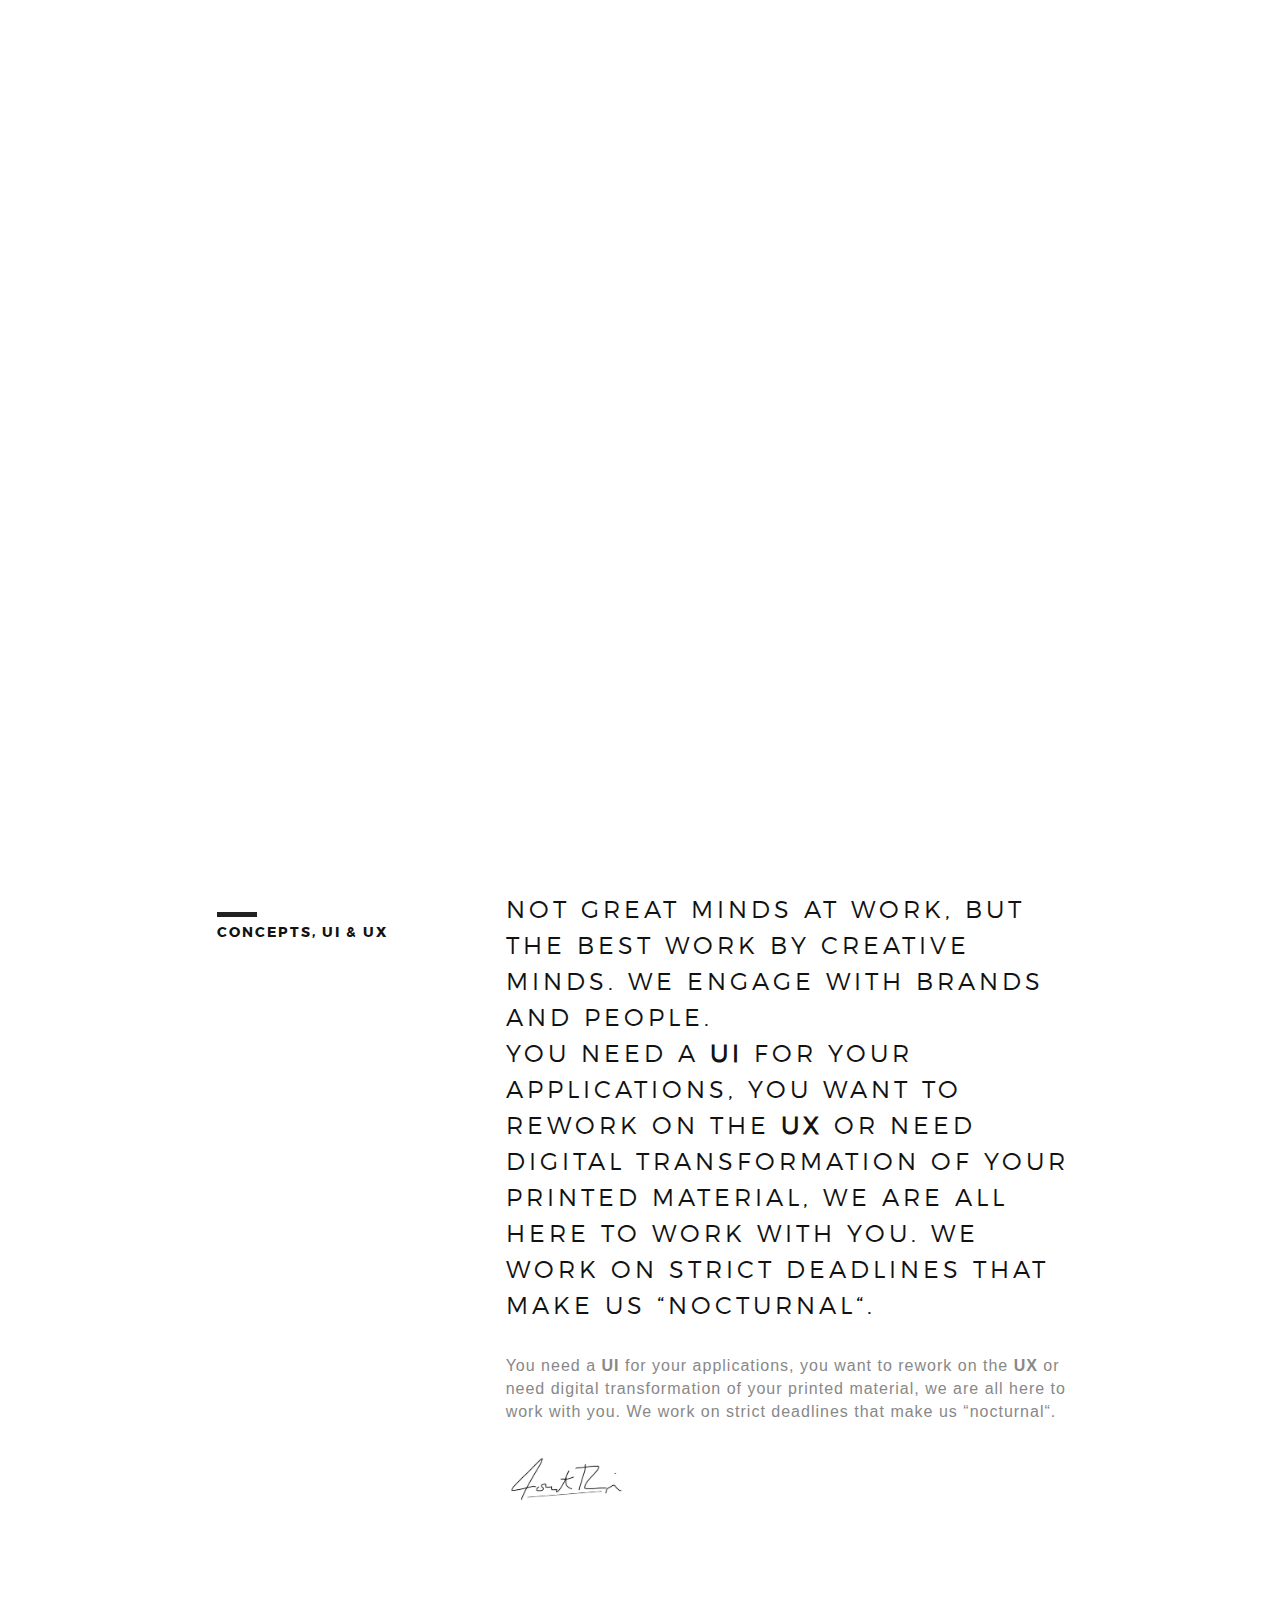
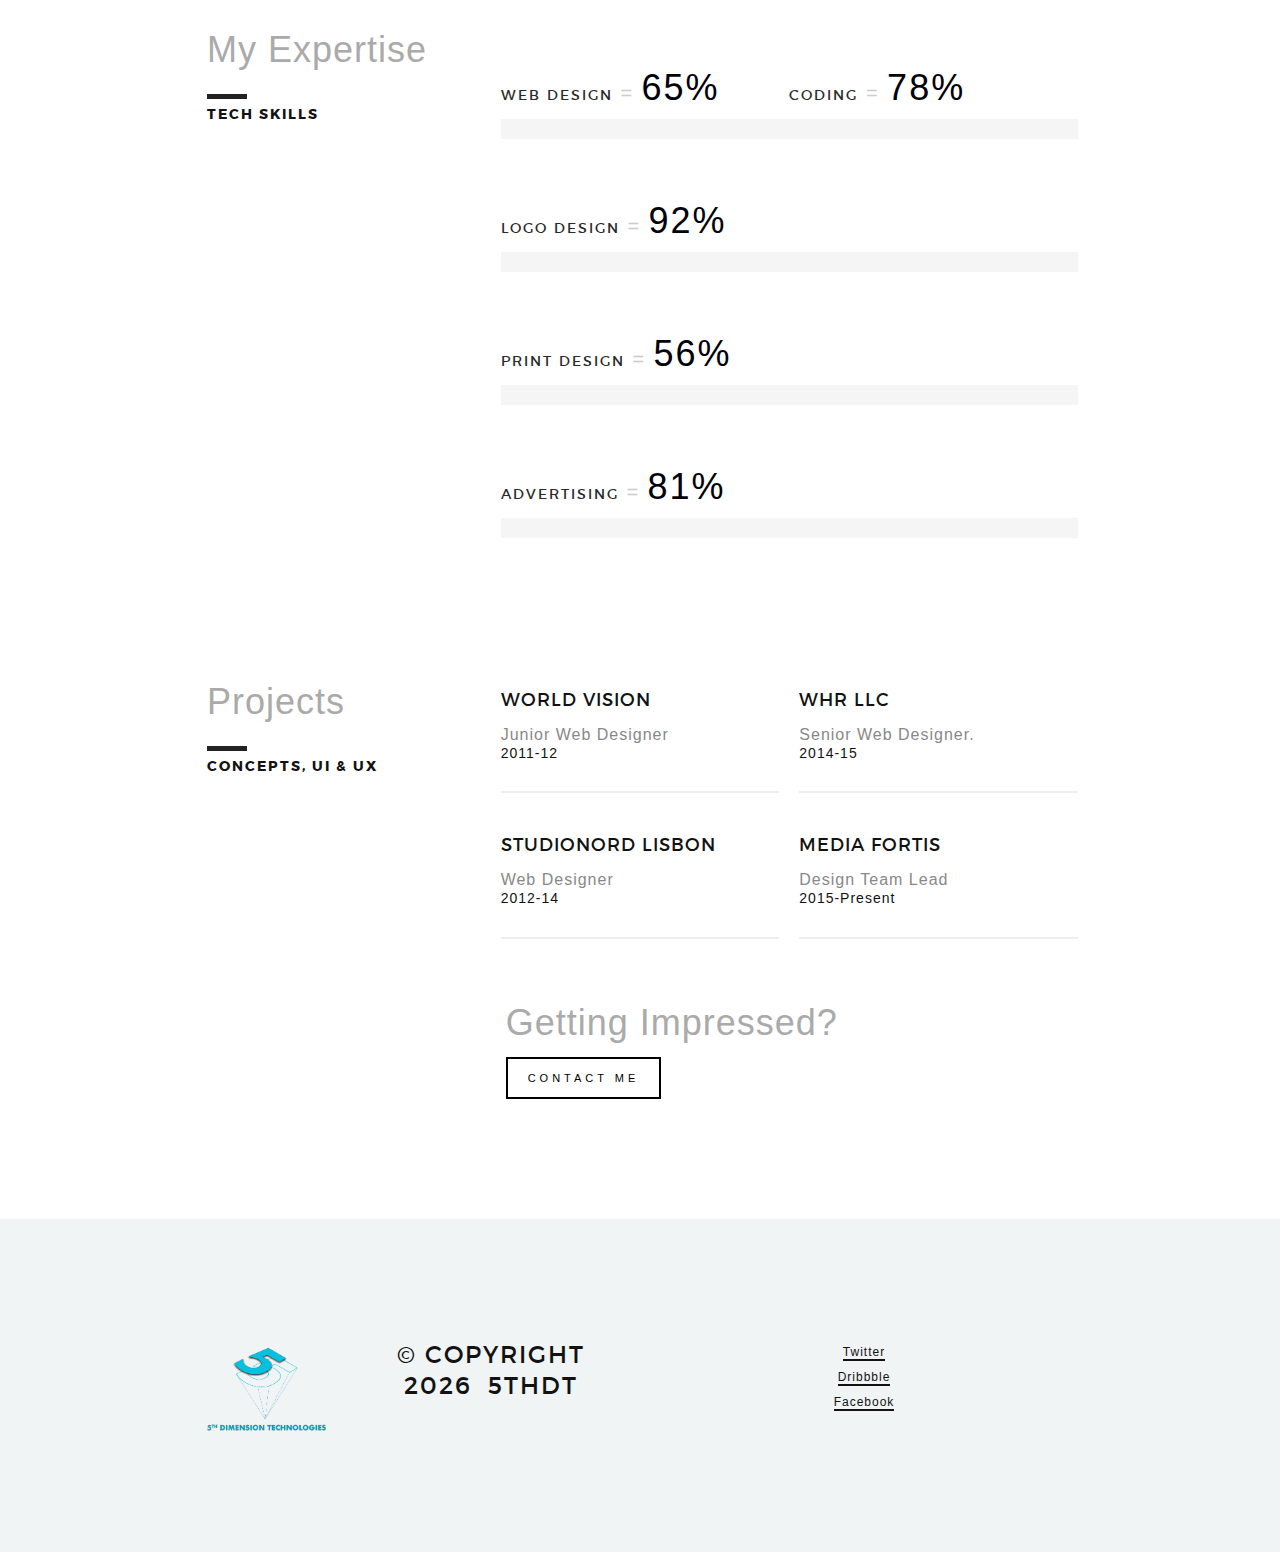
<file: pages/2d_anim.html>
<!DOCTYPE html>
<html lang="en">
   <head>
      <!-- Basic Page Info
         –––––––––––––––––––––––––––––––––––––––––––––––––– -->
      <meta charset="utf-8">
      <title>5THDT :: 2D Animation</title>
      <meta name="description" content="We firmly believe in result oriented business and strive towards achieving the same. We provide Technology Solutions and Create Content to help establish your organization by highlighting and enriching your strengths and building a strong foundation thus growing further as a strong competitor in the market.">
      <meta name="author" content="5THDT">
      <!-- Mobile Specific Metas
         –––––––––––––––––––––––––––––––––––––––––––––––––– -->
      <meta name="viewport" content="width=device-width, initial-scale=1.0">
      <!-- Favicon
         –––––––––––––––––––––––––––––––––––––––––––––––––– -->
      <link rel="shortcut icon" href="../assets/images/favicon/asset-3.png" />
      <link rel="apple-touch-icon" href="../assets/images/favicon/asset-2.png" />
      <link rel="apple-touch-icon" sizes="72x72" href="../assets/images/favicon/asset-1.png" />
      <link rel="apple-touch-icon" sizes="114x114" href="../assets/images/favicon/asset-4.png" />
      <!-- FONT
         –––––––––––––––––––––––––––––––––––––––––––––––––– -->
      <link rel="stylesheet" href="../assets/pages/fonts/webfonts.css">
      <!-- <link href="//fonts.googleapis.com/css?family=Raleway:400,300,600%7CLato:400,300,100,700,900" rel="stylesheet" type="text/css"> -->
      <!-- ICON FONTS
         –––––––––––––––––––––––––––––––––––––––––––––––––– -->
      <link rel="stylesheet" href="../assets/pages/stylesheets/ionicons.min.css">
      <!-- CSS
         –––––––––––––––––––––––––––––––––––––––––––––––––– -->
      <link rel="stylesheet" href="../assets/pages/stylesheets/bootstrap.css">
      <link rel="stylesheet" href="../assets/pages/elements/css/elements.css">
      <link rel="stylesheet" href="../assets/pages/stylesheets/sinister.css">
      <link rel="stylesheet" href="../assets/pages/stylesheets/venobox.css">
      <link rel="stylesheet" href="../assets/pages/stylesheets/owl.carousel.css">
      <link rel="stylesheet" href="../assets/pages/stylesheets/slimmenu.css">
      <link rel="stylesheet" href="../assets/pages/stylesheets/main.css">
      <link rel="stylesheet" href="../assets/pages/stylesheets/main-bg.css">
      <link rel="stylesheet" href="../assets/pages/stylesheets/main-responsive.css">
      <!-- LESS
         –––––––––––––––––––––––––––––––––––––––––––––––––– -->
      <!-- <link rel="stylesheet/less" type="text/css" href="less/color.less">
         <link rel="stylesheet/less" type="text/css" href="less/fonts.less">
         <script src="less/less.min.js"></script> -->
   </head>
   <body>
      <!-- Preloader
         –––––––––––––––––––––––––––––––––––––––––––––––––– -->
      <div id="preloader">
         <div id="status"></div>
      </div>
      <!-- end : preloader -->
      <!-- Nav Link Show Panel
         –––––––––––––––––––––––––––––––––––––––––––––––––– -->
      <div class="link-show-poster">
         <div class="valign">
            <h1 class="black font2"></h1>
         </div>
      </div>
      <!-- Mobile Only Navigation
         –––––––––––––––––––––––––––––––––––––––––––––––––– -->
      <nav class="mobile-nav ">
         <ul class="slimmenu font2">
            <li>
               <a class="sub-collapser" href="../index.html">home</a>
            </li>
            <li>
               <a class="sub-collapser" href="#">What We Do</a>
               <ul>
				   <li><a href="uiux.html">Concepts, UI &amp; UX</a></li>
				   <li><a href="web_mobile.html">Web &amp; Mobile Applications</a></li>
				   <li><a href="soft_sol.html">Software Solutions</a></li>
				   <li><a href="manage_serv.html">Managed Services</a></li>
				   <li><a href="cyber_sec.html">Cyber Security</a></li>
				   <li><a href="2d_anim.html">2D Animation</a></li>
				   <li><a href="elearn.html">e-Learning</a></li>
				   <li><a href="education.html">Education</a></li>
               </ul>
            </li>
            <li>
               <a class="sub-collapser" href="">project</a>
               <ul>
                  <li><a href="#">slider project</a></li>
                  <li><a href="#">video project</a></li>
                  <li><a href="#">parallax project</a></li>
               </ul>
            </li>
            <li><a href="#">Say Hello</a></li>
         </ul>
      </nav>
      <!-- mobile only navigation : ends -->
      <!-- Header
         –––––––––––––––––––––––––––––––––––––––––––––––––– -->
      <header class="masthead ">
         <div class="container">
            <div class="row">
               <article class="col-md-3">
                  <a href="index.html"><img alt="" title="" class="main-logo" src="../assets/images/favicon/asset-1.png"></a>
               </article>
               <article class="col-md-1 col-md-offset-6 no-pad">
                  <!--works filter panel :starts -->
                  <div class="works-filter-wrap ">
                     <ul class="
                        works-filter  text-left clearfix font1">
                        <li><a id="all" href="#" data-filter="*" class="active"><span>All</span></a></li>
                        <li><a href="#" data-filter=".branding"><span>Branding</span></a></li>
                        <li><a href="#" data-filter=".graphics"><span>Graphics</span></a></li>
                        <li><a href="#" data-filter=".logos"><span>Logos</span></a></li>
                        <li><a href="#" data-filter=".ui"><span>UI</span></a></li>
                        <li><a href="#" data-filter=".web"><span>Web</span></a></li>
                     </ul>
                  </div>
                  <!-- works filter panel :ends -->
               </article>
               <article class="col-md-2">
                  <nav class="mastnav">
                     <ul class="main-menu">
                        <li>
                           <a class="main-link font2 sub-menu-trigger" href="../index.html">Home</a>
                        </li>
                        <li>
                           <a class="main-link font2 sub-menu-trigger activelink" href="#">What We Do</a>
                           <div class="sub-menu font1">
                              <a href="uiux.html">Concepts, UI &amp; UX</a>
							  <a href="web_mobile.html">Web &amp; Mobile Applications</a>
							  <a href="soft_sol.html">Software Solutions</a>
							  <a href="manage_serv.html">Managed Services</a>
							  <a href="cyber_sec.html">Cyber Security</a>
							  <a href="2d_anim.html">2D Animation</a>
							  <a href="elearn.html">e-Learning</a>
							  <a href="education.html">Education</a>
                           </div>
                        </li>
                        <li>
                           <a class="main-link font2 sub-menu-trigger" href="#">Project</a>
                           <div class="sub-menu font1">
                              <a href="#">Slider</a>
                              <a href="#">Video</a>
                              <a href="#">Parallax</a>
                           </div>
                        </li>
                        <li><a class="main-link font2" href="#">Say Hello</a></li>
                     </ul>
                  </nav>
               </article>
            </div>
         </div>
      </header>
      <!-- end : masthead -->
      <!-- MASTER CONTENT
         –––––––––––––––––––––––––––––––––––––––––––––––––– -->
      <section class="mastwrap add-bottom-half">
         <section class="container ">
            <div class="row">
               <article class="col-md-12 text-left inner-pad">
                  <img title="" class="img-responsive" src="../assets/images/services/service_8.png" alt="service_img" />
               </article>
            </div>
         </section>
         <section class="container about  add-top add-bottom">
            <div class="row">
               <article class="col-md-4 text-left  inner-pad">
                  <h6 class="promo-text  font1 grey"></h6>
                  <h4 class="black font2bold tiny-caps">Concepts, UI &amp; UX</h4>
               </article>
               <article class="col-md-8 text-left ">
                  <h3 class="main-heading font2light black">
					  Not great minds at work, but the best work by creative minds. We engage with brands and people.
				  </h3>
				  <p class="main-heading font2light black">
					  You need a <span style="font-weight: 700 !important;">UI</span> for your applications, you want to rework on the <span style="font-weight: 700 !important;">UX</span> or need digital transformation of your printed material, we are all here to work with you. We work on strict deadlines that make us “nocturnal“.
				  </p> 
                  <div class="row add-top-quarter">
                     <article class="col-md-12">
                        <p>
							You need a <span style="font-weight: 700 !important;">UI</span> for your applications, you want to rework on the <span style="font-weight: 700 !important;">UX</span> or need digital transformation of your printed material, we are all here to work with you. We work on strict deadlines that make us “nocturnal“.
                        </p>
                     </article>
                  </div>
                  <div class="row add-top-quarter">
                     <article class="col-md-3">
                        <img alt="" title="" class="img-responsive" src="../assets/pages/images/sign.png"/>
                     </article>
                  </div>
               </article>
            </div>
         </section>
         <section class="container skill-graph-region add-top add-bottom">
            <div class="row">
               <article class="col-md-4 text-left">
                  <h6 class="promo-text font1 grey">My Expertise</h6>
                  <h4 class="black font2bold tiny-caps">Tech Skills</h4>
               </article>
               <article class="col-md-8 text-left inner-pad">
                  <div class="row">
                     <article class="col-md-12">
                        <div class="skills">
                           <div class="row add-top-quarter">
                              <article class="col-md-6 progress-container no-pad">
                                 <h6 class="font2 dark">Web Design<span class="font1 color">65%</span></h6>
                                 <div class="progress active">
                                    <div class="progress-bar dark-bg" data-skills-value="65"></div>
                                 </div>
                              </article>
                              <article class="col-md-6 progress-container no-pad">
                                 <h6 class="font2 dark">Coding<span class="font1 color">78%</span></h6>
                                 <div class="progress active">
                                    <div class="progress-bar dark-bg" data-skills-value="78"></div>
                                 </div>
                              </article>
                           </div>
                           <div class="row add-top-quarter">
                              <article class="col-md-12 progress-container no-pad">
                                 <h6 class="font2 dark">Logo Design<span class="font1 color">92%</span></h6>
                                 <div class="progress active">
                                    <div class="progress-bar dark-bg" data-skills-value="92"></div>
                                 </div>
                              </article>
                           </div>
                           <div class="row add-top-quarter">
                              <article class="col-md-12 progress-container no-pad">
                                 <h6 class="font2 dark">Print Design<span class="font1 color">56%</span></h6>
                                 <div class="progress active">
                                    <div class="progress-bar dark-bg" data-skills-value="56"></div>
                                 </div>
                              </article>
                           </div>
                           <div class="row add-top-quarter">
                              <article class="col-md-12 progress-container no-pad">
                                 <h6 class="font2 dark">Advertising<span class="font1 color">81%</span></h6>
                                 <div class="progress active">
                                    <div class="progress-bar dark-bg" data-skills-value="81"></div>
                                 </div>
                              </article>
                           </div>
                        </div>
                     </article>
                  </div>
               </article>
            </div>
         </section>
         <section class="container featured-project add-top add-bottom">
            <div class="row">
               <article class="col-md-4 text-left">
                  <h6 class="promo-text font1 grey">Projects</h6>
                  <h4 class="black font2bold tiny-caps">Concepts, UI &amp; UX</h4>
               </article>
               <article class="col-md-4 text-left inner-pad">
                  <div class="row">
                     <article class="col-md-12 featured-project-block">
                        <h3 class=" font2 black">World Vision</h3>
                        <p>Junior Web Designer</p>
                        <h5><a href="#">2011-12</a></h5>
                     </article>
                  </div>
                  <div class="row add-top-quarter">
                     <article class="col-md-12 featured-project-block">
                        <h3 class=" font2 black">StudioNord Lisbon</h3>
                        <p>Web Designer</p>
                        <h5><a href="#">2012-14</a></h5>
                     </article>
                  </div>
               </article>
               <article class="col-md-4 text-left inner-pad">
                  <div class="row">
                     <article class="col-md-12 featured-project-block">
                        <h3 class=" font2 black">WHR LLC</h3>
                        <p>Senior Web Designer.</p>
                        <h5><a href="#">2014-15</a></h5>
                     </article>
                  </div>
                  <div class="row add-top-quarter">
                     <article class="col-md-12 featured-project-block">
                        <h3 class=" font2 black">Media Fortis</h3>
                        <p>Design Team Lead</p>
                        <h5><a href="#">2015-Present</a></h5>
                     </article>
                  </div>
               </article>
            </div>
            <div class="row add-top-half">
               <article class="col-md-8 col-md-offset-4 text-left">
                  <h6 class="promo-text font1 grey">Getting Impressed?</h6>
                  <a href="#" class="btn btn-krome btn-krome-dark">contact me</a>
               </article>
            </div>
         </section>
      </section>
      <!-- end : mastwrap -->
      <!-- FOOTER
         –––––––––––––––––––––––––––––––––––––––––––––––––– -->
      <footer class="mastfoot silver-bg">
         <div class="container">
            <div class="row">
			   <article class="col-md-2">
                  <img alt="" title="" class="img-responsive foot-logo" src="../assets/images/logos/logo.png">
               </article>
               <article class="col-md-4 text-center">
                  <h3 class="font2 black">&copy; Copyright <span id="year"></span>&nbsp;&nbsp;<a href="http://5thdt.com/">5THDT</a></h3>
                  <h6 class="font1 black"></h6> 
               </article>
			   <article class="col-md-6 text-center">
                  <nav class="footnav">
                     <ul>
                        <li><a class="font1" href="#">Twitter</a></li>
                        <li><a class="font1" href="#">Dribbble</a></li>
                        <li><a class="font1" href="#">Facebook</a></li>
                     </ul>
                  </nav>
               </article>
            </div>
         </div>
      </footer>
      <!-- end : mastfoot -->
      <!-- End Layout
         –––––––––––––––––––––––––––––––––––––––––––––––––– -->
      <!-- JS
         –––––––––––––––––––––––––––––––––––––––––––––––––– -->
      <script src="../assets/pages/javascripts/libs/common.js"></script>
      <script src="../assets/pages/elements/js/elements.js"></script>
      <script src="../assets/pages/javascripts/custom/main.js"></script>
	  <script type="text/javascript">
		  document.getElementById("year").innerHTML = new Date().getFullYear();
	  </script> 
   </body>
</html>
</file>
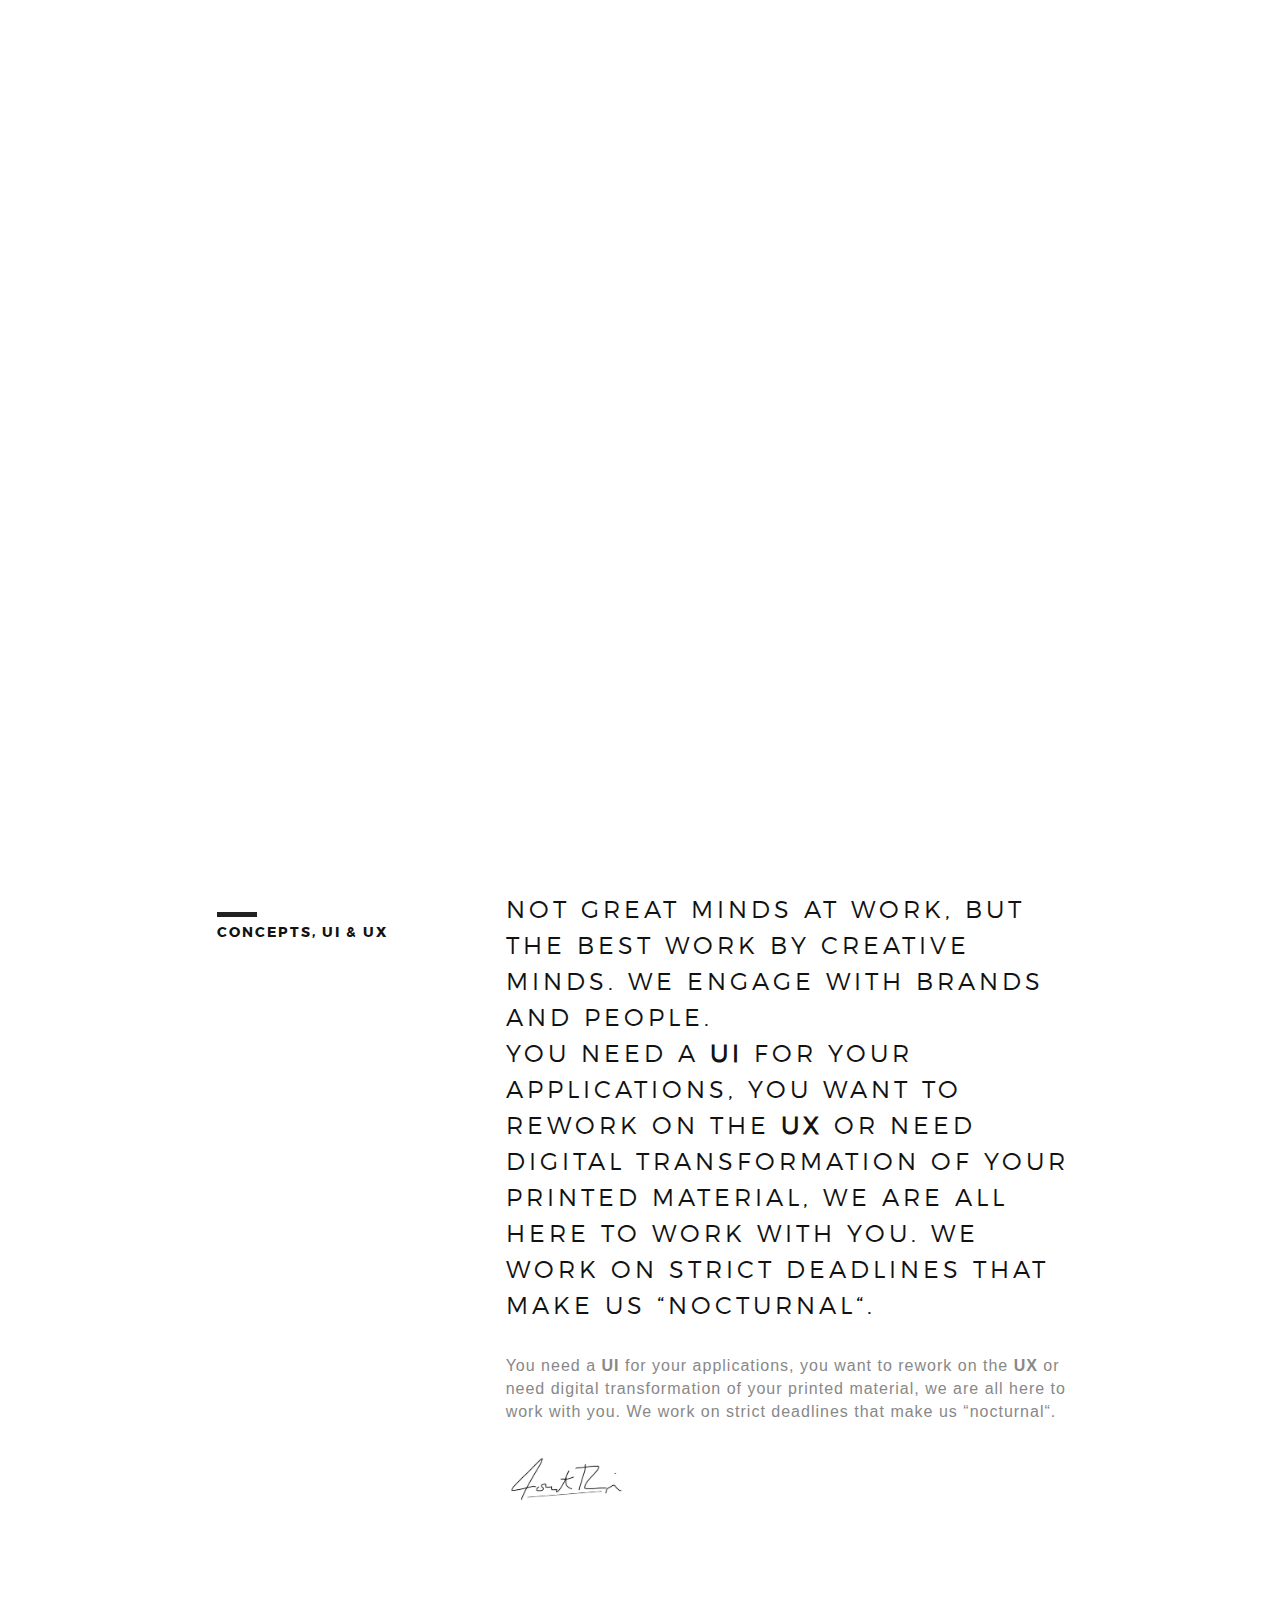
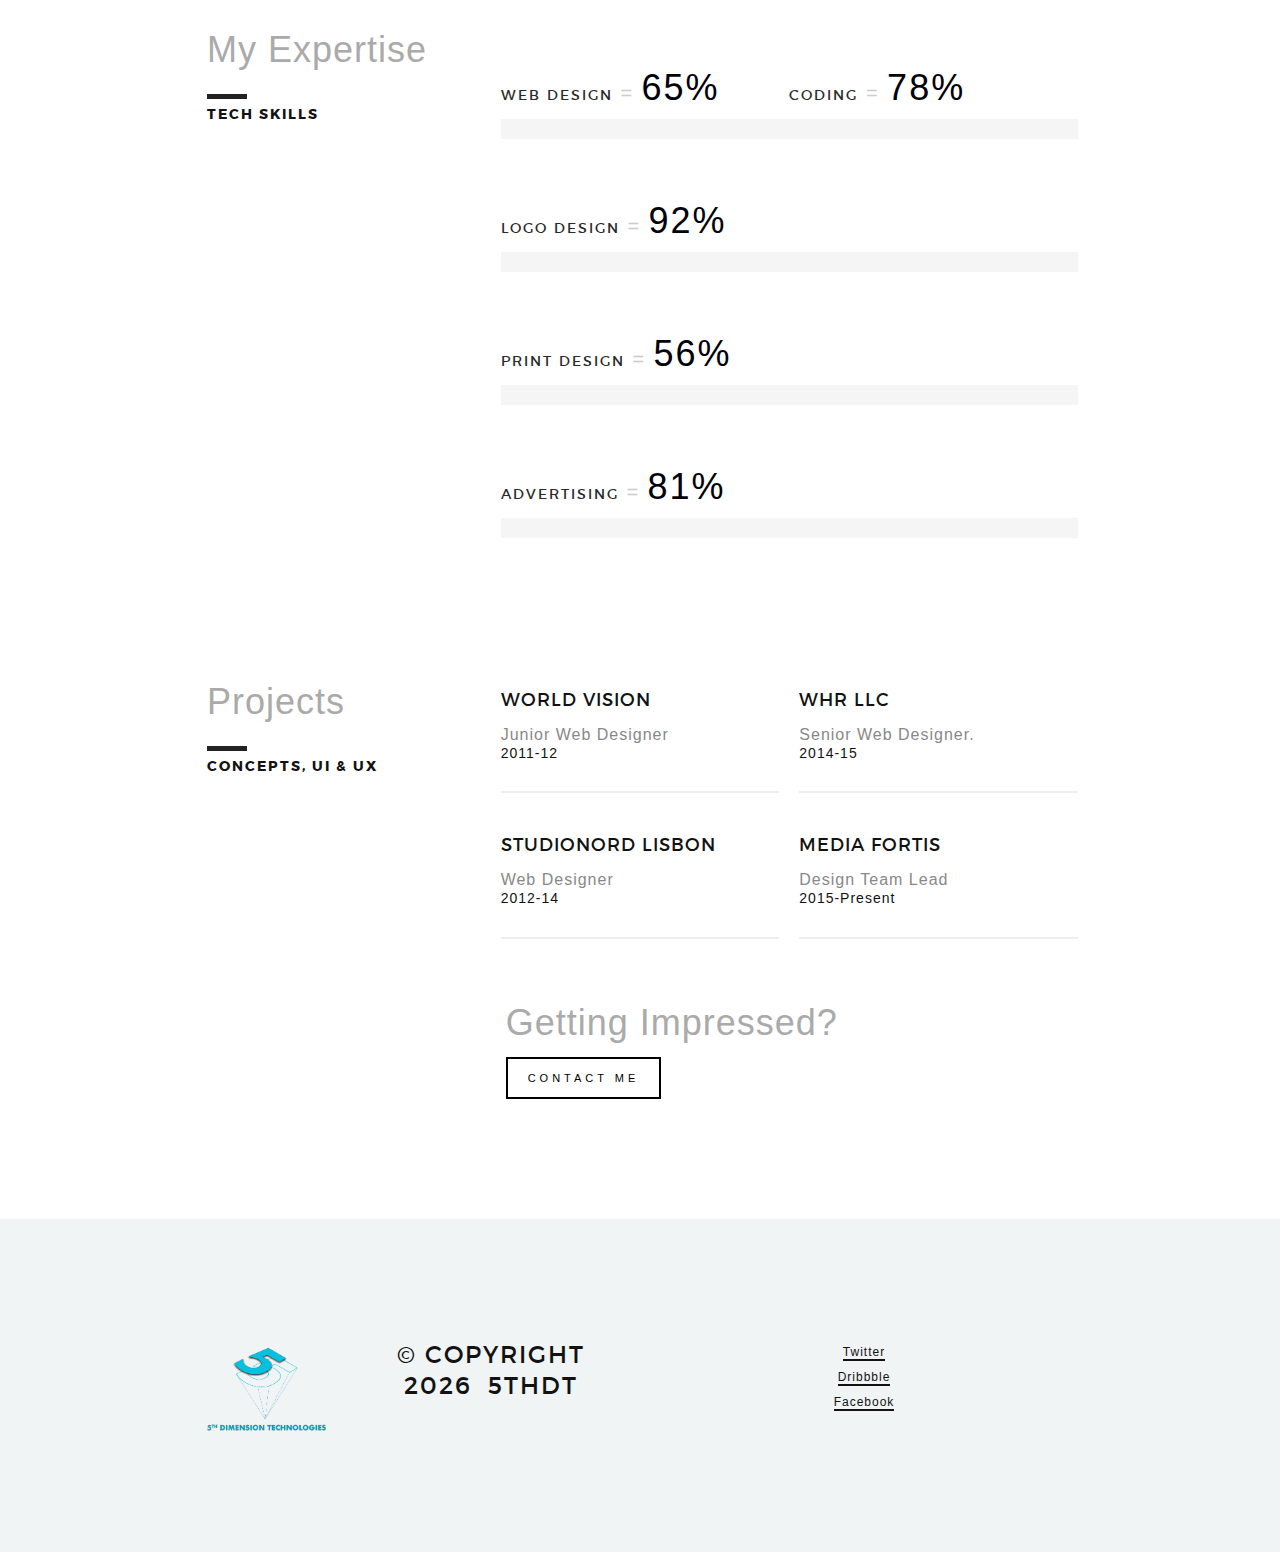
<file: pages/cyber_sec.html>
<!DOCTYPE html>
<html lang="en">
   <head>
      <!-- Basic Page Info
         –––––––––––––––––––––––––––––––––––––––––––––––––– -->
      <meta charset="utf-8">
      <title>5THDT :: Cyber Security</title>
      <meta name="description" content="We firmly believe in result oriented business and strive towards achieving the same. We provide Technology Solutions and Create Content to help establish your organization by highlighting and enriching your strengths and building a strong foundation thus growing further as a strong competitor in the market.">
      <meta name="author" content="5THDT">
      <!-- Mobile Specific Metas
         –––––––––––––––––––––––––––––––––––––––––––––––––– -->
      <meta name="viewport" content="width=device-width, initial-scale=1.0">
      <!-- Favicon
         –––––––––––––––––––––––––––––––––––––––––––––––––– -->
      <link rel="shortcut icon" href="../assets/images/favicon/asset-3.png" />
      <link rel="apple-touch-icon" href="../assets/images/favicon/asset-2.png" />
      <link rel="apple-touch-icon" sizes="72x72" href="../assets/images/favicon/asset-1.png" />
      <link rel="apple-touch-icon" sizes="114x114" href="../assets/images/favicon/asset-4.png" />
      <!-- FONT
         –––––––––––––––––––––––––––––––––––––––––––––––––– -->
      <link rel="stylesheet" href="../assets/pages/fonts/webfonts.css">
      <!-- <link href="//fonts.googleapis.com/css?family=Raleway:400,300,600%7CLato:400,300,100,700,900" rel="stylesheet" type="text/css"> -->
      <!-- ICON FONTS
         –––––––––––––––––––––––––––––––––––––––––––––––––– -->
      <link rel="stylesheet" href="../assets/pages/stylesheets/ionicons.min.css">
      <!-- CSS
         –––––––––––––––––––––––––––––––––––––––––––––––––– -->
      <link rel="stylesheet" href="../assets/pages/stylesheets/bootstrap.css">
      <link rel="stylesheet" href="../assets/pages/elements/css/elements.css">
      <link rel="stylesheet" href="../assets/pages/stylesheets/sinister.css">
      <link rel="stylesheet" href="../assets/pages/stylesheets/venobox.css">
      <link rel="stylesheet" href="../assets/pages/stylesheets/owl.carousel.css">
      <link rel="stylesheet" href="../assets/pages/stylesheets/slimmenu.css">
      <link rel="stylesheet" href="../assets/pages/stylesheets/main.css">
      <link rel="stylesheet" href="../assets/pages/stylesheets/main-bg.css">
      <link rel="stylesheet" href="../assets/pages/stylesheets/main-responsive.css">
      <!-- LESS
         –––––––––––––––––––––––––––––––––––––––––––––––––– -->
      <!-- <link rel="stylesheet/less" type="text/css" href="less/color.less">
         <link rel="stylesheet/less" type="text/css" href="less/fonts.less">
         <script src="less/less.min.js"></script> -->
   </head>
   <body>
      <!-- Preloader
         –––––––––––––––––––––––––––––––––––––––––––––––––– -->
      <div id="preloader">
         <div id="status"></div>
      </div>
      <!-- end : preloader -->
      <!-- Nav Link Show Panel
         –––––––––––––––––––––––––––––––––––––––––––––––––– -->
      <div class="link-show-poster">
         <div class="valign">
            <h1 class="black font2"></h1>
         </div>
      </div>
      <!-- Mobile Only Navigation
         –––––––––––––––––––––––––––––––––––––––––––––––––– -->
      <nav class="mobile-nav ">
         <ul class="slimmenu font2">
            <li>
               <a class="sub-collapser" href="../index.html">home</a>
            </li>
            <li>
               <a class="sub-collapser" href="#">What We Do</a>
               <ul>
				   <li><a href="uiux.html">Concepts, UI &amp; UX</a></li>
				   <li><a href="web_mobile.html">Web &amp; Mobile Applications</a></li>
				   <li><a href="soft_sol.html">Software Solutions</a></li>
				   <li><a href="manage_serv.html">Managed Services</a></li>
				   <li><a href="cyber_sec.html">Cyber Security</a></li>
				   <li><a href="2d_anim.html">2D Animation</a></li>
				   <li><a href="elearn.html">e-Learning</a></li>
				   <li><a href="education.html">Education</a></li>
               </ul>
            </li>
            <li>
               <a class="sub-collapser" href="">project</a>
               <ul>
                  <li><a href="#">slider project</a></li>
                  <li><a href="#">video project</a></li>
                  <li><a href="#">parallax project</a></li>
               </ul>
            </li>
            <li><a href="#">Say Hello</a></li>
         </ul>
      </nav>
      <!-- mobile only navigation : ends -->
      <!-- Header
         –––––––––––––––––––––––––––––––––––––––––––––––––– -->
      <header class="masthead ">
         <div class="container">
            <div class="row">
               <article class="col-md-3">
                  <a href="index.html"><img alt="" title="" class="main-logo" src="../assets/images/favicon/asset-1.png"></a>
               </article>
               <article class="col-md-1 col-md-offset-6 no-pad">
                  <!--works filter panel :starts -->
                  <div class="works-filter-wrap ">
                     <ul class="
                        works-filter  text-left clearfix font1">
                        <li><a id="all" href="#" data-filter="*" class="active"><span>All</span></a></li>
                        <li><a href="#" data-filter=".branding"><span>Branding</span></a></li>
                        <li><a href="#" data-filter=".graphics"><span>Graphics</span></a></li>
                        <li><a href="#" data-filter=".logos"><span>Logos</span></a></li>
                        <li><a href="#" data-filter=".ui"><span>UI</span></a></li>
                        <li><a href="#" data-filter=".web"><span>Web</span></a></li>
                     </ul>
                  </div>
                  <!-- works filter panel :ends -->
               </article>
               <article class="col-md-2">
                  <nav class="mastnav">
                     <ul class="main-menu">
                        <li>
                           <a class="main-link font2 sub-menu-trigger" href="../index.html">Home</a>
                        </li>
                        <li>
                           <a class="main-link font2 sub-menu-trigger activelink" href="#">What We Do</a>
                           <div class="sub-menu font1">
                              <a href="uiux.html">Concepts, UI &amp; UX</a>
							  <a href="web_mobile.html">Web &amp; Mobile Applications</a>
							  <a href="soft_sol.html">Software Solutions</a>
							  <a href="manage_serv.html">Managed Services</a>
							  <a href="cyber_sec.html">Cyber Security</a>
							  <a href="2d_anim.html">2D Animation</a>
							  <a href="elearn.html">e-Learning</a>
							  <a href="education.html">Education</a>
                           </div>
                        </li>
                        <li>
                           <a class="main-link font2 sub-menu-trigger" href="#">Project</a>
                           <div class="sub-menu font1">
                              <a href="#">Slider</a>
                              <a href="#">Video</a>
                              <a href="#">Parallax</a>
                           </div>
                        </li>
                        <li><a class="main-link font2" href="#">Say Hello</a></li>
                     </ul>
                  </nav>
               </article>
            </div>
         </div>
      </header>
      <!-- end : masthead -->
      <!-- MASTER CONTENT
         –––––––––––––––––––––––––––––––––––––––––––––––––– -->
      <section class="mastwrap add-bottom-half">
         <section class="container ">
            <div class="row">
               <article class="col-md-12 text-left inner-pad">
                  <img title="" class="img-responsive" src="../assets/images/services/service_8.png" alt="service_img" />
               </article>
            </div>
         </section>
         <section class="container about  add-top add-bottom">
            <div class="row">
               <article class="col-md-4 text-left  inner-pad">
                  <h6 class="promo-text  font1 grey"></h6>
                  <h4 class="black font2bold tiny-caps">Concepts, UI &amp; UX</h4>
               </article>
               <article class="col-md-8 text-left ">
                  <h3 class="main-heading font2light black">
					  Not great minds at work, but the best work by creative minds. We engage with brands and people.
				  </h3>
				  <p class="main-heading font2light black">
					  You need a <span style="font-weight: 700 !important;">UI</span> for your applications, you want to rework on the <span style="font-weight: 700 !important;">UX</span> or need digital transformation of your printed material, we are all here to work with you. We work on strict deadlines that make us “nocturnal“.
				  </p> 
                  <div class="row add-top-quarter">
                     <article class="col-md-12">
                        <p>
							You need a <span style="font-weight: 700 !important;">UI</span> for your applications, you want to rework on the <span style="font-weight: 700 !important;">UX</span> or need digital transformation of your printed material, we are all here to work with you. We work on strict deadlines that make us “nocturnal“.
                        </p>
                     </article>
                  </div>
                  <div class="row add-top-quarter">
                     <article class="col-md-3">
                        <img alt="" title="" class="img-responsive" src="../assets/pages/images/sign.png"/>
                     </article>
                  </div>
               </article>
            </div>
         </section>
         <section class="container skill-graph-region add-top add-bottom">
            <div class="row">
               <article class="col-md-4 text-left">
                  <h6 class="promo-text font1 grey">My Expertise</h6>
                  <h4 class="black font2bold tiny-caps">Tech Skills</h4>
               </article>
               <article class="col-md-8 text-left inner-pad">
                  <div class="row">
                     <article class="col-md-12">
                        <div class="skills">
                           <div class="row add-top-quarter">
                              <article class="col-md-6 progress-container no-pad">
                                 <h6 class="font2 dark">Web Design<span class="font1 color">65%</span></h6>
                                 <div class="progress active">
                                    <div class="progress-bar dark-bg" data-skills-value="65"></div>
                                 </div>
                              </article>
                              <article class="col-md-6 progress-container no-pad">
                                 <h6 class="font2 dark">Coding<span class="font1 color">78%</span></h6>
                                 <div class="progress active">
                                    <div class="progress-bar dark-bg" data-skills-value="78"></div>
                                 </div>
                              </article>
                           </div>
                           <div class="row add-top-quarter">
                              <article class="col-md-12 progress-container no-pad">
                                 <h6 class="font2 dark">Logo Design<span class="font1 color">92%</span></h6>
                                 <div class="progress active">
                                    <div class="progress-bar dark-bg" data-skills-value="92"></div>
                                 </div>
                              </article>
                           </div>
                           <div class="row add-top-quarter">
                              <article class="col-md-12 progress-container no-pad">
                                 <h6 class="font2 dark">Print Design<span class="font1 color">56%</span></h6>
                                 <div class="progress active">
                                    <div class="progress-bar dark-bg" data-skills-value="56"></div>
                                 </div>
                              </article>
                           </div>
                           <div class="row add-top-quarter">
                              <article class="col-md-12 progress-container no-pad">
                                 <h6 class="font2 dark">Advertising<span class="font1 color">81%</span></h6>
                                 <div class="progress active">
                                    <div class="progress-bar dark-bg" data-skills-value="81"></div>
                                 </div>
                              </article>
                           </div>
                        </div>
                     </article>
                  </div>
               </article>
            </div>
         </section>
         <section class="container featured-project add-top add-bottom">
            <div class="row">
               <article class="col-md-4 text-left">
                  <h6 class="promo-text font1 grey">Projects</h6>
                  <h4 class="black font2bold tiny-caps">Concepts, UI &amp; UX</h4>
               </article>
               <article class="col-md-4 text-left inner-pad">
                  <div class="row">
                     <article class="col-md-12 featured-project-block">
                        <h3 class=" font2 black">World Vision</h3>
                        <p>Junior Web Designer</p>
                        <h5><a href="#">2011-12</a></h5>
                     </article>
                  </div>
                  <div class="row add-top-quarter">
                     <article class="col-md-12 featured-project-block">
                        <h3 class=" font2 black">StudioNord Lisbon</h3>
                        <p>Web Designer</p>
                        <h5><a href="#">2012-14</a></h5>
                     </article>
                  </div>
               </article>
               <article class="col-md-4 text-left inner-pad">
                  <div class="row">
                     <article class="col-md-12 featured-project-block">
                        <h3 class=" font2 black">WHR LLC</h3>
                        <p>Senior Web Designer.</p>
                        <h5><a href="#">2014-15</a></h5>
                     </article>
                  </div>
                  <div class="row add-top-quarter">
                     <article class="col-md-12 featured-project-block">
                        <h3 class=" font2 black">Media Fortis</h3>
                        <p>Design Team Lead</p>
                        <h5><a href="#">2015-Present</a></h5>
                     </article>
                  </div>
               </article>
            </div>
            <div class="row add-top-half">
               <article class="col-md-8 col-md-offset-4 text-left">
                  <h6 class="promo-text font1 grey">Getting Impressed?</h6>
                  <a href="#" class="btn btn-krome btn-krome-dark">contact me</a>
               </article>
            </div>
         </section>
      </section>
      <!-- end : mastwrap -->
      <!-- FOOTER
         –––––––––––––––––––––––––––––––––––––––––––––––––– -->
      <footer class="mastfoot silver-bg">
         <div class="container">
            <div class="row">
			   <article class="col-md-2">
                  <img alt="" title="" class="img-responsive foot-logo" src="../assets/images/logos/logo.png">
               </article>
               <article class="col-md-4 text-center">
                  <h3 class="font2 black">&copy; Copyright <span id="year"></span>&nbsp;&nbsp;<a href="http://5thdt.com/">5THDT</a></h3>
                  <h6 class="font1 black"></h6> 
               </article>
			   <article class="col-md-6 text-center">
                  <nav class="footnav">
                     <ul>
                        <li><a class="font1" href="#">Twitter</a></li>
                        <li><a class="font1" href="#">Dribbble</a></li>
                        <li><a class="font1" href="#">Facebook</a></li>
                     </ul>
                  </nav>
               </article>
            </div>
         </div>
      </footer>
      <!-- end : mastfoot -->
      <!-- End Layout
         –––––––––––––––––––––––––––––––––––––––––––––––––– -->
      <!-- JS
         –––––––––––––––––––––––––––––––––––––––––––––––––– -->
      <script src="../assets/pages/javascripts/libs/common.js"></script>
      <script src="../assets/pages/elements/js/elements.js"></script>
      <script src="../assets/pages/javascripts/custom/main.js"></script>
	  <script type="text/javascript">
		  document.getElementById("year").innerHTML = new Date().getFullYear();
	  </script> 
   </body>
</html>
</file>
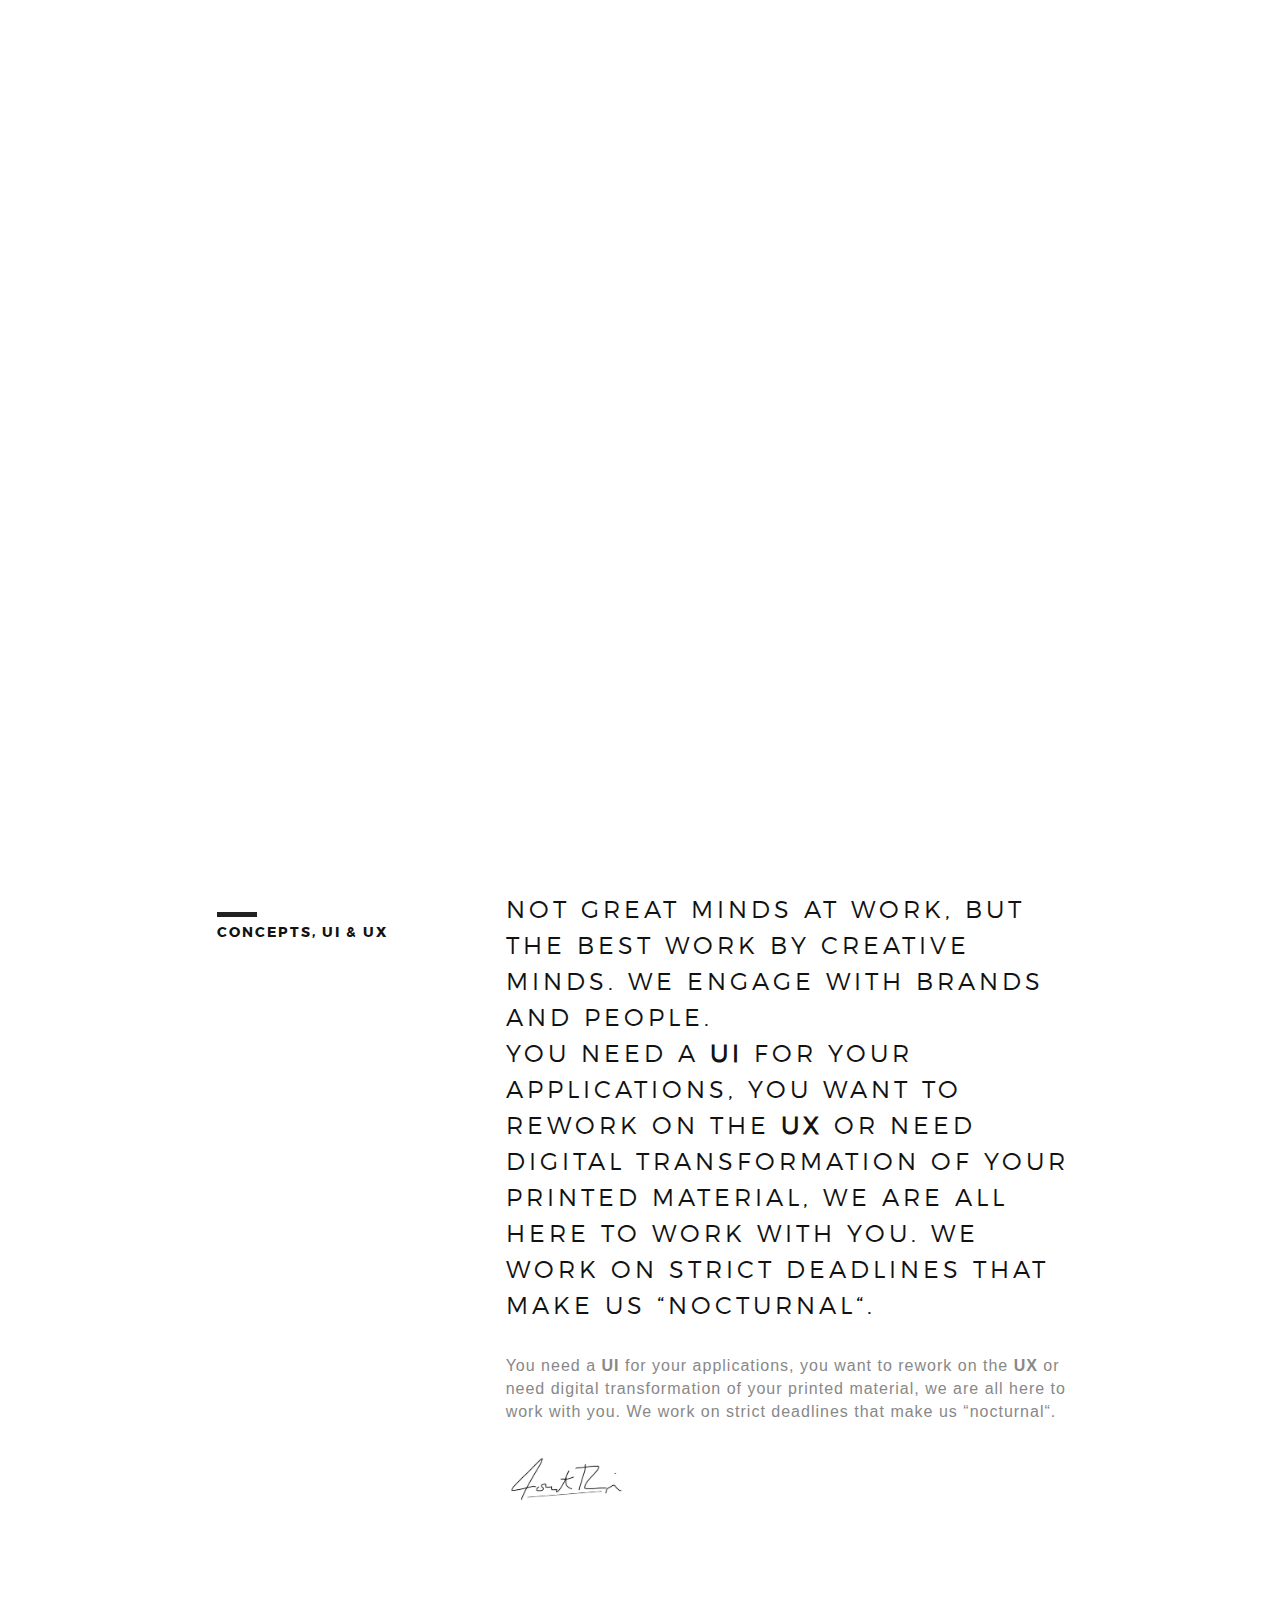
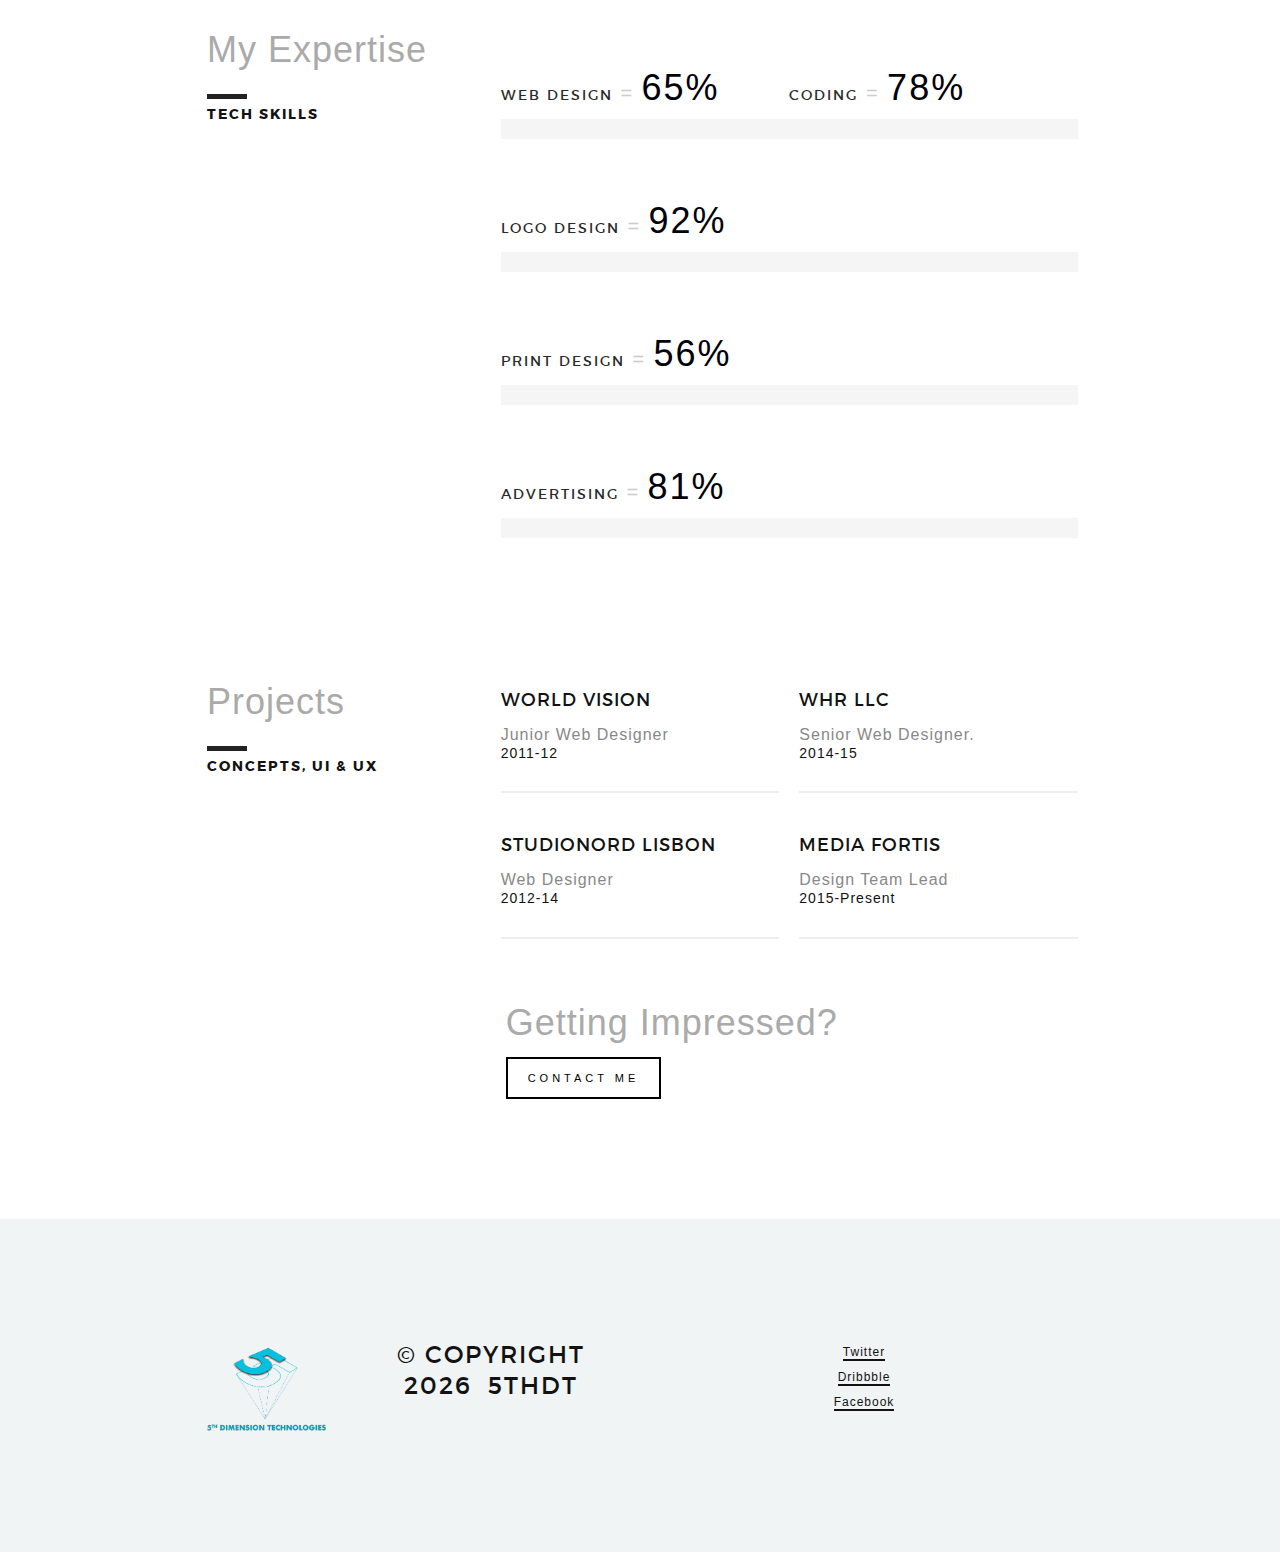
<file: pages/education.html>
<!DOCTYPE html>
<html lang="en">
   <head>
      <!-- Basic Page Info
         –––––––––––––––––––––––––––––––––––––––––––––––––– -->
      <meta charset="utf-8">
      <title>5THDT :: Education</title>
      <meta name="description" content="We firmly believe in result oriented business and strive towards achieving the same. We provide Technology Solutions and Create Content to help establish your organization by highlighting and enriching your strengths and building a strong foundation thus growing further as a strong competitor in the market.">
      <meta name="author" content="5THDT">
      <!-- Mobile Specific Metas
         –––––––––––––––––––––––––––––––––––––––––––––––––– -->
      <meta name="viewport" content="width=device-width, initial-scale=1.0">
      <!-- Favicon
         –––––––––––––––––––––––––––––––––––––––––––––––––– -->
      <link rel="shortcut icon" href="../assets/images/favicon/asset-3.png" />
      <link rel="apple-touch-icon" href="../assets/images/favicon/asset-2.png" />
      <link rel="apple-touch-icon" sizes="72x72" href="../assets/images/favicon/asset-1.png" />
      <link rel="apple-touch-icon" sizes="114x114" href="../assets/images/favicon/asset-4.png" />
      <!-- FONT
         –––––––––––––––––––––––––––––––––––––––––––––––––– -->
      <link rel="stylesheet" href="../assets/pages/fonts/webfonts.css">
      <!-- <link href="//fonts.googleapis.com/css?family=Raleway:400,300,600%7CLato:400,300,100,700,900" rel="stylesheet" type="text/css"> -->
      <!-- ICON FONTS
         –––––––––––––––––––––––––––––––––––––––––––––––––– -->
      <link rel="stylesheet" href="../assets/pages/stylesheets/ionicons.min.css">
      <!-- CSS
         –––––––––––––––––––––––––––––––––––––––––––––––––– -->
      <link rel="stylesheet" href="../assets/pages/stylesheets/bootstrap.css">
      <link rel="stylesheet" href="../assets/pages/elements/css/elements.css">
      <link rel="stylesheet" href="../assets/pages/stylesheets/sinister.css">
      <link rel="stylesheet" href="../assets/pages/stylesheets/venobox.css">
      <link rel="stylesheet" href="../assets/pages/stylesheets/owl.carousel.css">
      <link rel="stylesheet" href="../assets/pages/stylesheets/slimmenu.css">
      <link rel="stylesheet" href="../assets/pages/stylesheets/main.css">
      <link rel="stylesheet" href="../assets/pages/stylesheets/main-bg.css">
      <link rel="stylesheet" href="../assets/pages/stylesheets/main-responsive.css">
      <!-- LESS
         –––––––––––––––––––––––––––––––––––––––––––––––––– -->
      <!-- <link rel="stylesheet/less" type="text/css" href="less/color.less">
         <link rel="stylesheet/less" type="text/css" href="less/fonts.less">
         <script src="less/less.min.js"></script> -->
   </head>
   <body>
      <!-- Preloader
         –––––––––––––––––––––––––––––––––––––––––––––––––– -->
      <div id="preloader">
         <div id="status"></div>
      </div>
      <!-- end : preloader -->
      <!-- Nav Link Show Panel
         –––––––––––––––––––––––––––––––––––––––––––––––––– -->
      <div class="link-show-poster">
         <div class="valign">
            <h1 class="black font2"></h1>
         </div>
      </div>
      <!-- Mobile Only Navigation
         –––––––––––––––––––––––––––––––––––––––––––––––––– -->
      <nav class="mobile-nav ">
         <ul class="slimmenu font2">
            <li>
               <a class="sub-collapser" href="../index.html">home</a>
            </li>
            <li>
               <a class="sub-collapser" href="#">What We Do</a>
               <ul>
				   <li><a href="uiux.html">Concepts, UI &amp; UX</a></li>
				   <li><a href="web_mobile.html">Web &amp; Mobile Applications</a></li>
				   <li><a href="soft_sol.html">Software Solutions</a></li>
				   <li><a href="manage_serv.html">Managed Services</a></li>
				   <li><a href="cyber_sec.html">Cyber Security</a></li>
				   <li><a href="2d_anim.html">2D Animation</a></li>
				   <li><a href="elearn.html">e-Learning</a></li>
				   <li><a href="education.html">Education</a></li>
               </ul>
            </li>
            <li>
               <a class="sub-collapser" href="">project</a>
               <ul>
                  <li><a href="#">slider project</a></li>
                  <li><a href="#">video project</a></li>
                  <li><a href="#">parallax project</a></li>
               </ul>
            </li>
            <li><a href="#">Say Hello</a></li>
         </ul>
      </nav>
      <!-- mobile only navigation : ends -->
      <!-- Header
         –––––––––––––––––––––––––––––––––––––––––––––––––– -->
      <header class="masthead ">
         <div class="container">
            <div class="row">
               <article class="col-md-3">
                  <a href="index.html"><img alt="" title="" class="main-logo" src="../assets/images/favicon/asset-1.png"></a>
               </article>
               <article class="col-md-1 col-md-offset-6 no-pad">
                  <!--works filter panel :starts -->
                  <div class="works-filter-wrap ">
                     <ul class="
                        works-filter  text-left clearfix font1">
                        <li><a id="all" href="#" data-filter="*" class="active"><span>All</span></a></li>
                        <li><a href="#" data-filter=".branding"><span>Branding</span></a></li>
                        <li><a href="#" data-filter=".graphics"><span>Graphics</span></a></li>
                        <li><a href="#" data-filter=".logos"><span>Logos</span></a></li>
                        <li><a href="#" data-filter=".ui"><span>UI</span></a></li>
                        <li><a href="#" data-filter=".web"><span>Web</span></a></li>
                     </ul>
                  </div>
                  <!-- works filter panel :ends -->
               </article>
               <article class="col-md-2">
                  <nav class="mastnav">
                     <ul class="main-menu">
                        <li>
                           <a class="main-link font2 sub-menu-trigger" href="../index.html">Home</a>
                        </li>
                        <li>
                           <a class="main-link font2 sub-menu-trigger activelink" href="#">What We Do</a>
                           <div class="sub-menu font1">
                              <a href="uiux.html">Concepts, UI &amp; UX</a>
							  <a href="web_mobile.html">Web &amp; Mobile Applications</a>
							  <a href="soft_sol.html">Software Solutions</a>
							  <a href="manage_serv.html">Managed Services</a>
							  <a href="cyber_sec.html">Cyber Security</a>
							  <a href="2d_anim.html">2D Animation</a>
							  <a href="elearn.html">e-Learning</a>
							  <a href="education.html">Education</a>
                           </div>
                        </li>
                        <li>
                           <a class="main-link font2 sub-menu-trigger" href="#">Project</a>
                           <div class="sub-menu font1">
                              <a href="#">Slider</a>
                              <a href="#">Video</a>
                              <a href="#">Parallax</a>
                           </div>
                        </li>
                        <li><a class="main-link font2" href="#">Say Hello</a></li>
                     </ul>
                  </nav>
               </article>
            </div>
         </div>
      </header>
      <!-- end : masthead -->
      <!-- MASTER CONTENT
         –––––––––––––––––––––––––––––––––––––––––––––––––– -->
      <section class="mastwrap add-bottom-half">
         <section class="container ">
            <div class="row">
               <article class="col-md-12 text-left inner-pad">
                  <img title="" class="img-responsive" src="../assets/images/services/service_8.png" alt="service_img" />
               </article>
            </div>
         </section>
         <section class="container about  add-top add-bottom">
            <div class="row">
               <article class="col-md-4 text-left  inner-pad">
                  <h6 class="promo-text  font1 grey"></h6>
                  <h4 class="black font2bold tiny-caps">Concepts, UI &amp; UX</h4>
               </article>
               <article class="col-md-8 text-left ">
                  <h3 class="main-heading font2light black">
					  Not great minds at work, but the best work by creative minds. We engage with brands and people.
				  </h3>
				  <p class="main-heading font2light black">
					  You need a <span style="font-weight: 700 !important;">UI</span> for your applications, you want to rework on the <span style="font-weight: 700 !important;">UX</span> or need digital transformation of your printed material, we are all here to work with you. We work on strict deadlines that make us “nocturnal“.
				  </p> 
                  <div class="row add-top-quarter">
                     <article class="col-md-12">
                        <p>
							You need a <span style="font-weight: 700 !important;">UI</span> for your applications, you want to rework on the <span style="font-weight: 700 !important;">UX</span> or need digital transformation of your printed material, we are all here to work with you. We work on strict deadlines that make us “nocturnal“.
                        </p>
                     </article>
                  </div>
                  <div class="row add-top-quarter">
                     <article class="col-md-3">
                        <img alt="" title="" class="img-responsive" src="../assets/pages/images/sign.png"/>
                     </article>
                  </div>
               </article>
            </div>
         </section>
         <section class="container skill-graph-region add-top add-bottom">
            <div class="row">
               <article class="col-md-4 text-left">
                  <h6 class="promo-text font1 grey">My Expertise</h6>
                  <h4 class="black font2bold tiny-caps">Tech Skills</h4>
               </article>
               <article class="col-md-8 text-left inner-pad">
                  <div class="row">
                     <article class="col-md-12">
                        <div class="skills">
                           <div class="row add-top-quarter">
                              <article class="col-md-6 progress-container no-pad">
                                 <h6 class="font2 dark">Web Design<span class="font1 color">65%</span></h6>
                                 <div class="progress active">
                                    <div class="progress-bar dark-bg" data-skills-value="65"></div>
                                 </div>
                              </article>
                              <article class="col-md-6 progress-container no-pad">
                                 <h6 class="font2 dark">Coding<span class="font1 color">78%</span></h6>
                                 <div class="progress active">
                                    <div class="progress-bar dark-bg" data-skills-value="78"></div>
                                 </div>
                              </article>
                           </div>
                           <div class="row add-top-quarter">
                              <article class="col-md-12 progress-container no-pad">
                                 <h6 class="font2 dark">Logo Design<span class="font1 color">92%</span></h6>
                                 <div class="progress active">
                                    <div class="progress-bar dark-bg" data-skills-value="92"></div>
                                 </div>
                              </article>
                           </div>
                           <div class="row add-top-quarter">
                              <article class="col-md-12 progress-container no-pad">
                                 <h6 class="font2 dark">Print Design<span class="font1 color">56%</span></h6>
                                 <div class="progress active">
                                    <div class="progress-bar dark-bg" data-skills-value="56"></div>
                                 </div>
                              </article>
                           </div>
                           <div class="row add-top-quarter">
                              <article class="col-md-12 progress-container no-pad">
                                 <h6 class="font2 dark">Advertising<span class="font1 color">81%</span></h6>
                                 <div class="progress active">
                                    <div class="progress-bar dark-bg" data-skills-value="81"></div>
                                 </div>
                              </article>
                           </div>
                        </div>
                     </article>
                  </div>
               </article>
            </div>
         </section>
         <section class="container featured-project add-top add-bottom">
            <div class="row">
               <article class="col-md-4 text-left">
                  <h6 class="promo-text font1 grey">Projects</h6>
                  <h4 class="black font2bold tiny-caps">Concepts, UI &amp; UX</h4>
               </article>
               <article class="col-md-4 text-left inner-pad">
                  <div class="row">
                     <article class="col-md-12 featured-project-block">
                        <h3 class=" font2 black">World Vision</h3>
                        <p>Junior Web Designer</p>
                        <h5><a href="#">2011-12</a></h5>
                     </article>
                  </div>
                  <div class="row add-top-quarter">
                     <article class="col-md-12 featured-project-block">
                        <h3 class=" font2 black">StudioNord Lisbon</h3>
                        <p>Web Designer</p>
                        <h5><a href="#">2012-14</a></h5>
                     </article>
                  </div>
               </article>
               <article class="col-md-4 text-left inner-pad">
                  <div class="row">
                     <article class="col-md-12 featured-project-block">
                        <h3 class=" font2 black">WHR LLC</h3>
                        <p>Senior Web Designer.</p>
                        <h5><a href="#">2014-15</a></h5>
                     </article>
                  </div>
                  <div class="row add-top-quarter">
                     <article class="col-md-12 featured-project-block">
                        <h3 class=" font2 black">Media Fortis</h3>
                        <p>Design Team Lead</p>
                        <h5><a href="#">2015-Present</a></h5>
                     </article>
                  </div>
               </article>
            </div>
            <div class="row add-top-half">
               <article class="col-md-8 col-md-offset-4 text-left">
                  <h6 class="promo-text font1 grey">Getting Impressed?</h6>
                  <a href="#" class="btn btn-krome btn-krome-dark">contact me</a>
               </article>
            </div>
         </section>
      </section>
      <!-- end : mastwrap -->
      <!-- FOOTER
         –––––––––––––––––––––––––––––––––––––––––––––––––– -->
      <footer class="mastfoot silver-bg">
         <div class="container">
            <div class="row">
			   <article class="col-md-2">
                  <img alt="" title="" class="img-responsive foot-logo" src="../assets/images/logos/logo.png">
               </article>
               <article class="col-md-4 text-center">
                  <h3 class="font2 black">&copy; Copyright <span id="year"></span>&nbsp;&nbsp;<a href="http://5thdt.com/">5THDT</a></h3>
                  <h6 class="font1 black"></h6> 
               </article>
			   <article class="col-md-6 text-center">
                  <nav class="footnav">
                     <ul>
                        <li><a class="font1" href="#">Twitter</a></li>
                        <li><a class="font1" href="#">Dribbble</a></li>
                        <li><a class="font1" href="#">Facebook</a></li>
                     </ul>
                  </nav>
               </article>
            </div>
         </div>
      </footer>
      <!-- end : mastfoot -->
      <!-- End Layout
         –––––––––––––––––––––––––––––––––––––––––––––––––– -->
      <!-- JS
         –––––––––––––––––––––––––––––––––––––––––––––––––– -->
      <script src="../assets/pages/javascripts/libs/common.js"></script>
      <script src="../assets/pages/elements/js/elements.js"></script>
      <script src="../assets/pages/javascripts/custom/main.js"></script>
	  <script type="text/javascript">
		  document.getElementById("year").innerHTML = new Date().getFullYear();
	  </script> 
   </body>
</html>
</file>
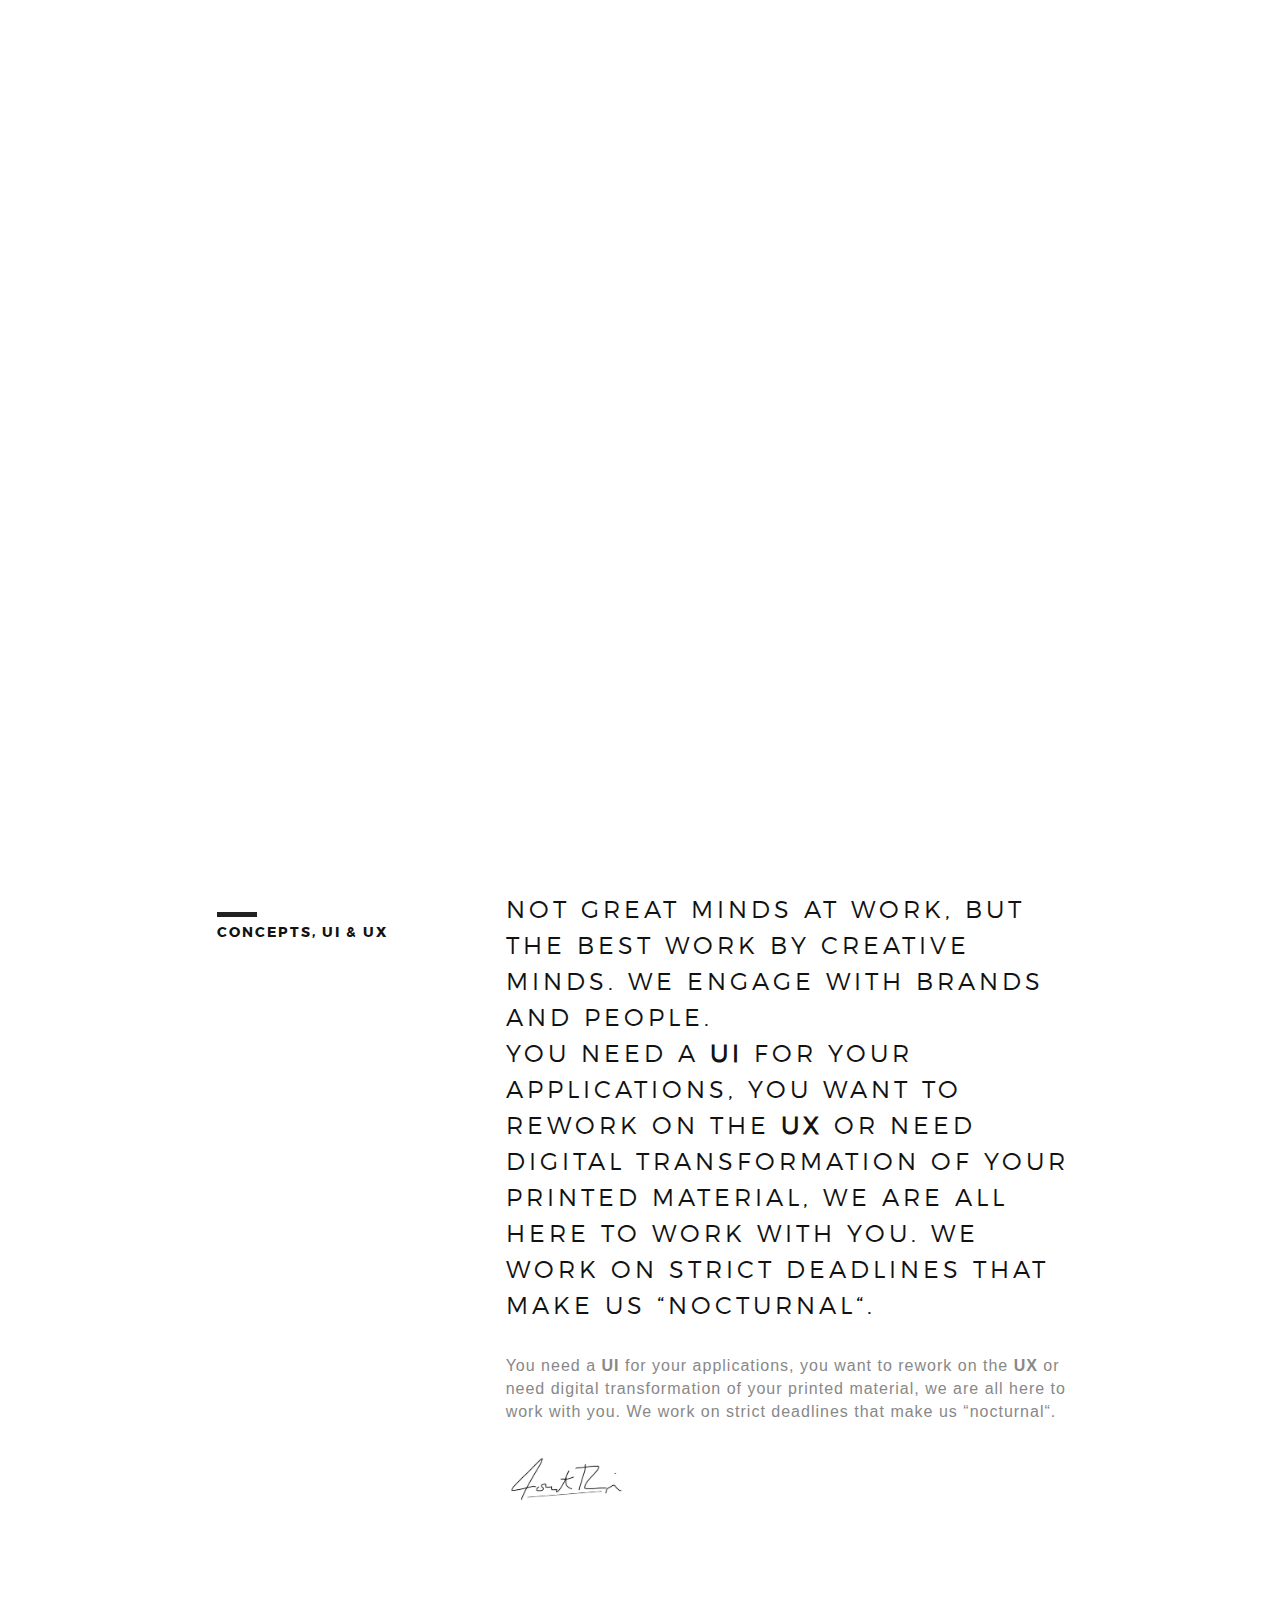
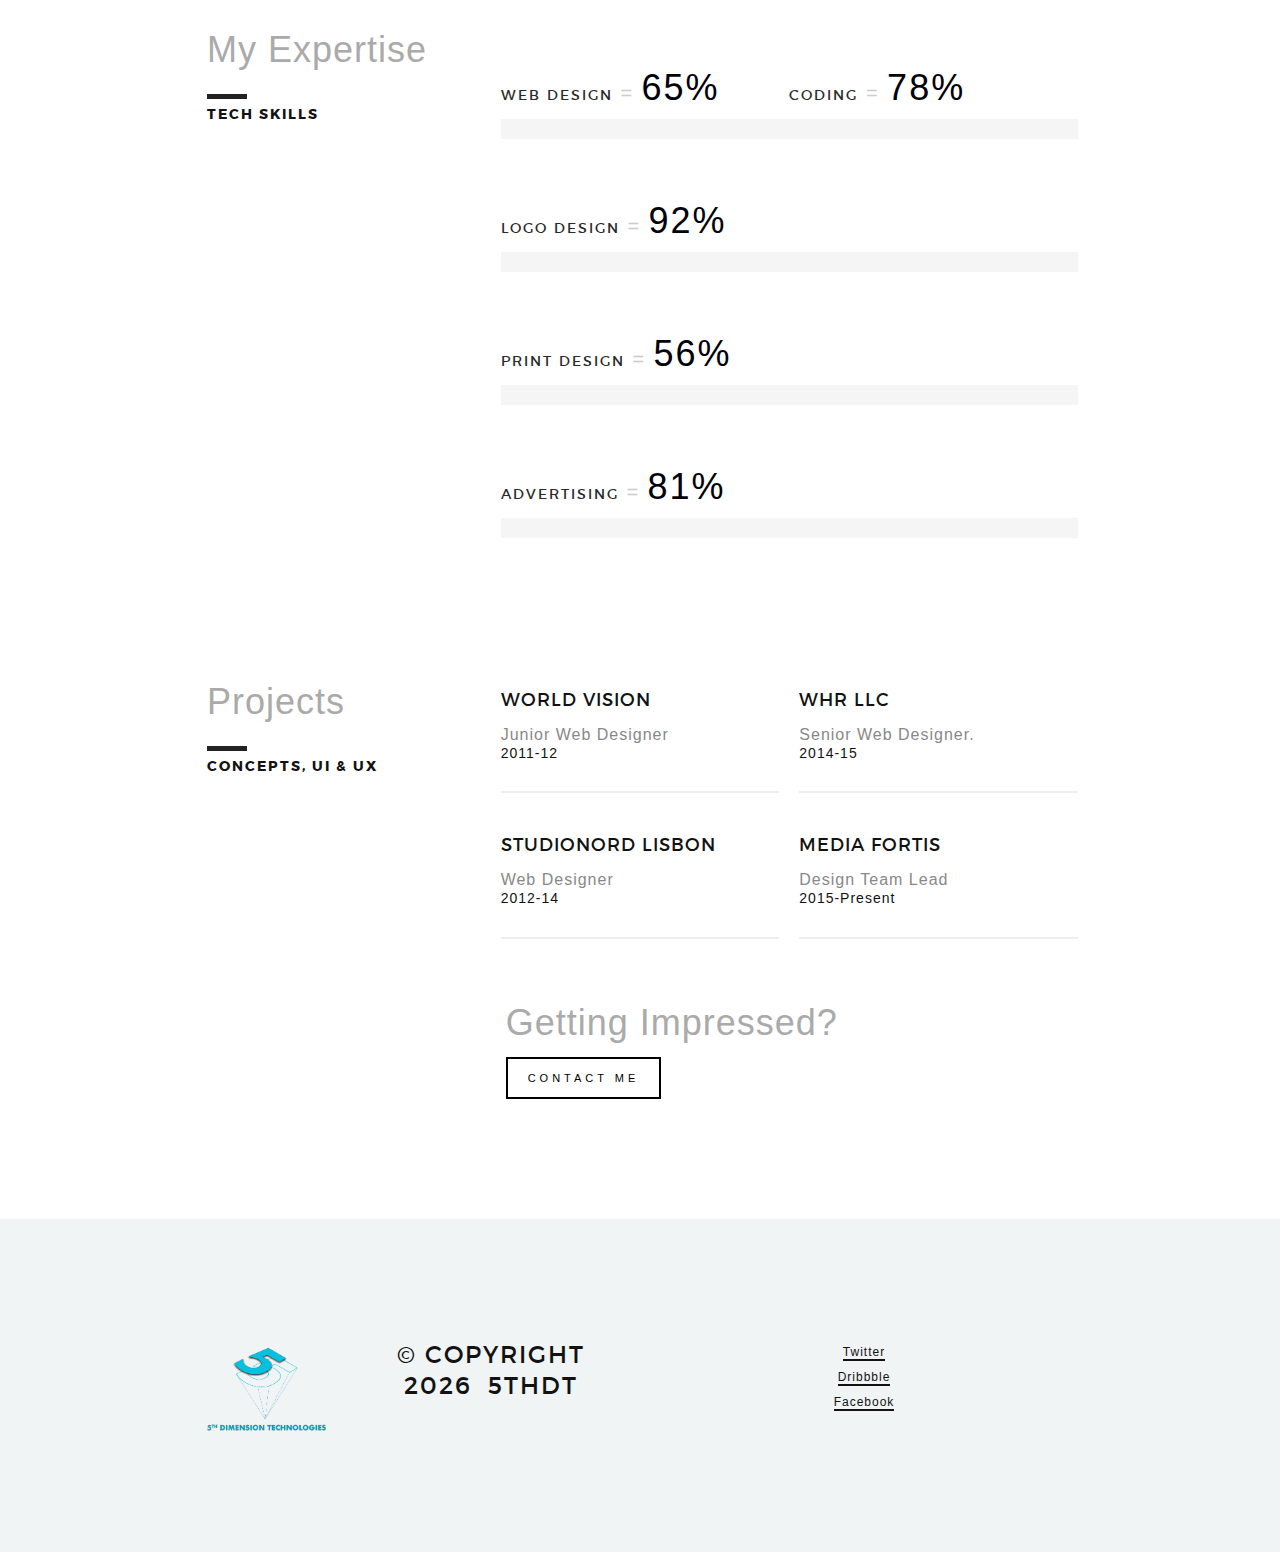
<file: pages/elearn.html>
<!DOCTYPE html>
<html lang="en">
   <head>
      <!-- Basic Page Info
         –––––––––––––––––––––––––––––––––––––––––––––––––– -->
      <meta charset="utf-8">
      <title>5THDT :: e Learning</title>
      <meta name="description" content="We firmly believe in result oriented business and strive towards achieving the same. We provide Technology Solutions and Create Content to help establish your organization by highlighting and enriching your strengths and building a strong foundation thus growing further as a strong competitor in the market.">
      <meta name="author" content="5THDT">
      <!-- Mobile Specific Metas
         –––––––––––––––––––––––––––––––––––––––––––––––––– -->
      <meta name="viewport" content="width=device-width, initial-scale=1.0">
      <!-- Favicon
         –––––––––––––––––––––––––––––––––––––––––––––––––– -->
      <link rel="shortcut icon" href="../assets/images/favicon/asset-3.png" />
      <link rel="apple-touch-icon" href="../assets/images/favicon/asset-2.png" />
      <link rel="apple-touch-icon" sizes="72x72" href="../assets/images/favicon/asset-1.png" />
      <link rel="apple-touch-icon" sizes="114x114" href="../assets/images/favicon/asset-4.png" />
      <!-- FONT
         –––––––––––––––––––––––––––––––––––––––––––––––––– -->
      <link rel="stylesheet" href="../assets/pages/fonts/webfonts.css">
      <!-- <link href="//fonts.googleapis.com/css?family=Raleway:400,300,600%7CLato:400,300,100,700,900" rel="stylesheet" type="text/css"> -->
      <!-- ICON FONTS
         –––––––––––––––––––––––––––––––––––––––––––––––––– -->
      <link rel="stylesheet" href="../assets/pages/stylesheets/ionicons.min.css">
      <!-- CSS
         –––––––––––––––––––––––––––––––––––––––––––––––––– -->
      <link rel="stylesheet" href="../assets/pages/stylesheets/bootstrap.css">
      <link rel="stylesheet" href="../assets/pages/elements/css/elements.css">
      <link rel="stylesheet" href="../assets/pages/stylesheets/sinister.css">
      <link rel="stylesheet" href="../assets/pages/stylesheets/venobox.css">
      <link rel="stylesheet" href="../assets/pages/stylesheets/owl.carousel.css">
      <link rel="stylesheet" href="../assets/pages/stylesheets/slimmenu.css">
      <link rel="stylesheet" href="../assets/pages/stylesheets/main.css">
      <link rel="stylesheet" href="../assets/pages/stylesheets/main-bg.css">
      <link rel="stylesheet" href="../assets/pages/stylesheets/main-responsive.css">
      <!-- LESS
         –––––––––––––––––––––––––––––––––––––––––––––––––– -->
      <!-- <link rel="stylesheet/less" type="text/css" href="less/color.less">
         <link rel="stylesheet/less" type="text/css" href="less/fonts.less">
         <script src="less/less.min.js"></script> -->
   </head>
   <body>
      <!-- Preloader
         –––––––––––––––––––––––––––––––––––––––––––––––––– -->
      <div id="preloader">
         <div id="status"></div>
      </div>
      <!-- end : preloader -->
      <!-- Nav Link Show Panel
         –––––––––––––––––––––––––––––––––––––––––––––––––– -->
      <div class="link-show-poster">
         <div class="valign">
            <h1 class="black font2"></h1>
         </div>
      </div>
      <!-- Mobile Only Navigation
         –––––––––––––––––––––––––––––––––––––––––––––––––– -->
      <nav class="mobile-nav ">
         <ul class="slimmenu font2">
            <li>
               <a class="sub-collapser" href="../index.html">home</a>
            </li>
            <li>
               <a class="sub-collapser" href="#">What We Do</a>
               <ul>
				   <li><a href="uiux.html">Concepts, UI &amp; UX</a></li>
				   <li><a href="web_mobile.html">Web &amp; Mobile Applications</a></li>
				   <li><a href="soft_sol.html">Software Solutions</a></li>
				   <li><a href="manage_serv.html">Managed Services</a></li>
				   <li><a href="cyber_sec.html">Cyber Security</a></li>
				   <li><a href="2d_anim.html">2D Animation</a></li>
				   <li><a href="elearn.html">e-Learning</a></li>
				   <li><a href="education.html">Education</a></li>
               </ul>
            </li>
            <li>
               <a class="sub-collapser" href="">project</a>
               <ul>
                  <li><a href="#">slider project</a></li>
                  <li><a href="#">video project</a></li>
                  <li><a href="#">parallax project</a></li>
               </ul>
            </li>
            <li><a href="#">Say Hello</a></li>
         </ul>
      </nav>
      <!-- mobile only navigation : ends -->
      <!-- Header
         –––––––––––––––––––––––––––––––––––––––––––––––––– -->
      <header class="masthead ">
         <div class="container">
            <div class="row">
               <article class="col-md-3">
                  <a href="index.html"><img alt="" title="" class="main-logo" src="../assets/images/favicon/asset-1.png"></a>
               </article>
               <article class="col-md-1 col-md-offset-6 no-pad">
                  <!--works filter panel :starts -->
                  <div class="works-filter-wrap ">
                     <ul class="
                        works-filter  text-left clearfix font1">
                        <li><a id="all" href="#" data-filter="*" class="active"><span>All</span></a></li>
                        <li><a href="#" data-filter=".branding"><span>Branding</span></a></li>
                        <li><a href="#" data-filter=".graphics"><span>Graphics</span></a></li>
                        <li><a href="#" data-filter=".logos"><span>Logos</span></a></li>
                        <li><a href="#" data-filter=".ui"><span>UI</span></a></li>
                        <li><a href="#" data-filter=".web"><span>Web</span></a></li>
                     </ul>
                  </div>
                  <!-- works filter panel :ends -->
               </article>
               <article class="col-md-2">
                  <nav class="mastnav">
                     <ul class="main-menu">
                        <li>
                           <a class="main-link font2 sub-menu-trigger" href="../index.html">Home</a>
                        </li>
                        <li>
                           <a class="main-link font2 sub-menu-trigger activelink" href="#">What We Do</a>
                           <div class="sub-menu font1">
                              <a href="uiux.html">Concepts, UI &amp; UX</a>
							  <a href="web_mobile.html">Web &amp; Mobile Applications</a>
							  <a href="soft_sol.html">Software Solutions</a>
							  <a href="manage_serv.html">Managed Services</a>
							  <a href="cyber_sec.html">Cyber Security</a>
							  <a href="2d_anim.html">2D Animation</a>
							  <a href="elearn.html">e-Learning</a>
							  <a href="education.html">Education</a>
                           </div>
                        </li>
                        <li>
                           <a class="main-link font2 sub-menu-trigger" href="#">Project</a>
                           <div class="sub-menu font1">
                              <a href="#">Slider</a>
                              <a href="#">Video</a>
                              <a href="#">Parallax</a>
                           </div>
                        </li>
                        <li><a class="main-link font2" href="#">Say Hello</a></li>
                     </ul>
                  </nav>
               </article>
            </div>
         </div>
      </header>
      <!-- end : masthead -->
      <!-- MASTER CONTENT
         –––––––––––––––––––––––––––––––––––––––––––––––––– -->
      <section class="mastwrap add-bottom-half">
         <section class="container ">
            <div class="row">
               <article class="col-md-12 text-left inner-pad">
                  <img title="" class="img-responsive" src="../assets/images/services/service_8.png" alt="service_img" />
               </article>
            </div>
         </section>
         <section class="container about  add-top add-bottom">
            <div class="row">
               <article class="col-md-4 text-left  inner-pad">
                  <h6 class="promo-text  font1 grey"></h6>
                  <h4 class="black font2bold tiny-caps">Concepts, UI &amp; UX</h4>
               </article>
               <article class="col-md-8 text-left ">
                  <h3 class="main-heading font2light black">
					  Not great minds at work, but the best work by creative minds. We engage with brands and people.
				  </h3>
				  <p class="main-heading font2light black">
					  You need a <span style="font-weight: 700 !important;">UI</span> for your applications, you want to rework on the <span style="font-weight: 700 !important;">UX</span> or need digital transformation of your printed material, we are all here to work with you. We work on strict deadlines that make us “nocturnal“.
				  </p> 
                  <div class="row add-top-quarter">
                     <article class="col-md-12">
                        <p>
							You need a <span style="font-weight: 700 !important;">UI</span> for your applications, you want to rework on the <span style="font-weight: 700 !important;">UX</span> or need digital transformation of your printed material, we are all here to work with you. We work on strict deadlines that make us “nocturnal“.
                        </p>
                     </article>
                  </div>
                  <div class="row add-top-quarter">
                     <article class="col-md-3">
                        <img alt="" title="" class="img-responsive" src="../assets/pages/images/sign.png"/>
                     </article>
                  </div>
               </article>
            </div>
         </section>
         <section class="container skill-graph-region add-top add-bottom">
            <div class="row">
               <article class="col-md-4 text-left">
                  <h6 class="promo-text font1 grey">My Expertise</h6>
                  <h4 class="black font2bold tiny-caps">Tech Skills</h4>
               </article>
               <article class="col-md-8 text-left inner-pad">
                  <div class="row">
                     <article class="col-md-12">
                        <div class="skills">
                           <div class="row add-top-quarter">
                              <article class="col-md-6 progress-container no-pad">
                                 <h6 class="font2 dark">Web Design<span class="font1 color">65%</span></h6>
                                 <div class="progress active">
                                    <div class="progress-bar dark-bg" data-skills-value="65"></div>
                                 </div>
                              </article>
                              <article class="col-md-6 progress-container no-pad">
                                 <h6 class="font2 dark">Coding<span class="font1 color">78%</span></h6>
                                 <div class="progress active">
                                    <div class="progress-bar dark-bg" data-skills-value="78"></div>
                                 </div>
                              </article>
                           </div>
                           <div class="row add-top-quarter">
                              <article class="col-md-12 progress-container no-pad">
                                 <h6 class="font2 dark">Logo Design<span class="font1 color">92%</span></h6>
                                 <div class="progress active">
                                    <div class="progress-bar dark-bg" data-skills-value="92"></div>
                                 </div>
                              </article>
                           </div>
                           <div class="row add-top-quarter">
                              <article class="col-md-12 progress-container no-pad">
                                 <h6 class="font2 dark">Print Design<span class="font1 color">56%</span></h6>
                                 <div class="progress active">
                                    <div class="progress-bar dark-bg" data-skills-value="56"></div>
                                 </div>
                              </article>
                           </div>
                           <div class="row add-top-quarter">
                              <article class="col-md-12 progress-container no-pad">
                                 <h6 class="font2 dark">Advertising<span class="font1 color">81%</span></h6>
                                 <div class="progress active">
                                    <div class="progress-bar dark-bg" data-skills-value="81"></div>
                                 </div>
                              </article>
                           </div>
                        </div>
                     </article>
                  </div>
               </article>
            </div>
         </section>
         <section class="container featured-project add-top add-bottom">
            <div class="row">
               <article class="col-md-4 text-left">
                  <h6 class="promo-text font1 grey">Projects</h6>
                  <h4 class="black font2bold tiny-caps">Concepts, UI &amp; UX</h4>
               </article>
               <article class="col-md-4 text-left inner-pad">
                  <div class="row">
                     <article class="col-md-12 featured-project-block">
                        <h3 class=" font2 black">World Vision</h3>
                        <p>Junior Web Designer</p>
                        <h5><a href="#">2011-12</a></h5>
                     </article>
                  </div>
                  <div class="row add-top-quarter">
                     <article class="col-md-12 featured-project-block">
                        <h3 class=" font2 black">StudioNord Lisbon</h3>
                        <p>Web Designer</p>
                        <h5><a href="#">2012-14</a></h5>
                     </article>
                  </div>
               </article>
               <article class="col-md-4 text-left inner-pad">
                  <div class="row">
                     <article class="col-md-12 featured-project-block">
                        <h3 class=" font2 black">WHR LLC</h3>
                        <p>Senior Web Designer.</p>
                        <h5><a href="#">2014-15</a></h5>
                     </article>
                  </div>
                  <div class="row add-top-quarter">
                     <article class="col-md-12 featured-project-block">
                        <h3 class=" font2 black">Media Fortis</h3>
                        <p>Design Team Lead</p>
                        <h5><a href="#">2015-Present</a></h5>
                     </article>
                  </div>
               </article>
            </div>
            <div class="row add-top-half">
               <article class="col-md-8 col-md-offset-4 text-left">
                  <h6 class="promo-text font1 grey">Getting Impressed?</h6>
                  <a href="#" class="btn btn-krome btn-krome-dark">contact me</a>
               </article>
            </div>
         </section>
      </section>
      <!-- end : mastwrap -->
      <!-- FOOTER
         –––––––––––––––––––––––––––––––––––––––––––––––––– -->
      <footer class="mastfoot silver-bg">
         <div class="container">
            <div class="row">
			   <article class="col-md-2">
                  <img alt="" title="" class="img-responsive foot-logo" src="../assets/images/logos/logo.png">
               </article>
               <article class="col-md-4 text-center">
                  <h3 class="font2 black">&copy; Copyright <span id="year"></span>&nbsp;&nbsp;<a href="http://5thdt.com/">5THDT</a></h3>
                  <h6 class="font1 black"></h6> 
               </article>
			   <article class="col-md-6 text-center">
                  <nav class="footnav">
                     <ul>
                        <li><a class="font1" href="#">Twitter</a></li>
                        <li><a class="font1" href="#">Dribbble</a></li>
                        <li><a class="font1" href="#">Facebook</a></li>
                     </ul>
                  </nav>
               </article>
            </div>
         </div>
      </footer>
      <!-- end : mastfoot -->
      <!-- End Layout
         –––––––––––––––––––––––––––––––––––––––––––––––––– -->
      <!-- JS
         –––––––––––––––––––––––––––––––––––––––––––––––––– -->
      <script src="../assets/pages/javascripts/libs/common.js"></script>
      <script src="../assets/pages/elements/js/elements.js"></script>
      <script src="../assets/pages/javascripts/custom/main.js"></script>
	  <script type="text/javascript">
		  document.getElementById("year").innerHTML = new Date().getFullYear();
	  </script> 
   </body>
</html>
</file>
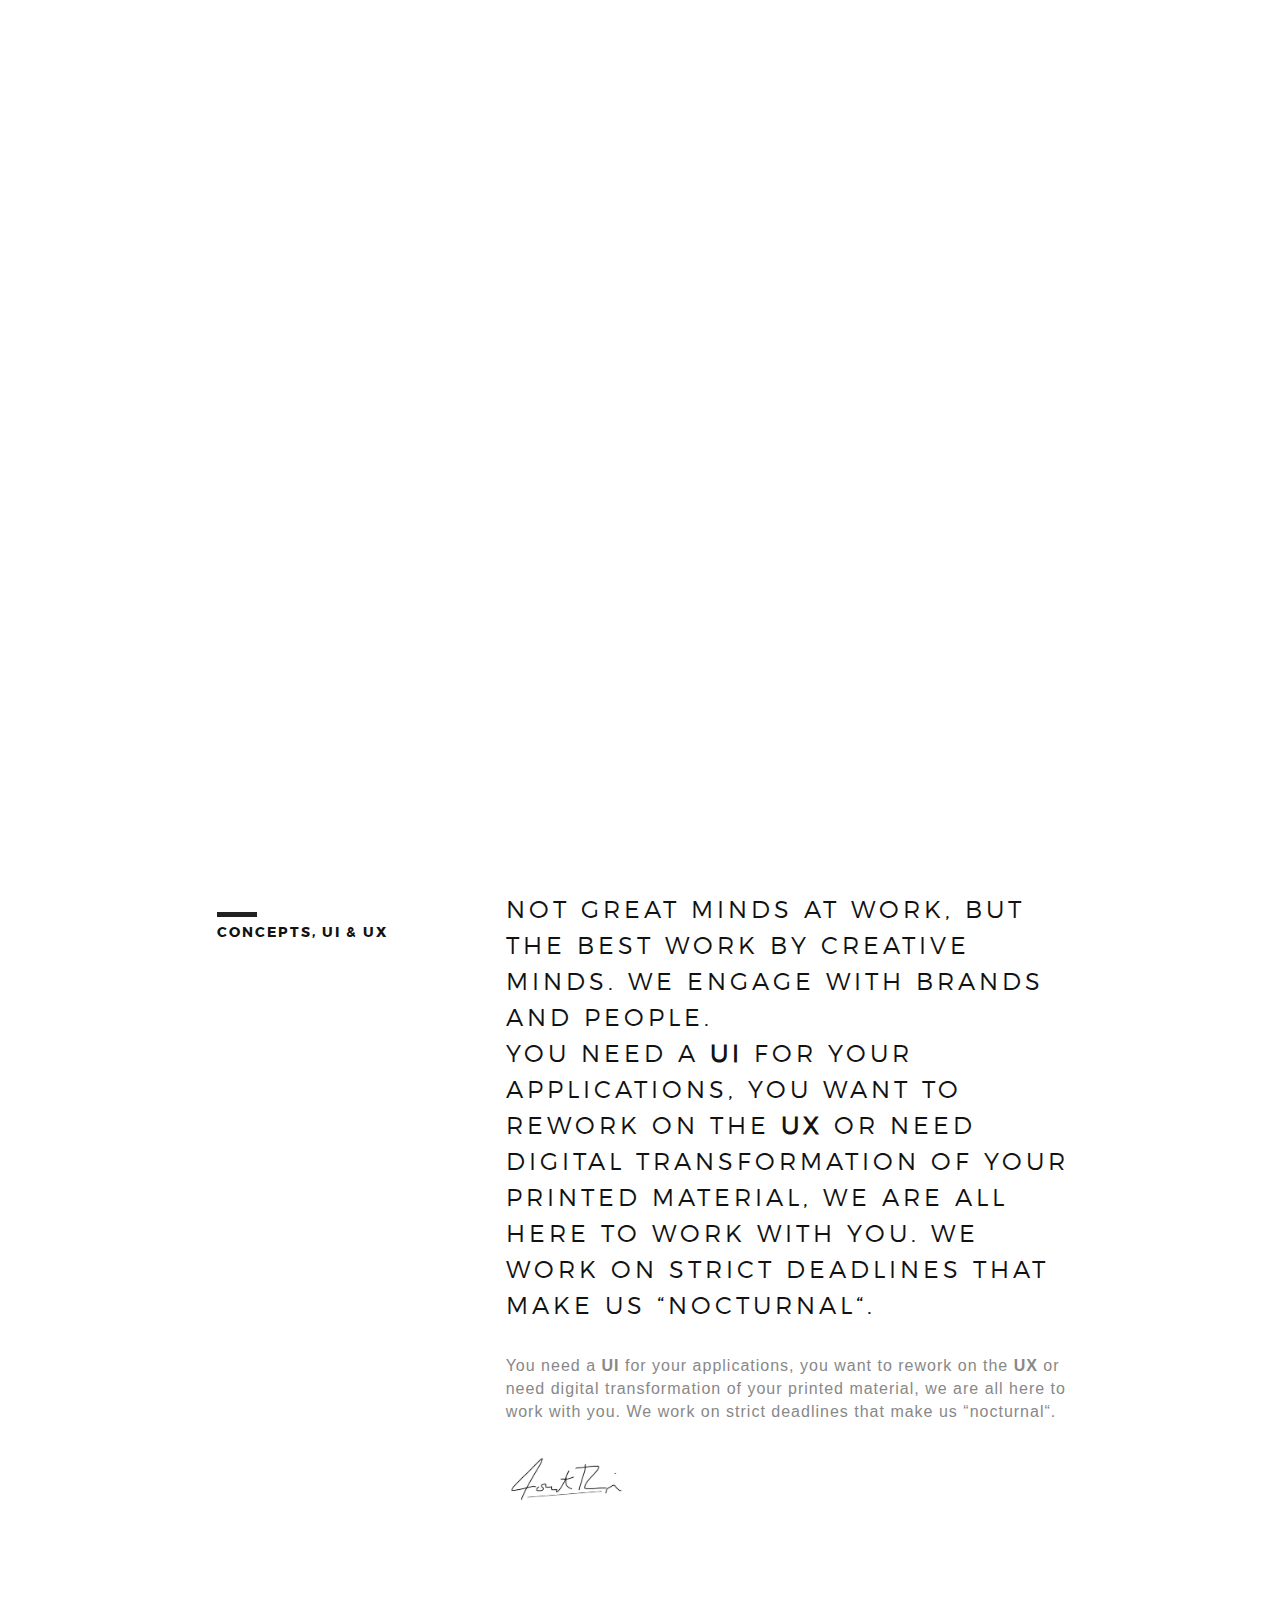
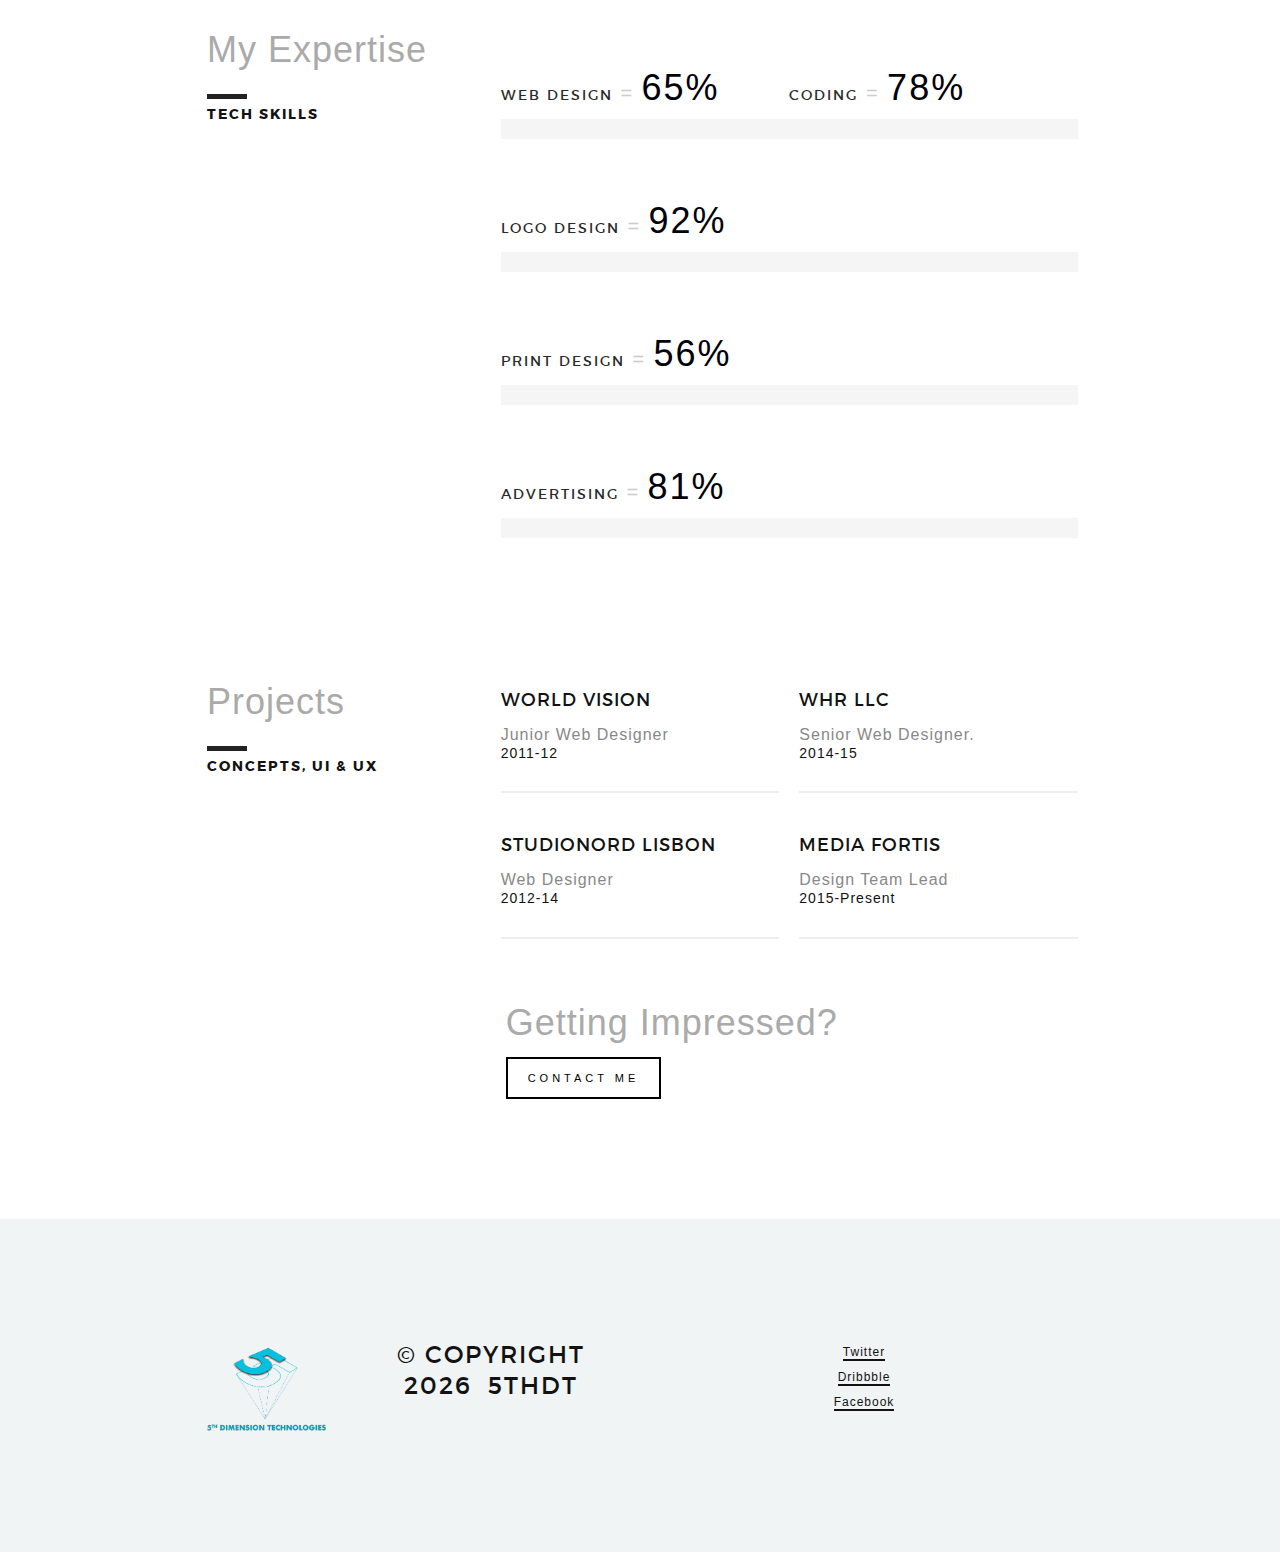
<file: pages/manage_serv.html>
<!DOCTYPE html>
<html lang="en">
   <head>
      <!-- Basic Page Info
         –––––––––––––––––––––––––––––––––––––––––––––––––– -->
      <meta charset="utf-8">
      <title>5THDT :: Managed Services</title>
      <meta name="description" content="We firmly believe in result oriented business and strive towards achieving the same. We provide Technology Solutions and Create Content to help establish your organization by highlighting and enriching your strengths and building a strong foundation thus growing further as a strong competitor in the market.">
      <meta name="author" content="5THDT">
      <!-- Mobile Specific Metas
         –––––––––––––––––––––––––––––––––––––––––––––––––– -->
      <meta name="viewport" content="width=device-width, initial-scale=1.0">
      <!-- Favicon
         –––––––––––––––––––––––––––––––––––––––––––––––––– -->
      <link rel="shortcut icon" href="../assets/images/favicon/asset-3.png" />
      <link rel="apple-touch-icon" href="../assets/images/favicon/asset-2.png" />
      <link rel="apple-touch-icon" sizes="72x72" href="../assets/images/favicon/asset-1.png" />
      <link rel="apple-touch-icon" sizes="114x114" href="../assets/images/favicon/asset-4.png" />
      <!-- FONT
         –––––––––––––––––––––––––––––––––––––––––––––––––– -->
      <link rel="stylesheet" href="../assets/pages/fonts/webfonts.css">
      <!-- <link href="//fonts.googleapis.com/css?family=Raleway:400,300,600%7CLato:400,300,100,700,900" rel="stylesheet" type="text/css"> -->
      <!-- ICON FONTS
         –––––––––––––––––––––––––––––––––––––––––––––––––– -->
      <link rel="stylesheet" href="../assets/pages/stylesheets/ionicons.min.css">
      <!-- CSS
         –––––––––––––––––––––––––––––––––––––––––––––––––– -->
      <link rel="stylesheet" href="../assets/pages/stylesheets/bootstrap.css">
      <link rel="stylesheet" href="../assets/pages/elements/css/elements.css">
      <link rel="stylesheet" href="../assets/pages/stylesheets/sinister.css">
      <link rel="stylesheet" href="../assets/pages/stylesheets/venobox.css">
      <link rel="stylesheet" href="../assets/pages/stylesheets/owl.carousel.css">
      <link rel="stylesheet" href="../assets/pages/stylesheets/slimmenu.css">
      <link rel="stylesheet" href="../assets/pages/stylesheets/main.css">
      <link rel="stylesheet" href="../assets/pages/stylesheets/main-bg.css">
      <link rel="stylesheet" href="../assets/pages/stylesheets/main-responsive.css">
      <!-- LESS
         –––––––––––––––––––––––––––––––––––––––––––––––––– -->
      <!-- <link rel="stylesheet/less" type="text/css" href="less/color.less">
         <link rel="stylesheet/less" type="text/css" href="less/fonts.less">
         <script src="less/less.min.js"></script> -->
   </head>
   <body>
      <!-- Preloader
         –––––––––––––––––––––––––––––––––––––––––––––––––– -->
      <div id="preloader">
         <div id="status"></div>
      </div>
      <!-- end : preloader -->
      <!-- Nav Link Show Panel
         –––––––––––––––––––––––––––––––––––––––––––––––––– -->
      <div class="link-show-poster">
         <div class="valign">
            <h1 class="black font2"></h1>
         </div>
      </div>
      <!-- Mobile Only Navigation
         –––––––––––––––––––––––––––––––––––––––––––––––––– -->
      <nav class="mobile-nav ">
         <ul class="slimmenu font2">
            <li>
               <a class="sub-collapser" href="../index.html">home</a>
            </li>
            <li>
               <a class="sub-collapser" href="#">What We Do</a>
               <ul>
				   <li><a href="uiux.html">Concepts, UI &amp; UX</a></li>
				   <li><a href="web_mobile.html">Web &amp; Mobile Applications</a></li>
				   <li><a href="soft_sol.html">Software Solutions</a></li>
				   <li><a href="manage_serv.html">Managed Services</a></li>
				   <li><a href="cyber_sec.html">Cyber Security</a></li>
				   <li><a href="2d_anim.html">2D Animation</a></li>
				   <li><a href="elearn.html">e-Learning</a></li>
				   <li><a href="education.html">Education</a></li>
               </ul>
            </li>
            <li>
               <a class="sub-collapser" href="">project</a>
               <ul>
                  <li><a href="#">slider project</a></li>
                  <li><a href="#">video project</a></li>
                  <li><a href="#">parallax project</a></li>
               </ul>
            </li>
            <li><a href="#">Say Hello</a></li>
         </ul>
      </nav>
      <!-- mobile only navigation : ends -->
      <!-- Header
         –––––––––––––––––––––––––––––––––––––––––––––––––– -->
      <header class="masthead ">
         <div class="container">
            <div class="row">
               <article class="col-md-3">
                  <a href="index.html"><img alt="" title="" class="main-logo" src="../assets/images/favicon/asset-1.png"></a>
               </article>
               <article class="col-md-1 col-md-offset-6 no-pad">
                  <!--works filter panel :starts -->
                  <div class="works-filter-wrap ">
                     <ul class="
                        works-filter  text-left clearfix font1">
                        <li><a id="all" href="#" data-filter="*" class="active"><span>All</span></a></li>
                        <li><a href="#" data-filter=".branding"><span>Branding</span></a></li>
                        <li><a href="#" data-filter=".graphics"><span>Graphics</span></a></li>
                        <li><a href="#" data-filter=".logos"><span>Logos</span></a></li>
                        <li><a href="#" data-filter=".ui"><span>UI</span></a></li>
                        <li><a href="#" data-filter=".web"><span>Web</span></a></li>
                     </ul>
                  </div>
                  <!-- works filter panel :ends -->
               </article>
               <article class="col-md-2">
                  <nav class="mastnav">
                     <ul class="main-menu">
                        <li>
                           <a class="main-link font2 sub-menu-trigger" href="../index.html">Home</a>
                        </li>
                        <li>
                           <a class="main-link font2 sub-menu-trigger activelink" href="#">What We Do</a>
                           <div class="sub-menu font1">
                              <a href="uiux.html">Concepts, UI &amp; UX</a>
							  <a href="web_mobile.html">Web &amp; Mobile Applications</a>
							  <a href="soft_sol.html">Software Solutions</a>
							  <a href="manage_serv.html">Managed Services</a>
							  <a href="cyber_sec.html">Cyber Security</a>
							  <a href="2d_anim.html">2D Animation</a>
							  <a href="elearn.html">e-Learning</a>
							  <a href="education.html">Education</a>
                           </div>
                        </li>
                        <li>
                           <a class="main-link font2 sub-menu-trigger" href="#">Project</a>
                           <div class="sub-menu font1">
                              <a href="#">Slider</a>
                              <a href="#">Video</a>
                              <a href="#">Parallax</a>
                           </div>
                        </li>
                        <li><a class="main-link font2" href="#">Say Hello</a></li>
                     </ul>
                  </nav>
               </article>
            </div>
         </div>
      </header>
      <!-- end : masthead -->
      <!-- MASTER CONTENT
         –––––––––––––––––––––––––––––––––––––––––––––––––– -->
      <section class="mastwrap add-bottom-half">
         <section class="container ">
            <div class="row">
               <article class="col-md-12 text-left inner-pad">
                  <img title="" class="img-responsive" src="../assets/images/services/service_8.png" alt="service_img" />
               </article>
            </div>
         </section>
         <section class="container about  add-top add-bottom">
            <div class="row">
               <article class="col-md-4 text-left  inner-pad">
                  <h6 class="promo-text  font1 grey"></h6>
                  <h4 class="black font2bold tiny-caps">Concepts, UI &amp; UX</h4>
               </article>
               <article class="col-md-8 text-left ">
                  <h3 class="main-heading font2light black">
					  Not great minds at work, but the best work by creative minds. We engage with brands and people.
				  </h3>
				  <p class="main-heading font2light black">
					  You need a <span style="font-weight: 700 !important;">UI</span> for your applications, you want to rework on the <span style="font-weight: 700 !important;">UX</span> or need digital transformation of your printed material, we are all here to work with you. We work on strict deadlines that make us “nocturnal“.
				  </p> 
                  <div class="row add-top-quarter">
                     <article class="col-md-12">
                        <p>
							You need a <span style="font-weight: 700 !important;">UI</span> for your applications, you want to rework on the <span style="font-weight: 700 !important;">UX</span> or need digital transformation of your printed material, we are all here to work with you. We work on strict deadlines that make us “nocturnal“.
                        </p>
                     </article>
                  </div>
                  <div class="row add-top-quarter">
                     <article class="col-md-3">
                        <img alt="" title="" class="img-responsive" src="../assets/pages/images/sign.png"/>
                     </article>
                  </div>
               </article>
            </div>
         </section>
         <section class="container skill-graph-region add-top add-bottom">
            <div class="row">
               <article class="col-md-4 text-left">
                  <h6 class="promo-text font1 grey">My Expertise</h6>
                  <h4 class="black font2bold tiny-caps">Tech Skills</h4>
               </article>
               <article class="col-md-8 text-left inner-pad">
                  <div class="row">
                     <article class="col-md-12">
                        <div class="skills">
                           <div class="row add-top-quarter">
                              <article class="col-md-6 progress-container no-pad">
                                 <h6 class="font2 dark">Web Design<span class="font1 color">65%</span></h6>
                                 <div class="progress active">
                                    <div class="progress-bar dark-bg" data-skills-value="65"></div>
                                 </div>
                              </article>
                              <article class="col-md-6 progress-container no-pad">
                                 <h6 class="font2 dark">Coding<span class="font1 color">78%</span></h6>
                                 <div class="progress active">
                                    <div class="progress-bar dark-bg" data-skills-value="78"></div>
                                 </div>
                              </article>
                           </div>
                           <div class="row add-top-quarter">
                              <article class="col-md-12 progress-container no-pad">
                                 <h6 class="font2 dark">Logo Design<span class="font1 color">92%</span></h6>
                                 <div class="progress active">
                                    <div class="progress-bar dark-bg" data-skills-value="92"></div>
                                 </div>
                              </article>
                           </div>
                           <div class="row add-top-quarter">
                              <article class="col-md-12 progress-container no-pad">
                                 <h6 class="font2 dark">Print Design<span class="font1 color">56%</span></h6>
                                 <div class="progress active">
                                    <div class="progress-bar dark-bg" data-skills-value="56"></div>
                                 </div>
                              </article>
                           </div>
                           <div class="row add-top-quarter">
                              <article class="col-md-12 progress-container no-pad">
                                 <h6 class="font2 dark">Advertising<span class="font1 color">81%</span></h6>
                                 <div class="progress active">
                                    <div class="progress-bar dark-bg" data-skills-value="81"></div>
                                 </div>
                              </article>
                           </div>
                        </div>
                     </article>
                  </div>
               </article>
            </div>
         </section>
         <section class="container featured-project add-top add-bottom">
            <div class="row">
               <article class="col-md-4 text-left">
                  <h6 class="promo-text font1 grey">Projects</h6>
                  <h4 class="black font2bold tiny-caps">Concepts, UI &amp; UX</h4>
               </article>
               <article class="col-md-4 text-left inner-pad">
                  <div class="row">
                     <article class="col-md-12 featured-project-block">
                        <h3 class=" font2 black">World Vision</h3>
                        <p>Junior Web Designer</p>
                        <h5><a href="#">2011-12</a></h5>
                     </article>
                  </div>
                  <div class="row add-top-quarter">
                     <article class="col-md-12 featured-project-block">
                        <h3 class=" font2 black">StudioNord Lisbon</h3>
                        <p>Web Designer</p>
                        <h5><a href="#">2012-14</a></h5>
                     </article>
                  </div>
               </article>
               <article class="col-md-4 text-left inner-pad">
                  <div class="row">
                     <article class="col-md-12 featured-project-block">
                        <h3 class=" font2 black">WHR LLC</h3>
                        <p>Senior Web Designer.</p>
                        <h5><a href="#">2014-15</a></h5>
                     </article>
                  </div>
                  <div class="row add-top-quarter">
                     <article class="col-md-12 featured-project-block">
                        <h3 class=" font2 black">Media Fortis</h3>
                        <p>Design Team Lead</p>
                        <h5><a href="#">2015-Present</a></h5>
                     </article>
                  </div>
               </article>
            </div>
            <div class="row add-top-half">
               <article class="col-md-8 col-md-offset-4 text-left">
                  <h6 class="promo-text font1 grey">Getting Impressed?</h6>
                  <a href="#" class="btn btn-krome btn-krome-dark">contact me</a>
               </article>
            </div>
         </section>
      </section>
      <!-- end : mastwrap -->
      <!-- FOOTER
         –––––––––––––––––––––––––––––––––––––––––––––––––– -->
      <footer class="mastfoot silver-bg">
         <div class="container">
            <div class="row">
			   <article class="col-md-2">
                  <img alt="" title="" class="img-responsive foot-logo" src="../assets/images/logos/logo.png">
               </article>
               <article class="col-md-4 text-center">
                  <h3 class="font2 black">&copy; Copyright <span id="year"></span>&nbsp;&nbsp;<a href="http://5thdt.com/">5THDT</a></h3>
                  <h6 class="font1 black"></h6> 
               </article>
			   <article class="col-md-6 text-center">
                  <nav class="footnav">
                     <ul>
                        <li><a class="font1" href="#">Twitter</a></li>
                        <li><a class="font1" href="#">Dribbble</a></li>
                        <li><a class="font1" href="#">Facebook</a></li>
                     </ul>
                  </nav>
               </article>
            </div>
         </div>
      </footer>
      <!-- end : mastfoot -->
      <!-- End Layout
         –––––––––––––––––––––––––––––––––––––––––––––––––– -->
      <!-- JS
         –––––––––––––––––––––––––––––––––––––––––––––––––– -->
      <script src="../assets/pages/javascripts/libs/common.js"></script>
      <script src="../assets/pages/elements/js/elements.js"></script>
      <script src="../assets/pages/javascripts/custom/main.js"></script>
	  <script type="text/javascript">
		  document.getElementById("year").innerHTML = new Date().getFullYear();
	  </script> 
   </body>
</html>
</file>
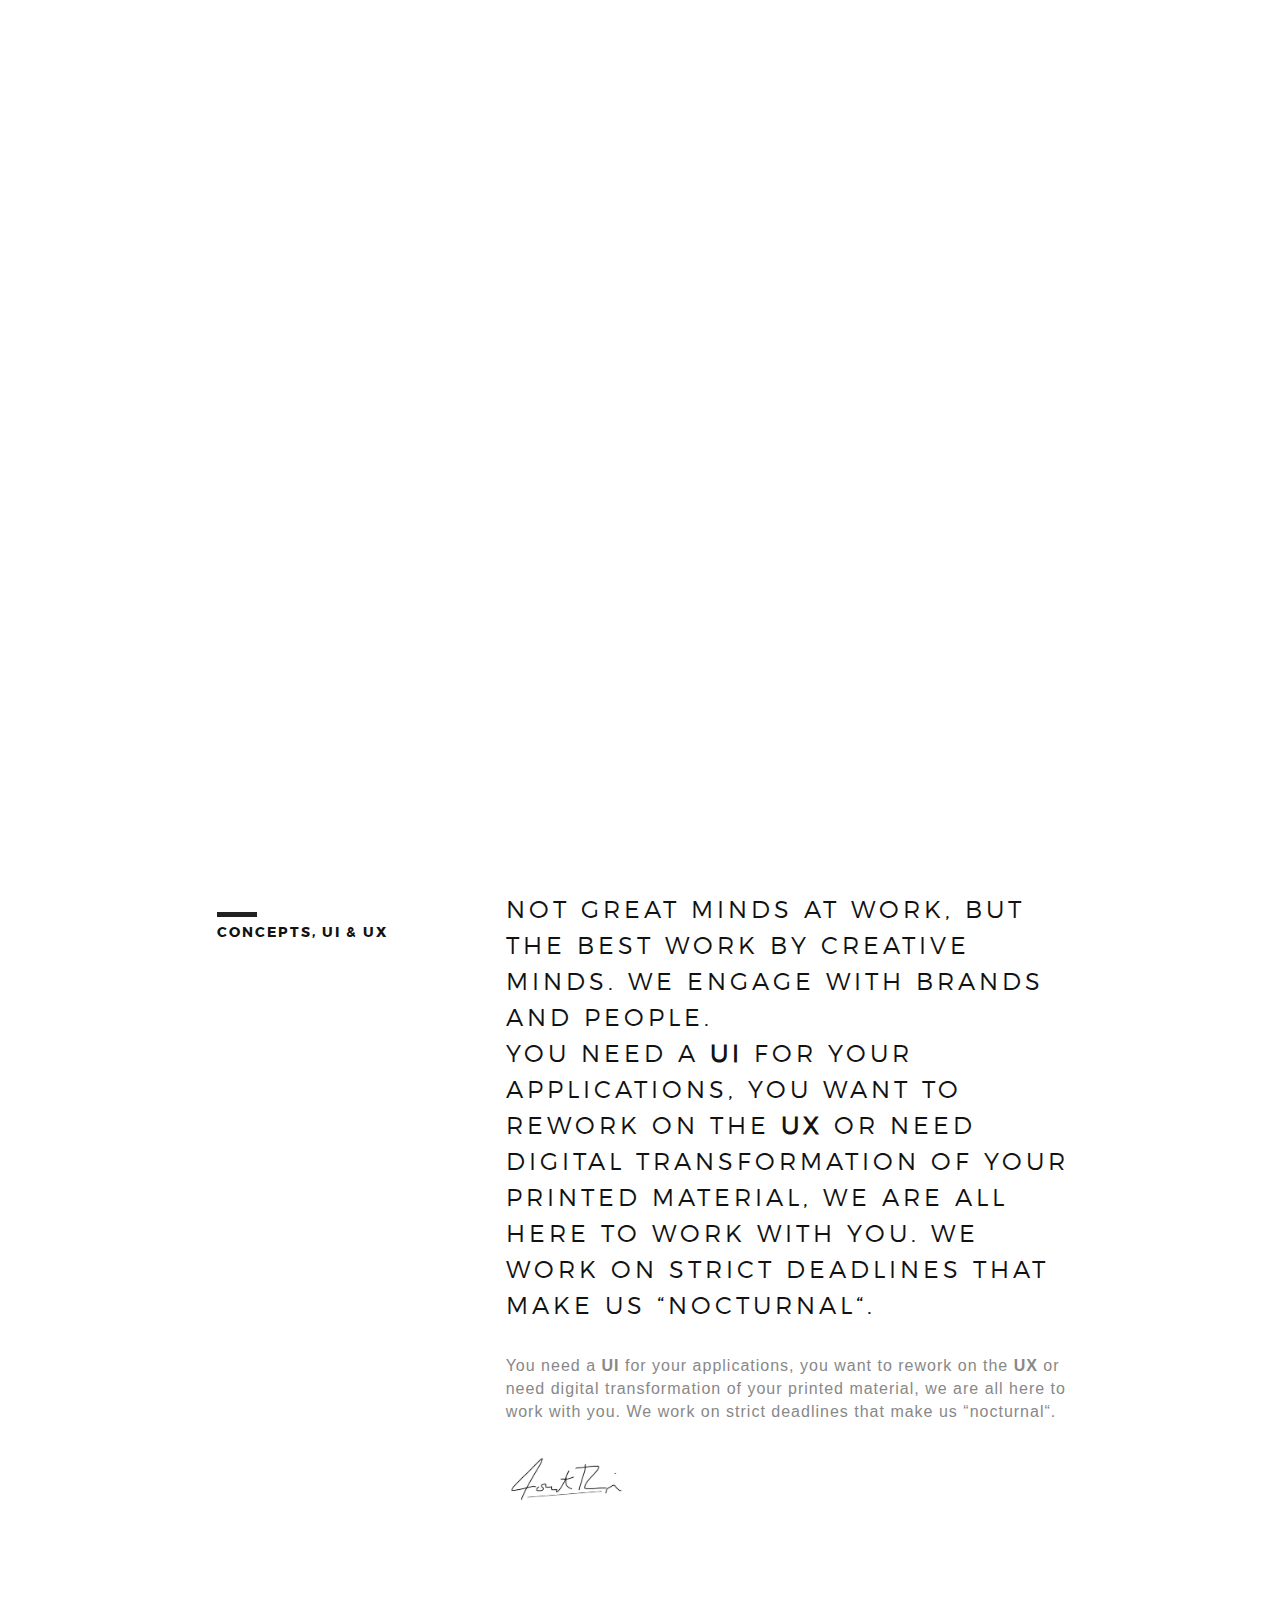
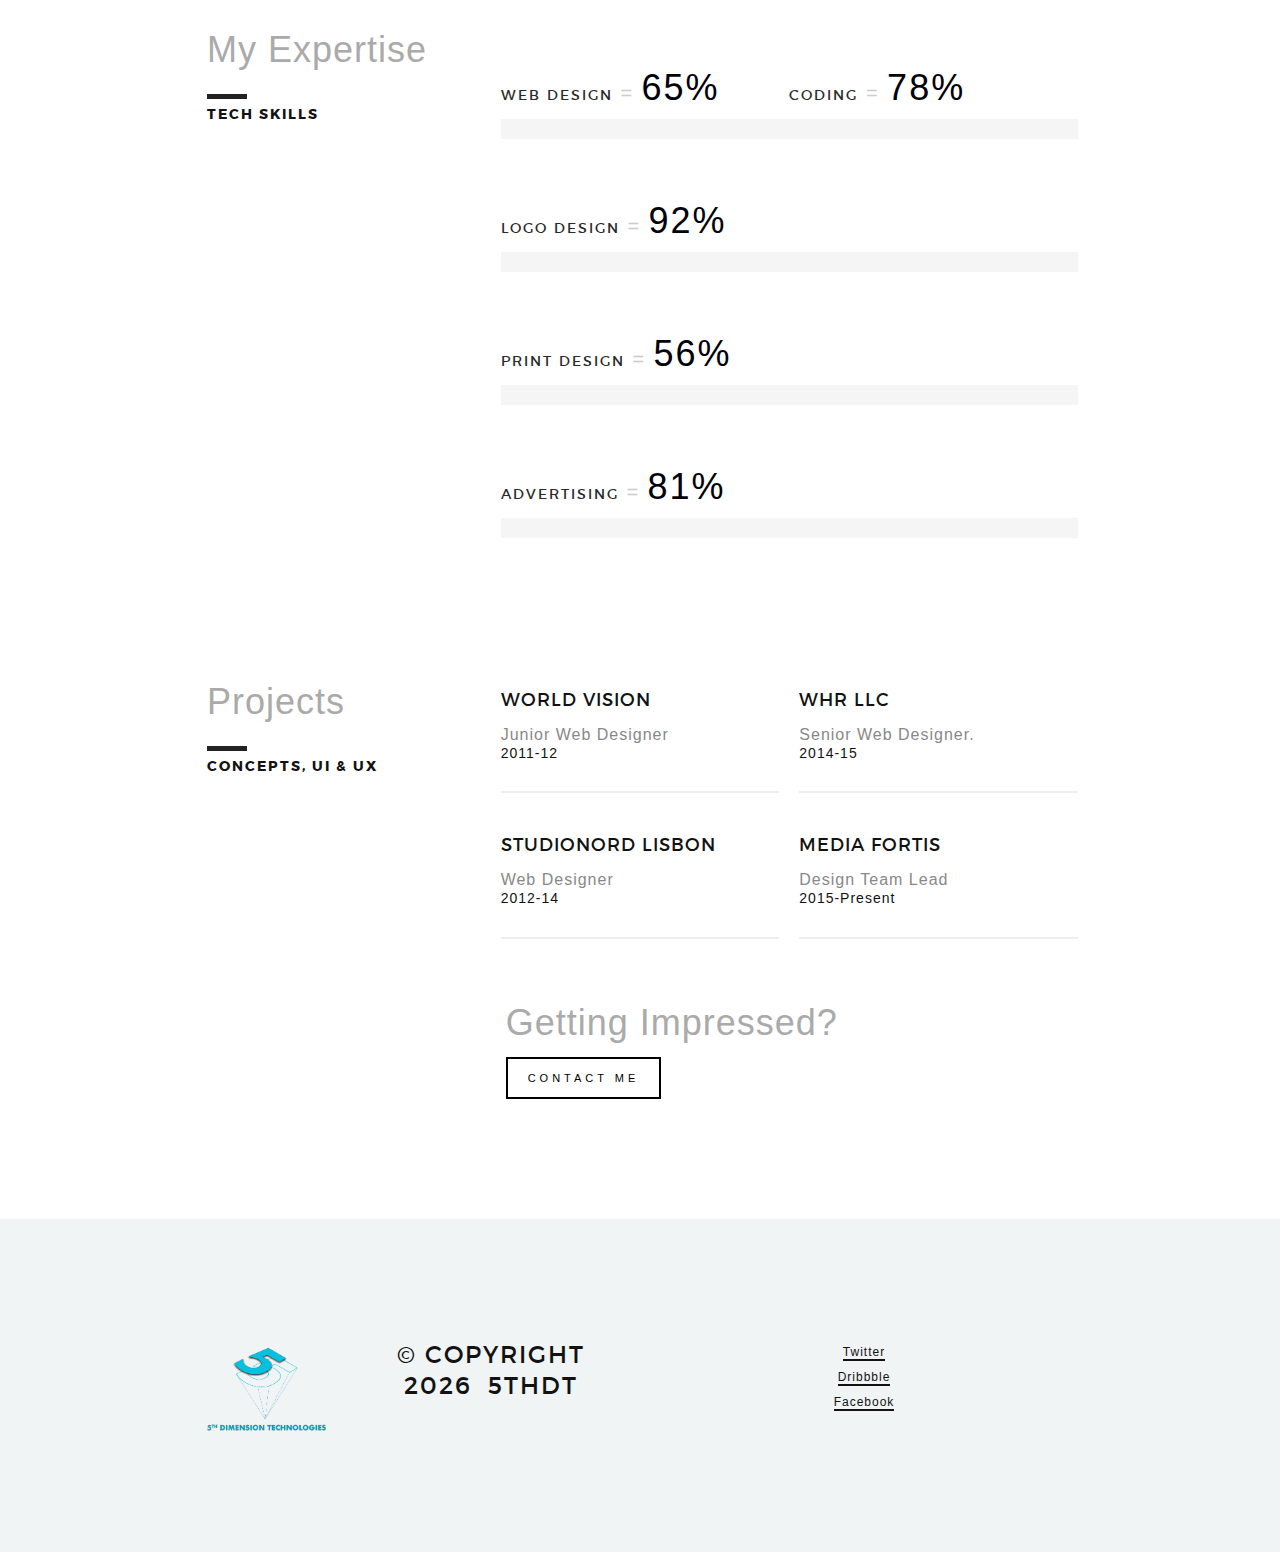
<file: pages/soft_sol.html>
<!DOCTYPE html>
<html lang="en">
   <head>
      <!-- Basic Page Info
         –––––––––––––––––––––––––––––––––––––––––––––––––– -->
      <meta charset="utf-8">
      <title>5THDT :: Software Solutions</title>
      <meta name="description" content="We firmly believe in result oriented business and strive towards achieving the same. We provide Technology Solutions and Create Content to help establish your organization by highlighting and enriching your strengths and building a strong foundation thus growing further as a strong competitor in the market.">
      <meta name="author" content="5THDT">
      <!-- Mobile Specific Metas
         –––––––––––––––––––––––––––––––––––––––––––––––––– -->
      <meta name="viewport" content="width=device-width, initial-scale=1.0">
      <!-- Favicon
         –––––––––––––––––––––––––––––––––––––––––––––––––– -->
      <link rel="shortcut icon" href="../assets/images/favicon/asset-3.png" />
      <link rel="apple-touch-icon" href="../assets/images/favicon/asset-2.png" />
      <link rel="apple-touch-icon" sizes="72x72" href="../assets/images/favicon/asset-1.png" />
      <link rel="apple-touch-icon" sizes="114x114" href="../assets/images/favicon/asset-4.png" />
      <!-- FONT
         –––––––––––––––––––––––––––––––––––––––––––––––––– -->
      <link rel="stylesheet" href="../assets/pages/fonts/webfonts.css">
      <!-- <link href="//fonts.googleapis.com/css?family=Raleway:400,300,600%7CLato:400,300,100,700,900" rel="stylesheet" type="text/css"> -->
      <!-- ICON FONTS
         –––––––––––––––––––––––––––––––––––––––––––––––––– -->
      <link rel="stylesheet" href="../assets/pages/stylesheets/ionicons.min.css">
      <!-- CSS
         –––––––––––––––––––––––––––––––––––––––––––––––––– -->
      <link rel="stylesheet" href="../assets/pages/stylesheets/bootstrap.css">
      <link rel="stylesheet" href="../assets/pages/elements/css/elements.css">
      <link rel="stylesheet" href="../assets/pages/stylesheets/sinister.css">
      <link rel="stylesheet" href="../assets/pages/stylesheets/venobox.css">
      <link rel="stylesheet" href="../assets/pages/stylesheets/owl.carousel.css">
      <link rel="stylesheet" href="../assets/pages/stylesheets/slimmenu.css">
      <link rel="stylesheet" href="../assets/pages/stylesheets/main.css">
      <link rel="stylesheet" href="../assets/pages/stylesheets/main-bg.css">
      <link rel="stylesheet" href="../assets/pages/stylesheets/main-responsive.css">
      <!-- LESS
         –––––––––––––––––––––––––––––––––––––––––––––––––– -->
      <!-- <link rel="stylesheet/less" type="text/css" href="less/color.less">
         <link rel="stylesheet/less" type="text/css" href="less/fonts.less">
         <script src="less/less.min.js"></script> -->
   </head>
   <body>
      <!-- Preloader
         –––––––––––––––––––––––––––––––––––––––––––––––––– -->
      <div id="preloader">
         <div id="status"></div>
      </div>
      <!-- end : preloader -->
      <!-- Nav Link Show Panel
         –––––––––––––––––––––––––––––––––––––––––––––––––– -->
      <div class="link-show-poster">
         <div class="valign">
            <h1 class="black font2"></h1>
         </div>
      </div>
      <!-- Mobile Only Navigation
         –––––––––––––––––––––––––––––––––––––––––––––––––– -->
      <nav class="mobile-nav ">
         <ul class="slimmenu font2">
            <li>
               <a class="sub-collapser" href="../index.html">home</a>
            </li>
            <li>
               <a class="sub-collapser" href="#">What We Do</a>
               <ul>
				   <li><a href="uiux.html">Concepts, UI &amp; UX</a></li>
				   <li><a href="web_mobile.html">Web &amp; Mobile Applications</a></li>
				   <li><a href="soft_sol.html">Software Solutions</a></li>
				   <li><a href="manage_serv.html">Managed Services</a></li>
				   <li><a href="cyber_sec.html">Cyber Security</a></li>
				   <li><a href="2d_anim.html">2D Animation</a></li>
				   <li><a href="elearn.html">e-Learning</a></li>
				   <li><a href="education.html">Education</a></li>
               </ul>
            </li>
            <li>
               <a class="sub-collapser" href="">project</a>
               <ul>
                  <li><a href="#">slider project</a></li>
                  <li><a href="#">video project</a></li>
                  <li><a href="#">parallax project</a></li>
               </ul>
            </li>
            <li><a href="#">Say Hello</a></li>
         </ul>
      </nav>
      <!-- mobile only navigation : ends -->
      <!-- Header
         –––––––––––––––––––––––––––––––––––––––––––––––––– -->
      <header class="masthead ">
         <div class="container">
            <div class="row">
               <article class="col-md-3">
                  <a href="index.html"><img alt="" title="" class="main-logo" src="../assets/images/favicon/asset-1.png"></a>
               </article>
               <article class="col-md-1 col-md-offset-6 no-pad">
                  <!--works filter panel :starts -->
                  <div class="works-filter-wrap ">
                     <ul class="
                        works-filter  text-left clearfix font1">
                        <li><a id="all" href="#" data-filter="*" class="active"><span>All</span></a></li>
                        <li><a href="#" data-filter=".branding"><span>Branding</span></a></li>
                        <li><a href="#" data-filter=".graphics"><span>Graphics</span></a></li>
                        <li><a href="#" data-filter=".logos"><span>Logos</span></a></li>
                        <li><a href="#" data-filter=".ui"><span>UI</span></a></li>
                        <li><a href="#" data-filter=".web"><span>Web</span></a></li>
                     </ul>
                  </div>
                  <!-- works filter panel :ends -->
               </article>
               <article class="col-md-2">
                  <nav class="mastnav">
                     <ul class="main-menu">
                        <li>
                           <a class="main-link font2 sub-menu-trigger" href="../index.html">Home</a>
                        </li>
                        <li>
                           <a class="main-link font2 sub-menu-trigger activelink" href="#">What We Do</a>
                           <div class="sub-menu font1">
                              <a href="uiux.html">Concepts, UI &amp; UX</a>
							  <a href="web_mobile.html">Web &amp; Mobile Applications</a>
							  <a href="soft_sol.html">Software Solutions</a>
							  <a href="manage_serv.html">Managed Services</a>
							  <a href="cyber_sec.html">Cyber Security</a>
							  <a href="2d_anim.html">2D Animation</a>
							  <a href="elearn.html">e-Learning</a>
							  <a href="education.html">Education</a>
                           </div>
                        </li>
                        <li>
                           <a class="main-link font2 sub-menu-trigger" href="#">Project</a>
                           <div class="sub-menu font1">
                              <a href="#">Slider</a>
                              <a href="#">Video</a>
                              <a href="#">Parallax</a>
                           </div>
                        </li>
                        <li><a class="main-link font2" href="#">Say Hello</a></li>
                     </ul>
                  </nav>
               </article>
            </div>
         </div>
      </header>
      <!-- end : masthead -->
      <!-- MASTER CONTENT
         –––––––––––––––––––––––––––––––––––––––––––––––––– -->
      <section class="mastwrap add-bottom-half">
         <section class="container ">
            <div class="row">
               <article class="col-md-12 text-left inner-pad">
                  <img title="" class="img-responsive" src="../assets/images/services/service_8.png" alt="service_img" />
               </article>
            </div>
         </section>
         <section class="container about  add-top add-bottom">
            <div class="row">
               <article class="col-md-4 text-left  inner-pad">
                  <h6 class="promo-text  font1 grey"></h6>
                  <h4 class="black font2bold tiny-caps">Concepts, UI &amp; UX</h4>
               </article>
               <article class="col-md-8 text-left ">
                  <h3 class="main-heading font2light black">
					  Not great minds at work, but the best work by creative minds. We engage with brands and people.
				  </h3>
				  <p class="main-heading font2light black">
					  You need a <span style="font-weight: 700 !important;">UI</span> for your applications, you want to rework on the <span style="font-weight: 700 !important;">UX</span> or need digital transformation of your printed material, we are all here to work with you. We work on strict deadlines that make us “nocturnal“.
				  </p> 
                  <div class="row add-top-quarter">
                     <article class="col-md-12">
                        <p>
							You need a <span style="font-weight: 700 !important;">UI</span> for your applications, you want to rework on the <span style="font-weight: 700 !important;">UX</span> or need digital transformation of your printed material, we are all here to work with you. We work on strict deadlines that make us “nocturnal“.
                        </p>
                     </article>
                  </div>
                  <div class="row add-top-quarter">
                     <article class="col-md-3">
                        <img alt="" title="" class="img-responsive" src="../assets/pages/images/sign.png"/>
                     </article>
                  </div>
               </article>
            </div>
         </section>
         <section class="container skill-graph-region add-top add-bottom">
            <div class="row">
               <article class="col-md-4 text-left">
                  <h6 class="promo-text font1 grey">My Expertise</h6>
                  <h4 class="black font2bold tiny-caps">Tech Skills</h4>
               </article>
               <article class="col-md-8 text-left inner-pad">
                  <div class="row">
                     <article class="col-md-12">
                        <div class="skills">
                           <div class="row add-top-quarter">
                              <article class="col-md-6 progress-container no-pad">
                                 <h6 class="font2 dark">Web Design<span class="font1 color">65%</span></h6>
                                 <div class="progress active">
                                    <div class="progress-bar dark-bg" data-skills-value="65"></div>
                                 </div>
                              </article>
                              <article class="col-md-6 progress-container no-pad">
                                 <h6 class="font2 dark">Coding<span class="font1 color">78%</span></h6>
                                 <div class="progress active">
                                    <div class="progress-bar dark-bg" data-skills-value="78"></div>
                                 </div>
                              </article>
                           </div>
                           <div class="row add-top-quarter">
                              <article class="col-md-12 progress-container no-pad">
                                 <h6 class="font2 dark">Logo Design<span class="font1 color">92%</span></h6>
                                 <div class="progress active">
                                    <div class="progress-bar dark-bg" data-skills-value="92"></div>
                                 </div>
                              </article>
                           </div>
                           <div class="row add-top-quarter">
                              <article class="col-md-12 progress-container no-pad">
                                 <h6 class="font2 dark">Print Design<span class="font1 color">56%</span></h6>
                                 <div class="progress active">
                                    <div class="progress-bar dark-bg" data-skills-value="56"></div>
                                 </div>
                              </article>
                           </div>
                           <div class="row add-top-quarter">
                              <article class="col-md-12 progress-container no-pad">
                                 <h6 class="font2 dark">Advertising<span class="font1 color">81%</span></h6>
                                 <div class="progress active">
                                    <div class="progress-bar dark-bg" data-skills-value="81"></div>
                                 </div>
                              </article>
                           </div>
                        </div>
                     </article>
                  </div>
               </article>
            </div>
         </section>
         <section class="container featured-project add-top add-bottom">
            <div class="row">
               <article class="col-md-4 text-left">
                  <h6 class="promo-text font1 grey">Projects</h6>
                  <h4 class="black font2bold tiny-caps">Concepts, UI &amp; UX</h4>
               </article>
               <article class="col-md-4 text-left inner-pad">
                  <div class="row">
                     <article class="col-md-12 featured-project-block">
                        <h3 class=" font2 black">World Vision</h3>
                        <p>Junior Web Designer</p>
                        <h5><a href="#">2011-12</a></h5>
                     </article>
                  </div>
                  <div class="row add-top-quarter">
                     <article class="col-md-12 featured-project-block">
                        <h3 class=" font2 black">StudioNord Lisbon</h3>
                        <p>Web Designer</p>
                        <h5><a href="#">2012-14</a></h5>
                     </article>
                  </div>
               </article>
               <article class="col-md-4 text-left inner-pad">
                  <div class="row">
                     <article class="col-md-12 featured-project-block">
                        <h3 class=" font2 black">WHR LLC</h3>
                        <p>Senior Web Designer.</p>
                        <h5><a href="#">2014-15</a></h5>
                     </article>
                  </div>
                  <div class="row add-top-quarter">
                     <article class="col-md-12 featured-project-block">
                        <h3 class=" font2 black">Media Fortis</h3>
                        <p>Design Team Lead</p>
                        <h5><a href="#">2015-Present</a></h5>
                     </article>
                  </div>
               </article>
            </div>
            <div class="row add-top-half">
               <article class="col-md-8 col-md-offset-4 text-left">
                  <h6 class="promo-text font1 grey">Getting Impressed?</h6>
                  <a href="#" class="btn btn-krome btn-krome-dark">contact me</a>
               </article>
            </div>
         </section>
      </section>
      <!-- end : mastwrap -->
      <!-- FOOTER
         –––––––––––––––––––––––––––––––––––––––––––––––––– -->
      <footer class="mastfoot silver-bg">
         <div class="container">
            <div class="row">
			   <article class="col-md-2">
                  <img alt="" title="" class="img-responsive foot-logo" src="../assets/images/logos/logo.png">
               </article>
               <article class="col-md-4 text-center">
                  <h3 class="font2 black">&copy; Copyright <span id="year"></span>&nbsp;&nbsp;<a href="http://5thdt.com/">5THDT</a></h3>
                  <h6 class="font1 black"></h6> 
               </article>
			   <article class="col-md-6 text-center">
                  <nav class="footnav">
                     <ul>
                        <li><a class="font1" href="#">Twitter</a></li>
                        <li><a class="font1" href="#">Dribbble</a></li>
                        <li><a class="font1" href="#">Facebook</a></li>
                     </ul>
                  </nav>
               </article>
            </div>
         </div>
      </footer>
      <!-- end : mastfoot -->
      <!-- End Layout
         –––––––––––––––––––––––––––––––––––––––––––––––––– -->
      <!-- JS
         –––––––––––––––––––––––––––––––––––––––––––––––––– -->
      <script src="../assets/pages/javascripts/libs/common.js"></script>
      <script src="../assets/pages/elements/js/elements.js"></script>
      <script src="../assets/pages/javascripts/custom/main.js"></script>
	  <script type="text/javascript">
		  document.getElementById("year").innerHTML = new Date().getFullYear();
	  </script> 
   </body>
</html>
</file>
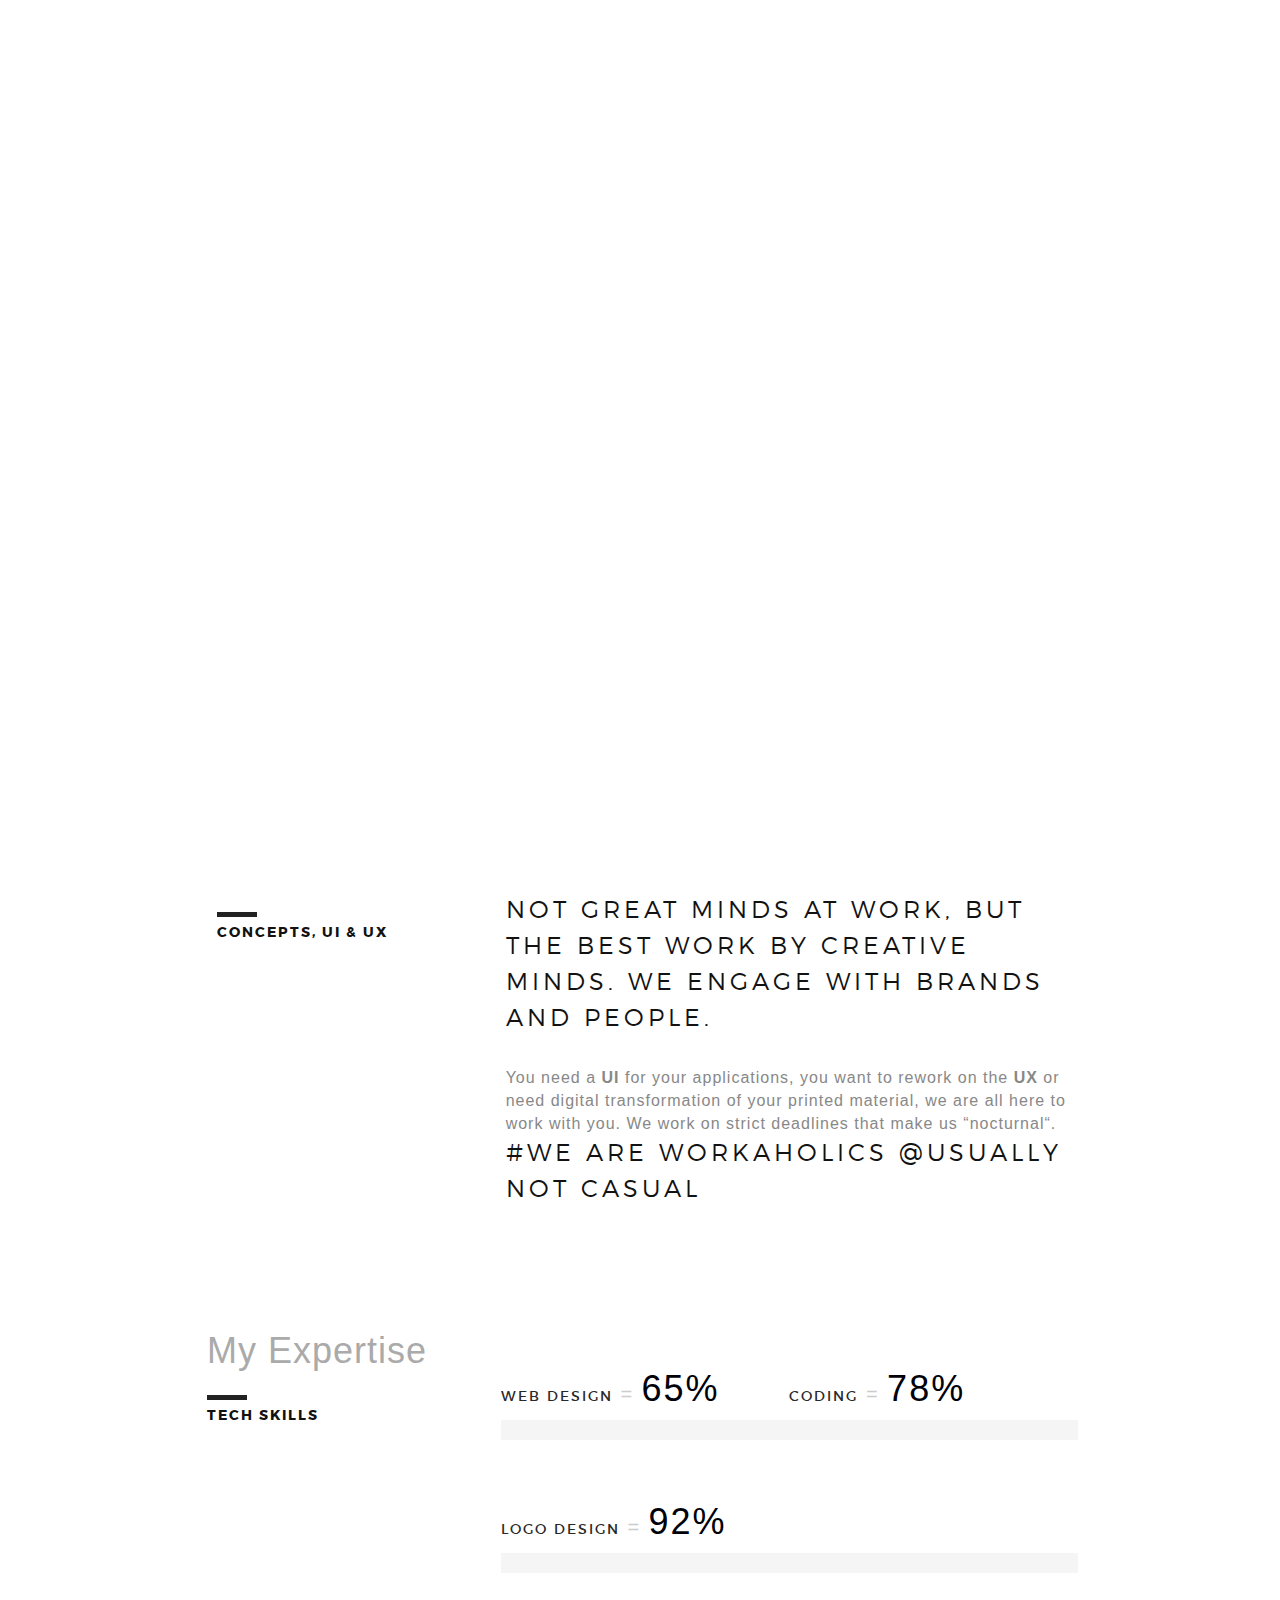
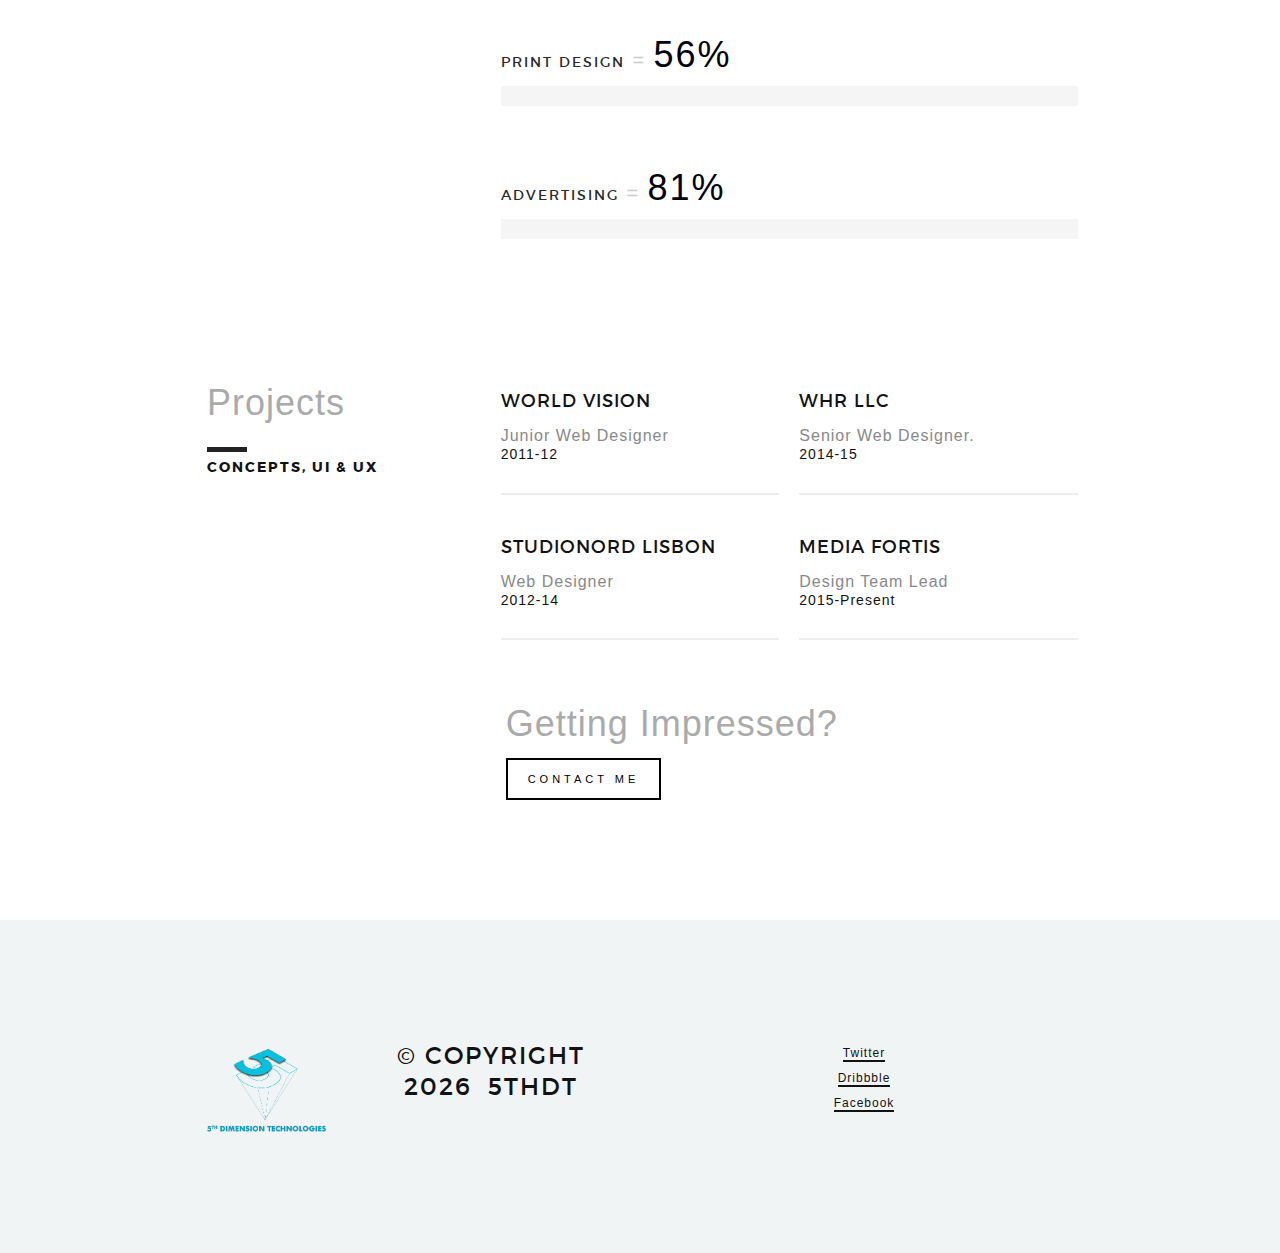
<file: pages/uiux.html>
<!DOCTYPE html>
<html lang="en">
   <head>
      <!-- Basic Page Info
         –––––––––––––––––––––––––––––––––––––––––––––––––– -->
      <meta charset="utf-8">
      <title>5THDT :: Concepts UI UX</title>
      <meta name="description" content="We firmly believe in result oriented business and strive towards achieving the same. We provide Technology Solutions and Create Content to help establish your organization by highlighting and enriching your strengths and building a strong foundation thus growing further as a strong competitor in the market.">
      <meta name="author" content="5THDT">
      <!-- Mobile Specific Metas
         –––––––––––––––––––––––––––––––––––––––––––––––––– -->
      <meta name="viewport" content="width=device-width, initial-scale=1.0">
      <!-- Favicon
         –––––––––––––––––––––––––––––––––––––––––––––––––– -->
      <link rel="shortcut icon" href="../assets/images/favicon/asset-3.png" />
      <link rel="apple-touch-icon" href="../assets/images/favicon/asset-2.png" />
      <link rel="apple-touch-icon" sizes="72x72" href="../assets/images/favicon/asset-1.png" />
      <link rel="apple-touch-icon" sizes="114x114" href="../assets/images/favicon/asset-4.png" />
      <!-- FONT
         –––––––––––––––––––––––––––––––––––––––––––––––––– -->
      <link rel="stylesheet" href="../assets/pages/fonts/webfonts.css">
      <!-- <link href="//fonts.googleapis.com/css?family=Raleway:400,300,600%7CLato:400,300,100,700,900" rel="stylesheet" type="text/css"> -->
      <!-- ICON FONTS
         –––––––––––––––––––––––––––––––––––––––––––––––––– -->
      <link rel="stylesheet" href="../assets/pages/stylesheets/ionicons.min.css">
      <!-- CSS
         –––––––––––––––––––––––––––––––––––––––––––––––––– -->
      <link rel="stylesheet" href="../assets/pages/stylesheets/bootstrap.css">
      <link rel="stylesheet" href="../assets/pages/elements/css/elements.css">
      <link rel="stylesheet" href="../assets/pages/stylesheets/sinister.css">
      <link rel="stylesheet" href="../assets/pages/stylesheets/venobox.css">
      <link rel="stylesheet" href="../assets/pages/stylesheets/owl.carousel.css">
      <link rel="stylesheet" href="../assets/pages/stylesheets/slimmenu.css">
      <link rel="stylesheet" href="../assets/pages/stylesheets/main.css">
      <link rel="stylesheet" href="../assets/pages/stylesheets/main-bg.css">
      <link rel="stylesheet" href="../assets/pages/stylesheets/main-responsive.css">
      <!-- LESS
         –––––––––––––––––––––––––––––––––––––––––––––––––– -->
      <!-- <link rel="stylesheet/less" type="text/css" href="less/color.less">
         <link rel="stylesheet/less" type="text/css" href="less/fonts.less">
         <script src="less/less.min.js"></script> -->
   </head>
   <body>
      <!-- Preloader
         –––––––––––––––––––––––––––––––––––––––––––––––––– -->
      <div id="preloader">
         <div id="status"></div>
      </div>
      <!-- end : preloader -->
      <!-- Nav Link Show Panel
         –––––––––––––––––––––––––––––––––––––––––––––––––– -->
      <div class="link-show-poster">
         <div class="valign">
            <h1 class="black font2"></h1>
         </div>
      </div>
      <!-- Mobile Only Navigation
         –––––––––––––––––––––––––––––––––––––––––––––––––– -->
      <nav class="mobile-nav">
         <ul class="slimmenu font2">
            <li>
               <a class="sub-collapser" href="../index.html">home</a>
            </li>
            <li>
               <a class="sub-collapser" href="#">What We Do</a>
               <ul>
				   <li><a href="uiux.html">Concepts, UI &amp; UX</a></li>
				   <li><a href="web_mobile.html">Web &amp; Mobile Applications</a></li>
				   <li><a href="soft_sol.html">Software Solutions</a></li>
				   <li><a href="manage_serv.html">Managed Services</a></li>
				   <li><a href="cyber_sec.html">Cyber Security</a></li>
				   <li><a href="2d_anim.html">2D Animation</a></li>
				   <li><a href="elearn.html">e-Learning</a></li>
				   <li><a href="education.html">Education</a></li>
               </ul>
            </li>
            <li>
               <a class="sub-collapser" href="#">project</a>
               <ul>
                  <li><a href="#">slider project</a></li>
                  <li><a href="#">video project</a></li>
                  <li><a href="#">parallax project</a></li>
               </ul>
            </li>
            <li><a href="#">Say Hello</a></li>
         </ul>
      </nav>
      <!-- mobile only navigation : ends -->
      <!-- Header
         –––––––––––––––––––––––––––––––––––––––––––––––––– -->
      <header class="masthead">
         <div class="container">
            <div class="row">
               <article class="col-md-3">
                  <a href="index.html"><img alt="" title="" class="main-logo" src="../assets/images/favicon/asset-1.png"></a>
               </article>
               <article class="col-md-1 col-md-offset-6 no-pad">
                  <!--works filter panel :starts -->
                  <div class="works-filter-wrap">
                     <ul class="works-filter  text-left clearfix font1">
                        <li><a id="all" href="#" data-filter="*" class="active"><span>All</span></a></li>
                        <li><a href="#" data-filter=".branding"><span>Branding</span></a></li>
                        <li><a href="#" data-filter=".graphics"><span>Graphics</span></a></li>
                        <li><a href="#" data-filter=".logos"><span>Logos</span></a></li>
                        <li><a href="#" data-filter=".ui"><span>UI</span></a></li>
                        <li><a href="#" data-filter=".web"><span>Web</span></a></li>
                     </ul>
                  </div>
                  <!-- works filter panel :ends -->
               </article>
               <article class="col-md-2">
                  <nav class="mastnav">
                     <ul class="main-menu">
                        <li>
                           <a class="main-link font2 sub-menu-trigger" href="../index.html">Home</a>
                        </li>
                        <li>
                           <a class="main-link font2 sub-menu-trigger activelink" href="#">What We Do</a>
                           <div class="sub-menu font1">
                              <a href="uiux.html">Concepts, UI &amp; UX</a>
							  <a href="web_mobile.html">Web &amp; Mobile Applications</a>
							  <a href="soft_sol.html">Software Solutions</a>
							  <a href="manage_serv.html">Managed Services</a>
							  <a href="cyber_sec.html">Cyber Security</a>
							  <a href="2d_anim.html">2D Animation</a>
							  <a href="elearn.html">e-Learning</a>
							  <a href="education.html">Education</a>
                           </div>
                        </li>
                        <li>
                           <a class="main-link font2 sub-menu-trigger" href="#">Project</a>
                           <div class="sub-menu font1">
                              <a href="#">Slider</a>
                              <a href="#">Video</a>
                              <a href="#">Parallax</a>
                           </div>
                        </li>
                        <li><a class="main-link font2" href="#">Say Hello</a></li>
                     </ul>
                  </nav>
               </article>
            </div>
         </div>
      </header>
      <!-- end : masthead -->
      <!-- MASTER CONTENT
         –––––––––––––––––––––––––––––––––––––––––––––––––– -->
      <section class="mastwrap add-bottom-half">
         <section class="container ">
            <div class="row">
               <article class="col-md-12 text-left inner-pad">
                  <img title="" class="img-responsive" src="../assets/images/services/service_8.png" alt="service_img" />
               </article>
            </div>
         </section>
         <section class="container about  add-top add-bottom">
            <div class="row">
               <article class="col-md-4 text-left  inner-pad">
                  <h6 class="promo-text  font1 grey"></h6>
                  <h4 class="black font2bold tiny-caps">Concepts, UI &amp; UX</h4>
               </article>
               <article class="col-md-8 text-left">
                  <h3 class="main-heading font2light black">
					  Not great minds at work, but the best work by creative minds. We engage with brands and people.
				  </h3>
                  <div class="row add-top-quarter">
                     <article class="col-md-12">
                        <p>
							You need a <span style="font-weight: 700 !important;">UI</span> for your applications, you want to rework on the <span style="font-weight: 700 !important;">UX</span> or need digital transformation of your printed material, we are all here to work with you. We work on strict deadlines that make us “nocturnal“.
                        </p> 
                     </article>
                  </div>
				  <p class="main-heading font2light black">
					  #we are workaholics @usually not casual
				  </p>
               </article>
            </div>
         </section>
         <section class="container skill-graph-region add-top add-bottom">
            <div class="row">
               <article class="col-md-4 text-left">
                  <h6 class="promo-text font1 grey">My Expertise</h6>
                  <h4 class="black font2bold tiny-caps">Tech Skills</h4>
               </article>
               <article class="col-md-8 text-left inner-pad">
                  <div class="row">
                     <article class="col-md-12">
                        <div class="skills">
                           <div class="row add-top-quarter">
                              <article class="col-md-6 progress-container no-pad">
                                 <h6 class="font2 dark">Web Design<span class="font1 color">65%</span></h6>
                                 <div class="progress active">
                                    <div class="progress-bar dark-bg" data-skills-value="65"></div>
                                 </div>
                              </article>
                              <article class="col-md-6 progress-container no-pad">
                                 <h6 class="font2 dark">Coding<span class="font1 color">78%</span></h6>
                                 <div class="progress active">
                                    <div class="progress-bar dark-bg" data-skills-value="78"></div>
                                 </div>
                              </article>
                           </div>
                           <div class="row add-top-quarter">
                              <article class="col-md-12 progress-container no-pad">
                                 <h6 class="font2 dark">Logo Design<span class="font1 color">92%</span></h6>
                                 <div class="progress active">
                                    <div class="progress-bar dark-bg" data-skills-value="92"></div>
                                 </div>
                              </article>
                           </div>
                           <div class="row add-top-quarter">
                              <article class="col-md-12 progress-container no-pad">
                                 <h6 class="font2 dark">Print Design<span class="font1 color">56%</span></h6>
                                 <div class="progress active">
                                    <div class="progress-bar dark-bg" data-skills-value="56"></div>
                                 </div>
                              </article>
                           </div>
                           <div class="row add-top-quarter">
                              <article class="col-md-12 progress-container no-pad">
                                 <h6 class="font2 dark">Advertising<span class="font1 color">81%</span></h6>
                                 <div class="progress active">
                                    <div class="progress-bar dark-bg" data-skills-value="81"></div>
                                 </div>
                              </article>
                           </div>
                        </div>
                     </article>
                  </div>
               </article>
            </div>
         </section>
         <section class="container featured-project add-top add-bottom">
            <div class="row">
               <article class="col-md-4 text-left">
                  <h6 class="promo-text font1 grey">Projects</h6>
                  <h4 class="black font2bold tiny-caps">Concepts, UI &amp; UX</h4>
               </article>
               <article class="col-md-4 text-left inner-pad">
                  <div class="row">
                     <article class="col-md-12 featured-project-block">
                        <h3 class=" font2 black">World Vision</h3>
                        <p>Junior Web Designer</p>
                        <h5><a href="#">2011-12</a></h5>
                     </article>
                  </div>
                  <div class="row add-top-quarter">
                     <article class="col-md-12 featured-project-block">
                        <h3 class=" font2 black">StudioNord Lisbon</h3>
                        <p>Web Designer</p>
                        <h5><a href="#">2012-14</a></h5>
                     </article>
                  </div>
               </article>
               <article class="col-md-4 text-left inner-pad">
                  <div class="row">
                     <article class="col-md-12 featured-project-block">
                        <h3 class=" font2 black">WHR LLC</h3>
                        <p>Senior Web Designer.</p>
                        <h5><a href="#">2014-15</a></h5>
                     </article>
                  </div>
                  <div class="row add-top-quarter">
                     <article class="col-md-12 featured-project-block">
                        <h3 class=" font2 black">Media Fortis</h3>
                        <p>Design Team Lead</p>
                        <h5><a href="#">2015-Present</a></h5>
                     </article>
                  </div>
               </article>
            </div>
            <div class="row add-top-half">
               <article class="col-md-8 col-md-offset-4 text-left">
                  <h6 class="promo-text font1 grey">Getting Impressed?</h6>
                  <a href="#" class="btn btn-krome btn-krome-dark">contact me</a>
               </article>
            </div>
         </section>
      </section>
      <!-- end : mastwrap -->
      <!-- FOOTER
         –––––––––––––––––––––––––––––––––––––––––––––––––– -->
      <footer class="mastfoot silver-bg">
         <div class="container">
            <div class="row">
			   <article class="col-md-2">
                  <img alt="" title="" class="img-responsive foot-logo" src="../assets/images/logos/logo.png">
               </article>
               <article class="col-md-4 text-center">
                  <h3 class="font2 black">&copy; Copyright <span id="year"></span>&nbsp;&nbsp;<a href="http://5thdt.com/">5THDT</a></h3>
                  <h6 class="font1 black"></h6> 
               </article>
			   <article class="col-md-6 text-center">
                  <nav class="footnav">
                     <ul>
                        <li><a class="font1" href="#">Twitter</a></li>
                        <li><a class="font1" href="#">Dribbble</a></li>
                        <li><a class="font1" href="#">Facebook</a></li>
                     </ul>
                  </nav>
               </article>
            </div>
         </div>
      </footer>
      <!-- end : mastfoot -->
      <!-- End Layout
         –––––––––––––––––––––––––––––––––––––––––––––––––– -->
      <!-- JS
         –––––––––––––––––––––––––––––––––––––––––––––––––– -->
      <script src="../assets/pages/javascripts/libs/common.js"></script>
      <script src="../assets/pages/elements/js/elements.js"></script>
      <script src="../assets/pages/javascripts/custom/main.js"></script>
	  <script type="text/javascript">
		  document.getElementById("year").innerHTML = new Date().getFullYear();
	  </script> 
   </body>
</html>
</file>
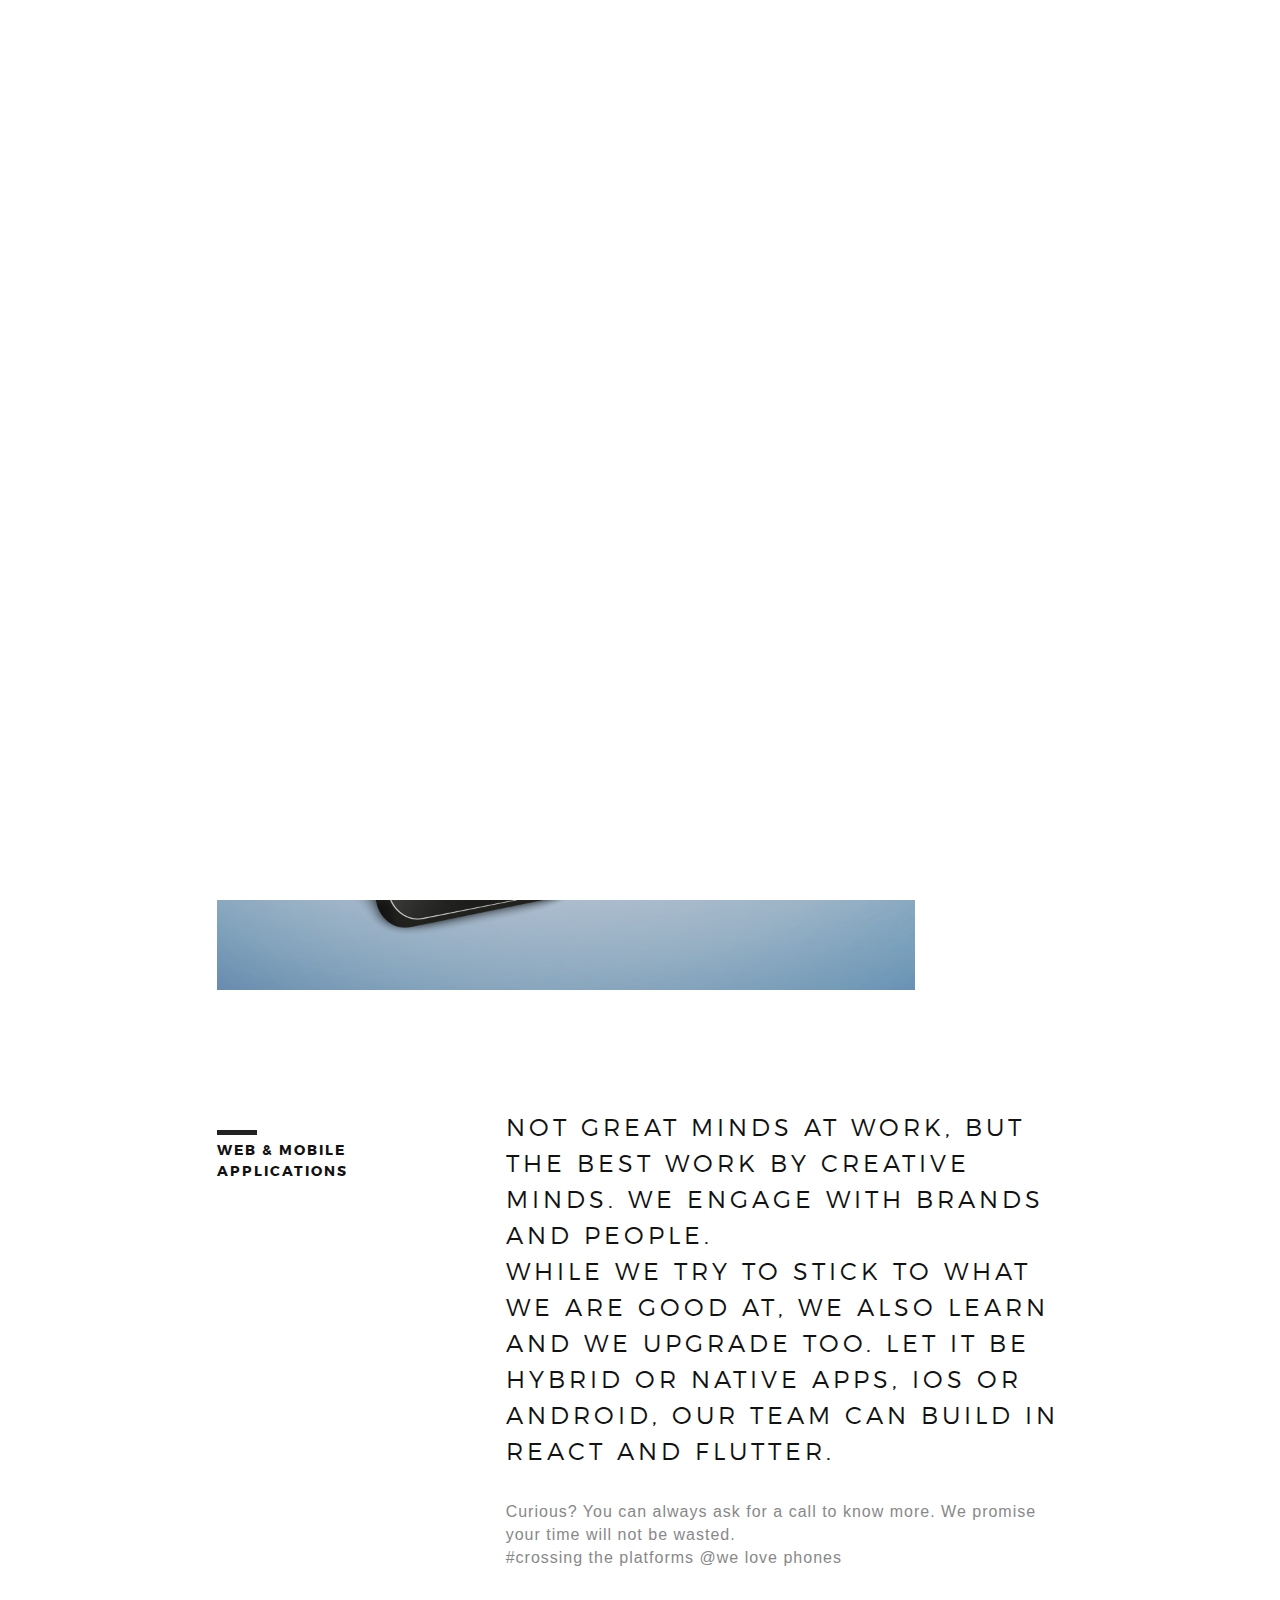
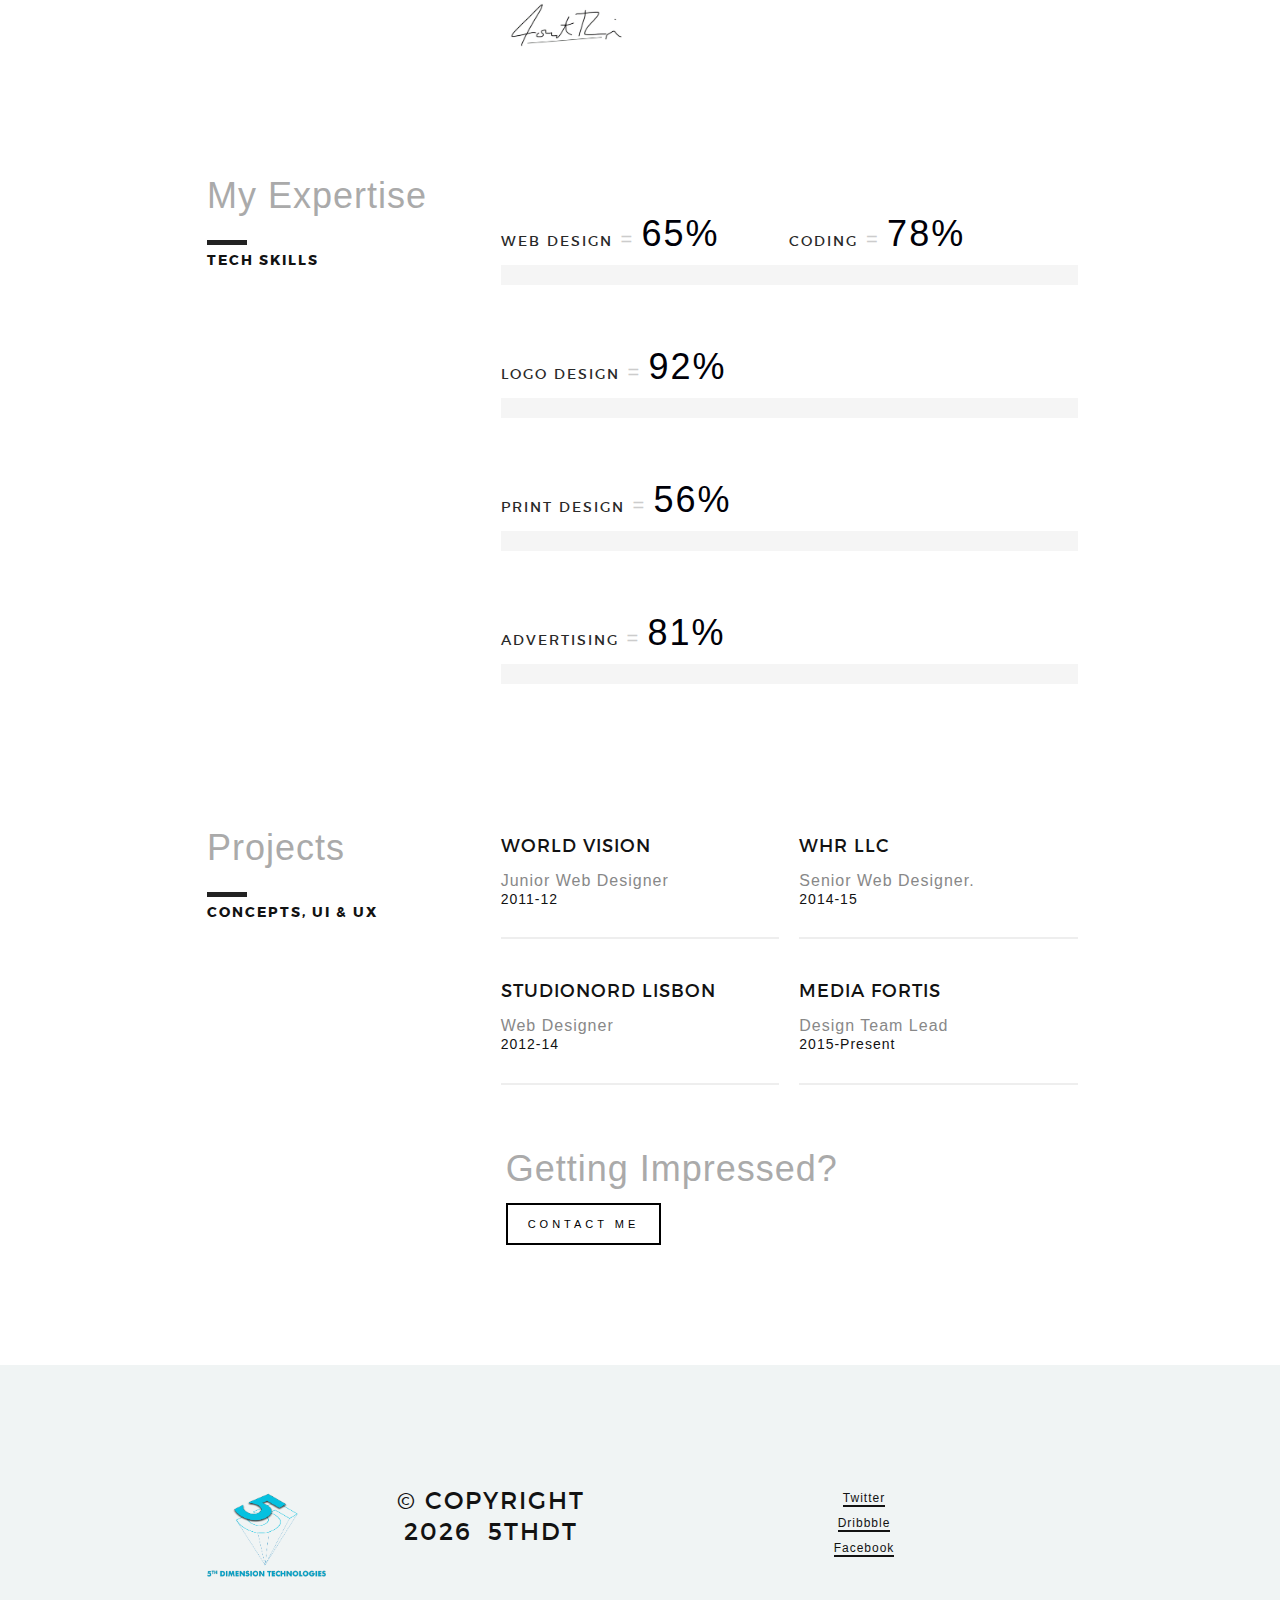
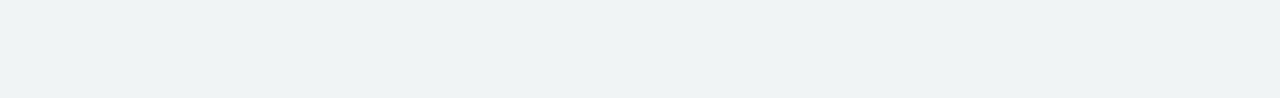
<file: pages/web_mobile.html>
<!DOCTYPE html>
<html lang="en">
   <head>
      <!-- Basic Page Info
         –––––––––––––––––––––––––––––––––––––––––––––––––– -->
      <meta charset="utf-8">
      <title>5THDT :: Web &amp; Mobile Applications</title>
      <meta name="description" content="We firmly believe in result oriented business and strive towards achieving the same. We provide Technology Solutions and Create Content to help establish your organization by highlighting and enriching your strengths and building a strong foundation thus growing further as a strong competitor in the market.">
      <meta name="author" content="5THDT">
      <!-- Mobile Specific Metas
         –––––––––––––––––––––––––––––––––––––––––––––––––– -->
      <meta name="viewport" content="width=device-width, initial-scale=1.0">
      <!-- Favicon
         –––––––––––––––––––––––––––––––––––––––––––––––––– -->
      <link rel="shortcut icon" href="../assets/images/favicon/asset-3.png" />
      <link rel="apple-touch-icon" href="../assets/images/favicon/asset-2.png" />
      <link rel="apple-touch-icon" sizes="72x72" href="../assets/images/favicon/asset-1.png" />
      <link rel="apple-touch-icon" sizes="114x114" href="../assets/images/favicon/asset-4.png" />
      <!-- FONT
         –––––––––––––––––––––––––––––––––––––––––––––––––– -->
      <link rel="stylesheet" href="../assets/pages/fonts/webfonts.css">
      <!-- <link href="//fonts.googleapis.com/css?family=Raleway:400,300,600%7CLato:400,300,100,700,900" rel="stylesheet" type="text/css"> -->
      <!-- ICON FONTS
         –––––––––––––––––––––––––––––––––––––––––––––––––– -->
      <link rel="stylesheet" href="../assets/pages/stylesheets/ionicons.min.css">
      <!-- CSS
         –––––––––––––––––––––––––––––––––––––––––––––––––– -->
      <link rel="stylesheet" href="../assets/pages/stylesheets/bootstrap.css">
      <link rel="stylesheet" href="../assets/pages/elements/css/elements.css">
      <link rel="stylesheet" href="../assets/pages/stylesheets/sinister.css">
      <link rel="stylesheet" href="../assets/pages/stylesheets/venobox.css">
      <link rel="stylesheet" href="../assets/pages/stylesheets/owl.carousel.css">
      <link rel="stylesheet" href="../assets/pages/stylesheets/slimmenu.css">
      <link rel="stylesheet" href="../assets/pages/stylesheets/main.css">
      <link rel="stylesheet" href="../assets/pages/stylesheets/main-bg.css">
      <link rel="stylesheet" href="../assets/pages/stylesheets/main-responsive.css">
      <!-- LESS
         –––––––––––––––––––––––––––––––––––––––––––––––––– -->
      <!-- <link rel="stylesheet/less" type="text/css" href="less/color.less">
         <link rel="stylesheet/less" type="text/css" href="less/fonts.less">
         <script src="less/less.min.js"></script> -->
   </head>
   <body>
      <!-- Preloader
         –––––––––––––––––––––––––––––––––––––––––––––––––– -->
      <div id="preloader">
         <div id="status"></div>
      </div>
      <!-- end : preloader -->
      <!-- Nav Link Show Panel
         –––––––––––––––––––––––––––––––––––––––––––––––––– -->
      <div class="link-show-poster">
         <div class="valign">
            <h1 class="black font2"></h1>
         </div>
      </div>
      <!-- Mobile Only Navigation
         –––––––––––––––––––––––––––––––––––––––––––––––––– -->
      <nav class="mobile-nav ">
         <ul class="slimmenu font2">
            <li>
               <a class="sub-collapser" href="../index.html">home</a>
            </li>
            <li>
               <a class="sub-collapser" href="#">What We Do</a>
               <ul>
				   <li><a href="uiux.html">Concepts, UI &amp; UX</a></li>
				   <li><a href="web_mobile.html">Web &amp; Mobile Applications</a></li>
				   <li><a href="soft_sol.html">Software Solutions</a></li>
				   <li><a href="manage_serv.html">Managed Services</a></li>
				   <li><a href="cyber_sec.html">Cyber Security</a></li>
				   <li><a href="2d_anim.html">2D Animation</a></li>
				   <li><a href="elearn.html">e-Learning</a></li>
				   <li><a href="education.html">Education</a></li>
               </ul>
            </li>
            <li>
               <a class="sub-collapser" href="">project</a>
               <ul>
                  <li><a href="#">slider project</a></li>
                  <li><a href="#">video project</a></li>
                  <li><a href="#">parallax project</a></li>
               </ul>
            </li>
            <li><a href="#">Say Hello</a></li>
         </ul>
      </nav>
      <!-- mobile only navigation : ends -->
      <!-- Header
         –––––––––––––––––––––––––––––––––––––––––––––––––– -->
      <header class="masthead ">
         <div class="container">
            <div class="row">
               <article class="col-md-3">
                  <a href="index.html"><img alt="" title="" class="main-logo" src="../assets/images/favicon/asset-1.png"></a>
               </article>
               <article class="col-md-1 col-md-offset-6 no-pad">
                  <!--works filter panel :starts -->
                  <div class="works-filter-wrap ">
                     <ul class="
                        works-filter  text-left clearfix font1">
                        <li><a id="all" href="#" data-filter="*" class="active"><span>All</span></a></li>
                        <li><a href="#" data-filter=".branding"><span>Branding</span></a></li>
                        <li><a href="#" data-filter=".graphics"><span>Graphics</span></a></li>
                        <li><a href="#" data-filter=".logos"><span>Logos</span></a></li>
                        <li><a href="#" data-filter=".ui"><span>UI</span></a></li>
                        <li><a href="#" data-filter=".web"><span>Web</span></a></li>
                     </ul>
                  </div>
                  <!-- works filter panel :ends -->
               </article>
               <article class="col-md-2">
                  <nav class="mastnav">
                     <ul class="main-menu">
                        <li>
                           <a class="main-link font2 sub-menu-trigger" href="../index.html">Home</a>
                        </li>
                        <li>
                           <a class="main-link font2 sub-menu-trigger activelink" href="#">What We Do</a>
                           <div class="sub-menu font1">
                              <a href="uiux.html">Concepts, UI &amp; UX</a>
							  <a href="web_mobile.html">Web &amp; Mobile Applications</a>
							  <a href="soft_sol.html">Software Solutions</a>
							  <a href="manage_serv.html">Managed Services</a>
							  <a href="cyber_sec.html">Cyber Security</a>
							  <a href="2d_anim.html">2D Animation</a>
							  <a href="elearn.html">e-Learning</a>
							  <a href="education.html">Education</a>
                           </div>
                        </li>
                        <li>
                           <a class="main-link font2 sub-menu-trigger" href="#">Project</a>
                           <div class="sub-menu font1">
                              <a href="#">Slider</a>
                              <a href="#">Video</a>
                              <a href="#">Parallax</a>
                           </div>
                        </li>
                        <li><a class="main-link font2" href="#">Say Hello</a></li>
                     </ul>
                  </nav>
               </article>
            </div>
         </div>
      </header>
      <!-- end : masthead -->
      <!-- MASTER CONTENT
         –––––––––––––––––––––––––––––––––––––––––––––––––– -->
      <section class="mastwrap add-bottom-half">
         <section class="container ">
            <div class="row">
               <article class="col-md-12 text-left inner-pad">
                  <img title="" class="img-responsive" src="../assets/images/services/service_4.png" alt="service_img" />
               </article>
            </div>
         </section>
         <section class="container about  add-top add-bottom">
            <div class="row">
               <article class="col-md-4 text-left  inner-pad">
                  <h6 class="promo-text  font1 grey"></h6>
                  <h4 class="black font2bold tiny-caps">Web &amp; Mobile Applications</h4>
               </article>
               <article class="col-md-8 text-left ">
                  <h3 class="main-heading font2light black">
					  Not great minds at work, but the best work by creative minds. We engage with brands and people.
				  </h3>
				  <p class="main-heading font2light black">
					  While we try to stick to what we are good at, we also learn and we upgrade too. Let it be Hybrid or Native apps, iOS or Android, our team can build in React and Flutter.
				  </p> 
                  <div class="row add-top-quarter">
                     <article class="col-md-12">
                        <p>
							Curious? You can always ask for a call to know more. We promise your time will not be wasted.
                        </p>
						<p>
							#crossing the platforms @we love phones
						</p> 
                     </article>
                  </div>
                  <div class="row add-top-quarter">
                     <article class="col-md-3">
                        <img alt="" title="" class="img-responsive" src="../assets/pages/images/sign.png"/>
                     </article>
                  </div>
               </article>
            </div>
         </section>
         <section class="container skill-graph-region add-top add-bottom">
            <div class="row">
               <article class="col-md-4 text-left">
                  <h6 class="promo-text font1 grey">My Expertise</h6>
                  <h4 class="black font2bold tiny-caps">Tech Skills</h4>
               </article>
               <article class="col-md-8 text-left inner-pad">
                  <div class="row">
                     <article class="col-md-12">
                        <div class="skills">
                           <div class="row add-top-quarter">
                              <article class="col-md-6 progress-container no-pad">
                                 <h6 class="font2 dark">Web Design<span class="font1 color">65%</span></h6>
                                 <div class="progress active">
                                    <div class="progress-bar dark-bg" data-skills-value="65"></div>
                                 </div>
                              </article>
                              <article class="col-md-6 progress-container no-pad">
                                 <h6 class="font2 dark">Coding<span class="font1 color">78%</span></h6>
                                 <div class="progress active">
                                    <div class="progress-bar dark-bg" data-skills-value="78"></div>
                                 </div>
                              </article>
                           </div>
                           <div class="row add-top-quarter">
                              <article class="col-md-12 progress-container no-pad">
                                 <h6 class="font2 dark">Logo Design<span class="font1 color">92%</span></h6>
                                 <div class="progress active">
                                    <div class="progress-bar dark-bg" data-skills-value="92"></div>
                                 </div>
                              </article>
                           </div>
                           <div class="row add-top-quarter">
                              <article class="col-md-12 progress-container no-pad">
                                 <h6 class="font2 dark">Print Design<span class="font1 color">56%</span></h6>
                                 <div class="progress active">
                                    <div class="progress-bar dark-bg" data-skills-value="56"></div>
                                 </div>
                              </article>
                           </div>
                           <div class="row add-top-quarter">
                              <article class="col-md-12 progress-container no-pad">
                                 <h6 class="font2 dark">Advertising<span class="font1 color">81%</span></h6>
                                 <div class="progress active">
                                    <div class="progress-bar dark-bg" data-skills-value="81"></div>
                                 </div>
                              </article>
                           </div>
                        </div>
                     </article>
                  </div>
               </article>
            </div>
         </section>
         <section class="container featured-project add-top add-bottom">
            <div class="row">
               <article class="col-md-4 text-left">
                  <h6 class="promo-text font1 grey">Projects</h6>
                  <h4 class="black font2bold tiny-caps">Concepts, UI &amp; UX</h4>
               </article>
               <article class="col-md-4 text-left inner-pad">
                  <div class="row">
                     <article class="col-md-12 featured-project-block">
                        <h3 class=" font2 black">World Vision</h3>
                        <p>Junior Web Designer</p>
                        <h5><a href="#">2011-12</a></h5>
                     </article>
                  </div>
                  <div class="row add-top-quarter">
                     <article class="col-md-12 featured-project-block">
                        <h3 class=" font2 black">StudioNord Lisbon</h3>
                        <p>Web Designer</p>
                        <h5><a href="#">2012-14</a></h5>
                     </article>
                  </div>
               </article>
               <article class="col-md-4 text-left inner-pad">
                  <div class="row">
                     <article class="col-md-12 featured-project-block">
                        <h3 class=" font2 black">WHR LLC</h3>
                        <p>Senior Web Designer.</p>
                        <h5><a href="#">2014-15</a></h5>
                     </article>
                  </div>
                  <div class="row add-top-quarter">
                     <article class="col-md-12 featured-project-block">
                        <h3 class=" font2 black">Media Fortis</h3>
                        <p>Design Team Lead</p>
                        <h5><a href="#">2015-Present</a></h5>
                     </article>
                  </div>
               </article>
            </div>
            <div class="row add-top-half">
               <article class="col-md-8 col-md-offset-4 text-left">
                  <h6 class="promo-text font1 grey">Getting Impressed?</h6>
                  <a href="#" class="btn btn-krome btn-krome-dark">contact me</a>
               </article>
            </div>
         </section>
      </section>
      <!-- end : mastwrap -->
      <!-- FOOTER
         –––––––––––––––––––––––––––––––––––––––––––––––––– -->
      <footer class="mastfoot silver-bg">
         <div class="container">
            <div class="row">
			   <article class="col-md-2">
                  <img alt="" title="" class="img-responsive foot-logo" src="../assets/images/logos/logo.png">
               </article>
               <article class="col-md-4 text-center">
                  <h3 class="font2 black">&copy; Copyright <span id="year"></span>&nbsp;&nbsp;<a href="http://5thdt.com/">5THDT</a></h3>
                  <h6 class="font1 black"></h6> 
               </article>
			   <article class="col-md-6 text-center">
                  <nav class="footnav">
                     <ul>
                        <li><a class="font1" href="#">Twitter</a></li>
                        <li><a class="font1" href="#">Dribbble</a></li>
                        <li><a class="font1" href="#">Facebook</a></li>
                     </ul>
                  </nav>
               </article>
            </div>
         </div>
      </footer>
      <!-- end : mastfoot -->
      <!-- End Layout
         –––––––––––––––––––––––––––––––––––––––––––––––––– -->
      <!-- JS
         –––––––––––––––––––––––––––––––––––––––––––––––––– -->
      <script src="../assets/pages/javascripts/libs/common.js"></script>
      <script src="../assets/pages/elements/js/elements.js"></script>
      <script src="../assets/pages/javascripts/custom/main.js"></script>
	  <script type="text/javascript">
		  document.getElementById("year").innerHTML = new Date().getFullYear();
	  </script> 
   </body>
</html>
</file>
<file: assets/pages/fonts/webfonts.css>
/*WEBFONTS.CSS*/
/*------------------------------------------------------------------------------------*/
/* Author: Designova.*/
/* Website: http://www.Designova.net */
/* Copyright: (C) 2015 */

/* IMPORTANT NOTICE: */
/*Some fonts used in this template are Premium Fonts with Special Extended License to Designova. As a buyer of this template you can use these fonts as part of the web template but you shoud not redistribute or resell the fonts by any means */
/*-------------------------------------------------------------------------------------*/




/*-------------------------------------------------------------------------------------*/
/*1. MONTSERRAT COMPLETE FONT */
/*-------------------------------------------------------------------------------------*/
/* Generated by Font Squirrel (http://www.fontsquirrel.com) on November 12, 2015 */



@font-face {
    font-family: 'montserratblack';
    src: url('montserrat/montserrat-black-webfont.eot');
    src: url('montserrat/montserrat-black-webfont.eot?#iefix') format('embedded-opentype'),
         url('montserrat/montserrat-black-webfont.woff2') format('woff2'),
         url('montserrat/montserrat-black-webfont.woff') format('woff'),
         url('montserrat/montserrat-black-webfont.ttf') format('truetype'),
         url('montserrat/montserrat-black-webfont.svg#montserratblack') format('svg');
    font-weight: normal;
    font-style: normal;

}




@font-face {
    font-family: 'montserratbold';
    src: url('montserrat/montserrat-bold-webfont.eot');
    src: url('montserrat/montserrat-bold-webfont.eot?#iefix') format('embedded-opentype'),
         url('montserrat/montserrat-bold-webfont.woff2') format('woff2'),
         url('montserrat/montserrat-bold-webfont.woff') format('woff'),
         url('montserrat/montserrat-bold-webfont.ttf') format('truetype'),
         url('montserrat/montserrat-bold-webfont.svg#montserratbold') format('svg');
    font-weight: normal;
    font-style: normal;

}




@font-face {
    font-family: 'montserratextra_bold';
    src: url('montserrat/montserrat-extrabold-webfont.eot');
    src: url('montserrat/montserrat-extrabold-webfont.eot?#iefix') format('embedded-opentype'),
         url('montserrat/montserrat-extrabold-webfont.woff2') format('woff2'),
         url('montserrat/montserrat-extrabold-webfont.woff') format('woff'),
         url('montserrat/montserrat-extrabold-webfont.ttf') format('truetype'),
         url('montserrat/montserrat-extrabold-webfont.svg#montserratextra_bold') format('svg');
    font-weight: normal;
    font-style: normal;

}




@font-face {
    font-family: 'montserrathairline';
    src: url('montserrat/montserrat-hairline-webfont.eot');
    src: url('montserrat/montserrat-hairline-webfont.eot?#iefix') format('embedded-opentype'),
         url('montserrat/montserrat-hairline-webfont.woff2') format('woff2'),
         url('montserrat/montserrat-hairline-webfont.woff') format('woff'),
         url('montserrat/montserrat-hairline-webfont.ttf') format('truetype'),
         url('montserrat/montserrat-hairline-webfont.svg#montserrathairline') format('svg');
    font-weight: normal;
    font-style: normal;

}




@font-face {
    font-family: 'montserratlight';
    src: url('montserrat/montserrat-light-webfont.eot');
    src: url('montserrat/montserrat-light-webfont.eot?#iefix') format('embedded-opentype'),
         url('montserrat/montserrat-light-webfont.woff2') format('woff2'),
         url('montserrat/montserrat-light-webfont.woff') format('woff'),
         url('montserrat/montserrat-light-webfont.ttf') format('truetype'),
         url('montserrat/montserrat-light-webfont.svg#montserratlight') format('svg');
    font-weight: normal;
    font-style: normal;

}




@font-face {
    font-family: 'montserrat';
    src: url('montserrat/montserrat-regular-webfont.eot');
    src: url('montserrat/montserrat-regular-webfont.eot?#iefix') format('embedded-opentype'),
         url('montserrat/montserrat-regular-webfont.woff2') format('woff2'),
         url('montserrat/montserrat-regular-webfont.woff') format('woff'),
         url('montserrat/montserrat-regular-webfont.ttf') format('truetype'),
         url('montserrat/montserrat-regular-webfont.svg#montserratregular') format('svg');
    font-weight: normal;
    font-style: normal;

}




@font-face {
    font-family: 'montserratsemi_bold';
    src: url('montserrat/montserrat-semibold-webfont.eot');
    src: url('montserrat/montserrat-semibold-webfont.eot?#iefix') format('embedded-opentype'),
         url('montserrat/montserrat-semibold-webfont.woff2') format('woff2'),
         url('montserrat/montserrat-semibold-webfont.woff') format('woff'),
         url('montserrat/montserrat-semibold-webfont.ttf') format('truetype'),
         url('montserrat/montserrat-semibold-webfont.svg#montserratsemi_bold') format('svg');
    font-weight: normal;
    font-style: normal;

}




@font-face {
    font-family: 'montserratultra_light';
    src: url('montserrat/montserrat-ultralight-webfont.eot');
    src: url('montserrat/montserrat-ultralight-webfont.eot?#iefix') format('embedded-opentype'),
         url('montserrat/montserrat-ultralight-webfont.woff2') format('woff2'),
         url('montserrat/montserrat-ultralight-webfont.woff') format('woff'),
         url('montserrat/montserrat-ultralight-webfont.ttf') format('truetype'),
         url('montserrat/montserrat-ultralight-webfont.svg#montserratultra_light') format('svg');
    font-weight: normal;
    font-style: normal;

}
/*-------------------------------------------------------------------------------------*/
/* YOUR CUSTOM FONTS CAN BE DEFINED HERE VIA CSS3 FONT-FACE TECHNOLOGY*/
/* More info : http://css-tricks.com/snippets/css/using-font-face/ */
/*-------------------------------------------------------------------------------------*/


@font-face {
	font-family: 'raleway';
	src: url('//fonts.googleapis.com/css?family=Raleway:400,300,600%7CLato:400,300,100,700,900');
	font-weight: normal;
    font-style: normal;
}
</file>
<file: assets/pages/elements/css/elements.css>
a:hover{
  color: #ffc740 !important;
}

/********************************/
/*       Owl carousel       */
/********************************/
.owl-dots{
  margin-top: 20px;
}

/********************************/
/*       Fade Bs-carousel       */
/********************************/
.fade-carousel {
    position: relative;
    height: 400px;
}
.fade-carousel .carousel-inner .item {
    height: 400px;
}
.fade-carousel .carousel-indicators > li {
    margin: 0 2px;
    background-color: #f39c12;
    border-color: #f39c12;
    opacity: .7;
}
.fade-carousel .carousel-indicators > li.active {
  width: 10px;
  height: 10px;
  opacity: 1;
}

/********************************/
/*          Hero Headers        */
/********************************/
.hero {
    position: absolute;
    top: 50%;
    left: 50%;
    z-index: 3;
    color: #fff;
    text-align: center;
    text-transform: uppercase;
    text-shadow: 1px 1px 0 rgba(0,0,0,.75);
      -webkit-transform: translate3d(-50%,-50%,0);
         -moz-transform: translate3d(-50%,-50%,0);
          -ms-transform: translate3d(-50%,-50%,0);
           -o-transform: translate3d(-50%,-50%,0);
              transform: translate3d(-50%,-50%,0);
}
.hero h1 {
    font-size: 2em;    
    font-weight: normal;
    margin: 0;
    padding: 0;
    text-shadow: none;
}

.fade-carousel .carousel-inner .item .hero {
    opacity: 0;
    -webkit-transition: 2s all ease-in-out .1s;
       -moz-transition: 2s all ease-in-out .1s; 
        -ms-transition: 2s all ease-in-out .1s; 
         -o-transition: 2s all ease-in-out .1s; 
            transition: 2s all ease-in-out .1s; 
}
.fade-carousel .carousel-inner .item.active .hero {
    opacity: 1;
    -webkit-transition: 2s all ease-in-out .1s;
       -moz-transition: 2s all ease-in-out .1s; 
        -ms-transition: 2s all ease-in-out .1s; 
         -o-transition: 2s all ease-in-out .1s; 
            transition: 2s all ease-in-out .1s;    
}

/********************************/
/*            Overlay           */
/********************************/
.overlay {
    position: absolute;
    width: 100%;
    height: 100%;
    z-index: 2;
    background-color: #000;
    opacity: .2;
}

/********************************/
/*          Custom Buttons      */
/********************************/
.btn.btn-lg {padding: 10px 40px;}
.btn.btn-hero,
.btn.btn-hero:hover,
.btn.btn-hero:focus {
    color: #f5f5f5;
    background-color: #1abc9c;
    border-color: #1abc9c;
    outline: none;
    margin: 20px auto;
}

/********************************/
/*       Slides backgrounds     */
/********************************/
.fade-carousel .slides .slide-1, 
.fade-carousel .slides .slide-2,
.fade-carousel .slides .slide-3 {
  height: 100vh;
  background-size: cover;
  background-position: center center;
  background-repeat: no-repeat;
}
.fade-carousel .slides .slide-1 {
  background-image: url('../images/bg/14.jpg'); 
}
.fade-carousel .slides .slide-2 {
  background-image: url('../images/bg/12.jpg'); 
}
.fade-carousel .slides .slide-3 {
  background-image: url('../images/bg/05.jpg'); 
}

/********************************/
/*          Media Queries       */
/********************************/
@media screen and (min-width: 980px){
    .hero { width: 980px; }    
}
@media screen and (max-width: 640px){
    .hero h1 { font-size: 4em; }    
}


/***
Bootstrap Line Tabs by @keenthemes
A component of Metronic Theme - #1 Selling Bootstrap 3 Admin Theme in Themeforest: http://j.mp/metronictheme
Licensed under MIT
***/

/* Tabs panel */
.tabbable-panel {
  padding: 0px;
  text-align: left;
}

/* Default mode */
.tabbable-line > .nav-tabs {
  border: none;
  margin: 0px;
}
.tabbable-line > .nav-tabs > li {
  margin-right: 2px;
}
.tabbable-line > .nav-tabs > li > a {
  border: 0;
  margin-right: 0;
  color: #737373;
  text-transform: uppercase;
  font-weight: bold;
  letter-spacing: 4px;
}
.tabbable-line > .nav-tabs > li > a > i {
  color: #a6a6a6;
}
.tabbable-line > .nav-tabs > li.open, .tabbable-line > .nav-tabs > li:hover {
  border-bottom: 4px solid #fbcdcf;
}
.tabbable-line > .nav-tabs > li.open > a, .tabbable-line > .nav-tabs > li:hover > a {
  border: 0;
  background: none !important;
  color: #333333;
}
.tabbable-line > .nav-tabs > li.open > a > i, .tabbable-line > .nav-tabs > li:hover > a > i {
  color: #a6a6a6;
}
.tabbable-line > .nav-tabs > li.open .dropdown-menu, .tabbable-line > .nav-tabs > li:hover .dropdown-menu {
  margin-top: 0px;
}
.tabbable-line > .nav-tabs > li.active {
  border-bottom: 4px solid #000008;
  position: relative;
}
.tabbable-line > .nav-tabs > li.active > a {
  border: 0;
  color: #333333;
}
.tabbable-line > .nav-tabs > li.active > a > i {
  color: #404040;
}
.tabbable-line > .tab-content {
  margin-top: -3px;
  background-color: #eee;
  border: 0;
  border-top: 1px solid #eee;
  padding: 30px;
  text-align: left;
}
.portlet .tabbable-line > .tab-content {
  padding-bottom: 0;
}

/* Below tabs mode */

.tabbable-line.tabs-below > .nav-tabs > li {
  border-top: 4px solid transparent;
}
.tabbable-line.tabs-below > .nav-tabs > li > a {
  margin-top: 0;
}
.tabbable-line.tabs-below > .nav-tabs > li:hover {
  border-bottom: 0;
  border-top: 4px solid #fbcdcf;
}
.tabbable-line.tabs-below > .nav-tabs > li.active {
  margin-bottom: -2px;
  border-bottom: 0;
  border-top: 4px solid #000008;
}
.tabbable-line.tabs-below > .tab-content {
  margin-top: -10px;
  border-top: 0;
  border-bottom: 1px solid #eee;
  padding-bottom: 15px;
}


/**!Nav Bar **/

nav {
    background: none;
    z-index: 10;
}
.dzelements-navigation-menu {
    height: 85px;
    max-height: 85px;
    line-height: 82px;
}
.dzelements-navigation-menu .logo {
    max-height: 40%;
    margin: 0;
}
.dzelements-navigation-menu .dzelements-navigation-block {
    display: inline-block;
    height: 85px;
    padding: 0 1em;
}
.dzelements-navigation-menu .dzelements-navigation-block > a:not(.btn) {
    height: 100%;
    display: inline-block;
}
.dzelements-navigation-menu.nav-fixed {
    position: fixed;
    width: 100%;
    z-index: 999;
    top: 0;
}
.dzelements-navigation-menu.nav-fixed:not(.bg-dark):not(.bg-primary):not(.bg-white) {
    background: #f8f8f8;
}
.dzelements-navigation-menu.nav-fixed + .nav-mobile-toggle {
    position: fixed;
    top: 0;
    right: 0;
    z-index: 999;
    color: #222;
}
.dzelements-navigation-block.left {
    float: left;
}
.dzelements-navigation-block.right {
    float: right;
}
.dzelements-navigation-block:first-of-type {
    padding-left: 0;
}
.dzelements-navigation-block:last-of-type {
    padding-right: 0;
}
.dzelements-navigation-menu,
.utility-bar {
    padding: 0 3.25em 0 3.25em;
}
.utility-bar {
    overflow: hidden;
}
.utility-bar:not(.hidden) + .dzelements-navigation-menu + .nav-mobile-toggle {
    top: 65px;
}
@media all and (max-width: 1280px) {
    .dzelements-navigation-menu {
        padding: 0 15px;
    }
}
.container .dzelements-navigation-menu {
    padding: 0;
}
.menu {
    height: 65px;
    list-style-type: none;
    padding: 0;
}
.menu li {
    position: relative;
}
.menu > li {
    position: relative;
    float: left;
    font-size: 10px;
    font-weight: 400;
    letter-spacing: 0px;
    font-family: 'Montserrat', 'Helvetica', 'Arial', sans-serif;
}
.menu > li > a {
    padding: 0 1.3em;
    height: 100%;
    display: inline-block;
}
.menu > li:first-child > a {
    padding-left: 0;
}
.menu > li:last-child a {
    padding-right: 0;
}
.dzelements-navigation-menu.bg-white .menu > li > a {
    color: #767676;
}
.dzelements-navigation-menu.bg-dark .menu > li > a {
    color: #fff;
}
.menu > li ul {
    left: 0;
    margin: 0;
    line-height: 1.625em !important;
    padding: 1em 0;
    background: none;
    opacity: 0;
    visibility: hidden;
    position: absolute;
    min-width: 13em;
    float: left;
}
.menu > li > ul a {
    padding: 0 1em 1.625em 1em;
    display: inline-block;
}
.menu > li > ul li:last-child > a {
    padding-bottom: 0;
}
.menu > li:hover > ul,
.menu > li > ul > li:hover ul {
    opacity: 1;
    visibility: visible;
    z-index: 10;
}
.menu > li:hover .multi-column ul {
    position: relative !important;
    visibility: visible !important;
    opacity: 1 !important;
}
.menu > li > ul:not(.multi-column) ul {
    top: 0;
    left: 100%;
}
.multi-column {
    width: auto !important;
    white-space: nowrap;
}
.multi-column li {
    width: 13em;
    overflow: hidden;
    display: inline-block;
    vertical-align: top;
}
.multi-column li ul {
    position: relative;
}
.multi-column ul li {
    float: none;
    display: block;
}
.module-applet {
    position: relative;
    padding: 0 1em;
}
.module-applet-handle {
    cursor: pointer;
    position: relative;
}
.module-applet-body {
    position: absolute;
    width: 26em;
    background: none;
    z-index: 10;
    padding: 1em;
    visibility: hidden;
    opacity: 0;
}
.module-applet-body * {
    line-height: 1.625em;
}
.module-applet:hover .module-applet-body {
    opacity: 1;
    visibility: visible;
}
.nav-mobile-toggle {
    position: absolute;
    top: 0;
    right: 15px;
    z-index: 99;
    cursor: pointer;
    line-height: 62px;
    padding: 0 1em;
    user-select: none;
    -webkit-user-select: none;
}
@media all and (max-width: 990px) {
    .dzelements-navigation-menu {
        height: auto;
        overflow: hidden;
    }
    .dzelements-navigation-menu .dzelements-navigation-block.left,
    .dzelements-navigation-menu .dzelements-navigation-block.right {
        float: none;
        display: block;
    }
    .dzelements-navigation-menu .dzelements-navigation-block {
        padding: 0;
    }
    .dzelements-navigation-menu .dzelements-navigation-block:not(.logo-module) {
        height: auto;
        line-height: 2em;
    }
    .menu {
        height: auto;
    }
    .menu li {
        float: none;
        width: 100%;
    }
    .menu > li > a {
        padding: 0;
    }
    .menu > li ul {
        position: relative;
        float: none;
        display: none;
        width: 100%;
    }
    .menu > li ul ul {
        left: 0 !important;
        padding-left: 2em;
    }
    .menu > li > ul:not(.multi-column) ul {
        padding-top: 0;
        padding-bottom: 1.5em;
    }
    .menu li.active > ul,
    .menu li.active .multi-column ul {
        display: block;
        opacity: 1;
        visibility: visible;
    }
    .menu .multi-column {
        white-space: initial;
    }
    .menu .multi-column ul {
        padding-top: 0;
        padding-bottom: 0;
    }
    .menu .multi-column ul li a {
        padding-left: 0;
    }
    .menu .multi-column ul li:last-child a {
        padding-bottom: 1.625em;
    }
    .module-applet {
        padding: 0;
    }
    .module-applet .module-applet-body {
        position: relative;
        display: none;
        padding: 1em 0;
        opacity: 1;
        visibility: visible;
    }
    .module-applet.active .module-applet-body {
        display: block;
    }
}
.nav-open .dzelements-navigation-menu {
    max-height: 100000px !important;
}
.nav-fixed,
.nav-absolute {
    width: 100%;
    z-index: 99;
}
.nav-fixed {
    position: fixed;
}
.nav-absolute {
    position: absolute;
}
.nav-transparent:not(.nav-fixed) {
    background: none !important;
}
nav:not(.nav-fixed):not(.nav-absolute) {
    position: relative;
}
@media all and (max-width: 990px) {
    .dzelements-navigation-menu.nav-absolute,
    .dzelements-navigation-menu.nav-fixed {
        position: relative;
    }
    .dzelements-navigation-menu.nav-absolute + .nav-mobile-toggle,
    .dzelements-navigation-menu.nav-fixed + .nav-mobile-toggle {
        position: absolute;
    }
}

.dzelements-navigation-menu {
    padding-right: 0;
}
.dzelements-navigation-menu .logo {
    margin-right: 1.625em;
}
.dzelements-navigation-menu .logo-light {
    display: none;
}
.dzelements-navigation-menu .logo-dark {
    display: inline;
}
.dzelements-navigation-menu.nav-absolute {
    border-bottom: 1px solid rgba(255, 255, 255, 0.1);
}
.dzelements-navigation-menu.nav-absolute:not(.nav-fixed) .dzelements-navigation-block.right:not(.logo-module):not(.menu-module):not(:nth-last-child(2)) {
    border-left: 1px solid rgba(255, 255, 255, 0.1);
}
.dzelements-navigation-menu .dzelements-navigation-block.right:not(.logo-module):not(.menu-module) {
    padding: 0 1.625em;
    transition: 0.2s linear;
    -webkit-transition: 0.2s linear;
    -moz-transition: 0.2s linear;
}
.dzelements-navigation-menu .dzelements-navigation-block.right:not(.logo-module):not(.menu-module):not(:nth-last-child(2)) {
    border-left: 1px solid rgba(0, 0, 0, 0.05);
    padding-right: 0;
}
.dzelements-navigation-menu.nav-fixed {
    box-shadow: 0px 0px 60px 0px rgba(0, 0, 0, 0.07);
    border-bottom: none;
}
.dzelements-navigation-menu.nav-fixed:not(.no-animation) {
    animation: navslide .5s ease forwards;
}
.dzelements-navigation-menu.bg-dark .logo-light {
    display: inline;
}
.dzelements-navigation-menu.bg-dark .logo-dark {
    display: none;
}
.dzelements-navigation-menu a.nav-function {
    transition: 0.2s linear;
    -webkit-transition: 0.2s linear;
    -moz-transition: 0.2s linear;
}
.dzelements-navigation-menu a.nav-function span {
    font-size: 10px;
    text-transform: uppercase;
    font-family: 'Montserrat';
    letter-spacing: 1px;
    margin-left: 0.8125em;
    display: none;
}
.dzelements-navigation-menu a.nav-function i {
    font-size: 1.1em;
    display: inline-block;
    position: relative;
    top: 3px;
}
.dzelements-navigation-menu a.nav-function:hover {
    opacity: .5;
}
@media all and (min-width: 991px) {
    .dzelements-navigation-menu.nav-transparent:not(.nav-scrolled):not(.nav-fixed) .menu > li > a {
        color: #fff;
    }
    .dzelements-navigation-menu.nav-transparent:not(.nav-scrolled):not(.nav-fixed) .logo-dark {
        display: none;
    }
    .dzelements-navigation-menu.nav-transparent:not(.nav-scrolled):not(.nav-fixed) .logo-light {
        display: inline;
    }
    .dzelements-navigation-menu.nav-transparent:not(.nav-scrolled):not(.nav-fixed) a.nav-function i,
    .dzelements-navigation-menu.nav-transparent:not(.nav-scrolled):not(.nav-fixed) a.nav-function span {
        color: #fff;
    }
}
@media all and (max-width: 767px) {
    .dzelements-navigation-menu a.nav-function span {
        display: inline-block;
    }
}
@keyframes navslide {
    from {
        transform: translate3d(0, -100px, 0);
        -webkit-transform: translate3d(0, -100px, 0);
        opacity: 0;
    }
    to {
        transform: translate3d(0, 0, 0);
        -webkit-transform: translate3d(0, 0, 0);
        opacity: 1;
    }
}
@media all and (max-width: 990px) {
    .dzelements-navigation-menu {
        padding: 0 15px;
    }
    .dzelements-navigation-menu .dzelements-navigation-block.right:not(.logo-module):not(.menu-module) {
        padding: 0;
        margin-bottom: 0.8125em;
    }
}
.menu > li {
    transition: 0.3s linear;
    -webkit-transition: 0.3s linear;
    -moz-transition: 0.3s linear;
}
.menu > li:hover > a {
    opacity: .6;
}
.menu > li a {
    color: #232323;
    text-transform: uppercase;
    letter-spacing: 1px;
    font-weight: 500;
    transition: 0.2s linear;
    -webkit-transition: 0.2s linear;
    -moz-transition: 0.2s linear;
}
.menu > li ul {
    list-style-type: none;
    white-space: nowrap;
    background: #232323;
    margin-top: 3px;
    transition: 0.2s linear;
    -webkit-transition: 0.2s linear;
    -moz-transition: 0.2s linear;
    padding: 1.625em;
    min-width: 16em;
}
.menu > li ul li {
    padding-left: 0.42307692307692em;
}
.menu > li ul li a {
    padding-left: 0;
    width: 100%;
    color: #fff;
}
.menu > li ul li a:hover {
    transform: translate3d(5px, 0, 0);
    -webkit-transform: translate3d(5px, 0, 0);
}
.menu > li > ul:not(.multi-column) > li.dropdown:hover > a {
    transform: translate3d(5px, 0, 0);
    -webkit-transform: translate3d(5px, 0, 0);
    opacity: 1;
}
.menu > li > ul:not(.multi-column) > li.dropdown:hover > a:after {
    opacity: 1;
    transform: translate3d(-3px, 0, 0);
    -webkit-transform: translate3d(-3px, 0, 0);
}
.menu > li > ul:not(.multi-column) ul {
    left: calc(112%);
}
.menu > li > ul a {
    padding: 0 1em 1.3em 1em;
    transition: 0.2s linear;
    -webkit-transition: 0.2s linear;
    -moz-transition: 0.2s linear;
    opacity: .5;
}
.menu > li > ul a:hover {
    opacity: 1;
}
@media all and (max-width: 990px) {
    .menu > li ul ul {
        padding-left: 0;
    }
}
.multi-column {
    padding: 2.4375em !important;
}
.multi-column li {
    width: 20em;
}
.multi-column li ul {
    padding: 0;
}
.multi-column .multi-column-title {
    display: inline-block;
    color: #fff;
    margin-bottom: 1em;
    text-transform: uppercase;
    letter-spacing: 1px;
}
.utility-bar {
    padding-top: 0.8125em;
    padding-bottom: 0.8125em;
    padding-right: 1.625em;
}
.utility-bar .social-list {
    line-height: 1.625em !important;
}
.utility-bar .social-list li a {
    font-size: 13px;
}
.utility-bar .dzelements-navigation-block + .dzelements-navigation-block {
    margin-left: 1.625em;
}
.utility-bar:not(.hidden) + .dzelements-navigation-menu + .nav-mobile-toggle {
    top: 42px;
}
.nav-mobile-toggle {
    transition: 0.2s linear;
    -webkit-transition: 0.2s linear;
    -moz-transition: 0.2s linear;
    opacity: .75;
}
.nav-mobile-toggle i {
    display: inline-block;
    margin-top: 14px;
    font-size: 36px;
}
.nav-mobile-toggle:hover {
    opacity: 1;
}
@media all and (max-width: 767px) {
    .utility-bar:not(.hidden) + .dzelements-navigation-menu + .nav-mobile-toggle {
        top: 46px;
    }
}
/* Number Counters */   
  
  .elements-counter-wrap {
    opacity: 0;
    display: table;
    margin-left: 0;
    text-align: center;
    padding: 0;
    margin: 0;
    width: 100%;
    -webkit-transition: all .8s linear;
       -moz-transition: all .8s linear;
        -ms-transition: all .8s linear;
         -o-transition: all .8s linear;
            transition: all .8s linear;
  }
  
  .elements-counter {
    text-align: center;
    list-style:none;
    display:inline-block;
    padding: 50px 0;
    -webkit-box-sizing: border-box;
    -moz-box-sizing:    border-box;
    box-sizing:         border-box;
    width:25%;
    display:table-cell;
  }
  
  .elements-counter:last-child {
    border-right:none;
  }
  
  .elements-counter .number {
    display: block;
    font-size: 64px;
    
    line-height: 64px;
    margin-bottom: 5px;
  }
  
  .elements-counter .subject {
    font-weight:400;
    font-size:16px;
    letter-spacing:1px;
  }
  


/*
Credits:
Code snippet by @maridlcrmn (Follow me on Twitter)
Images by Nike.com (http://www.nike.com/us/en_us/)
Logo by Sneaker-mission.com (http://www.sneaker-mission.com/)
*/

.navbar-brand { 
  width: 70px;
  height: 50px;
  background: url('../elements/img/elements-logo.png') no-repeat center center;
  background-size: 50px;  
}

.nav-tabs {
  display: inline-block;
  border-bottom: none;
  padding-top: 15px;
  font-weight: bold;
}
.nav-tabs > li > a, 
.nav-tabs > li > a:hover, 
.nav-tabs > li > a:focus, 
.nav-tabs > li.active > a, 
.nav-tabs > li.active > a:hover,
.nav-tabs > li.active > a:focus {
  border: none;
  border-radius: 0;
}

.nav-list { border-bottom: 1px solid #eee; }
.nav-list > li { 
  padding: 20px 15px 15px;
  border-left: 1px solid #eee; 
}
.nav-list > li:last-child { border-right: 1px solid #eee; }
.nav-list > li > a:hover { text-decoration: none; }
.nav-list > li > a > span {
  display: block;
  font-weight: bold;
  text-transform: uppercase;
}

.mega-dropdown { position: static !important; }
.mega-dropdown-menu {
  padding: 20px 15px 15px;
  text-align: center;
  width: 100%;
}

.navbar-default{
  border-radius: 0;
}
.navbar-nav a{
  text-transform: uppercase;
  letter-spacing: 2px;
  font-size: 12px;
  line-height: 19px;
}



.carousel-inner .active.left { left: -33%; }
.carousel-inner .next        { left:  33%; }
.carousel-inner .prev        { left: -33%; }
.carousel-control.left,.carousel-control.right {background-image:none;}
.item:not(.prev) {visibility: visible;}
.item.right:not(.prev) {visibility: hidden;}
.rightest{ visibility: visible;}


@media screen and (min-width:768px){
    .navbar-brand-centered {
        position: absolute;
        left: 50%;
        display: block;
        width: 160px;
        text-align: center;
        background-color: #eee;
    }
    .navbar>.container .navbar-brand-centered, 
    .navbar>.container-fluid .navbar-brand-centered {
        margin-left: -80px;
    }
}




.form-signin
{
    max-width: 330px;
    padding: 15px;
    margin: 0 auto;
}
.form-signin .form-control
{
    position: relative;
    font-size: 16px;
    height: auto;
    padding: 10px;
    -webkit-box-sizing: border-box;
    -moz-box-sizing: border-box;
    box-sizing: border-box;
}
.form-signin .form-control:focus
{
    z-index: 2;
}
.form-signin input[type="text"]
{
    margin-bottom: -1px;
    border-bottom-left-radius: 0;
    border-bottom-right-radius: 0;
}
.form-signin input[type="password"]
{
    margin-bottom: 10px;
    border-top-left-radius: 0;
    border-top-right-radius: 0;
}
.account-wall
{
    padding: 30px 20px;
    background-color: #ffffff;
    border:solid 2px #222;
}
.login-title
{
    color: #555;
    font-size: 22px;
    font-weight: 400;
    display: block;
}
.profile-img
{
    margin: 0 auto 10px;
    display: block;
    -moz-border-radius: 50%;
    -webkit-border-radius: 50%;
    border-radius: 50%;
}
.select-img
{
  border-radius: 50%;
    display: block;
    height: 75px;
    margin: 0 30px 10px;
    width: 75px;
    -moz-border-radius: 50%;
    -webkit-border-radius: 50%;
    border-radius: 50%;
}
.select-name
{
    display: block;
    margin: 30px 10px 10px;
}

.logo-img
{
    width: 96px;
    height: 96px;
    margin: 0 auto 10px;
    display: block;
    -moz-border-radius: 50%;
    -webkit-border-radius: 50%;
    border-radius: 50%;
}


.typography-demo{
}
.typography-demo h1{
  text-transform: uppercase;
  letter-spacing: 4px;
  font-weight: bold;
}

.typography-demo h2{
  text-transform: uppercase;
  letter-spacing: 2px;
  font-weight: bold;
}

.typography-demo h3{
  letter-spacing: 1px;
  font-weight: normal;
}

.typography-demo h4{
  font-weight: bold;
}
.typography-demo h5{
  font-weight: normal;
}
.typography-demo h6{
  font-weight: bold;
}

.show-grid {
    margin-bottom: 15px;
}
.show-grid [class^="col-"] {
    border: 2px solid #fff;
    padding: 20px;
    background-color: #eee;
}

/*SKILLS*/
.progress-bar{
  width: 0;
}
.progress{
  height: 20px;
  box-shadow: none;
  border-radius: 0;
}
.progress.active .progress-bar {
    -webkit-transition: none !important;
    transition: none !important;
}
.progress-container h6{
  margin: 10px 0;
  font-size: 14px;
  line-height: 21px;
  letter-spacing: 2px;
  text-transform: uppercase;
}
.progress-container h6 > span{
  font-size: 36px;
  line-height: 43px;
}
.progress-container h6 > span:before{
  content: ' = ';
  font-size: 20px;
  line-height: 27px;
  font-style: italic;
  color: #ccc;
}

/*ACCORDION*/
.panel{
  box-shadow: none;
  border: none;
}
.panel-default > .panel-heading{
  border-radius: 0;
  border: none;
  background-color:#F1F1F1;
}
.panel-title{
  text-transform: uppercase;
  font-size: 14px;
  line-height: 21px;
  letter-spacing: 2px;
}
.panel-default > .panel-heading + .panel-collapse > .panel-body{
  border: none;
}
.panel-group .panel{
  border-radius: 0;
}
.panel-title > a{
  display: block;
}
.panel-body{
  font-size: 12px;
  line-height: 21px;
}


/*ICONS*/
@font-face{font-family:iconsmind;src:url(../fonts/iconsmind.eot?#iefix-rdmvgc) format('embedded-opentype');src:url(../fonts/iconsmind.woff) format('woff'),url(../fonts/iconsmind.ttf) format('truetype');font-weight:400;font-style:normal}[class*=" icon-"],[class^=icon-]{font-family:iconsmind;speak:none;font-style:normal;font-weight:400;font-variant:normal;text-transform:none;line-height:1;-webkit-font-smoothing:antialiased;-moz-osx-font-smoothing:grayscale}.icon-A-Z:before{content:"\e600"}.icon-Aa:before{content:"\e601"}.icon-Add-Bag:before{content:"\e602"}.icon-Add-Basket:before{content:"\e603"}.icon-Add-Cart:before{content:"\e604"}.icon-Add-File:before{content:"\e605"}.icon-Add-SpaceAfterParagraph:before{content:"\e606"}.icon-Add-SpaceBeforeParagraph:before{content:"\e607"}.icon-Add-User:before{content:"\e608"}.icon-Add-UserStar:before{content:"\e609"}.icon-Add-Window:before{content:"\e60a"}.icon-Add:before{content:"\e60b"}.icon-Address-Book:before{content:"\e60c"}.icon-Address-Book2:before{content:"\e60d"}.icon-Administrator:before{content:"\e60e"}.icon-Aerobics-2:before{content:"\e60f"}.icon-Aerobics-3:before{content:"\e610"}.icon-Aerobics:before{content:"\e611"}.icon-Affiliate:before{content:"\e612"}.icon-Aim:before{content:"\e613"}.icon-Air-Balloon:before{content:"\e614"}.icon-Airbrush:before{content:"\e615"}.icon-Airship:before{content:"\e616"}.icon-Alarm-Clock:before{content:"\e617"}.icon-Alarm-Clock2:before{content:"\e618"}.icon-Alarm:before{content:"\e619"}.icon-Alien-2:before{content:"\e61a"}.icon-Alien:before{content:"\e61b"}.icon-Aligator:before{content:"\e61c"}.icon-Align-Center:before{content:"\e61d"}.icon-Align-JustifyAll:before{content:"\e61e"}.icon-Align-JustifyCenter:before{content:"\e61f"}.icon-Align-JustifyLeft:before{content:"\e620"}.icon-Align-JustifyRight:before{content:"\e621"}.icon-Align-Left:before{content:"\e622"}.icon-Align-Right:before{content:"\e623"}.icon-Alpha:before{content:"\e624"}.icon-Ambulance:before{content:"\e625"}.icon-AMX:before{content:"\e626"}.icon-Anchor-2:before{content:"\e627"}.icon-Anchor:before{content:"\e628"}.icon-Android-Store:before{content:"\e629"}.icon-Android:before{content:"\e62a"}.icon-Angel-Smiley:before{content:"\e62b"}.icon-Angel:before{content:"\e62c"}.icon-Angry:before{content:"\e62d"}.icon-Apple-Bite:before{content:"\e62e"}.icon-Apple-Store:before{content:"\e62f"}.icon-Apple:before{content:"\e630"}.icon-Approved-Window:before{content:"\e631"}.icon-Aquarius-2:before{content:"\e632"}.icon-Aquarius:before{content:"\e633"}.icon-Archery-2:before{content:"\e634"}.icon-Archery:before{content:"\e635"}.icon-Argentina:before{content:"\e636"}.icon-Aries-2:before{content:"\e637"}.icon-Aries:before{content:"\e638"}.icon-Army-Key:before{content:"\e639"}.icon-Arrow-Around:before{content:"\e63a"}.icon-Arrow-Back3:before{content:"\e63b"}.icon-Arrow-Back:before{content:"\e63c"}.icon-Arrow-Back2:before{content:"\e63d"}.icon-Arrow-Barrier:before{content:"\e63e"}.icon-Arrow-Circle:before{content:"\e63f"}.icon-Arrow-Cross:before{content:"\e640"}.icon-Arrow-Down:before{content:"\e641"}.icon-Arrow-Down2:before{content:"\e642"}.icon-Arrow-Down3:before{content:"\e643"}.icon-Arrow-DowninCircle:before{content:"\e644"}.icon-Arrow-Fork:before{content:"\e645"}.icon-Arrow-Forward:before{content:"\e646"}.icon-Arrow-Forward2:before{content:"\e647"}.icon-Arrow-From:before{content:"\e648"}.icon-Arrow-Inside:before{content:"\e649"}.icon-Arrow-Inside45:before{content:"\e64a"}.icon-Arrow-InsideGap:before{content:"\e64b"}.icon-Arrow-InsideGap45:before{content:"\e64c"}.icon-Arrow-Into:before{content:"\e64d"}.icon-Arrow-Join:before{content:"\e64e"}.icon-Arrow-Junction:before{content:"\e64f"}.icon-Arrow-Left:before{content:"\e650"}.icon-Arrow-Left2:before{content:"\e651"}.icon-Arrow-LeftinCircle:before{content:"\e652"}.icon-Arrow-Loop:before{content:"\e653"}.icon-Arrow-Merge:before{content:"\e654"}.icon-Arrow-Mix:before{content:"\e655"}.icon-Arrow-Next:before{content:"\e656"}.icon-Arrow-OutLeft:before{content:"\e657"}.icon-Arrow-OutRight:before{content:"\e658"}.icon-Arrow-Outside:before{content:"\e659"}.icon-Arrow-Outside45:before{content:"\e65a"}.icon-Arrow-OutsideGap:before{content:"\e65b"}.icon-Arrow-OutsideGap45:before{content:"\e65c"}.icon-Arrow-Over:before{content:"\e65d"}.icon-Arrow-Refresh:before{content:"\e65e"}.icon-Arrow-Refresh2:before{content:"\e65f"}.icon-Arrow-Right:before{content:"\e660"}.icon-Arrow-Right2:before{content:"\e661"}.icon-Arrow-RightinCircle:before{content:"\e662"}.icon-Arrow-Shuffle:before{content:"\e663"}.icon-Arrow-Squiggly:before{content:"\e664"}.icon-Arrow-Through:before{content:"\e665"}.icon-Arrow-To:before{content:"\e666"}.icon-Arrow-TurnLeft:before{content:"\e667"}.icon-Arrow-TurnRight:before{content:"\e668"}.icon-Arrow-Up:before{content:"\e669"}.icon-Arrow-Up2:before{content:"\e66a"}.icon-Arrow-Up3:before{content:"\e66b"}.icon-Arrow-UpinCircle:before{content:"\e66c"}.icon-Arrow-XLeft:before{content:"\e66d"}.icon-Arrow-XRight:before{content:"\e66e"}.icon-Ask:before{content:"\e66f"}.icon-Assistant:before{content:"\e670"}.icon-Astronaut:before{content:"\e671"}.icon-At-Sign:before{content:"\e672"}.icon-ATM:before{content:"\e673"}.icon-Atom:before{content:"\e674"}.icon-Audio:before{content:"\e675"}.icon-Auto-Flash:before{content:"\e676"}.icon-Autumn:before{content:"\e677"}.icon-Baby-Clothes:before{content:"\e678"}.icon-Baby-Clothes2:before{content:"\e679"}.icon-Baby-Cry:before{content:"\e67a"}.icon-Baby:before{content:"\e67b"}.icon-Back2:before{content:"\e67c"}.icon-Back-Media:before{content:"\e67d"}.icon-Back-Music:before{content:"\e67e"}.icon-Back:before{content:"\e67f"}.icon-Background:before{content:"\e680"}.icon-Bacteria:before{content:"\e681"}.icon-Bag-Coins:before{content:"\e682"}.icon-Bag-Items:before{content:"\e683"}.icon-Bag-Quantity:before{content:"\e684"}.icon-Bag:before{content:"\e685"}.icon-Bakelite:before{content:"\e686"}.icon-Ballet-Shoes:before{content:"\e687"}.icon-Balloon:before{content:"\e688"}.icon-Banana:before{content:"\e689"}.icon-Band-Aid:before{content:"\e68a"}.icon-Bank:before{content:"\e68b"}.icon-Bar-Chart:before{content:"\e68c"}.icon-Bar-Chart2:before{content:"\e68d"}.icon-Bar-Chart3:before{content:"\e68e"}.icon-Bar-Chart4:before{content:"\e68f"}.icon-Bar-Chart5:before{content:"\e690"}.icon-Bar-Code:before{content:"\e691"}.icon-Barricade-2:before{content:"\e692"}.icon-Barricade:before{content:"\e693"}.icon-Baseball:before{content:"\e694"}.icon-Basket-Ball:before{content:"\e695"}.icon-Basket-Coins:before{content:"\e696"}.icon-Basket-Items:before{content:"\e697"}.icon-Basket-Quantity:before{content:"\e698"}.icon-Bat-2:before{content:"\e699"}.icon-Bat:before{content:"\e69a"}.icon-Bathrobe:before{content:"\e69b"}.icon-Batman-Mask:before{content:"\e69c"}.icon-Battery-0:before{content:"\e69d"}.icon-Battery-25:before{content:"\e69e"}.icon-Battery-50:before{content:"\e69f"}.icon-Battery-75:before{content:"\e6a0"}.icon-Battery-100:before{content:"\e6a1"}.icon-Battery-Charge:before{content:"\e6a2"}.icon-Bear:before{content:"\e6a3"}.icon-Beard-2:before{content:"\e6a4"}.icon-Beard-3:before{content:"\e6a5"}.icon-Beard:before{content:"\e6a6"}.icon-Bebo:before{content:"\e6a7"}.icon-Bee:before{content:"\e6a8"}.icon-Beer-Glass:before{content:"\e6a9"}.icon-Beer:before{content:"\e6aa"}.icon-Bell-2:before{content:"\e6ab"}.icon-Bell:before{content:"\e6ac"}.icon-Belt-2:before{content:"\e6ad"}.icon-Belt-3:before{content:"\e6ae"}.icon-Belt:before{content:"\e6af"}.icon-Berlin-Tower:before{content:"\e6b0"}.icon-Beta:before{content:"\e6b1"}.icon-Betvibes:before{content:"\e6b2"}.icon-Bicycle-2:before{content:"\e6b3"}.icon-Bicycle-3:before{content:"\e6b4"}.icon-Bicycle:before{content:"\e6b5"}.icon-Big-Bang:before{content:"\e6b6"}.icon-Big-Data:before{content:"\e6b7"}.icon-Bike-Helmet:before{content:"\e6b8"}.icon-Bikini:before{content:"\e6b9"}.icon-Bilk-Bottle2:before{content:"\e6ba"}.icon-Billing:before{content:"\e6bb"}.icon-Bing:before{content:"\e6bc"}.icon-Binocular:before{content:"\e6bd"}.icon-Bio-Hazard:before{content:"\e6be"}.icon-Biotech:before{content:"\e6bf"}.icon-Bird-DeliveringLetter:before{content:"\e6c0"}.icon-Bird:before{content:"\e6c1"}.icon-Birthday-Cake:before{content:"\e6c2"}.icon-Bisexual:before{content:"\e6c3"}.icon-Bishop:before{content:"\e6c4"}.icon-Bitcoin:before{content:"\e6c5"}.icon-Black-Cat:before{content:"\e6c6"}.icon-Blackboard:before{content:"\e6c7"}.icon-Blinklist:before{content:"\e6c8"}.icon-Block-Cloud:before{content:"\e6c9"}.icon-Block-Window:before{content:"\e6ca"}.icon-Blogger:before{content:"\e6cb"}.icon-Blood:before{content:"\e6cc"}.icon-Blouse:before{content:"\e6cd"}.icon-Blueprint:before{content:"\e6ce"}.icon-Board:before{content:"\e6cf"}.icon-Bodybuilding:before{content:"\e6d0"}.icon-Bold-Text:before{content:"\e6d1"}.icon-Bone:before{content:"\e6d2"}.icon-Bones:before{content:"\e6d3"}.icon-Book:before{content:"\e6d4"}.icon-Bookmark:before{content:"\e6d5"}.icon-Books-2:before{content:"\e6d6"}.icon-Books:before{content:"\e6d7"}.icon-Boom:before{content:"\e6d8"}.icon-Boot-2:before{content:"\e6d9"}.icon-Boot:before{content:"\e6da"}.icon-Bottom-ToTop:before{content:"\e6db"}.icon-Bow-2:before{content:"\e6dc"}.icon-Bow-3:before{content:"\e6dd"}.icon-Bow-4:before{content:"\e6de"}.icon-Bow-5:before{content:"\e6df"}.icon-Bow-6:before{content:"\e6e0"}.icon-Bow:before{content:"\e6e1"}.icon-Bowling-2:before{content:"\e6e2"}.icon-Bowling:before{content:"\e6e3"}.icon-Box2:before{content:"\e6e4"}.icon-Box-Close:before{content:"\e6e5"}.icon-Box-Full:before{content:"\e6e6"}.icon-Box-Open:before{content:"\e6e7"}.icon-Box-withFolders:before{content:"\e6e8"}.icon-Box:before{content:"\e6e9"}.icon-Boy:before{content:"\e6ea"}.icon-Bra:before{content:"\e6eb"}.icon-Brain-2:before{content:"\e6ec"}.icon-Brain-3:before{content:"\e6ed"}.icon-Brain:before{content:"\e6ee"}.icon-Brazil:before{content:"\e6ef"}.icon-Bread-2:before{content:"\e6f0"}.icon-Bread:before{content:"\e6f1"}.icon-Bridge:before{content:"\e6f2"}.icon-Brightkite:before{content:"\e6f3"}.icon-Broke-Link2:before{content:"\e6f4"}.icon-Broken-Link:before{content:"\e6f5"}.icon-Broom:before{content:"\e6f6"}.icon-Brush:before{content:"\e6f7"}.icon-Bucket:before{content:"\e6f8"}.icon-Bug:before{content:"\e6f9"}.icon-Building:before{content:"\e6fa"}.icon-Bulleted-List:before{content:"\e6fb"}.icon-Bus-2:before{content:"\e6fc"}.icon-Bus:before{content:"\e6fd"}.icon-Business-Man:before{content:"\e6fe"}.icon-Business-ManWoman:before{content:"\e6ff"}.icon-Business-Mens:before{content:"\e700"}.icon-Business-Woman:before{content:"\e701"}.icon-Butterfly:before{content:"\e702"}.icon-Button:before{content:"\e703"}.icon-Cable-Car:before{content:"\e704"}.icon-Cake:before{content:"\e705"}.icon-Calculator-2:before{content:"\e706"}.icon-Calculator-3:before{content:"\e707"}.icon-Calculator:before{content:"\e708"}.icon-Calendar-2:before{content:"\e709"}.icon-Calendar-3:before{content:"\e70a"}.icon-Calendar-4:before{content:"\e70b"}.icon-Calendar-Clock:before{content:"\e70c"}.icon-Calendar:before{content:"\e70d"}.icon-Camel:before{content:"\e70e"}.icon-Camera-2:before{content:"\e70f"}.icon-Camera-3:before{content:"\e710"}.icon-Camera-4:before{content:"\e711"}.icon-Camera-5:before{content:"\e712"}.icon-Camera-Back:before{content:"\e713"}.icon-Camera:before{content:"\e714"}.icon-Can-2:before{content:"\e715"}.icon-Can:before{content:"\e716"}.icon-Canada:before{content:"\e717"}.icon-Cancer-2:before{content:"\e718"}.icon-Cancer-3:before{content:"\e719"}.icon-Cancer:before{content:"\e71a"}.icon-Candle:before{content:"\e71b"}.icon-Candy-Cane:before{content:"\e71c"}.icon-Candy:before{content:"\e71d"}.icon-Cannon:before{content:"\e71e"}.icon-Cap-2:before{content:"\e71f"}.icon-Cap-3:before{content:"\e720"}.icon-Cap-Smiley:before{content:"\e721"}.icon-Cap:before{content:"\e722"}.icon-Capricorn-2:before{content:"\e723"}.icon-Capricorn:before{content:"\e724"}.icon-Car-2:before{content:"\e725"}.icon-Car-3:before{content:"\e726"}.icon-Car-Coins:before{content:"\e727"}.icon-Car-Items:before{content:"\e728"}.icon-Car-Wheel:before{content:"\e729"}.icon-Car:before{content:"\e72a"}.icon-Cardigan:before{content:"\e72b"}.icon-Cardiovascular:before{content:"\e72c"}.icon-Cart-Quantity:before{content:"\e72d"}.icon-Casette-Tape:before{content:"\e72e"}.icon-Cash-Register:before{content:"\e72f"}.icon-Cash-register2:before{content:"\e730"}.icon-Castle:before{content:"\e731"}.icon-Cat:before{content:"\e732"}.icon-Cathedral:before{content:"\e733"}.icon-Cauldron:before{content:"\e734"}.icon-CD-2:before{content:"\e735"}.icon-CD-Cover:before{content:"\e736"}.icon-CD:before{content:"\e737"}.icon-Cello:before{content:"\e738"}.icon-Celsius:before{content:"\e739"}.icon-Chacked-Flag:before{content:"\e73a"}.icon-Chair:before{content:"\e73b"}.icon-Charger:before{content:"\e73c"}.icon-Check-2:before{content:"\e73d"}.icon-Check:before{content:"\e73e"}.icon-Checked-User:before{content:"\e73f"}.icon-Checkmate:before{content:"\e740"}.icon-Checkout-Bag:before{content:"\e741"}.icon-Checkout-Basket:before{content:"\e742"}.icon-Checkout:before{content:"\e743"}.icon-Cheese:before{content:"\e744"}.icon-Cheetah:before{content:"\e745"}.icon-Chef-Hat:before{content:"\e746"}.icon-Chef-Hat2:before{content:"\e747"}.icon-Chef:before{content:"\e748"}.icon-Chemical-2:before{content:"\e749"}.icon-Chemical-3:before{content:"\e74a"}.icon-Chemical-4:before{content:"\e74b"}.icon-Chemical-5:before{content:"\e74c"}.icon-Chemical:before{content:"\e74d"}.icon-Chess-Board:before{content:"\e74e"}.icon-Chess:before{content:"\e74f"}.icon-Chicken:before{content:"\e750"}.icon-Chile:before{content:"\e751"}.icon-Chimney:before{content:"\e752"}.icon-China:before{content:"\e753"}.icon-Chinese-Temple:before{content:"\e754"}.icon-Chip:before{content:"\e755"}.icon-Chopsticks-2:before{content:"\e756"}.icon-Chopsticks:before{content:"\e757"}.icon-Christmas-Ball:before{content:"\e758"}.icon-Christmas-Bell:before{content:"\e759"}.icon-Christmas-Candle:before{content:"\e75a"}.icon-Christmas-Hat:before{content:"\e75b"}.icon-Christmas-Sleigh:before{content:"\e75c"}.icon-Christmas-Snowman:before{content:"\e75d"}.icon-Christmas-Sock:before{content:"\e75e"}.icon-Christmas-Tree:before{content:"\e75f"}.icon-Christmas:before{content:"\e760"}.icon-Chrome:before{content:"\e761"}.icon-Chrysler-Building:before{content:"\e762"}.icon-Cinema:before{content:"\e763"}.icon-Circular-Point:before{content:"\e764"}.icon-City-Hall:before{content:"\e765"}.icon-Clamp:before{content:"\e766"}.icon-Clapperboard-Close:before{content:"\e767"}.icon-Clapperboard-Open:before{content:"\e768"}.icon-Claps:before{content:"\e769"}.icon-Clef:before{content:"\e76a"}.icon-Clinic:before{content:"\e76b"}.icon-Clock-2:before{content:"\e76c"}.icon-Clock-3:before{content:"\e76d"}.icon-Clock-4:before{content:"\e76e"}.icon-Clock-Back:before{content:"\e76f"}.icon-Clock-Forward:before{content:"\e770"}.icon-Clock:before{content:"\e771"}.icon-Close-Window:before{content:"\e772"}.icon-Close:before{content:"\e773"}.icon-Clothing-Store:before{content:"\e774"}.icon-Cloud-:before{content:"\e776"}.icon-Cloud-Camera:before{content:"\e777"}.icon-Cloud-Computer:before{content:"\e778"}.icon-Cloud-Email:before{content:"\e779"}.icon-Cloud-Hail:before{content:"\e77a"}.icon-Cloud-Laptop:before{content:"\e77b"}.icon-Cloud-Lock:before{content:"\e77c"}.icon-Cloud-Moon:before{content:"\e77d"}.icon-Cloud-Music:before{content:"\e77e"}.icon-Cloud-Picture:before{content:"\e77f"}.icon-Cloud-Rain:before{content:"\e780"}.icon-Cloud-Remove:before{content:"\e781"}.icon-Cloud-Secure:before{content:"\e782"}.icon-Cloud-Settings:before{content:"\e783"}.icon-Cloud-Smartphone:before{content:"\e784"}.icon-Cloud-Snow:before{content:"\e785"}.icon-Cloud-Sun:before{content:"\e786"}.icon-Cloud-Tablet:before{content:"\e787"}.icon-Cloud-Video:before{content:"\e788"}.icon-Cloud-Weather:before{content:"\e789"}.icon-Cloud:before{content:"\e78a"}.icon-Clouds-Weather:before{content:"\e78b"}.icon-Clouds:before{content:"\e78c"}.icon-Clown:before{content:"\e78d"}.icon-CMYK:before{content:"\e78e"}.icon-Coat:before{content:"\e78f"}.icon-Cocktail:before{content:"\e790"}.icon-Coconut:before{content:"\e791"}.icon-Code-Window:before{content:"\e792"}.icon-Coding:before{content:"\e793"}.icon-Coffee-2:before{content:"\e794"}.icon-Coffee-Bean:before{content:"\e795"}.icon-Coffee-Machine:before{content:"\e796"}.icon-Coffee-toGo:before{content:"\e797"}.icon-Coffee:before{content:"\e798"}.icon-Coffin:before{content:"\e799"}.icon-Coin:before{content:"\e79a"}.icon-Coins-2:before{content:"\e79b"}.icon-Coins-3:before{content:"\e79c"}.icon-Coins:before{content:"\e79d"}.icon-Colombia:before{content:"\e79e"}.icon-Colosseum:before{content:"\e79f"}.icon-Column-2:before{content:"\e7a0"}.icon-Column-3:before{content:"\e7a1"}.icon-Column:before{content:"\e7a2"}.icon-Comb-2:before{content:"\e7a3"}.icon-Comb:before{content:"\e7a4"}.icon-Communication-Tower:before{content:"\e7a5"}.icon-Communication-Tower2:before{content:"\e7a6"}.icon-Compass-2:before{content:"\e7a7"}.icon-Compass-3:before{content:"\e7a8"}.icon-Compass-4:before{content:"\e7a9"}.icon-Compass-Rose:before{content:"\e7aa"}.icon-Compass:before{content:"\e7ab"}.icon-Computer-2:before{content:"\e7ac"}.icon-Computer-3:before{content:"\e7ad"}.icon-Computer-Secure:before{content:"\e7ae"}.icon-Computer:before{content:"\e7af"}.icon-Conference:before{content:"\e7b0"}.icon-Confused:before{content:"\e7b1"}.icon-Conservation:before{content:"\e7b2"}.icon-Consulting:before{content:"\e7b3"}.icon-Contrast:before{content:"\e7b4"}.icon-Control-2:before{content:"\e7b5"}.icon-Control:before{content:"\e7b6"}.icon-Cookie-Man:before{content:"\e7b7"}.icon-Cookies:before{content:"\e7b8"}.icon-Cool-Guy:before{content:"\e7b9"}.icon-Cool:before{content:"\e7ba"}.icon-Copyright:before{content:"\e7bb"}.icon-Costume:before{content:"\e7bc"}.icon-Couple-Sign:before{content:"\e7bd"}.icon-Cow:before{content:"\e7be"}.icon-CPU:before{content:"\e7bf"}.icon-Crane:before{content:"\e7c0"}.icon-Cranium:before{content:"\e7c1"}.icon-Credit-Card:before{content:"\e7c2"}.icon-Credit-Card2:before{content:"\e7c3"}.icon-Credit-Card3:before{content:"\e7c4"}.icon-Cricket:before{content:"\e7c5"}.icon-Criminal:before{content:"\e7c6"}.icon-Croissant:before{content:"\e7c7"}.icon-Crop-2:before{content:"\e7c8"}.icon-Crop-3:before{content:"\e7c9"}.icon-Crown-2:before{content:"\e7ca"}.icon-Crown:before{content:"\e7cb"}.icon-Crying:before{content:"\e7cc"}.icon-Cube-Molecule:before{content:"\e7cd"}.icon-Cube-Molecule2:before{content:"\e7ce"}.icon-Cupcake:before{content:"\e7cf"}.icon-Cursor-Click:before{content:"\e7d0"}.icon-Cursor-Click2:before{content:"\e7d1"}.icon-Cursor-Move:before{content:"\e7d2"}.icon-Cursor-Move2:before{content:"\e7d3"}.icon-Cursor-Select:before{content:"\e7d4"}.icon-Cursor:before{content:"\e7d5"}.icon-D-Eyeglasses:before{content:"\e7d6"}.icon-D-Eyeglasses2:before{content:"\e7d7"}.icon-Dam:before{content:"\e7d8"}.icon-Danemark:before{content:"\e7d9"}.icon-Danger-2:before{content:"\e7da"}.icon-Danger:before{content:"\e7db"}.icon-Dashboard:before{content:"\e7dc"}.icon-Data-Backup:before{content:"\e7dd"}.icon-Data-Block:before{content:"\e7de"}.icon-Data-Center:before{content:"\e7df"}.icon-Data-Clock:before{content:"\e7e0"}.icon-Data-Cloud:before{content:"\e7e1"}.icon-Data-Compress:before{content:"\e7e2"}.icon-Data-Copy:before{content:"\e7e3"}.icon-Data-Download:before{content:"\e7e4"}.icon-Data-Financial:before{content:"\e7e5"}.icon-Data-Key:before{content:"\e7e6"}.icon-Data-Lock:before{content:"\e7e7"}.icon-Data-Network:before{content:"\e7e8"}.icon-Data-Password:before{content:"\e7e9"}.icon-Data-Power:before{content:"\e7ea"}.icon-Data-Refresh:before{content:"\e7eb"}.icon-Data-Save:before{content:"\e7ec"}.icon-Data-Search:before{content:"\e7ed"}.icon-Data-Security:before{content:"\e7ee"}.icon-Data-Settings:before{content:"\e7ef"}.icon-Data-Sharing:before{content:"\e7f0"}.icon-Data-Shield:before{content:"\e7f1"}.icon-Data-Signal:before{content:"\e7f2"}.icon-Data-Storage:before{content:"\e7f3"}.icon-Data-Stream:before{content:"\e7f4"}.icon-Data-Transfer:before{content:"\e7f5"}.icon-Data-Unlock:before{content:"\e7f6"}.icon-Data-Upload:before{content:"\e7f7"}.icon-Data-Yes:before{content:"\e7f8"}.icon-Data:before{content:"\e7f9"}.icon-David-Star:before{content:"\e7fa"}.icon-Daylight:before{content:"\e7fb"}.icon-Death:before{content:"\e7fc"}.icon-Debian:before{content:"\e7fd"}.icon-Dec:before{content:"\e7fe"}.icon-Decrase-Inedit:before{content:"\e7ff"}.icon-Deer-2:before{content:"\e800"}.icon-Deer:before{content:"\e801"}.icon-Delete-File:before{content:"\e802"}.icon-Delete-Window:before{content:"\e803"}.icon-Delicious:before{content:"\e804"}.icon-Depression:before{content:"\e805"}.icon-Deviantart:before{content:"\e806"}.icon-Device-SyncwithCloud:before{content:"\e807"}.icon-Diamond:before{content:"\e808"}.icon-Dice-2:before{content:"\e809"}.icon-Dice:before{content:"\e80a"}.icon-Digg:before{content:"\e80b"}.icon-Digital-Drawing:before{content:"\e80c"}.icon-Diigo:before{content:"\e80d"}.icon-Dinosaur:before{content:"\e80e"}.icon-Diploma-2:before{content:"\e80f"}.icon-Diploma:before{content:"\e810"}.icon-Direction-East:before{content:"\e811"}.icon-Direction-North:before{content:"\e812"}.icon-Direction-South:before{content:"\e813"}.icon-Direction-West:before{content:"\e814"}.icon-Director:before{content:"\e815"}.icon-Disk:before{content:"\e816"}.icon-Dj:before{content:"\e817"}.icon-DNA-2:before{content:"\e818"}.icon-DNA-Helix:before{content:"\e819"}.icon-DNA:before{content:"\e81a"}.icon-Doctor:before{content:"\e81b"}.icon-Dog:before{content:"\e81c"}.icon-Dollar-Sign:before{content:"\e81d"}.icon-Dollar-Sign2:before{content:"\e81e"}.icon-Dollar:before{content:"\e81f"}.icon-Dolphin:before{content:"\e820"}.icon-Domino:before{content:"\e821"}.icon-Door-Hanger:before{content:"\e822"}.icon-Door:before{content:"\e823"}.icon-Doplr:before{content:"\e824"}.icon-Double-Circle:before{content:"\e825"}.icon-Double-Tap:before{content:"\e826"}.icon-Doughnut:before{content:"\e827"}.icon-Dove:before{content:"\e828"}.icon-Down-2:before{content:"\e829"}.icon-Down-3:before{content:"\e82a"}.icon-Down-4:before{content:"\e82b"}.icon-Down:before{content:"\e82c"}.icon-Download-2:before{content:"\e82d"}.icon-Download-fromCloud:before{content:"\e82e"}.icon-Download-Window:before{content:"\e82f"}.icon-Download:before{content:"\e830"}.icon-Downward:before{content:"\e831"}.icon-Drag-Down:before{content:"\e832"}.icon-Drag-Left:before{content:"\e833"}.icon-Drag-Right:before{content:"\e834"}.icon-Drag-Up:before{content:"\e835"}.icon-Drag:before{content:"\e836"}.icon-Dress:before{content:"\e837"}.icon-Drill-2:before{content:"\e838"}.icon-Drill:before{content:"\e839"}.icon-Drop:before{content:"\e83a"}.icon-Dropbox:before{content:"\e83b"}.icon-Drum:before{content:"\e83c"}.icon-Dry:before{content:"\e83d"}.icon-Duck:before{content:"\e83e"}.icon-Dumbbell:before{content:"\e83f"}.icon-Duplicate-Layer:before{content:"\e840"}.icon-Duplicate-Window:before{content:"\e841"}.icon-DVD:before{content:"\e842"}.icon-Eagle:before{content:"\e843"}.icon-Ear:before{content:"\e844"}.icon-Earphones-2:before{content:"\e845"}.icon-Earphones:before{content:"\e846"}.icon-Eci-Icon:before{content:"\e847"}.icon-Edit-Map:before{content:"\e848"}.icon-Edit:before{content:"\e849"}.icon-Eggs:before{content:"\e84a"}.icon-Egypt:before{content:"\e84b"}.icon-Eifel-Tower:before{content:"\e84c"}.icon-eject-2:before{content:"\e84d"}.icon-Eject:before{content:"\e84e"}.icon-El-Castillo:before{content:"\e84f"}.icon-Elbow:before{content:"\e850"}.icon-Electric-Guitar:before{content:"\e851"}.icon-Electricity:before{content:"\e852"}.icon-Elephant:before{content:"\e853"}.icon-Email:before{content:"\e854"}.icon-Embassy:before{content:"\e855"}.icon-Empire-StateBuilding:before{content:"\e856"}.icon-Empty-Box:before{content:"\e857"}.icon-End2:before{content:"\e858"}.icon-End-2:before{content:"\e859"}.icon-End:before{content:"\e85a"}.icon-Endways:before{content:"\e85b"}.icon-Engineering:before{content:"\e85c"}.icon-Envelope-2:before{content:"\e85d"}.icon-Envelope:before{content:"\e85e"}.icon-Environmental-2:before{content:"\e85f"}.icon-Environmental-3:before{content:"\e860"}.icon-Environmental:before{content:"\e861"}.icon-Equalizer:before{content:"\e862"}.icon-Eraser-2:before{content:"\e863"}.icon-Eraser-3:before{content:"\e864"}.icon-Eraser:before{content:"\e865"}.icon-Error-404Window:before{content:"\e866"}.icon-Euro-Sign:before{content:"\e867"}.icon-Euro-Sign2:before{content:"\e868"}.icon-Euro:before{content:"\e869"}.icon-Evernote:before{content:"\e86a"}.icon-Evil:before{content:"\e86b"}.icon-Explode:before{content:"\e86c"}.icon-Eye-2:before{content:"\e86d"}.icon-Eye-Blind:before{content:"\e86e"}.icon-Eye-Invisible:before{content:"\e86f"}.icon-Eye-Scan:before{content:"\e870"}.icon-Eye-Visible:before{content:"\e871"}.icon-Eye:before{content:"\e872"}.icon-Eyebrow-2:before{content:"\e873"}.icon-Eyebrow-3:before{content:"\e874"}.icon-Eyebrow:before{content:"\e875"}.icon-Eyeglasses-Smiley:before{content:"\e876"}.icon-Eyeglasses-Smiley2:before{content:"\e877"}.icon-Face-Style:before{content:"\e878"}.icon-Face-Style2:before{content:"\e879"}.icon-Face-Style3:before{content:"\e87a"}.icon-Face-Style4:before{content:"\e87b"}.icon-Face-Style5:before{content:"\e87c"}.icon-Face-Style6:before{content:"\e87d"}.icon-Facebook-2:before{content:"\e87e"}.icon-Facebook:before{content:"\e87f"}.icon-Factory-2:before{content:"\e880"}.icon-Factory:before{content:"\e881"}.icon-Fahrenheit:before{content:"\e882"}.icon-Family-Sign:before{content:"\e883"}.icon-Fan:before{content:"\e884"}.icon-Farmer:before{content:"\e885"}.icon-Fashion:before{content:"\e886"}.icon-Favorite-Window:before{content:"\e887"}.icon-Fax:before{content:"\e888"}.icon-Feather:before{content:"\e889"}.icon-Feedburner:before{content:"\e88a"}.icon-Female-2:before{content:"\e88b"}.icon-Female-Sign:before{content:"\e88c"}.icon-Female:before{content:"\e88d"}.icon-File-Block:before{content:"\e88e"}.icon-File-Bookmark:before{content:"\e88f"}.icon-File-Chart:before{content:"\e890"}.icon-File-Clipboard:before{content:"\e891"}.icon-File-ClipboardFileText:before{content:"\e892"}.icon-File-ClipboardTextImage:before{content:"\e893"}.icon-File-Cloud:before{content:"\e894"}.icon-File-Copy:before{content:"\e895"}.icon-File-Copy2:before{content:"\e896"}.icon-File-CSV:before{content:"\e897"}.icon-File-Download:before{content:"\e898"}.icon-File-Edit:before{content:"\e899"}.icon-File-Excel:before{content:"\e89a"}.icon-File-Favorite:before{content:"\e89b"}.icon-File-Fire:before{content:"\e89c"}.icon-File-Graph:before{content:"\e89d"}.icon-File-Hide:before{content:"\e89e"}.icon-File-Horizontal:before{content:"\e89f"}.icon-File-HorizontalText:before{content:"\e8a0"}.icon-File-HTML:before{content:"\e8a1"}.icon-File-JPG:before{content:"\e8a2"}.icon-File-Link:before{content:"\e8a3"}.icon-File-Loading:before{content:"\e8a4"}.icon-File-Lock:before{content:"\e8a5"}.icon-File-Love:before{content:"\e8a6"}.icon-File-Music:before{content:"\e8a7"}.icon-File-Network:before{content:"\e8a8"}.icon-File-Pictures:before{content:"\e8a9"}.icon-File-Pie:before{content:"\e8aa"}.icon-File-Presentation:before{content:"\e8ab"}.icon-File-Refresh:before{content:"\e8ac"}.icon-File-Search:before{content:"\e8ad"}.icon-File-Settings:before{content:"\e8ae"}.icon-File-Share:before{content:"\e8af"}.icon-File-TextImage:before{content:"\e8b0"}.icon-File-Trash:before{content:"\e8b1"}.icon-File-TXT:before{content:"\e8b2"}.icon-File-Upload:before{content:"\e8b3"}.icon-File-Video:before{content:"\e8b4"}.icon-File-Word:before{content:"\e8b5"}.icon-File-Zip:before{content:"\e8b6"}.icon-File:before{content:"\e8b7"}.icon-Files:before{content:"\e8b8"}.icon-Film-Board:before{content:"\e8b9"}.icon-Film-Cartridge:before{content:"\e8ba"}.icon-Film-Strip:before{content:"\e8bb"}.icon-Film-Video:before{content:"\e8bc"}.icon-Film:before{content:"\e8bd"}.icon-Filter-2:before{content:"\e8be"}.icon-Filter:before{content:"\e8bf"}.icon-Financial:before{content:"\e8c0"}.icon-Find-User:before{content:"\e8c1"}.icon-Finger-DragFourSides:before{content:"\e8c2"}.icon-Finger-DragTwoSides:before{content:"\e8c3"}.icon-Finger-Print:before{content:"\e8c4"}.icon-Finger:before{content:"\e8c5"}.icon-Fingerprint-2:before{content:"\e8c6"}.icon-Fingerprint:before{content:"\e8c7"}.icon-Fire-Flame:before{content:"\e8c8"}.icon-Fire-Flame2:before{content:"\e8c9"}.icon-Fire-Hydrant:before{content:"\e8ca"}.icon-Fire-Staion:before{content:"\e8cb"}.icon-Firefox:before{content:"\e8cc"}.icon-Firewall:before{content:"\e8cd"}.icon-First-Aid:before{content:"\e8ce"}.icon-First:before{content:"\e8cf"}.icon-Fish-Food:before{content:"\e8d0"}.icon-Fish:before{content:"\e8d1"}.icon-Fit-To:before{content:"\e8d2"}.icon-Fit-To2:before{content:"\e8d3"}.icon-Five-Fingers:before{content:"\e8d4"}.icon-Five-FingersDrag:before{content:"\e8d5"}.icon-Five-FingersDrag2:before{content:"\e8d6"}.icon-Five-FingersTouch:before{content:"\e8d7"}.icon-Flag-2:before{content:"\e8d8"}.icon-Flag-3:before{content:"\e8d9"}.icon-Flag-4:before{content:"\e8da"}.icon-Flag-5:before{content:"\e8db"}.icon-Flag-6:before{content:"\e8dc"}.icon-Flag:before{content:"\e8dd"}.icon-Flamingo:before{content:"\e8de"}.icon-Flash-2:before{content:"\e8df"}.icon-Flash-Video:before{content:"\e8e0"}.icon-Flash:before{content:"\e8e1"}.icon-Flashlight:before{content:"\e8e2"}.icon-Flask-2:before{content:"\e8e3"}.icon-Flask:before{content:"\e8e4"}.icon-Flick:before{content:"\e8e5"}.icon-Flickr:before{content:"\e8e6"}.icon-Flowerpot:before{content:"\e8e7"}.icon-Fluorescent:before{content:"\e8e8"}.icon-Fog-Day:before{content:"\e8e9"}.icon-Fog-Night:before{content:"\e8ea"}.icon-Folder-Add:before{content:"\e8eb"}.icon-Folder-Archive:before{content:"\e8ec"}.icon-Folder-Binder:before{content:"\e8ed"}.icon-Folder-Binder2:before{content:"\e8ee"}.icon-Folder-Block:before{content:"\e8ef"}.icon-Folder-Bookmark:before{content:"\e8f0"}.icon-Folder-Close:before{content:"\e8f1"}.icon-Folder-Cloud:before{content:"\e8f2"}.icon-Folder-Delete:before{content:"\e8f3"}.icon-Folder-Download:before{content:"\e8f4"}.icon-Folder-Edit:before{content:"\e8f5"}.icon-Folder-Favorite:before{content:"\e8f6"}.icon-Folder-Fire:before{content:"\e8f7"}.icon-Folder-Hide:before{content:"\e8f8"}.icon-Folder-Link:before{content:"\e8f9"}.icon-Folder-Loading:before{content:"\e8fa"}.icon-Folder-Lock:before{content:"\e8fb"}.icon-Folder-Love:before{content:"\e8fc"}.icon-Folder-Music:before{content:"\e8fd"}.icon-Folder-Network:before{content:"\e8fe"}.icon-Folder-Open:before{content:"\e8ff"}.icon-Folder-Open2:before{content:"\e900"}.icon-Folder-Organizing:before{content:"\e901"}.icon-Folder-Pictures:before{content:"\e902"}.icon-Folder-Refresh:before{content:"\e903"}.icon-Folder-Remove-:before{content:"\e904"}.icon-Folder-Search:before{content:"\e905"}.icon-Folder-Settings:before{content:"\e906"}.icon-Folder-Share:before{content:"\e907"}.icon-Folder-Trash:before{content:"\e908"}.icon-Folder-Upload:before{content:"\e909"}.icon-Folder-Video:before{content:"\e90a"}.icon-Folder-WithDocument:before{content:"\e90b"}.icon-Folder-Zip:before{content:"\e90c"}.icon-Folder:before{content:"\e90d"}.icon-Folders:before{content:"\e90e"}.icon-Font-Color:before{content:"\e90f"}.icon-Font-Name:before{content:"\e910"}.icon-Font-Size:before{content:"\e911"}.icon-Font-Style:before{content:"\e912"}.icon-Font-StyleSubscript:before{content:"\e913"}.icon-Font-StyleSuperscript:before{content:"\e914"}.icon-Font-Window:before{content:"\e915"}.icon-Foot-2:before{content:"\e916"}.icon-Foot:before{content:"\e917"}.icon-Football-2:before{content:"\e918"}.icon-Football:before{content:"\e919"}.icon-Footprint-2:before{content:"\e91a"}.icon-Footprint-3:before{content:"\e91b"}.icon-Footprint:before{content:"\e91c"}.icon-Forest:before{content:"\e91d"}.icon-Fork:before{content:"\e91e"}.icon-Formspring:before{content:"\e91f"}.icon-Formula:before{content:"\e920"}.icon-Forsquare:before{content:"\e921"}.icon-Forward:before{content:"\e922"}.icon-Fountain-Pen:before{content:"\e923"}.icon-Four-Fingers:before{content:"\e924"}.icon-Four-FingersDrag:before{content:"\e925"}.icon-Four-FingersDrag2:before{content:"\e926"}.icon-Four-FingersTouch:before{content:"\e927"}.icon-Fox:before{content:"\e928"}.icon-Frankenstein:before{content:"\e929"}.icon-French-Fries:before{content:"\e92a"}.icon-Friendfeed:before{content:"\e92b"}.icon-Friendster:before{content:"\e92c"}.icon-Frog:before{content:"\e92d"}.icon-Fruits:before{content:"\e92e"}.icon-Fuel:before{content:"\e92f"}.icon-Full-Bag:before{content:"\e930"}.icon-Full-Basket:before{content:"\e931"}.icon-Full-Cart:before{content:"\e932"}.icon-Full-Moon:before{content:"\e933"}.icon-Full-Screen:before{content:"\e934"}.icon-Full-Screen2:before{content:"\e935"}.icon-Full-View:before{content:"\e936"}.icon-Full-View2:before{content:"\e937"}.icon-Full-ViewWindow:before{content:"\e938"}.icon-Function:before{content:"\e939"}.icon-Funky:before{content:"\e93a"}.icon-Funny-Bicycle:before{content:"\e93b"}.icon-Furl:before{content:"\e93c"}.icon-Gamepad-2:before{content:"\e93d"}.icon-Gamepad:before{content:"\e93e"}.icon-Gas-Pump:before{content:"\e93f"}.icon-Gaugage-2:before{content:"\e940"}.icon-Gaugage:before{content:"\e941"}.icon-Gay:before{content:"\e942"}.icon-Gear-2:before{content:"\e943"}.icon-Gear:before{content:"\e944"}.icon-Gears-2:before{content:"\e945"}.icon-Gears:before{content:"\e946"}.icon-Geek-2:before{content:"\e947"}.icon-Geek:before{content:"\e948"}.icon-Gemini-2:before{content:"\e949"}.icon-Gemini:before{content:"\e94a"}.icon-Genius:before{content:"\e94b"}.icon-Gentleman:before{content:"\e94c"}.icon-Geo-:before{content:"\e94e"}.icon-Geo-Close:before{content:"\e94f"}.icon-Geo-Love:before{content:"\e950"}.icon-Geo-Number:before{content:"\e951"}.icon-Geo-Star:before{content:"\e952"}.icon-Geo:before{content:"\e953"}.icon-Geo2-:before{content:"\e955"}.icon-Geo2-Close:before{content:"\e956"}.icon-Geo2-Love:before{content:"\e957"}.icon-Geo2-Number:before{content:"\e958"}.icon-Geo2-Star:before{content:"\e959"}.icon-Geo2:before{content:"\e95a"}.icon-Geo3-:before{content:"\e95c"}.icon-Geo3-Close:before{content:"\e95d"}.icon-Geo3-Love:before{content:"\e95e"}.icon-Geo3-Number:before{content:"\e95f"}.icon-Geo3-Star:before{content:"\e960"}.icon-Geo3:before{content:"\e961"}.icon-Gey:before{content:"\e962"}.icon-Gift-Box:before{content:"\e963"}.icon-Giraffe:before{content:"\e964"}.icon-Girl:before{content:"\e965"}.icon-Glass-Water:before{content:"\e966"}.icon-Glasses-2:before{content:"\e967"}.icon-Glasses-3:before{content:"\e968"}.icon-Glasses:before{content:"\e969"}.icon-Global-Position:before{content:"\e96a"}.icon-Globe-2:before{content:"\e96b"}.icon-Globe:before{content:"\e96c"}.icon-Gloves:before{content:"\e96d"}.icon-Go-Bottom:before{content:"\e96e"}.icon-Go-Top:before{content:"\e96f"}.icon-Goggles:before{content:"\e970"}.icon-Golf-2:before{content:"\e971"}.icon-Golf:before{content:"\e972"}.icon-Google-Buzz:before{content:"\e973"}.icon-Google-Drive:before{content:"\e974"}.icon-Google-Play:before{content:"\e975"}.icon-Google-Plus:before{content:"\e976"}.icon-Google:before{content:"\e977"}.icon-Gopro:before{content:"\e978"}.icon-Gorilla:before{content:"\e979"}.icon-Gowalla:before{content:"\e97a"}.icon-Grave:before{content:"\e97b"}.icon-Graveyard:before{content:"\e97c"}.icon-Greece:before{content:"\e97d"}.icon-Green-Energy:before{content:"\e97e"}.icon-Green-House:before{content:"\e97f"}.icon-Guitar:before{content:"\e980"}.icon-Gun-2:before{content:"\e981"}.icon-Gun-3:before{content:"\e982"}.icon-Gun:before{content:"\e983"}.icon-Gymnastics:before{content:"\e984"}.icon-Hair-2:before{content:"\e985"}.icon-Hair-3:before{content:"\e986"}.icon-Hair-4:before{content:"\e987"}.icon-Hair:before{content:"\e988"}.icon-Half-Moon:before{content:"\e989"}.icon-Halloween-HalfMoon:before{content:"\e98a"}.icon-Halloween-Moon:before{content:"\e98b"}.icon-Hamburger:before{content:"\e98c"}.icon-Hammer:before{content:"\e98d"}.icon-Hand-Touch:before{content:"\e98e"}.icon-Hand-Touch2:before{content:"\e98f"}.icon-Hand-TouchSmartphone:before{content:"\e990"}.icon-Hand:before{content:"\e991"}.icon-Hands:before{content:"\e992"}.icon-Handshake:before{content:"\e993"}.icon-Hanger:before{content:"\e994"}.icon-Happy:before{content:"\e995"}.icon-Hat-2:before{content:"\e996"}.icon-Hat:before{content:"\e997"}.icon-Haunted-House:before{content:"\e998"}.icon-HD-Video:before{content:"\e999"}.icon-HD:before{content:"\e99a"}.icon-HDD:before{content:"\e99b"}.icon-Headphone:before{content:"\e99c"}.icon-Headphones:before{content:"\e99d"}.icon-Headset:before{content:"\e99e"}.icon-Heart-2:before{content:"\e99f"}.icon-Heart:before{content:"\e9a0"}.icon-Heels-2:before{content:"\e9a1"}.icon-Heels:before{content:"\e9a2"}.icon-Height-Window:before{content:"\e9a3"}.icon-Helicopter-2:before{content:"\e9a4"}.icon-Helicopter:before{content:"\e9a5"}.icon-Helix-2:before{content:"\e9a6"}.icon-Hello:before{content:"\e9a7"}.icon-Helmet-2:before{content:"\e9a8"}.icon-Helmet-3:before{content:"\e9a9"}.icon-Helmet:before{content:"\e9aa"}.icon-Hipo:before{content:"\e9ab"}.icon-Hipster-Glasses:before{content:"\e9ac"}.icon-Hipster-Glasses2:before{content:"\e9ad"}.icon-Hipster-Glasses3:before{content:"\e9ae"}.icon-Hipster-Headphones:before{content:"\e9af"}.icon-Hipster-Men:before{content:"\e9b0"}.icon-Hipster-Men2:before{content:"\e9b1"}.icon-Hipster-Men3:before{content:"\e9b2"}.icon-Hipster-Sunglasses:before{content:"\e9b3"}.icon-Hipster-Sunglasses2:before{content:"\e9b4"}.icon-Hipster-Sunglasses3:before{content:"\e9b5"}.icon-Hokey:before{content:"\e9b6"}.icon-Holly:before{content:"\e9b7"}.icon-Home-2:before{content:"\e9b8"}.icon-Home-3:before{content:"\e9b9"}.icon-Home-4:before{content:"\e9ba"}.icon-Home-5:before{content:"\e9bb"}.icon-Home-Window:before{content:"\e9bc"}.icon-Home:before{content:"\e9bd"}.icon-Homosexual:before{content:"\e9be"}.icon-Honey:before{content:"\e9bf"}.icon-Hong-Kong:before{content:"\e9c0"}.icon-Hoodie:before{content:"\e9c1"}.icon-Horror:before{content:"\e9c2"}.icon-Horse:before{content:"\e9c3"}.icon-Hospital-2:before{content:"\e9c4"}.icon-Hospital:before{content:"\e9c5"}.icon-Host:before{content:"\e9c6"}.icon-Hot-Dog:before{content:"\e9c7"}.icon-Hotel:before{content:"\e9c8"}.icon-Hour:before{content:"\e9c9"}.icon-Hub:before{content:"\e9ca"}.icon-Humor:before{content:"\e9cb"}.icon-Hurt:before{content:"\e9cc"}.icon-Ice-Cream:before{content:"\e9cd"}.icon-ICQ:before{content:"\e9ce"}.icon-ID-2:before{content:"\e9cf"}.icon-ID-3:before{content:"\e9d0"}.icon-ID-Card:before{content:"\e9d1"}.icon-Idea-2:before{content:"\e9d2"}.icon-Idea-3:before{content:"\e9d3"}.icon-Idea-4:before{content:"\e9d4"}.icon-Idea-5:before{content:"\e9d5"}.icon-Idea:before{content:"\e9d6"}.icon-Identification-Badge:before{content:"\e9d7"}.icon-ImDB:before{content:"\e9d8"}.icon-Inbox-Empty:before{content:"\e9d9"}.icon-Inbox-Forward:before{content:"\e9da"}.icon-Inbox-Full:before{content:"\e9db"}.icon-Inbox-Into:before{content:"\e9dc"}.icon-Inbox-Out:before{content:"\e9dd"}.icon-Inbox-Reply:before{content:"\e9de"}.icon-Inbox:before{content:"\e9df"}.icon-Increase-Inedit:before{content:"\e9e0"}.icon-Indent-FirstLine:before{content:"\e9e1"}.icon-Indent-LeftMargin:before{content:"\e9e2"}.icon-Indent-RightMargin:before{content:"\e9e3"}.icon-India:before{content:"\e9e4"}.icon-Info-Window:before{content:"\e9e5"}.icon-Information:before{content:"\e9e6"}.icon-Inifity:before{content:"\e9e7"}.icon-Instagram:before{content:"\e9e8"}.icon-Internet-2:before{content:"\e9e9"}.icon-Internet-Explorer:before{content:"\e9ea"}.icon-Internet-Smiley:before{content:"\e9eb"}.icon-Internet:before{content:"\e9ec"}.icon-iOS-Apple:before{content:"\e9ed"}.icon-Israel:before{content:"\e9ee"}.icon-Italic-Text:before{content:"\e9ef"}.icon-Jacket-2:before{content:"\e9f0"}.icon-Jacket:before{content:"\e9f1"}.icon-Jamaica:before{content:"\e9f2"}.icon-Japan:before{content:"\e9f3"}.icon-Japanese-Gate:before{content:"\e9f4"}.icon-Jeans:before{content:"\e9f5"}.icon-Jeep-2:before{content:"\e9f6"}.icon-Jeep:before{content:"\e9f7"}.icon-Jet:before{content:"\e9f8"}.icon-Joystick:before{content:"\e9f9"}.icon-Juice:before{content:"\e9fa"}.icon-Jump-Rope:before{content:"\e9fb"}.icon-Kangoroo:before{content:"\e9fc"}.icon-Kenya:before{content:"\e9fd"}.icon-Key-2:before{content:"\e9fe"}.icon-Key-3:before{content:"\e9ff"}.icon-Key-Lock:before{content:"\ea00"}.icon-Key:before{content:"\ea01"}.icon-Keyboard:before{content:"\ea02"}.icon-Keyboard3:before{content:"\ea03"}.icon-Keypad:before{content:"\ea04"}.icon-King-2:before{content:"\ea05"}.icon-King:before{content:"\ea06"}.icon-Kiss:before{content:"\ea07"}.icon-Knee:before{content:"\ea08"}.icon-Knife-2:before{content:"\ea09"}.icon-Knife:before{content:"\ea0a"}.icon-Knight:before{content:"\ea0b"}.icon-Koala:before{content:"\ea0c"}.icon-Korea:before{content:"\ea0d"}.icon-Lamp:before{content:"\ea0e"}.icon-Landscape-2:before{content:"\ea0f"}.icon-Landscape:before{content:"\ea10"}.icon-Lantern:before{content:"\ea11"}.icon-Laptop-2:before{content:"\ea12"}.icon-Laptop-3:before{content:"\ea13"}.icon-Laptop-Phone:before{content:"\ea14"}.icon-Laptop-Secure:before{content:"\ea15"}.icon-Laptop-Tablet:before{content:"\ea16"}.icon-Laptop:before{content:"\ea17"}.icon-Laser:before{content:"\ea18"}.icon-Last-FM:before{content:"\ea19"}.icon-Last:before{content:"\ea1a"}.icon-Laughing:before{content:"\ea1b"}.icon-Layer-1635:before{content:"\ea1c"}.icon-Layer-1646:before{content:"\ea1d"}.icon-Layer-Backward:before{content:"\ea1e"}.icon-Layer-Forward:before{content:"\ea1f"}.icon-Leafs-2:before{content:"\ea20"}.icon-Leafs:before{content:"\ea21"}.icon-Leaning-Tower:before{content:"\ea22"}.icon-Left-Right:before{content:"\ea23"}.icon-Left-Right3:before{content:"\ea24"}.icon-Left-2:before{content:"\ea25"}.icon-Left-3:before{content:"\ea26"}.icon-Left-4:before{content:"\ea27"}.icon-Left-ToRight:before{content:"\ea28"}.icon-Left:before{content:"\ea29"}.icon-Leg-2:before{content:"\ea2a"}.icon-Leg:before{content:"\ea2b"}.icon-Lego:before{content:"\ea2c"}.icon-Lemon:before{content:"\ea2d"}.icon-Len-2:before{content:"\ea2e"}.icon-Len-3:before{content:"\ea2f"}.icon-Len:before{content:"\ea30"}.icon-Leo-2:before{content:"\ea31"}.icon-Leo:before{content:"\ea32"}.icon-Leopard:before{content:"\ea33"}.icon-Lesbian:before{content:"\ea34"}.icon-Lesbians:before{content:"\ea35"}.icon-Letter-Close:before{content:"\ea36"}.icon-Letter-Open:before{content:"\ea37"}.icon-Letter-Sent:before{content:"\ea38"}.icon-Libra-2:before{content:"\ea39"}.icon-Libra:before{content:"\ea3a"}.icon-Library-2:before{content:"\ea3b"}.icon-Library:before{content:"\ea3c"}.icon-Life-Jacket:before{content:"\ea3d"}.icon-Life-Safer:before{content:"\ea3e"}.icon-Light-Bulb:before{content:"\ea3f"}.icon-Light-Bulb2:before{content:"\ea40"}.icon-Light-BulbLeaf:before{content:"\ea41"}.icon-Lighthouse:before{content:"\ea42"}.icon-Like-2:before{content:"\ea43"}.icon-Like:before{content:"\ea44"}.icon-Line-Chart:before{content:"\ea45"}.icon-Line-Chart2:before{content:"\ea46"}.icon-Line-Chart3:before{content:"\ea47"}.icon-Line-Chart4:before{content:"\ea48"}.icon-Line-Spacing:before{content:"\ea49"}.icon-Line-SpacingText:before{content:"\ea4a"}.icon-Link-2:before{content:"\ea4b"}.icon-Link:before{content:"\ea4c"}.icon-Linkedin-2:before{content:"\ea4d"}.icon-Linkedin:before{content:"\ea4e"}.icon-Linux:before{content:"\ea4f"}.icon-Lion:before{content:"\ea50"}.icon-Livejournal:before{content:"\ea51"}.icon-Loading-2:before{content:"\ea52"}.icon-Loading-3:before{content:"\ea53"}.icon-Loading-Window:before{content:"\ea54"}.icon-Loading:before{content:"\ea55"}.icon-Location-2:before{content:"\ea56"}.icon-Location:before{content:"\ea57"}.icon-Lock-2:before{content:"\ea58"}.icon-Lock-3:before{content:"\ea59"}.icon-Lock-User:before{content:"\ea5a"}.icon-Lock-Window:before{content:"\ea5b"}.icon-Lock:before{content:"\ea5c"}.icon-Lollipop-2:before{content:"\ea5d"}.icon-Lollipop-3:before{content:"\ea5e"}.icon-Lollipop:before{content:"\ea5f"}.icon-Loop:before{content:"\ea60"}.icon-Loud:before{content:"\ea61"}.icon-Loudspeaker:before{content:"\ea62"}.icon-Love-2:before{content:"\ea63"}.icon-Love-User:before{content:"\ea64"}.icon-Love-Window:before{content:"\ea65"}.icon-Love:before{content:"\ea66"}.icon-Lowercase-Text:before{content:"\ea67"}.icon-Luggafe-Front:before{content:"\ea68"}.icon-Luggage-2:before{content:"\ea69"}.icon-Macro:before{content:"\ea6a"}.icon-Magic-Wand:before{content:"\ea6b"}.icon-Magnet:before{content:"\ea6c"}.icon-Magnifi-Glass-:before{content:"\ea6d"}.icon-Magnifi-Glass:before{content:"\ea6e"}.icon-Magnifi-Glass2:before{content:"\ea6f"}.icon-Mail-2:before{content:"\ea70"}.icon-Mail-3:before{content:"\ea71"}.icon-Mail-Add:before{content:"\ea72"}.icon-Mail-Attachement:before{content:"\ea73"}.icon-Mail-Block:before{content:"\ea74"}.icon-Mail-Delete:before{content:"\ea75"}.icon-Mail-Favorite:before{content:"\ea76"}.icon-Mail-Forward:before{content:"\ea77"}.icon-Mail-Gallery:before{content:"\ea78"}.icon-Mail-Inbox:before{content:"\ea79"}.icon-Mail-Link:before{content:"\ea7a"}.icon-Mail-Lock:before{content:"\ea7b"}.icon-Mail-Love:before{content:"\ea7c"}.icon-Mail-Money:before{content:"\ea7d"}.icon-Mail-Open:before{content:"\ea7e"}.icon-Mail-Outbox:before{content:"\ea7f"}.icon-Mail-Password:before{content:"\ea80"}.icon-Mail-Photo:before{content:"\ea81"}.icon-Mail-Read:before{content:"\ea82"}.icon-Mail-Removex:before{content:"\ea83"}.icon-Mail-Reply:before{content:"\ea84"}.icon-Mail-ReplyAll:before{content:"\ea85"}.icon-Mail-Search:before{content:"\ea86"}.icon-Mail-Send:before{content:"\ea87"}.icon-Mail-Settings:before{content:"\ea88"}.icon-Mail-Unread:before{content:"\ea89"}.icon-Mail-Video:before{content:"\ea8a"}.icon-Mail-withAtSign:before{content:"\ea8b"}.icon-Mail-WithCursors:before{content:"\ea8c"}.icon-Mail:before{content:"\ea8d"}.icon-Mailbox-Empty:before{content:"\ea8e"}.icon-Mailbox-Full:before{content:"\ea8f"}.icon-Male-2:before{content:"\ea90"}.icon-Male-Sign:before{content:"\ea91"}.icon-Male:before{content:"\ea92"}.icon-MaleFemale:before{content:"\ea93"}.icon-Man-Sign:before{content:"\ea94"}.icon-Management:before{content:"\ea95"}.icon-Mans-Underwear:before{content:"\ea96"}.icon-Mans-Underwear2:before{content:"\ea97"}.icon-Map-Marker:before{content:"\ea98"}.icon-Map-Marker2:before{content:"\ea99"}.icon-Map-Marker3:before{content:"\ea9a"}.icon-Map:before{content:"\ea9b"}.icon-Map2:before{content:"\ea9c"}.icon-Marker-2:before{content:"\ea9d"}.icon-Marker-3:before{content:"\ea9e"}.icon-Marker:before{content:"\ea9f"}.icon-Martini-Glass:before{content:"\eaa0"}.icon-Mask:before{content:"\eaa1"}.icon-Master-Card:before{content:"\eaa2"}.icon-Maximize-Window:before{content:"\eaa3"}.icon-Maximize:before{content:"\eaa4"}.icon-Medal-2:before{content:"\eaa5"}.icon-Medal-3:before{content:"\eaa6"}.icon-Medal:before{content:"\eaa7"}.icon-Medical-Sign:before{content:"\eaa8"}.icon-Medicine-2:before{content:"\eaa9"}.icon-Medicine-3:before{content:"\eaaa"}.icon-Medicine:before{content:"\eaab"}.icon-Megaphone:before{content:"\eaac"}.icon-Memory-Card:before{content:"\eaad"}.icon-Memory-Card2:before{content:"\eaae"}.icon-Memory-Card3:before{content:"\eaaf"}.icon-Men:before{content:"\eab0"}.icon-Menorah:before{content:"\eab1"}.icon-Mens:before{content:"\eab2"}.icon-Metacafe:before{content:"\eab3"}.icon-Mexico:before{content:"\eab4"}.icon-Mic:before{content:"\eab5"}.icon-Microphone-2:before{content:"\eab6"}.icon-Microphone-3:before{content:"\eab7"}.icon-Microphone-4:before{content:"\eab8"}.icon-Microphone-5:before{content:"\eab9"}.icon-Microphone-6:before{content:"\eaba"}.icon-Microphone-7:before{content:"\eabb"}.icon-Microphone:before{content:"\eabc"}.icon-Microscope:before{content:"\eabd"}.icon-Milk-Bottle:before{content:"\eabe"}.icon-Mine:before{content:"\eabf"}.icon-Minimize-Maximize-Close-Window:before{content:"\eac0"}.icon-Minimize-Window:before{content:"\eac1"}.icon-Minimize:before{content:"\eac2"}.icon-Mirror:before{content:"\eac3"}.icon-Mixer:before{content:"\eac4"}.icon-Mixx:before{content:"\eac5"}.icon-Money-2:before{content:"\eac6"}.icon-Money-Bag:before{content:"\eac7"}.icon-Money-Smiley:before{content:"\eac8"}.icon-Money:before{content:"\eac9"}.icon-Monitor-2:before{content:"\eaca"}.icon-Monitor-3:before{content:"\eacb"}.icon-Monitor-4:before{content:"\eacc"}.icon-Monitor-5:before{content:"\eacd"}.icon-Monitor-Analytics:before{content:"\eace"}.icon-Monitor-Laptop:before{content:"\eacf"}.icon-Monitor-phone:before{content:"\ead0"}.icon-Monitor-Tablet:before{content:"\ead1"}.icon-Monitor-Vertical:before{content:"\ead2"}.icon-Monitor:before{content:"\ead3"}.icon-Monitoring:before{content:"\ead4"}.icon-Monkey:before{content:"\ead5"}.icon-Monster:before{content:"\ead6"}.icon-Morocco:before{content:"\ead7"}.icon-Motorcycle:before{content:"\ead8"}.icon-Mouse-2:before{content:"\ead9"}.icon-Mouse-3:before{content:"\eada"}.icon-Mouse-4:before{content:"\eadb"}.icon-Mouse-Pointer:before{content:"\eadc"}.icon-Mouse:before{content:"\eadd"}.icon-Moustache-Smiley:before{content:"\eade"}.icon-Movie-Ticket:before{content:"\eadf"}.icon-Movie:before{content:"\eae0"}.icon-Mp3-File:before{content:"\eae1"}.icon-Museum:before{content:"\eae2"}.icon-Mushroom:before{content:"\eae3"}.icon-Music-Note:before{content:"\eae4"}.icon-Music-Note2:before{content:"\eae5"}.icon-Music-Note3:before{content:"\eae6"}.icon-Music-Note4:before{content:"\eae7"}.icon-Music-Player:before{content:"\eae8"}.icon-Mustache-2:before{content:"\eae9"}.icon-Mustache-3:before{content:"\eaea"}.icon-Mustache-4:before{content:"\eaeb"}.icon-Mustache-5:before{content:"\eaec"}.icon-Mustache-6:before{content:"\eaed"}.icon-Mustache-7:before{content:"\eaee"}.icon-Mustache-8:before{content:"\eaef"}.icon-Mustache:before{content:"\eaf0"}.icon-Mute:before{content:"\eaf1"}.icon-Myspace:before{content:"\eaf2"}.icon-Navigat-Start:before{content:"\eaf3"}.icon-Navigate-End:before{content:"\eaf4"}.icon-Navigation-LeftWindow:before{content:"\eaf5"}.icon-Navigation-RightWindow:before{content:"\eaf6"}.icon-Nepal:before{content:"\eaf7"}.icon-Netscape:before{content:"\eaf8"}.icon-Network-Window:before{content:"\eaf9"}.icon-Network:before{content:"\eafa"}.icon-Neutron:before{content:"\eafb"}.icon-New-Mail:before{content:"\eafc"}.icon-New-Tab:before{content:"\eafd"}.icon-Newspaper-2:before{content:"\eafe"}.icon-Newspaper:before{content:"\eaff"}.icon-Newsvine:before{content:"\eb00"}.icon-Next2:before{content:"\eb01"}.icon-Next-3:before{content:"\eb02"}.icon-Next-Music:before{content:"\eb03"}.icon-Next:before{content:"\eb04"}.icon-No-Battery:before{content:"\eb05"}.icon-No-Drop:before{content:"\eb06"}.icon-No-Flash:before{content:"\eb07"}.icon-No-Smoking:before{content:"\eb08"}.icon-Noose:before{content:"\eb09"}.icon-Normal-Text:before{content:"\eb0a"}.icon-Note:before{content:"\eb0b"}.icon-Notepad-2:before{content:"\eb0c"}.icon-Notepad:before{content:"\eb0d"}.icon-Nuclear:before{content:"\eb0e"}.icon-Numbering-List:before{content:"\eb0f"}.icon-Nurse:before{content:"\eb10"}.icon-Office-Lamp:before{content:"\eb11"}.icon-Office:before{content:"\eb12"}.icon-Oil:before{content:"\eb13"}.icon-Old-Camera:before{content:"\eb14"}.icon-Old-Cassette:before{content:"\eb15"}.icon-Old-Clock:before{content:"\eb16"}.icon-Old-Radio:before{content:"\eb17"}.icon-Old-Sticky:before{content:"\eb18"}.icon-Old-Sticky2:before{content:"\eb19"}.icon-Old-Telephone:before{content:"\eb1a"}.icon-Old-TV:before{content:"\eb1b"}.icon-On-Air:before{content:"\eb1c"}.icon-On-Off-2:before{content:"\eb1d"}.icon-On-Off-3:before{content:"\eb1e"}.icon-On-off:before{content:"\eb1f"}.icon-One-Finger:before{content:"\eb20"}.icon-One-FingerTouch:before{content:"\eb21"}.icon-One-Window:before{content:"\eb22"}.icon-Open-Banana:before{content:"\eb23"}.icon-Open-Book:before{content:"\eb24"}.icon-Opera-House:before{content:"\eb25"}.icon-Opera:before{content:"\eb26"}.icon-Optimization:before{content:"\eb27"}.icon-Orientation-2:before{content:"\eb28"}.icon-Orientation-3:before{content:"\eb29"}.icon-Orientation:before{content:"\eb2a"}.icon-Orkut:before{content:"\eb2b"}.icon-Ornament:before{content:"\eb2c"}.icon-Over-Time:before{content:"\eb2d"}.icon-Over-Time2:before{content:"\eb2e"}.icon-Owl:before{content:"\eb2f"}.icon-Pac-Man:before{content:"\eb30"}.icon-Paint-Brush:before{content:"\eb31"}.icon-Paint-Bucket:before{content:"\eb32"}.icon-Paintbrush:before{content:"\eb33"}.icon-Palette:before{content:"\eb34"}.icon-Palm-Tree:before{content:"\eb35"}.icon-Panda:before{content:"\eb36"}.icon-Panorama:before{content:"\eb37"}.icon-Pantheon:before{content:"\eb38"}.icon-Pantone:before{content:"\eb39"}.icon-Pants:before{content:"\eb3a"}.icon-Paper-Plane:before{content:"\eb3b"}.icon-Paper:before{content:"\eb3c"}.icon-Parasailing:before{content:"\eb3d"}.icon-Parrot:before{content:"\eb3e"}.icon-Password-2shopping:before{content:"\eb3f"}.icon-Password-Field:before{content:"\eb40"}.icon-Password-shopping:before{content:"\eb41"}.icon-Password:before{content:"\eb42"}.icon-pause-2:before{content:"\eb43"}.icon-Pause:before{content:"\eb44"}.icon-Paw:before{content:"\eb45"}.icon-Pawn:before{content:"\eb46"}.icon-Paypal:before{content:"\eb47"}.icon-Pen-2:before{content:"\eb48"}.icon-Pen-3:before{content:"\eb49"}.icon-Pen-4:before{content:"\eb4a"}.icon-Pen-5:before{content:"\eb4b"}.icon-Pen-6:before{content:"\eb4c"}.icon-Pen:before{content:"\eb4d"}.icon-Pencil-Ruler:before{content:"\eb4e"}.icon-Pencil:before{content:"\eb4f"}.icon-Penguin:before{content:"\eb50"}.icon-Pentagon:before{content:"\eb51"}.icon-People-onCloud:before{content:"\eb52"}.icon-Pepper-withFire:before{content:"\eb53"}.icon-Pepper:before{content:"\eb54"}.icon-Petrol:before{content:"\eb55"}.icon-Petronas-Tower:before{content:"\eb56"}.icon-Philipines:before{content:"\eb57"}.icon-Phone-2:before{content:"\eb58"}.icon-Phone-3:before{content:"\eb59"}.icon-Phone-3G:before{content:"\eb5a"}.icon-Phone-4G:before{content:"\eb5b"}.icon-Phone-Simcard:before{content:"\eb5c"}.icon-Phone-SMS:before{content:"\eb5d"}.icon-Phone-Wifi:before{content:"\eb5e"}.icon-Phone:before{content:"\eb5f"}.icon-Photo-2:before{content:"\eb60"}.icon-Photo-3:before{content:"\eb61"}.icon-Photo-Album:before{content:"\eb62"}.icon-Photo-Album2:before{content:"\eb63"}.icon-Photo-Album3:before{content:"\eb64"}.icon-Photo:before{content:"\eb65"}.icon-Photos:before{content:"\eb66"}.icon-Physics:before{content:"\eb67"}.icon-Pi:before{content:"\eb68"}.icon-Piano:before{content:"\eb69"}.icon-Picasa:before{content:"\eb6a"}.icon-Pie-Chart:before{content:"\eb6b"}.icon-Pie-Chart2:before{content:"\eb6c"}.icon-Pie-Chart3:before{content:"\eb6d"}.icon-Pilates-2:before{content:"\eb6e"}.icon-Pilates-3:before{content:"\eb6f"}.icon-Pilates:before{content:"\eb70"}.icon-Pilot:before{content:"\eb71"}.icon-Pinch:before{content:"\eb72"}.icon-Ping-Pong:before{content:"\eb73"}.icon-Pinterest:before{content:"\eb74"}.icon-Pipe:before{content:"\eb75"}.icon-Pipette:before{content:"\eb76"}.icon-Piramids:before{content:"\eb77"}.icon-Pisces-2:before{content:"\eb78"}.icon-Pisces:before{content:"\eb79"}.icon-Pizza-Slice:before{content:"\eb7a"}.icon-Pizza:before{content:"\eb7b"}.icon-Plane-2:before{content:"\eb7c"}.icon-Plane:before{content:"\eb7d"}.icon-Plant:before{content:"\eb7e"}.icon-Plasmid:before{content:"\eb7f"}.icon-Plaster:before{content:"\eb80"}.icon-Plastic-CupPhone:before{content:"\eb81"}.icon-Plastic-CupPhone2:before{content:"\eb82"}.icon-Plate:before{content:"\eb83"}.icon-Plates:before{content:"\eb84"}.icon-Plaxo:before{content:"\eb85"}.icon-Play-Music:before{content:"\eb86"}.icon-Plug-In:before{content:"\eb87"}.icon-Plug-In2:before{content:"\eb88"}.icon-Plurk:before{content:"\eb89"}.icon-Pointer:before{content:"\eb8a"}.icon-Poland:before{content:"\eb8b"}.icon-Police-Man:before{content:"\eb8c"}.icon-Police-Station:before{content:"\eb8d"}.icon-Police-Woman:before{content:"\eb8e"}.icon-Police:before{content:"\eb8f"}.icon-Polo-Shirt:before{content:"\eb90"}.icon-Portrait:before{content:"\eb91"}.icon-Portugal:before{content:"\eb92"}.icon-Post-Mail:before{content:"\eb93"}.icon-Post-Mail2:before{content:"\eb94"}.icon-Post-Office:before{content:"\eb95"}.icon-Post-Sign:before{content:"\eb96"}.icon-Post-Sign2ways:before{content:"\eb97"}.icon-Posterous:before{content:"\eb98"}.icon-Pound-Sign:before{content:"\eb99"}.icon-Pound-Sign2:before{content:"\eb9a"}.icon-Pound:before{content:"\eb9b"}.icon-Power-2:before{content:"\eb9c"}.icon-Power-3:before{content:"\eb9d"}.icon-Power-Cable:before{content:"\eb9e"}.icon-Power-Station:before{content:"\eb9f"}.icon-Power:before{content:"\eba0"}.icon-Prater:before{content:"\eba1"}.icon-Present:before{content:"\eba2"}.icon-Presents:before{content:"\eba3"}.icon-Press:before{content:"\eba4"}.icon-Preview:before{content:"\eba5"}.icon-Previous:before{content:"\eba6"}.icon-synergy-pricing:before{content:"\eba7"}.icon-Printer:before{content:"\eba8"}.icon-Professor:before{content:"\eba9"}.icon-Profile:before{content:"\ebaa"}.icon-Project:before{content:"\ebab"}.icon-Projector-2:before{content:"\ebac"}.icon-Projector:before{content:"\ebad"}.icon-Pulse:before{content:"\ebae"}.icon-Pumpkin:before{content:"\ebaf"}.icon-Punk:before{content:"\ebb0"}.icon-Punker:before{content:"\ebb1"}.icon-Puzzle:before{content:"\ebb2"}.icon-QIK:before{content:"\ebb3"}.icon-QR-Code:before{content:"\ebb4"}.icon-Queen-2:before{content:"\ebb5"}.icon-Queen:before{content:"\ebb6"}.icon-Quill-2:before{content:"\ebb7"}.icon-Quill-3:before{content:"\ebb8"}.icon-Quill:before{content:"\ebb9"}.icon-Quotes-2:before{content:"\ebba"}.icon-Quotes:before{content:"\ebbb"}.icon-Radio:before{content:"\ebbc"}.icon-Radioactive:before{content:"\ebbd"}.icon-Rafting:before{content:"\ebbe"}.icon-Rain-Drop:before{content:"\ebbf"}.icon-Rainbow-2:before{content:"\ebc0"}.icon-Rainbow:before{content:"\ebc1"}.icon-Ram:before{content:"\ebc2"}.icon-Razzor-Blade:before{content:"\ebc3"}.icon-Receipt-2:before{content:"\ebc4"}.icon-Receipt-3:before{content:"\ebc5"}.icon-Receipt-4:before{content:"\ebc6"}.icon-Receipt:before{content:"\ebc7"}.icon-Record2:before{content:"\ebc8"}.icon-Record-3:before{content:"\ebc9"}.icon-Record-Music:before{content:"\ebca"}.icon-Record:before{content:"\ebcb"}.icon-Recycling-2:before{content:"\ebcc"}.icon-Recycling:before{content:"\ebcd"}.icon-Reddit:before{content:"\ebce"}.icon-Redhat:before{content:"\ebcf"}.icon-Redirect:before{content:"\ebd0"}.icon-Redo:before{content:"\ebd1"}.icon-Reel:before{content:"\ebd2"}.icon-Refinery:before{content:"\ebd3"}.icon-Refresh-Window:before{content:"\ebd4"}.icon-Refresh:before{content:"\ebd5"}.icon-Reload-2:before{content:"\ebd6"}.icon-Reload-3:before{content:"\ebd7"}.icon-Reload:before{content:"\ebd8"}.icon-Remote-Controll:before{content:"\ebd9"}.icon-Remote-Controll2:before{content:"\ebda"}.icon-Remove-Bag:before{content:"\ebdb"}.icon-Remove-Basket:before{content:"\ebdc"}.icon-Remove-Cart:before{content:"\ebdd"}.icon-Remove-File:before{content:"\ebde"}.icon-Remove-User:before{content:"\ebdf"}.icon-Remove-Window:before{content:"\ebe0"}.icon-Remove:before{content:"\ebe1"}.icon-Rename:before{content:"\ebe2"}.icon-Repair:before{content:"\ebe3"}.icon-Repeat-2:before{content:"\ebe4"}.icon-Repeat-3:before{content:"\ebe5"}.icon-Repeat-4:before{content:"\ebe6"}.icon-Repeat-5:before{content:"\ebe7"}.icon-Repeat-6:before{content:"\ebe8"}.icon-Repeat-7:before{content:"\ebe9"}.icon-Repeat:before{content:"\ebea"}.icon-Reset:before{content:"\ebeb"}.icon-Resize:before{content:"\ebec"}.icon-Restore-Window:before{content:"\ebed"}.icon-Retouching:before{content:"\ebee"}.icon-Retro-Camera:before{content:"\ebef"}.icon-Retro:before{content:"\ebf0"}.icon-Retweet:before{content:"\ebf1"}.icon-Reverbnation:before{content:"\ebf2"}.icon-Rewind:before{content:"\ebf3"}.icon-RGB:before{content:"\ebf4"}.icon-Ribbon-2:before{content:"\ebf5"}.icon-Ribbon-3:before{content:"\ebf6"}.icon-Ribbon:before{content:"\ebf7"}.icon-Right-2:before{content:"\ebf8"}.icon-Right-3:before{content:"\ebf9"}.icon-Right-4:before{content:"\ebfa"}.icon-Right-ToLeft:before{content:"\ebfb"}.icon-Right:before{content:"\ebfc"}.icon-Road-2:before{content:"\ebfd"}.icon-Road-3:before{content:"\ebfe"}.icon-Road:before{content:"\ebff"}.icon-Robot-2:before{content:"\ec00"}.icon-Robot:before{content:"\ec01"}.icon-Rock-andRoll:before{content:"\ec02"}.icon-Rocket:before{content:"\ec03"}.icon-Roller:before{content:"\ec04"}.icon-Roof:before{content:"\ec05"}.icon-Rook:before{content:"\ec06"}.icon-Rotate-Gesture:before{content:"\ec07"}.icon-Rotate-Gesture2:before{content:"\ec08"}.icon-Rotate-Gesture3:before{content:"\ec09"}.icon-Rotation-390:before{content:"\ec0a"}.icon-Rotation:before{content:"\ec0b"}.icon-Router-2:before{content:"\ec0c"}.icon-Router:before{content:"\ec0d"}.icon-RSS:before{content:"\ec0e"}.icon-Ruler-2:before{content:"\ec0f"}.icon-Ruler:before{content:"\ec10"}.icon-Running-Shoes:before{content:"\ec11"}.icon-Running:before{content:"\ec12"}.icon-Safari:before{content:"\ec13"}.icon-Safe-Box:before{content:"\ec14"}.icon-Safe-Box2:before{content:"\ec15"}.icon-Safety-PinClose:before{content:"\ec16"}.icon-Safety-PinOpen:before{content:"\ec17"}.icon-Sagittarus-2:before{content:"\ec18"}.icon-Sagittarus:before{content:"\ec19"}.icon-Sailing-Ship:before{content:"\ec1a"}.icon-Sand-watch:before{content:"\ec1b"}.icon-Sand-watch2:before{content:"\ec1c"}.icon-Santa-Claus:before{content:"\ec1d"}.icon-Santa-Claus2:before{content:"\ec1e"}.icon-Santa-onSled:before{content:"\ec1f"}.icon-Satelite-2:before{content:"\ec20"}.icon-Satelite:before{content:"\ec21"}.icon-Save-Window:before{content:"\ec22"}.icon-Save:before{content:"\ec23"}.icon-Saw:before{content:"\ec24"}.icon-Saxophone:before{content:"\ec25"}.icon-Scale:before{content:"\ec26"}.icon-Scarf:before{content:"\ec27"}.icon-Scissor:before{content:"\ec28"}.icon-Scooter-Front:before{content:"\ec29"}.icon-Scooter:before{content:"\ec2a"}.icon-Scorpio-2:before{content:"\ec2b"}.icon-Scorpio:before{content:"\ec2c"}.icon-Scotland:before{content:"\ec2d"}.icon-Screwdriver:before{content:"\ec2e"}.icon-Scroll-Fast:before{content:"\ec2f"}.icon-Scroll:before{content:"\ec30"}.icon-Scroller-2:before{content:"\ec31"}.icon-Scroller:before{content:"\ec32"}.icon-Sea-Dog:before{content:"\ec33"}.icon-Search-onCloud:before{content:"\ec34"}.icon-Search-People:before{content:"\ec35"}.icon-secound:before{content:"\ec36"}.icon-secound2:before{content:"\ec37"}.icon-Security-Block:before{content:"\ec38"}.icon-Security-Bug:before{content:"\ec39"}.icon-Security-Camera:before{content:"\ec3a"}.icon-Security-Check:before{content:"\ec3b"}.icon-Security-Settings:before{content:"\ec3c"}.icon-Security-Smiley:before{content:"\ec3d"}.icon-Securiy-Remove:before{content:"\ec3e"}.icon-Seed:before{content:"\ec3f"}.icon-Selfie:before{content:"\ec40"}.icon-Serbia:before{content:"\ec41"}.icon-Server-2:before{content:"\ec42"}.icon-Server:before{content:"\ec43"}.icon-Servers:before{content:"\ec44"}.icon-Settings-Window:before{content:"\ec45"}.icon-Sewing-Machine:before{content:"\ec46"}.icon-Sexual:before{content:"\ec47"}.icon-Share-onCloud:before{content:"\ec48"}.icon-Share-Window:before{content:"\ec49"}.icon-Share:before{content:"\ec4a"}.icon-Sharethis:before{content:"\ec4b"}.icon-Shark:before{content:"\ec4c"}.icon-Sheep:before{content:"\ec4d"}.icon-Sheriff-Badge:before{content:"\ec4e"}.icon-Shield:before{content:"\ec4f"}.icon-Ship-2:before{content:"\ec50"}.icon-Ship:before{content:"\ec51"}.icon-Shirt:before{content:"\ec52"}.icon-Shoes-2:before{content:"\ec53"}.icon-Shoes-3:before{content:"\ec54"}.icon-Shoes:before{content:"\ec55"}.icon-Shop-2:before{content:"\ec56"}.icon-Shop-3:before{content:"\ec57"}.icon-Shop-4:before{content:"\ec58"}.icon-Shop:before{content:"\ec59"}.icon-Shopping-Bag:before{content:"\ec5a"}.icon-Shopping-Basket:before{content:"\ec5b"}.icon-Shopping-Cart:before{content:"\ec5c"}.icon-Short-Pants:before{content:"\ec5d"}.icon-Shoutwire:before{content:"\ec5e"}.icon-Shovel:before{content:"\ec5f"}.icon-Shuffle-2:before{content:"\ec60"}.icon-Shuffle-3:before{content:"\ec61"}.icon-Shuffle-4:before{content:"\ec62"}.icon-Shuffle:before{content:"\ec63"}.icon-Shutter:before{content:"\ec64"}.icon-Sidebar-Window:before{content:"\ec65"}.icon-Signal:before{content:"\ec66"}.icon-Singapore:before{content:"\ec67"}.icon-Skate-Shoes:before{content:"\ec68"}.icon-Skateboard-2:before{content:"\ec69"}.icon-Skateboard:before{content:"\ec6a"}.icon-Skeleton:before{content:"\ec6b"}.icon-Ski:before{content:"\ec6c"}.icon-Skirt:before{content:"\ec6d"}.icon-Skrill:before{content:"\ec6e"}.icon-Skull:before{content:"\ec6f"}.icon-Skydiving:before{content:"\ec70"}.icon-Skype:before{content:"\ec71"}.icon-Sled-withGifts:before{content:"\ec72"}.icon-Sled:before{content:"\ec73"}.icon-Sleeping:before{content:"\ec74"}.icon-Sleet:before{content:"\ec75"}.icon-Slippers:before{content:"\ec76"}.icon-Smart:before{content:"\ec77"}.icon-Smartphone-2:before{content:"\ec78"}.icon-Smartphone-3:before{content:"\ec79"}.icon-Smartphone-4:before{content:"\ec7a"}.icon-Smartphone-Secure:before{content:"\ec7b"}.icon-Smartphone:before{content:"\ec7c"}.icon-Smile:before{content:"\ec7d"}.icon-Smoking-Area:before{content:"\ec7e"}.icon-Smoking-Pipe:before{content:"\ec7f"}.icon-Snake:before{content:"\ec80"}.icon-Snorkel:before{content:"\ec81"}.icon-Snow-2:before{content:"\ec82"}.icon-Snow-Dome:before{content:"\ec83"}.icon-Snow-Storm:before{content:"\ec84"}.icon-Snow:before{content:"\ec85"}.icon-Snowflake-2:before{content:"\ec86"}.icon-Snowflake-3:before{content:"\ec87"}.icon-Snowflake-4:before{content:"\ec88"}.icon-Snowflake:before{content:"\ec89"}.icon-Snowman:before{content:"\ec8a"}.icon-Soccer-Ball:before{content:"\ec8b"}.icon-Soccer-Shoes:before{content:"\ec8c"}.icon-Socks:before{content:"\ec8d"}.icon-Solar:before{content:"\ec8e"}.icon-Sound-Wave:before{content:"\ec8f"}.icon-Sound:before{content:"\ec90"}.icon-Soundcloud:before{content:"\ec91"}.icon-Soup:before{content:"\ec92"}.icon-South-Africa:before{content:"\ec93"}.icon-Space-Needle:before{content:"\ec94"}.icon-Spain:before{content:"\ec95"}.icon-Spam-Mail:before{content:"\ec96"}.icon-Speach-Bubble:before{content:"\ec97"}.icon-Speach-Bubble2:before{content:"\ec98"}.icon-Speach-Bubble3:before{content:"\ec99"}.icon-Speach-Bubble4:before{content:"\ec9a"}.icon-Speach-Bubble5:before{content:"\ec9b"}.icon-Speach-Bubble6:before{content:"\ec9c"}.icon-Speach-Bubble7:before{content:"\ec9d"}.icon-Speach-Bubble8:before{content:"\ec9e"}.icon-Speach-Bubble9:before{content:"\ec9f"}.icon-Speach-Bubble10:before{content:"\eca0"}.icon-Speach-Bubble11:before{content:"\eca1"}.icon-Speach-Bubble12:before{content:"\eca2"}.icon-Speach-Bubble13:before{content:"\eca3"}.icon-Speach-BubbleAsking:before{content:"\eca4"}.icon-Speach-BubbleComic:before{content:"\eca5"}.icon-Speach-BubbleComic2:before{content:"\eca6"}.icon-Speach-BubbleComic3:before{content:"\eca7"}.icon-Speach-BubbleComic4:before{content:"\eca8"}.icon-Speach-BubbleDialog:before{content:"\eca9"}.icon-Speach-Bubbles:before{content:"\ecaa"}.icon-Speak-2:before{content:"\ecab"}.icon-Speak:before{content:"\ecac"}.icon-Speaker-2:before{content:"\ecad"}.icon-Speaker:before{content:"\ecae"}.icon-Spell-Check:before{content:"\ecaf"}.icon-Spell-CheckABC:before{content:"\ecb0"}.icon-Spermium:before{content:"\ecb1"}.icon-Spider:before{content:"\ecb2"}.icon-Spiderweb:before{content:"\ecb3"}.icon-Split-FourSquareWindow:before{content:"\ecb4"}.icon-Split-Horizontal:before{content:"\ecb5"}.icon-Split-Horizontal2Window:before{content:"\ecb6"}.icon-Split-Vertical:before{content:"\ecb7"}.icon-Split-Vertical2:before{content:"\ecb8"}.icon-Split-Window:before{content:"\ecb9"}.icon-Spoder:before{content:"\ecba"}.icon-Spoon:before{content:"\ecbb"}.icon-Sport-Mode:before{content:"\ecbc"}.icon-Sports-Clothings1:before{content:"\ecbd"}.icon-Sports-Clothings2:before{content:"\ecbe"}.icon-Sports-Shirt:before{content:"\ecbf"}.icon-Spot:before{content:"\ecc0"}.icon-Spray:before{content:"\ecc1"}.icon-Spread:before{content:"\ecc2"}.icon-Spring:before{content:"\ecc3"}.icon-Spurl:before{content:"\ecc4"}.icon-Spy:before{content:"\ecc5"}.icon-Squirrel:before{content:"\ecc6"}.icon-SSL:before{content:"\ecc7"}.icon-St-BasilsCathedral:before{content:"\ecc8"}.icon-St-PaulsCathedral:before{content:"\ecc9"}.icon-Stamp-2:before{content:"\ecca"}.icon-Stamp:before{content:"\eccb"}.icon-Stapler:before{content:"\eccc"}.icon-Star-Track:before{content:"\eccd"}.icon-Star:before{content:"\ecce"}.icon-Starfish:before{content:"\eccf"}.icon-Start2:before{content:"\ecd0"}.icon-Start-3:before{content:"\ecd1"}.icon-Start-ways:before{content:"\ecd2"}.icon-Start:before{content:"\ecd3"}.icon-Statistic:before{content:"\ecd4"}.icon-Stethoscope:before{content:"\ecd5"}.icon-stop-2:before{content:"\ecd6"}.icon-Stop-Music:before{content:"\ecd7"}.icon-Stop:before{content:"\ecd8"}.icon-Stopwatch-2:before{content:"\ecd9"}.icon-Stopwatch:before{content:"\ecda"}.icon-Storm:before{content:"\ecdb"}.icon-Street-View:before{content:"\ecdc"}.icon-Street-View2:before{content:"\ecdd"}.icon-Strikethrough-Text:before{content:"\ecde"}.icon-Stroller:before{content:"\ecdf"}.icon-Structure:before{content:"\ece0"}.icon-Student-Female:before{content:"\ece1"}.icon-Student-Hat:before{content:"\ece2"}.icon-Student-Hat2:before{content:"\ece3"}.icon-Student-Male:before{content:"\ece4"}.icon-Student-MaleFemale:before{content:"\ece5"}.icon-Students:before{content:"\ece6"}.icon-Studio-Flash:before{content:"\ece7"}.icon-Studio-Lightbox:before{content:"\ece8"}.icon-Stumbleupon:before{content:"\ece9"}.icon-Suit:before{content:"\ecea"}.icon-Suitcase:before{content:"\eceb"}.icon-Sum-2:before{content:"\ecec"}.icon-Sum:before{content:"\eced"}.icon-Summer:before{content:"\ecee"}.icon-Sun-CloudyRain:before{content:"\ecef"}.icon-Sun:before{content:"\ecf0"}.icon-Sunglasses-2:before{content:"\ecf1"}.icon-Sunglasses-3:before{content:"\ecf2"}.icon-Sunglasses-Smiley:before{content:"\ecf3"}.icon-Sunglasses-Smiley2:before{content:"\ecf4"}.icon-Sunglasses-W:before{content:"\ecf5"}.icon-Sunglasses-W2:before{content:"\ecf6"}.icon-Sunglasses-W3:before{content:"\ecf7"}.icon-Sunglasses:before{content:"\ecf8"}.icon-Sunrise:before{content:"\ecf9"}.icon-Sunset:before{content:"\ecfa"}.icon-Superman:before{content:"\ecfb"}.icon-Support:before{content:"\ecfc"}.icon-Surprise:before{content:"\ecfd"}.icon-Sushi:before{content:"\ecfe"}.icon-Sweden:before{content:"\ecff"}.icon-Swimming-Short:before{content:"\ed00"}.icon-Swimming:before{content:"\ed01"}.icon-Swimmwear:before{content:"\ed02"}.icon-Switch:before{content:"\ed03"}.icon-Switzerland:before{content:"\ed04"}.icon-Sync-Cloud:before{content:"\ed05"}.icon-Sync:before{content:"\ed06"}.icon-Synchronize-2:before{content:"\ed07"}.icon-Synchronize:before{content:"\ed08"}.icon-T-Shirt:before{content:"\ed09"}.icon-Tablet-2:before{content:"\ed0a"}.icon-Tablet-3:before{content:"\ed0b"}.icon-Tablet-Orientation:before{content:"\ed0c"}.icon-Tablet-Phone:before{content:"\ed0d"}.icon-Tablet-Secure:before{content:"\ed0e"}.icon-Tablet-Vertical:before{content:"\ed0f"}.icon-Tablet:before{content:"\ed10"}.icon-Tactic:before{content:"\ed11"}.icon-Tag-2:before{content:"\ed12"}.icon-Tag-3:before{content:"\ed13"}.icon-Tag-4:before{content:"\ed14"}.icon-Tag-5:before{content:"\ed15"}.icon-Tag:before{content:"\ed16"}.icon-Taj-Mahal:before{content:"\ed17"}.icon-Talk-Man:before{content:"\ed18"}.icon-Tap:before{content:"\ed19"}.icon-Target-Market:before{content:"\ed1a"}.icon-Target:before{content:"\ed1b"}.icon-Taurus-2:before{content:"\ed1c"}.icon-Taurus:before{content:"\ed1d"}.icon-Taxi-2:before{content:"\ed1e"}.icon-Taxi-Sign:before{content:"\ed1f"}.icon-Taxi:before{content:"\ed20"}.icon-Teacher:before{content:"\ed21"}.icon-Teapot:before{content:"\ed22"}.icon-Technorati:before{content:"\ed23"}.icon-Teddy-Bear:before{content:"\ed24"}.icon-Tee-Mug:before{content:"\ed25"}.icon-Telephone-2:before{content:"\ed26"}.icon-Telephone:before{content:"\ed27"}.icon-Telescope:before{content:"\ed28"}.icon-Temperature-2:before{content:"\ed29"}.icon-Temperature-3:before{content:"\ed2a"}.icon-Temperature:before{content:"\ed2b"}.icon-Temple:before{content:"\ed2c"}.icon-Tennis-Ball:before{content:"\ed2d"}.icon-Tennis:before{content:"\ed2e"}.icon-Tent:before{content:"\ed2f"}.icon-Test-Tube:before{content:"\ed30"}.icon-Test-Tube2:before{content:"\ed31"}.icon-Testimonal:before{content:"\ed32"}.icon-Text-Box:before{content:"\ed33"}.icon-Text-Effect:before{content:"\ed34"}.icon-Text-HighlightColor:before{content:"\ed35"}.icon-Text-Paragraph:before{content:"\ed36"}.icon-Thailand:before{content:"\ed37"}.icon-The-WhiteHouse:before{content:"\ed38"}.icon-This-SideUp:before{content:"\ed39"}.icon-Thread:before{content:"\ed3a"}.icon-Three-ArrowFork:before{content:"\ed3b"}.icon-Three-Fingers:before{content:"\ed3c"}.icon-Three-FingersDrag:before{content:"\ed3d"}.icon-Three-FingersDrag2:before{content:"\ed3e"}.icon-Three-FingersTouch:before{content:"\ed3f"}.icon-Thumb:before{content:"\ed40"}.icon-Thumbs-DownSmiley:before{content:"\ed41"}.icon-Thumbs-UpSmiley:before{content:"\ed42"}.icon-Thunder:before{content:"\ed43"}.icon-Thunderstorm:before{content:"\ed44"}.icon-Ticket:before{content:"\ed45"}.icon-Tie-2:before{content:"\ed46"}.icon-Tie-3:before{content:"\ed47"}.icon-Tie-4:before{content:"\ed48"}.icon-Tie:before{content:"\ed49"}.icon-Tiger:before{content:"\ed4a"}.icon-Time-Backup:before{content:"\ed4b"}.icon-Time-Bomb:before{content:"\ed4c"}.icon-Time-Clock:before{content:"\ed4d"}.icon-Time-Fire:before{content:"\ed4e"}.icon-Time-Machine:before{content:"\ed4f"}.icon-Time-Window:before{content:"\ed50"}.icon-Timer-2:before{content:"\ed51"}.icon-Timer:before{content:"\ed52"}.icon-To-Bottom:before{content:"\ed53"}.icon-To-Bottom2:before{content:"\ed54"}.icon-To-Left:before{content:"\ed55"}.icon-To-Right:before{content:"\ed56"}.icon-To-Top:before{content:"\ed57"}.icon-To-Top2:before{content:"\ed58"}.icon-Token-:before{content:"\ed59"}.icon-Tomato:before{content:"\ed5a"}.icon-Tongue:before{content:"\ed5b"}.icon-Tooth-2:before{content:"\ed5c"}.icon-Tooth:before{content:"\ed5d"}.icon-Top-ToBottom:before{content:"\ed5e"}.icon-Touch-Window:before{content:"\ed5f"}.icon-Tourch:before{content:"\ed60"}.icon-Tower-2:before{content:"\ed61"}.icon-Tower-Bridge:before{content:"\ed62"}.icon-Tower:before{content:"\ed63"}.icon-Trace:before{content:"\ed64"}.icon-Tractor:before{content:"\ed65"}.icon-traffic-Light:before{content:"\ed66"}.icon-Traffic-Light2:before{content:"\ed67"}.icon-Train-2:before{content:"\ed68"}.icon-Train:before{content:"\ed69"}.icon-Tram:before{content:"\ed6a"}.icon-Transform-2:before{content:"\ed6b"}.icon-Transform-3:before{content:"\ed6c"}.icon-Transform-4:before{content:"\ed6d"}.icon-Transform:before{content:"\ed6e"}.icon-Trash-withMen:before{content:"\ed6f"}.icon-Tree-2:before{content:"\ed70"}.icon-Tree-3:before{content:"\ed71"}.icon-Tree-4:before{content:"\ed72"}.icon-Tree-5:before{content:"\ed73"}.icon-Tree:before{content:"\ed74"}.icon-Trekking:before{content:"\ed75"}.icon-Triangle-ArrowDown:before{content:"\ed76"}.icon-Triangle-ArrowLeft:before{content:"\ed77"}.icon-Triangle-ArrowRight:before{content:"\ed78"}.icon-Triangle-ArrowUp:before{content:"\ed79"}.icon-Tripod-2:before{content:"\ed7a"}.icon-Tripod-andVideo:before{content:"\ed7b"}.icon-Tripod-withCamera:before{content:"\ed7c"}.icon-Tripod-withGopro:before{content:"\ed7d"}.icon-Trophy-2:before{content:"\ed7e"}.icon-Trophy:before{content:"\ed7f"}.icon-Truck:before{content:"\ed80"}.icon-Trumpet:before{content:"\ed81"}.icon-Tumblr:before{content:"\ed82"}.icon-Turkey:before{content:"\ed83"}.icon-Turn-Down:before{content:"\ed84"}.icon-Turn-Down2:before{content:"\ed85"}.icon-Turn-DownFromLeft:before{content:"\ed86"}.icon-Turn-DownFromRight:before{content:"\ed87"}.icon-Turn-Left:before{content:"\ed88"}.icon-Turn-Left3:before{content:"\ed89"}.icon-Turn-Right:before{content:"\ed8a"}.icon-Turn-Right3:before{content:"\ed8b"}.icon-Turn-Up:before{content:"\ed8c"}.icon-Turn-Up2:before{content:"\ed8d"}.icon-Turtle:before{content:"\ed8e"}.icon-Tuxedo:before{content:"\ed8f"}.icon-TV:before{content:"\ed90"}.icon-Twister:before{content:"\ed91"}.icon-Twitter-2:before{content:"\ed92"}.icon-Twitter:before{content:"\ed93"}.icon-Two-Fingers:before{content:"\ed94"}.icon-Two-FingersDrag:before{content:"\ed95"}.icon-Two-FingersDrag2:before{content:"\ed96"}.icon-Two-FingersScroll:before{content:"\ed97"}.icon-Two-FingersTouch:before{content:"\ed98"}.icon-Two-Windows:before{content:"\ed99"}.icon-Type-Pass:before{content:"\ed9a"}.icon-Ukraine:before{content:"\ed9b"}.icon-Umbrela:before{content:"\ed9c"}.icon-Umbrella-2:before{content:"\ed9d"}.icon-Umbrella-3:before{content:"\ed9e"}.icon-Under-LineText:before{content:"\ed9f"}.icon-Undo:before{content:"\eda0"}.icon-United-Kingdom:before{content:"\eda1"}.icon-United-States:before{content:"\eda2"}.icon-University-2:before{content:"\eda3"}.icon-University:before{content:"\eda4"}.icon-Unlike-2:before{content:"\eda5"}.icon-Unlike:before{content:"\eda6"}.icon-Unlock-2:before{content:"\eda7"}.icon-Unlock-3:before{content:"\eda8"}.icon-Unlock:before{content:"\eda9"}.icon-Up-Down:before{content:"\edaa"}.icon-Up-Down3:before{content:"\edab"}.icon-Up-2:before{content:"\edac"}.icon-Up-3:before{content:"\edad"}.icon-Up-4:before{content:"\edae"}.icon-Up:before{content:"\edaf"}.icon-Upgrade:before{content:"\edb0"}.icon-Upload-2:before{content:"\edb1"}.icon-Upload-toCloud:before{content:"\edb2"}.icon-Upload-Window:before{content:"\edb3"}.icon-Upload:before{content:"\edb4"}.icon-Uppercase-Text:before{content:"\edb5"}.icon-Upward:before{content:"\edb6"}.icon-URL-Window:before{content:"\edb7"}.icon-Usb-2:before{content:"\edb8"}.icon-Usb-Cable:before{content:"\edb9"}.icon-Usb:before{content:"\edba"}.icon-User:before{content:"\edbb"}.icon-Ustream:before{content:"\edbc"}.icon-Vase:before{content:"\edbd"}.icon-Vector-2:before{content:"\edbe"}.icon-Vector-3:before{content:"\edbf"}.icon-Vector-4:before{content:"\edc0"}.icon-Vector-5:before{content:"\edc1"}.icon-Vector:before{content:"\edc2"}.icon-Venn-Diagram:before{content:"\edc3"}.icon-Vest-2:before{content:"\edc4"}.icon-Vest:before{content:"\edc5"}.icon-Viddler:before{content:"\edc6"}.icon-Video-2:before{content:"\edc7"}.icon-Video-3:before{content:"\edc8"}.icon-Video-4:before{content:"\edc9"}.icon-Video-5:before{content:"\edca"}.icon-Video-6:before{content:"\edcb"}.icon-Video-GameController:before{content:"\edcc"}.icon-Video-Len:before{content:"\edcd"}.icon-Video-Len2:before{content:"\edce"}.icon-Video-Photographer:before{content:"\edcf"}.icon-Video-Tripod:before{content:"\edd0"}.icon-Video:before{content:"\edd1"}.icon-Vietnam:before{content:"\edd2"}.icon-View-Height:before{content:"\edd3"}.icon-View-Width:before{content:"\edd4"}.icon-Vimeo:before{content:"\edd5"}.icon-Virgo-2:before{content:"\edd6"}.icon-Virgo:before{content:"\edd7"}.icon-Virus-2:before{content:"\edd8"}.icon-Virus-3:before{content:"\edd9"}.icon-Virus:before{content:"\edda"}.icon-Visa:before{content:"\eddb"}.icon-Voice:before{content:"\eddc"}.icon-Voicemail:before{content:"\eddd"}.icon-Volleyball:before{content:"\edde"}.icon-Volume-Down:before{content:"\eddf"}.icon-Volume-Up:before{content:"\ede0"}.icon-VPN:before{content:"\ede1"}.icon-Wacom-Tablet:before{content:"\ede2"}.icon-Waiter:before{content:"\ede3"}.icon-Walkie-Talkie:before{content:"\ede4"}.icon-Wallet-2:before{content:"\ede5"}.icon-Wallet-3:before{content:"\ede6"}.icon-Wallet:before{content:"\ede7"}.icon-Warehouse:before{content:"\ede8"}.icon-Warning-Window:before{content:"\ede9"}.icon-Watch-2:before{content:"\edea"}.icon-Watch-3:before{content:"\edeb"}.icon-Watch:before{content:"\edec"}.icon-Wave-2:before{content:"\eded"}.icon-Wave:before{content:"\edee"}.icon-Webcam:before{content:"\edef"}.icon-weight-Lift:before{content:"\edf0"}.icon-Wheelbarrow:before{content:"\edf1"}.icon-Wheelchair:before{content:"\edf2"}.icon-Width-Window:before{content:"\edf3"}.icon-Wifi-2:before{content:"\edf4"}.icon-Wifi-Keyboard:before{content:"\edf5"}.icon-Wifi:before{content:"\edf6"}.icon-Wind-Turbine:before{content:"\edf7"}.icon-Windmill:before{content:"\edf8"}.icon-Window-2:before{content:"\edf9"}.icon-Window:before{content:"\edfa"}.icon-Windows-2:before{content:"\edfb"}.icon-Windows-Microsoft:before{content:"\edfc"}.icon-Windows:before{content:"\edfd"}.icon-Windsock:before{content:"\edfe"}.icon-Windy:before{content:"\edff"}.icon-Wine-Bottle:before{content:"\ee00"}.icon-Wine-Glass:before{content:"\ee01"}.icon-Wink:before{content:"\ee02"}.icon-Winter-2:before{content:"\ee03"}.icon-Winter:before{content:"\ee04"}.icon-Wireless:before{content:"\ee05"}.icon-Witch-Hat:before{content:"\ee06"}.icon-Witch:before{content:"\ee07"}.icon-Wizard:before{content:"\ee08"}.icon-Wolf:before{content:"\ee09"}.icon-Woman-Sign:before{content:"\ee0a"}.icon-WomanMan:before{content:"\ee0b"}.icon-Womans-Underwear:before{content:"\ee0c"}.icon-Womans-Underwear2:before{content:"\ee0d"}.icon-Women:before{content:"\ee0e"}.icon-Wonder-Woman:before{content:"\ee0f"}.icon-Wordpress:before{content:"\ee10"}.icon-Worker-Clothes:before{content:"\ee11"}.icon-Worker:before{content:"\ee12"}.icon-Wrap-Text:before{content:"\ee13"}.icon-Wreath:before{content:"\ee14"}.icon-Wrench:before{content:"\ee15"}.icon-X-Box:before{content:"\ee16"}.icon-X-ray:before{content:"\ee17"}.icon-Xanga:before{content:"\ee18"}.icon-Xing:before{content:"\ee19"}.icon-Yacht:before{content:"\ee1a"}.icon-Yahoo-Buzz:before{content:"\ee1b"}.icon-Yahoo:before{content:"\ee1c"}.icon-Yelp:before{content:"\ee1d"}.icon-Yes:before{content:"\ee1e"}.icon-Ying-Yang:before{content:"\ee1f"}.icon-Youtube:before{content:"\ee20"}.icon-Z-A:before{content:"\ee21"}.icon-Zebra:before{content:"\ee22"}.icon-Zombie:before{content:"\ee23"}.icon-Zoom-Gesture:before{content:"\ee24"}.icon-Zootool:before{content:"\ee25"}
[class*=" socicon-"]:before,[class^=socicon-]:before,[data-icon]:before{font-family:socicon!important;font-style:normal!important;font-weight:400!important;font-variant:normal!important;text-transform:none!important;speak:none;line-height:1;-webkit-font-smoothing:antialiased;-moz-osx-font-smoothing:grayscale}@font-face{font-family:socicon;src:url(../fonts/socicon.ttf) format("truetype");font-weight:400;font-style:normal}[data-icon]:before{content:attr(data-icon)}.socicon-modelmayhem:before{content:"\e000"}.socicon-mixcloud:before{content:"\e001"}.socicon-drupal:before{content:"\e002"}.socicon-swarm:before{content:"\e003"}.socicon-istock:before{content:"\e004"}.socicon-yammer:before{content:"\e005"}.socicon-ello:before{content:"\e006"}.socicon-stackoverflow:before{content:"\e007"}.socicon-persona:before{content:"\e008"}.socicon-triplej:before{content:"\e009"}.socicon-houzz:before{content:"\e00a"}.socicon-rss:before{content:"\e00b"}.socicon-paypal:before{content:"\e00c"}.socicon-odnoklassniki:before{content:"\e00d"}.socicon-airbnb:before{content:"\e00e"}.socicon-periscope:before{content:"\e00f"}.socicon-outlook:before{content:"\e010"}.socicon-coderwall:before{content:"\e011"}.socicon-tripadvisor:before{content:"\e012"}.socicon-appnet:before{content:"\e013"}.socicon-goodreads:before{content:"\e014"}.socicon-tripit:before{content:"\e015"}.socicon-lanyrd:before{content:"\e016"}.socicon-slideshare:before{content:"\e017"}.socicon-buffer:before{content:"\e018"}.socicon-disqus:before{content:"\e019"}.socicon-vkontakte:before{content:"\e01a"}.socicon-whatsapp:before{content:"\e01b"}.socicon-patreon:before{content:"\e01c"}.socicon-storehouse:before{content:"\e01d"}.socicon-pocket:before{content:"\e01e"}.socicon-mail:before{content:"\e01f"}.socicon-blogger:before{content:"\e020"}.socicon-technorati:before{content:"\e021"}.socicon-reddit:before{content:"\e022"}.socicon-dribbble:before{content:"\e023"}.socicon-stumbleupon:before{content:"\e024"}.socicon-digg:before{content:"\e025"}.socicon-envato:before{content:"\e026"}.socicon-behance:before{content:"\e027"}.socicon-delicious:before{content:"\e028"}.socicon-deviantart:before{content:"\e029"}.socicon-forrst:before{content:"\e02a"}.socicon-play:before{content:"\e02b"}.socicon-zerply:before{content:"\e02c"}.socicon-wikipedia:before{content:"\e02d"}.socicon-apple:before{content:"\e02e"}.socicon-flattr:before{content:"\e02f"}.socicon-github:before{content:"\e030"}.socicon-renren:before{content:"\e031"}.socicon-friendfeed:before{content:"\e032"}.socicon-newsvine:before{content:"\e033"}.socicon-identica:before{content:"\e034"}.socicon-bebo:before{content:"\e035"}.socicon-zynga:before{content:"\e036"}.socicon-steam:before{content:"\e037"}.socicon-xbox:before{content:"\e038"}.socicon-windows:before{content:"\e039"}.socicon-qq:before{content:"\e03a"}.socicon-douban:before{content:"\e03b"}.socicon-meetup:before{content:"\e03c"}.socicon-playstation:before{content:"\e03d"}.socicon-android:before{content:"\e03e"}.socicon-snapchat:before{content:"\e03f"}.socicon-twitter:before{content:"\e040"}.socicon-facebook:before{content:"\e041"}.socicon-googleplus:before{content:"\e042"}.socicon-pinterest:before{content:"\e043"}.socicon-foursquare:before{content:"\e044"}.socicon-yahoo:before{content:"\e045"}.socicon-skype:before{content:"\e046"}.socicon-yelp:before{content:"\e047"}.socicon-feedburner:before{content:"\e048"}.socicon-linkedin:before{content:"\e049"}.socicon-viadeo:before{content:"\e04a"}.socicon-xing:before{content:"\e04b"}.socicon-myspace:before{content:"\e04c"}.socicon-soundcloud:before{content:"\e04d"}.socicon-spotify:before{content:"\e04e"}.socicon-grooveshark:before{content:"\e04f"}.socicon-lastfm:before{content:"\e050"}.socicon-youtube:before{content:"\e051"}.socicon-vimeo:before{content:"\e052"}.socicon-dailymotion:before{content:"\e053"}.socicon-vine:before{content:"\e054"}.socicon-flickr:before{content:"\e055"}.socicon-500px:before{content:"\e056"}.socicon-instagram:before{content:"\e057"}.socicon-wordpress:before{content:"\e058"}.socicon-tumblr:before{content:"\e059"}.socicon-twitch:before{content:"\e05a"}.socicon-8tracks:before{content:"\e05b"}.socicon-amazon:before{content:"\e05c"}.socicon-icq:before{content:"\e05d"}.socicon-smugmug:before{content:"\e05e"}.socicon-ravelry:before{content:"\e05f"}.socicon-weibo:before{content:"\e060"}.socicon-baidu:before{content:"\e061"}.socicon-angellist:before{content:"\e062"}.socicon-ebay:before{content:"\e063"}.socicon-imdb:before{content:"\e064"}.socicon-stayfriends:before{content:"\e065"}.socicon-residentadvisor:before{content:"\e066"}.socicon-google:before{content:"\e067"}.socicon-yandex:before{content:"\e068"}.socicon-sharethis:before{content:"\e069"}.socicon-bandcamp:before{content:"\e06a"}.socicon-itunes:before{content:"\e06b"}.socicon-deezer:before{content:"\e06c"}.socicon-medium:before{content:"\e06d"}.socicon-telegram:before{content:"\e06e"}.socicon-openid:before{content:"\e06f"}.socicon-amplement:before{content:"\e070"}
</file>
<file: assets/pages/stylesheets/sinister.css>
/*
--------------------------------------------------------

Item Information

--------------------------------------------------------

Author: IncisiveStudio
Author UI: http://IncisiveStudio.com
Item Name: Sinister
Description: CSS Animation and Effects
Version: 1.6.4

-------------------------------------------------------- */
.ImageWrapper {/*-webkit-box-shadow: 0 1px 2px 0 rgba(0, 0, 0, 0.25);-moz-box-shadow: 0 1px 2px 0 rgba(0, 0, 0, 0.25);-ms-box-shadow: 0 1px 2px 0 rgba(0, 0, 0, 0.25);-o-box-shadow: 0 1px 2px 0 rgba(0, 0, 0, 0.25);box-shadow: 0 1px 2px 0 rgba(0, 0, 0, 0.25);*/
	display: block;overflow: hidden;position: relative;}
/*  =============================================
Button Layout and Color Scheme
============================================= */
.WhiteRounded {background-color: #ffffff;border: medium none;display: inline-block !important;float: none !important;font-size: 14px;font-weight: normal;height: 40px;line-height: 40px;margin: 0 2px;text-align: center;width: 40px;-webkit-border-radius: 50%;-moz-border-radius: 50%;-ms-border-radius: 50%;-o-border-radius: 50%;border-radius: 50%;-webkit-box-shadow: 0 0 1px rgba(0, 0, 0, 0.8), inset 0 0 2px rgba(0, 0, 0, .1);-moz-box-shadow: 0 0 1px rgba(0, 0, 0, 0.8), inset 0 0 2px rgba(0, 0, 0, .1);-ms-box-shadow: 0 0 1px rgba(0, 0, 0, 0.8), inset 0 0 2px rgba(0, 0, 0, .1);-o-box-shadow: 0 0 1px rgba(0, 0, 0, 0.8), inset 0 0 2px rgba(0, 0, 0, .1);box-shadow: 0 0 1px rgba(0, 0, 0, 0.8), inset 0 0 2px rgba(0, 0, 0, .1);}
.WhiteRounded > a {color: #222222;display: block;font-weight: normal;}
.RedRounded {background-color: #D8322B;border: medium none;display: inline-block !important;float: none !important;font-size: 14px;font-weight: normal;height: 40px;line-height: 40px;margin: 0 2px;text-align: center;width: 40px;-webkit-border-radius: 50%;-moz-border-radius: 50%;-ms-border-radius: 50%;-o-border-radius: 50%;border-radius: 50%;-webkit-box-shadow: 0 0 1px rgba(0, 0, 0, 0.8), inset 0 0 2px rgba(0, 0, 0, .1);-moz-box-shadow: 0 0 1px rgba(0, 0, 0, 0.8), inset 0 0 2px rgba(0, 0, 0, .1);-ms-box-shadow: 0 0 1px rgba(0, 0, 0, 0.8), inset 0 0 2px rgba(0, 0, 0, .1);-o-box-shadow: 0 0 1px rgba(0, 0, 0, 0.8), inset 0 0 2px rgba(0, 0, 0, .1);box-shadow: 0 0 1px rgba(0, 0, 0, 0.8), inset 0 0 2px rgba(0, 0, 0, .1);}
.RedRounded > a {color: #FFFFFF;display: block;font-weight: normal;}
.BlackRounded {background-color: #222222;border: medium none;display: inline-block !important;float: none !important;font-size: 14px;font-weight: normal;height: 40px;line-height: 40px;margin: 0 2px;text-align: center;width: 40px;-webkit-border-radius: 50%;-moz-border-radius: 50%;-ms-border-radius: 50%;-o-border-radius: 50%;border-radius: 50%;-webkit-box-shadow: 0 0 1px rgba(0, 0, 0, 0.8), inset 0 0 2px rgba(0, 0, 0, .1);-moz-box-shadow: 0 0 1px rgba(0, 0, 0, 0.8), inset 0 0 2px rgba(0, 0, 0, .1);-ms-box-shadow: 0 0 1px rgba(0, 0, 0, 0.8), inset 0 0 2px rgba(0, 0, 0, .1);-o-box-shadow: 0 0 1px rgba(0, 0, 0, 0.8), inset 0 0 2px rgba(0, 0, 0, .1);box-shadow: 0 0 1px rgba(0, 0, 0, 0.8), inset 0 0 2px rgba(0, 0, 0, .1);}
.BlackRounded > a {color: #ffffff;display: block;font-weight: normal;}
.WhiteHollowRounded {border: 1px solid #ffffff;display: inline-block !important;float: none !important;font-size: 14px;font-weight: normal;height: 40px;line-height: 40px;margin: 0 2px;text-align: center;width: 40px;-webkit-border-radius: 50%;-moz-border-radius: 50%;-ms-border-radius: 50%;-o-border-radius: 50%;border-radius: 50%;}
.WhiteHollowRounded > a {color: #ffffff;display: block;font-weight: normal;}
.BlackHollowRounded {border: 1px solid #222222;display: inline-block !important;float: none !important;font-size: 14px;font-weight: normal;height: 40px;line-height: 40px;margin: 0 2px;text-align: center;width: 40px;-webkit-border-radius: 50%;-moz-border-radius: 50%;-ms-border-radius: 50%;-o-border-radius: 50%;border-radius: 50%;}
.BlackHollowRounded > a {color: #222222;display: block;font-weight: normal;}
.WhiteSquare {background-color: #ffffff;border: medium none;display: inline-block !important;float: none !important;font-size: 14px;font-weight: normal;height: 40px;line-height: 40px;margin: 0 2px;text-align: center;width: 40px;-webkit-border-radius: 4px 4px 4px;-moz-border-radius: 4px 4px 4px;-ms-border-radius: 4px 4px 4px;-o-border-radius: 4px 4px 4px;border-radius: 4px 4px 4px;-webkit-box-shadow: 0 0 1px rgba(0, 0, 0, 0.8), inset 0 0 2px rgba(0, 0, 0, .1);-moz-box-shadow: 0 0 1px rgba(0, 0, 0, 0.8), inset 0 0 2px rgba(0, 0, 0, .1);-ms-box-shadow: 0 0 1px rgba(0, 0, 0, 0.8), inset 0 0 2px rgba(0, 0, 0, .1);-o-box-shadow: 0 0 1px rgba(0, 0, 0, 0.8), inset 0 0 2px rgba(0, 0, 0, .1);box-shadow: 0 0 1px rgba(0, 0, 0, 0.8), inset 0 0 2px rgba(0, 0, 0, .1);}
.WhiteSquare > a {color: #222222;display: block;font-weight: normal;}
.BlackSquare {background-color: #222222;border: medium none;display: inline-block !important;float: none !important;font-size: 14px;font-weight: normal;height: 40px;line-height: 40px;margin: 0 2px;text-align: center;width: 40px;-webkit-border-radius: 4px 4px 4px;-moz-border-radius: 4px 4px 4px;-ms-border-radius: 4px 4px 4px;-o-border-radius: 4px 4px 4px;border-radius: 4px 4px 4px;-webkit-box-shadow: 0 0 1px rgba(0, 0, 0, 0.8), inset 0 0 2px rgba(0, 0, 0, .1);-moz-box-shadow: 0 0 1px rgba(0, 0, 0, 0.8), inset 0 0 2px rgba(0, 0, 0, .1);-ms-box-shadow: 0 0 1px rgba(0, 0, 0, 0.8), inset 0 0 2px rgba(0, 0, 0, .1);-o-box-shadow: 0 0 1px rgba(0, 0, 0, 0.8), inset 0 0 2px rgba(0, 0, 0, .1);box-shadow: 0 0 1px rgba(0, 0, 0, 0.8), inset 0 0 2px rgba(0, 0, 0, .1);}
.BlackSquare > a {color: #ffffff;display: block;font-weight: normal;}
.WhiteHollowSquare {border: 1px solid #ffffff;display: inline-block !important;float: none !important;font-size: 14px;font-weight: normal;height: 40px;line-height: 40px;margin: 0 2px;text-align: center;width: 40px;-webkit-border-radius: 4px 4px 4px;-moz-border-radius: 4px 4px 4px;-ms-border-radius: 4px 4px 4px;-o-border-radius: 4px 4px 4px;border-radius: 4px 4px 4px;}
.WhiteHollowSquare > a {color: #ffffff;display: block;font-weight: normal;}
.BlackHollowSquare {border: 1px solid #222222;display: inline-block !important;float: none !important;font-size: 14px;font-weight: normal;height: 40px;line-height: 40px;margin: 0 2px;text-align: center;width: 40px;-webkit-border-radius: 4px 4px 4px;-moz-border-radius: 4px 4px 4px;-ms-border-radius: 4px 4px 4px;-o-border-radius: 4px 4px 4px;border-radius: 4px 4px 4px;}
.BlackHollowSquare > a {color: #222222;display: block;font-weight: normal;}
.VisibleButtons {margin: 0;position: absolute;text-align: center;width: 100%;top: 50%;margin-top: -20px;}
.VisibleImageOverlay {position: absolute;background: none repeat scroll 0 0 rgba(0, 0, 0, 0.8);width: 100%;height: 100%;top: 0;left: 0;opacity: .6;visibility: visible;}
/*  =============================================
Overlay Effects
============================================= */
.ImageWrapper .ImageOverlayH {background: none repeat scroll 0 0 rgba(0, 0, 0, 0.8);bottom: 0;display: block;height: 100%;left: 0;opacity: 0;position: absolute;right: 0;top: 0;-webkit-transition: all 0.3s ease 0s;-moz-transition: all 0.3s ease 0s;-ms-transition: all 0.3s ease 0s;-o-transition: all 0.3s ease 0s;transition: all 0.3s ease 0s;width: 100%;}
.ImageWrapper:hover .ImageOverlayH {opacity: 1;}
.ImageWrapper .ImageOverlayHe {background: none repeat scroll 0 0 rgba(0, 0, 0, 0.8);height: 0;display: block;height: 0;left: 0;opacity: 0;position: absolute;top: 50%;-webkit-transition: all 0.3s ease 0s;-moz-transition: all 0.3s ease 0s;-ms-transition: all 0.3s ease 0s;-o-transition: all 0.3s ease 0s;transition: all 0.3s ease 0s;width: 100%;}
.ImageWrapper:hover .ImageOverlayHe {height: 100%;top: 0;opacity: 1;}
.ImageWrapper .ImageOverlayLi:after {background: none repeat scroll 0 0 rgba(0, 0, 0, 0.8);height: 100%;content:"";display: block;left: 0;opacity: 0;position: absolute;top: -100%;-webkit-transition: all 0.3s ease 0s;-moz-transition: all 0.3s ease 0s;-ms-transition: all 0.3s ease 0s;-o-transition: all 0.3s ease 0s;transition: all 0.3s ease 0s;width: 100%;}
.ImageWrapper:hover .ImageOverlayLi:after {top: -50%;opacity: 1;}
.ImageWrapper .ImageOverlayLi:before {background: none repeat scroll 0 0 rgba(0, 0, 0, 0.8);bottom: -100%;height: 100%;content:"";display: block;left: 0;opacity: 0;position: absolute;-webkit-transition: all 0.3s ease 0s;-moz-transition: all 0.3s ease 0s;-ms-transition: all 0.3s ease 0s;-o-transition: all 0.3s ease 0s;transition: all 0.3s ease 0s;width: 100%;}
.ImageWrapper:hover .ImageOverlayLi:before {bottom: -50%;opacity: 1;}
.ImageWrapper .ImageOverlayBe:after {background: none repeat scroll 0 0 rgba(0, 0, 0, 0.8);height: 100%;content:"";display: block;left: 0;opacity: 0;position: absolute;top: -100%;-webkit-transition: all 0.6s ease 0s;-moz-transition: all 0.6s ease 0s;-ms-transition: all 0.6s ease 0s;-o-transition: all 0.6s ease 0s;transition: all 0.6s ease 0s;width: 100%;}
.ImageWrapper:hover .ImageOverlayBe:after {top: 50%;opacity: 1;}
.ImageWrapper .ImageOverlayBe:before {background: none repeat scroll 0 0 rgba(0, 0, 0, 0.8);bottom: -100%;height: 100%;content:"";display: block;left: 0;opacity: 0;position: absolute;-webkit-transition: all 0.6s ease 0s;-moz-transition: all 0.6s ease 0s;-ms-transition: all 0.6s ease 0s;-o-transition: all 0.6s ease 0s;transition: all 0.6s ease 0s;width: 100%;}
.ImageWrapper:hover .ImageOverlayBe:before {bottom: 50%;opacity: 1;}
.ImageWrapper .ImageOverlayB {background: none repeat scroll 0 0 rgba(0, 0, 0, 0.8);height: 100%;display: block;left: 50%;opacity: 0;position: absolute;top: 0;-webkit-transition: all 0.3s ease 0s;-moz-transition: all 0.3s ease 0s;-ms-transition: all 0.3s ease 0s;-o-transition: all 0.3s ease 0s;transition: all 0.3s ease 0s;width: 0;}
.ImageWrapper:hover .ImageOverlayB {left: 0;width: 100%;opacity: 1;}
.ImageWrapper .ImageOverlayC:after {background: none repeat scroll 0 0 rgba(0, 0, 0, 0.8);height: 100%;content:"";display: block;right: -100%;opacity: 0;position: absolute;top: 0;-webkit-transition: all 0.3s ease 0s;-moz-transition: all 0.3s ease 0s;-ms-transition: all 0.3s ease 0s;-o-transition: all 0.3s ease 0s;transition: all 0.3s ease 0s;width: 100%;}
.ImageWrapper:hover .ImageOverlayC:after {right: -50%;opacity: 1;}
.ImageWrapper .ImageOverlayC:before {background: none repeat scroll 0 0 rgba(0, 0, 0, 0.8);height: 100%;content:"";display: block;left: -100%;opacity: 0;position: absolute;top: 0;-webkit-transition: all 0.3s ease 0s;-moz-transition: all 0.3s ease 0s;-ms-transition: all 0.3s ease 0s;-o-transition: all 0.3s ease 0s;transition: all 0.3s ease 0s;width: 100%;}
.ImageWrapper:hover .ImageOverlayC:before {left: -50%;opacity: 1;}
.ImageWrapper .ImageOverlayN:after {background: none repeat scroll 0 0 rgba(0, 0, 0, 0.8);height: 100%;content:"";display: block;right: -100%;opacity: 0;position: absolute;top: 0;-webkit-transition: all 0.6s ease 0s;-moz-transition: all 0.6s ease 0s;-ms-transition: all 0.6s ease 0s;-o-transition: all 0.6s ease 0s;transition: all 0.6s ease 0s;width: 100%;}
.ImageWrapper:hover .ImageOverlayN:after {right: 50%;opacity: 1;}
.ImageWrapper .ImageOverlayN:before {background: none repeat scroll 0 0 rgba(0, 0, 0, 0.8);height: 100%;content:"";display: block;left: -100%;opacity: 0;position: absolute;top: 0;-webkit-transition: all 0.6s ease 0s;-moz-transition: all 0.6s ease 0s;-ms-transition: all 0.6s ease 0s;-o-transition: all 0.6s ease 0s;transition: all 0.6s ease 0s;width: 100%;}
.ImageWrapper:hover .ImageOverlayN:before {left: 50%;opacity: 1;}
.ImageWrapper .ImageOverlayO {background: none repeat scroll 0 0 rgba(0, 0, 0, 0.8);height: 100%;display: block;left: -100%;opacity: 0;position: absolute;top: -100%;-webkit-transition: all 0.3s ease 0s;-moz-transition: all 0.3s ease 0s;-ms-transition: all 0.3s ease 0s;-o-transition: all 0.3s ease 0s;transition: all 0.3s ease 0s;width: 100%;}
.ImageWrapper:hover .ImageOverlayO {left: 0;top: 0;opacity: 1;}
.ImageWrapper .ImageOverlayF {background: none repeat scroll 0 0 rgba(0, 0, 0, 0.8);height: 100%;display: block;right: -100%;opacity: 0;position: absolute;top: -100%;-webkit-transition: all 0.3s ease 0s;-moz-transition: all 0.3s ease 0s;-ms-transition: all 0.3s ease 0s;-o-transition: all 0.3s ease 0s;transition: all 0.3s ease 0s;width: 100%;}
.ImageWrapper:hover .ImageOverlayF {right: 0;top: 0;opacity: 1;}
.ImageWrapper .ImageOverlayNe {background: none repeat scroll 0 0 rgba(0, 0, 0, 0.8);height: 100%;display: block;left: -100%;opacity: 0;position: absolute;bottom: -100%;-webkit-transition: all 0.3s ease 0s;-moz-transition: all 0.3s ease 0s;-ms-transition: all 0.3s ease 0s;-o-transition: all 0.3s ease 0s;transition: all 0.3s ease 0s;width: 100%;}
.ImageWrapper:hover .ImageOverlayNe {bottom: 0;left: 0;opacity: 1;}
.ImageWrapper .ImageOverlayNa {background: none repeat scroll 0 0 rgba(0, 0, 0, 0.8);height: 100%;display: block;right: -100%;opacity: 0;position: absolute;bottom: -100%;-webkit-transition: all 0.3s ease 0s;-moz-transition: all 0.3s ease 0s;-ms-transition: all 0.3s ease 0s;-o-transition: all 0.3s ease 0s;transition: all 0.3s ease 0s;width: 100%;}
.ImageWrapper:hover .ImageOverlayNa {bottom: 0;right: 0;opacity: 1;}
.ImageWrapper .ImageOverlayMg {background: none repeat scroll 0 0 rgba(0, 0, 0, 0.8);height: 100%;display: block;left: 0;opacity: 0;position: absolute;top: -100%;-webkit-transition: all 0.3s ease 0s;-moz-transition: all 0.3s ease 0s;-ms-transition: all 0.3s ease 0s;-o-transition: all 0.3s ease 0s;transition: all 0.3s ease 0s;width: 100%;}
.ImageWrapper:hover .ImageOverlayMg {top: 0;opacity: 1;}
.ImageWrapper .ImageOverlayAl {background: none repeat scroll 0 0 rgba(0, 0, 0, 0.8);height: 100%;display: block;left: 0;opacity: 0;position: absolute;bottom: -100%;-webkit-transition: all 0.3s ease 0s;-moz-transition: all 0.3s ease 0s;-ms-transition: all 0.3s ease 0s;-o-transition: all 0.3s ease 0s;transition: all 0.3s ease 0s;width: 100%;}
.ImageWrapper:hover .ImageOverlayAl {bottom: 0;opacity: 1;}
.ImageWrapper .ImageOverlaySi {background: none repeat scroll 0 0 rgba(0, 0, 0, 0.8);height: 100%;display: block;top: 0;opacity: 0;position: absolute;right: -100%;-webkit-transition: all 0.3s ease 0s;-moz-transition: all 0.3s ease 0s;-ms-transition: all 0.3s ease 0s;-o-transition: all 0.3s ease 0s;transition: all 0.3s ease 0s;width: 100%;}
.ImageWrapper:hover .ImageOverlaySi {right: 0;opacity: 1;}
.ImageWrapper .ImageOverlayP {background: none repeat scroll 0 0 rgba(0, 0, 0, 0.8);height: 100%;display: block;top: 0;opacity: 0;position: absolute;left: -100%;-webkit-transition: all 0.3s ease 0s;-moz-transition: all 0.3s ease 0s;-ms-transition: all 0.3s ease 0s;-o-transition: all 0.3s ease 0s;transition: all 0.3s ease 0s;width: 100%;}
.ImageWrapper:hover .ImageOverlayP {left: 0;opacity: 1;}
.ImageWrapper .ImageOverlayS {background: none repeat scroll 0 0 rgba(0, 0, 0, 0.8);height: 100%;display: block;top: 0;opacity: 0;position: absolute;left: 0;-webkit-transition: all 0.3s ease 0s;-moz-transition: all 0.3s ease 0s;-ms-transition: all 0.3s ease 0s;-o-transition: all 0.3s ease 0s;transition: all 0.3s ease 0s;width: 100%;-webkit-transform: rotate(180deg) scale(0);-moz-transform: rotate(180deg) scale(0);-ms-transform: rotate(180deg) scale(0);-o-transform: rotate(180deg) scale(0);transform: rotate(180deg) scale(0);}
.ImageWrapper:hover .ImageOverlayS {-webkit-transform: rotate(0deg) scale(1);-moz-transform: rotate(0deg) scale(1);-ms-transform: rotate(0deg) scale(1);-o-transform: rotate(0deg) scale(1);transform: rotate(0deg) scale(1);opacity: 1;}
.ImageWrapper .ImageOverlayCl {background: none repeat scroll 0 0 rgba(0, 0, 0, 0.8);height: 100%;display: block;top: 0;opacity: 0;position: absolute;left: 0;-webkit-transition: all 0.3s ease 0s;-moz-transition: all 0.3s ease 0s;-ms-transition: all 0.3s ease 0s;-o-transition: all 0.3s ease 0s;transition: all 0.3s ease 0s;width: 100%;-webkit-transform: rotate(-180deg) scale(0);-moz-transform: rotate(-180deg) scale(0);-ms-transform: rotate(-180deg) scale(0);-o-transform: rotate(-180deg) scale(0);transform: rotate(-180deg) scale(0);}
.ImageWrapper:hover .ImageOverlayCl {-webkit-transform: rotate(0deg) scale(1);-moz-transform: rotate(0deg) scale(1);-ms-transform: rotate(0deg) scale(1);-o-transform: rotate(0deg) scale(1);transform: rotate(0deg) scale(1);opacity: 1;}
.ImageWrapper .ImageOverlayArLeft:before {background: none repeat scroll 0 0 rgba(0, 0, 0, 0.8);opacity: 0;content:"";display: block;position: absolute;top: -50%;-webkit-transition: all 0.2s ease 0s;-moz-transition: all 0.2s ease 0s;-ms-transition: all 0.2s ease 0s;-o-transition: all 0.2s ease 0s;transition: all 0.2s ease 0s;width: 100%;height: 100%;left: -100%;overflow: hidden;}
.ImageWrapper .ImageOverlayArLeft:after {background: none repeat scroll 0 0 rgba(0, 0, 0, 0.8);opacity: 0;content:"";display: block;position: absolute;top: 50%;-webkit-transition: all 0.2s ease .2s;-moz-transition: all 0.2s ease .2s;-ms-transition: all 0.2s ease .2s;-o-transition: all 0.2s ease .2s;transition: all 0.2s ease .2s;width: 100%;height: 100%;left: -100%;overflow: hidden;}
.ImageWrapper .ImageOverlayArRight:before {background: none repeat scroll 0 0 rgba(0, 0, 0, 0.8);opacity: 0;content:"";display: block;position: absolute;top: -50%;-webkit-transition: all 0.2s ease .3s;-moz-transition: all 0.2s ease .3s;-ms-transition: all 0.2s ease .3s;-o-transition: all 0.2s ease .3s;transition: all 0.2s ease .3s;width: 100%;height: 100%;right: -100%;overflow: hidden;}
.ImageWrapper .ImageOverlayArRight:after {background: none repeat scroll 0 0 rgba(0, 0, 0, 0.8);opacity: 0;content:"";display: block;position: absolute;top: 50%;-webkit-transition: all 0.2s ease .5s;-moz-transition: all 0.2s ease .5s;-ms-transition: all 0.2s ease .5s;-o-transition: all 0.2s ease .5s;transition: all 0.2s ease .5s;width: 100%;height: 100%;right: -100%;overflow: hidden;}
.ImageWrapper:hover .ImageOverlayArLeft:before, .ImageWrapper:hover .ImageOverlayArLeft:after {opacity: 1;left: 50%;}
.ImageWrapper:hover .ImageOverlayArRight:before, .ImageWrapper:hover .ImageOverlayArRight:after {opacity: 1;right: 50%;}
.ImageWrapper .ImageOverlayK {background: none repeat scroll 0 0 rgba(0, 0, 0, 0.8);opacity: 0;position: absolute;width: 100%;height: 100%;display: block;top: 0;left: 0;-webkit-transform-origin: top left;-moz-transform-origin: top left;-ms-transform-origin: top left;-o-transform-origin: top left;transform-origin: top left;-webkit-transform-style: preserve-3D;-moz-transform-style: preserve-3D;-ms-transform-style: preserve-3D;-o-transform-style: preserve-3D;transform-style: preserve-3D;-webkit-transform: rotate(180deg);-moz-transform: rotate(180deg);-ms-transform: rotate(180deg);-o-transform: rotate(180deg);transform: rotate(180deg);-webkit-transition: all 0.3s ease 0s;-moz-transition: all 0.3s ease 0s;-ms-transition: all 0.3s ease 0s;-o-transition: all 0.3s ease 0s;transition: all 0.3s ease 0s;}
.ImageWrapper:hover .ImageOverlayK {-webkit-transform: rotate(0deg);-moz-transform: rotate(0deg);-ms-transform: rotate(0deg);-o-transform: rotate(0deg);transform: rotate(0deg);opacity: 1;}
.ImageWrapper .ImageOverlayCa {background: none repeat scroll 0 0 rgba(0, 0, 0, 0.8);opacity: 0;position: absolute;width: 100%;height: 100%;display: block;top: 0;left: 0;-webkit-transform-origin: top right;-moz-transform-origin: top right;-ms-transform-origin: top right;-o-transform-origin: top right;transform-origin: top right;-webkit-transform-style: preserve-3D;-moz-transform-style: preserve-3D;-ms-transform-style: preserve-3D;-o-transform-style: preserve-3D;transform-style: preserve-3D;-webkit-transform: rotate(180deg);-moz-transform: rotate(180deg);-ms-transform: rotate(180deg);-o-transform: rotate(180deg);transform: rotate(180deg);-webkit-transition: all 0.3s ease 0s;-moz-transition: all 0.3s ease 0s;-ms-transition: all 0.3s ease 0s;-o-transition: all 0.3s ease 0s;transition: all 0.3s ease 0s;}
.ImageWrapper:hover .ImageOverlayCa {-webkit-transform: rotate(0deg);-moz-transform: rotate(0deg);-ms-transform: rotate(0deg);-o-transform: rotate(0deg);transform: rotate(0deg);opacity: 1;}
.ImageWrapper .ImageOverlaySc {background: none repeat scroll 0 0 rgba(0, 0, 0, 0.8);opacity: 0;position: absolute;width: 100%;height: 100%;display: block;top: 0;left: 0;-webkit-transform-origin: bottom left;-moz-transform-origin: bottom left;-ms-transform-origin: bottom left;-o-transform-origin: bottom left;transform-origin: bottom left;-webkit-transform-style: preserve-3D;-moz-transform-style: preserve-3D;-ms-transform-style: preserve-3D;-o-transform-style: preserve-3D;transform-style: preserve-3D;-webkit-transform: rotate(180deg);-moz-transform: rotate(180deg);-ms-transform: rotate(180deg);-o-transform: rotate(180deg);transform: rotate(180deg);-webkit-transition: all 0.3s ease 0s;-moz-transition: all 0.3s ease 0s;-ms-transition: all 0.3s ease 0s;-o-transition: all 0.3s ease 0s;transition: all 0.3s ease 0s;}
.ImageWrapper:hover .ImageOverlaySc {-webkit-transform: rotate(0deg);-moz-transform: rotate(0deg);-ms-transform: rotate(0deg);-o-transform: rotate(0deg);transform: rotate(0deg);opacity: 1;}
.ImageWrapper .ImageOverlayTi {background: none repeat scroll 0 0 rgba(0, 0, 0, 0.8);opacity: 0;position: absolute;width: 100%;height: 100%;display: block;top: 0;left: 0;-webkit-transform-origin: bottom right;-moz-transform-origin: bottom right;-ms-transform-origin: bottom right;-o-transform-origin: bottom right;transform-origin: bottom right;-webkit-transform-style: preserve-3D;-moz-transform-style: preserve-3D;-ms-transform-style: preserve-3D;-o-transform-style: preserve-3D;transform-style: preserve-3D;-webkit-transform: rotate(180deg);-moz-transform: rotate(180deg);-ms-transform: rotate(180deg);-o-transform: rotate(180deg);transform: rotate(180deg);-webkit-transition: all 0.3s ease 0s;-moz-transition: all 0.3s ease 0s;-ms-transition: all 0.3s ease 0s;-o-transition: all 0.3s ease 0s;transition: all 0.3s ease 0s;}
.ImageWrapper:hover .ImageOverlayTi {-webkit-transform: rotate(0deg);-moz-transform: rotate(0deg);-ms-transform: rotate(0deg);-o-transform: rotate(0deg);transform: rotate(0deg);opacity: 1;}
/*  =============================================
Background Transform
============================================= */
.GrayScale {-webkit-filter: url("data:image/svg+xml;utf8,<svg xmlns=\'http://www.w3.org/2000/svg\'><filter id=\'grayscale\'><feColorMatrix type=\'matrix\' values=\'0.3333 0.3333 0.3333 0 0 0.3333 0.3333 0.3333 0 0 0.3333 0.3333 0.3333 0 0 0 0 0 1 0\'/></filter></svg>#grayscale");filter: url("data:image/svg+xml;utf8,<svg xmlns=\'http://www.w3.org/2000/svg\'><filter id=\'grayscale\'><feColorMatrix type=\'matrix\' values=\'0.3333 0.3333 0.3333 0 0 0.3333 0.3333 0.3333 0 0 0.3333 0.3333 0.3333 0 0 0 0 0 1 0\'/></filter></svg>#grayscale");filter: gray;-webkit-filter: grayscale(100%);-ms-filter: "progid:DXImageTransform.Microsoft.Alpha(Opacity=60)";filter: progid:DXImageTransform.Microsoft.Alpha(Opacity=60);opacity: .6;-webkit-transition: all 0.3s ease 0s;-moz-transition: all 0.3s ease 0s;-ms-transition: all 0.3s ease 0s;-o-transition: all 0.3s ease 0s;transition: all 0.3s ease 0s;}
.GrayScale:hover {-webkit-filter: url("data:image/svg+xml;utf8,<svg xmlns=\'http://www.w3.org/2000/svg\'><filter id=\'grayscale\'><feColorMatrix type=\'matrix\' values=\'1 0 0 0 0, 0 1 0 0 0, 0 0 1 0 0, 0 0 0 1 0\'/></filter></svg>#grayscale");filter: url("data:image/svg+xml;utf8,<svg xmlns=\'http://www.w3.org/2000/svg\'><filter id=\'grayscale\'><feColorMatrix type=\'matrix\' values=\'1 0 0 0 0, 0 1 0 0 0, 0 0 1 0 0, 0 0 0 1 0\'/></filter></svg>#grayscale");-webkit-filter: grayscale(0%);-ms-filter: "progid:DXImageTransform.Microsoft.Alpha(Opacity=100)";filter: progid:DXImageTransform.Microsoft.Alpha(Opacity=100);opacity: 1;}
.BackgroundS img {-webkit-transition: all 0.3s ease 0s;-moz-transition: all 0.3s ease 0s;-ms-transition: all 0.3s ease 0s;-o-transition: all 0.3s ease 0s;transition: all 0.3s ease 0s;}
.BackgroundS:hover img {-webkit-transform: scale(1.2);-moz-transform: scale(1.2);-ms-transform: scale(1.2);-o-transform: scale(1.2);transform: scale(1.2);}
.BackgroundRR img {-webkit-transition: all 0.3s ease 0s;-moz-transition: all 0.3s ease 0s;-ms-transition: all 0.3s ease 0s;-o-transition: all 0.3s ease 0s;transition: all 0.3s ease 0s;}
.BackgroundRR:hover img {-webkit-transform: rotate(-10deg) scale(1.4);-moz-transform: rotate(-10deg) scale(1.4);-ms-transform: rotate(-10deg) scale(1.4);-o-transform: rotate(-10deg) scale(1.4);transform: rotate(-10deg) scale(1.4);}
.BackgroundR img {-webkit-transition: all 0.3s ease 0s;-moz-transition: all 0.3s ease 0s;-ms-transition: all 0.3s ease 0s;-o-transition: all 0.3s ease 0s;transition: all 0.3s ease 0s;}
.BackgroundR:hover img {-webkit-transform: rotate(10deg) scale(1.4);-moz-transform: rotate(10deg) scale(1.4);-ms-transform: rotate(10deg) scale(1.4);-o-transform: rotate(10deg) scale(1.4);transform: rotate(10deg) scale(1.4);}
.BackgroundRS img {-webkit-transform: scale(1.2);-moz-transform: scale(1.2);-ms-transform: scale(1.2);-o-transform: scale(1.2);transform: scale(1.2);-webkit-transition: all 0.3s ease 0s;-moz-transition: all 0.3s ease 0s;-ms-transition: all 0.3s ease 0s;-o-transition: all 0.3s ease 0s;transition: all 0.3s ease 0s;}
.BackgroundRS:hover img {-webkit-transform: scale(1.0);-moz-transform: scale(1.0);-ms-transform: scale(1.0);-o-transform: scale(1.0);transform: scale(1.0);}
.BackgroundF img {-webkit-transition: all 0.3s ease 0s;-moz-transition: all 0.3s ease 0s;-ms-transition: all 0.3s ease 0s;-o-transition: all 0.3s ease 0s;transition: all 0.3s ease 0s;}
.BackgroundF:hover img {opacity: 0;}
.BackgroundFS img {-webkit-transform: scale(1.0);-moz-transform: scale(1.0);-ms-transform: scale(1.0);-o-transform: scale(1.0);transform: scale(1.0);-webkit-transition: all 0.3s ease 0s;-moz-transition: all 0.3s ease 0s;-ms-transition: all 0.3s ease 0s;-o-transition: all 0.3s ease 0s;transition: all 0.3s ease 0s;}
.BackgroundFS:hover img {-webkit-transform: scale(10);-moz-transform: scale(10);-ms-transform: scale(10);-o-transform: scale(10);transform: scale(10);opacity: 0;}
.BackgroundFRS img {-webkit-transform: scale(1.0);-moz-transform: scale(1.0);-ms-transform: scale(1.0);-o-transform: scale(1.0);transform: scale(1.0);-webkit-transition: all 0.3s ease 0s;-moz-transition: all 0.3s ease 0s;-ms-transition: all 0.3s ease 0s;-o-transition: all 0.3s ease 0s;transition: all 0.3s ease 0s;}
.BackgroundFRS:hover img {-webkit-transform: scale(0);-moz-transform: scale(0);-ms-transform: scale(0);-o-transform: scale(0);transform: scale(0);opacity: 0;}
.SquareCircle {-webkit-transition: all 0.3s ease 0s;-moz-transition: all 0.3s ease 0s;-ms-transition: all 0.3s ease 0s;-o-transition: all 0.3s ease 0s;transition: all 0.3s ease 0s;}
.SquareCircle:hover {-webkit-border-radius: 50%;-moz-border-radius: 50%;-ms-border-radius: 50%;-o-border-radius: 50%;border-radius: 50%;}
.CircleSquare {-webkit-border-radius: 50%;-moz-border-radius: 50%;-ms-border-radius: 50%;-o-border-radius: 50%;border-radius: 50%;-webkit-transition: all 0.3s ease 0s;-moz-transition: all 0.3s ease 0s;-ms-transition: all 0.3s ease 0s;-o-transition: all 0.3s ease 0s;transition: all 0.3s ease 0s;}
.CircleSquare:hover {-webkit-border-radius:0;-moz-border-radius:0;-ms-border-radius:0;-o-border-radius:0;border-radius:0;}
/*  =============================================
Cubic Effects
============================================= */
.ImageWrapper .CStyleH {margin: 0;opacity: 0;position: absolute;text-align: center;top: 0;visibility: hidden;width: 100%;-webkit-transition: all 400ms cubic-bezier(1.000, -0.600, 0.570, -0.150);-moz-transition: all 400ms cubic-bezier(1.000, -0.600, 0.570, -0.150);-ms-transition: all 400ms cubic-bezier(1.000, -0.600, 0.570, -0.150);-o-transition: all 400ms cubic-bezier(1.000, -0.600, 0.570, -0.150);transition: all 400ms cubic-bezier(1.000, -0.600, 0.570, -0.150);}
.ImageWrapper:hover .CStyleH {margin-top: -20px;opacity: 1;top: 50%;visibility: visible;}
.ImageWrapper .CStyleHe {visibility: hidden;margin: 0;opacity: 0;position: absolute;text-align: center;bottom: 0;width: 100%;-webkit-transition: all 400ms cubic-bezier(1.000, -0.600, 0.570, -0.150);-moz-transition: all 400ms cubic-bezier(1.000, -0.600, 0.570, -0.150);-ms-transition: all 400ms cubic-bezier(1.000, -0.600, 0.570, -0.150);-o-transition: all 400ms cubic-bezier(1.000, -0.600, 0.570, -0.150);transition: all 400ms cubic-bezier(1.000, -0.600, 0.570, -0.150);}
.ImageWrapper:hover .CStyleHe {margin-bottom: -20px;opacity: 1;bottom: 50%;visibility: visible;}
.ImageWrapper .CStyleLi {visibility: hidden;margin: 0;opacity: 0;position: absolute;text-align: right;right: 0;width: 100%;top: 50%;margin-top: -20px;-webkit-transition: all 400ms cubic-bezier(1.000, -0.600, 0.570, -0.150);-moz-transition: all 400ms cubic-bezier(1.000, -0.600, 0.570, -0.150);-ms-transition: all 400ms cubic-bezier(1.000, -0.600, 0.570, -0.150);-o-transition: all 400ms cubic-bezier(1.000, -0.600, 0.570, -0.150);transition: all 400ms cubic-bezier(1.000, -0.600, 0.570, -0.150);}
.ImageWrapper:hover .CStyleLi {margin-right: -42px;opacity: 1;right: 50%;visibility: visible;}
.ImageWrapper .CStyleBe {visibility: hidden;margin: 0;opacity: 0;position: absolute;text-align: left;left: 0;width: 100%;top: 50%;margin-top: -20px;-webkit-transition: all 400ms cubic-bezier(1.000, -0.600, 0.570, -0.150);-moz-transition: all 400ms cubic-bezier(1.000, -0.600, 0.570, -0.150);-ms-transition: all 400ms cubic-bezier(1.000, -0.600, 0.570, -0.150);-o-transition: all 400ms cubic-bezier(1.000, -0.600, 0.570, -0.150);transition: all 400ms cubic-bezier(1.000, -0.600, 0.570, -0.150);}
.ImageWrapper:hover .CStyleBe {margin-left: -42px;opacity: 1;left: 50%;visibility: visible;}
.ImageWrapper .CStyleB {visibility: hidden;margin: 0;opacity: 0;position: absolute;text-align: center;width: 100%;top: 50%;margin-top: -20px;-webkit-transform: scale(0.2);-moz-transform: scale(0.2);-ms-transform: scale(0.2);-o-transform: scale(0.2);transform: scale(0.2);-webkit-transition: all 400ms cubic-bezier(1.000, -0.600, 0.570, -0.150);-moz-transition: all 400ms cubic-bezier(1.000, -0.600, 0.570, -0.150);-ms-transition: all 400ms cubic-bezier(1.000, -0.600, 0.570, -0.150);-o-transition: all 400ms cubic-bezier(1.000, -0.600, 0.570, -0.150);transition: all 400ms cubic-bezier(1.000, -0.600, 0.570, -0.150);}
.ImageWrapper:hover .CStyleB {opacity: 1;visibility: visible;-webkit-transform: scale(1);-moz-transform: scale(1);-ms-transform: scale(1);-o-transform: scale(1);transform: scale(1);}
.ImageWrapper .CStyleC span {position: absolute;}
.ImageWrapper .CStyleC span:nth-of-type(1) {bottom: 50%;top: 50%;left: 0;margin: -20px 0 0 -68px;visibility: hidden;opacity: 0;-webkit-transition: all 400ms cubic-bezier(1.000, 0, 0.570, 0) !important;-webkit-transition: all 400ms cubic-bezier(1.000, -0.360, 0.570, -0.150)!important;-moz-transition: all 400ms cubic-bezier(1.000, -0.360, 0.570, -0.150)!important;-ms-transition: all 400ms cubic-bezier(1.000, -0.360, 0.570, -0.150)!important;-o-transition: all 400ms cubic-bezier(1.000, -0.360, 0.570, -0.150)!important;transition: all 400ms cubic-bezier(1.000, -0.360, 0.570, -0.150)!important;}
.ImageWrapper .CStyleC span:nth-of-type(2) {bottom: 50%;top: 50%;left: 50%;right: 50%;margin: -20px 0 0 -20px;visibility: hidden;opacity: 0;-webkit-transform: scale(0);-moz-transform: scale(0);-ms-transform: scale(0);-o-transform: scale(0);transform: scale(0);-webkit-transition: all 0.3s ease 0s;-moz-transition: all 0.3s ease 0s;-ms-transition: all 0.3s ease 0s;-o-transition: all 0.3s ease 0s;transition: all 0.3s ease 0s;}
.ImageWrapper .CStyleC span:nth-of-type(3) {bottom: 50%;top: 50%;right: 0;margin: -20px -68px 0 0;visibility: hidden;opacity: 0;-webkit-transition: all 400ms cubic-bezier(1.000, 0, 0.570, 0) !important;-webkit-transition: all 400ms cubic-bezier(1.000, -0.360, 0.570, -0.150)!important;-moz-transition: all 400ms cubic-bezier(1.000, -0.360, 0.570, -0.150)!important;-ms-transition: all 400ms cubic-bezier(1.000, -0.360, 0.570, -0.150)!important;-o-transition: all 400ms cubic-bezier(1.000, -0.360, 0.570, -0.150)!important;transition: all 400ms cubic-bezier(1.000, -0.360, 0.570, -0.150)!important;}
.ImageWrapper:hover .CStyleC span:nth-of-type(1) {left: 50%;visibility: visible;opacity: 1;}
.ImageWrapper:hover .CStyleC span:nth-of-type(2) {visibility: visible;opacity: 1;-webkit-transform: scale(1);-moz-transform: scale(1);-ms-transform: scale(1);-o-transform: scale(1);transform: scale(1);}
.ImageWrapper:hover .CStyleC span:nth-of-type(3) {right: 50%;visibility: visible;opacity: 1;}
/*  =============================================
Button Effects
============================================= */
.ImageWrapper .StyleH {visibility: hidden;margin: 0;opacity: 0;position: absolute;text-align: center;width: 100%;top: 50%;margin-top: -20px;-webkit-transition: all 0.3s ease 0s;-moz-transition: all 0.3s ease 0s;-ms-transition: all 0.3s ease 0s;-o-transition: all 0.3s ease 0s;transition: all 0.3s ease 0s;}
.ImageWrapper:hover .StyleH {opacity: 1;visibility: visible;}
.ImageWrapper .StyleHe {margin: 0;opacity: 0;position: absolute;text-align: center;top: 0;visibility: hidden;width: 100%;-webkit-transition: all 0.3s ease 0s;-moz-transition: all 0.3s ease 0s;-ms-transition: all 0.3s ease 0s;-o-transition: all 0.3s ease 0s;transition: all 0.3s ease 0s;}
.ImageWrapper:hover .StyleHe {margin-top: -20px;opacity: 1;top: 50%;visibility: visible;}
.ImageWrapper .StyleLi {visibility: hidden;margin: 0;opacity: 0;position: absolute;text-align: center;bottom: 0;width: 100%;-webkit-transition: all 0.3s ease 0s;-moz-transition: all 0.3s ease 0s;-ms-transition: all 0.3s ease 0s;-o-transition: all 0.3s ease 0s;transition: all 0.3s ease 0s;}
.ImageWrapper:hover .StyleLi {margin-bottom: -20px;opacity: 1;bottom: 50%;visibility: visible;}
.ImageWrapper .StyleBe {visibility: hidden;opacity: 0;position: absolute;text-align: right;right: 0;width: 100%;top: 50%;margin-top: -20px;-webkit-transition: all 0.3s ease 0s;-moz-transition: all 0.3s ease 0s;-ms-transition: all 0.3s ease 0s;-o-transition: all 0.3s ease 0s;transition: all 0.3s ease 0s;}
.ImageWrapper:hover .StyleBe {margin-right: -42px;opacity: 1;right: 50%;visibility: visible;}
.ImageWrapper .StyleB {visibility: hidden;opacity: 0;position: absolute;text-align: left;left: 0;width: 100%;top: 50%;margin-top: -20px;-webkit-transition: all 0.3s ease 0s;-moz-transition: all 0.3s ease 0s;-ms-transition: all 0.3s ease 0s;-o-transition: all 0.3s ease 0s;transition: all 0.3s ease 0s;}
.ImageWrapper:hover .StyleB {margin-left: -42px;opacity: 1;left: 50%;visibility: visible;}
.ImageWrapper .StyleC {visibility: hidden;opacity: 0;position: absolute;text-align: center;width: 100%;top: 50%;margin-top: -20px;-webkit-transform: scale(0.2);-moz-transform: scale(0.2);-ms-transform: scale(0.2);-o-transform: scale(0.2);transform: scale(0.2);-webkit-transition: all 0.3s ease 0s;-moz-transition: all 0.3s ease 0s;-ms-transition: all 0.3s ease 0s;-o-transition: all 0.3s ease 0s;transition: all 0.3s ease 0s;}
.ImageWrapper:hover .StyleC {opacity: 1;visibility: visible;-webkit-transform: scale(1);-moz-transform: scale(1);-ms-transform: scale(1);-o-transform: scale(1);transform: scale(1);}
.ImageWrapper .StyleN {visibility: hidden;opacity: 0;position: absolute;text-align: center;width: 100%;top: 50%;margin-top: -20px;visibility: visible;-webkit-transform:rotate(0deg);-moz-transform:rotate(0deg);-ms-transform:rotate(0deg);-o-transform:rotate(0deg);transform:rotate(0deg);-webkit-transition: all 0.3s ease 0s;-moz-transition: all 0.3s ease 0s;-ms-transition: all 0.3s ease 0s;-o-transition: all 0.3s ease 0s;transition: all 0.3s ease 0s;}
.ImageWrapper:hover .StyleN {opacity: 1;visibility: visible;-webkit-transform:rotate(360deg);-moz-transform:rotate(360deg);-ms-transform:rotate(360deg);-o-transform:rotate(360deg);transform:rotate(360deg);}
.ImageWrapper .StyleO span {position: absolute;}
.ImageWrapper .StyleO span:nth-of-type(1) {bottom: 50%;top: 50%;left: 50%;margin: -20px 0 0 -42px;visibility: hidden;opacity: 0;-webkit-transition: all 0.3s ease 0s;-moz-transition: all 0.3s ease 0s;-ms-transition: all 0.3s ease 0s;-o-transition: all 0.3s ease 0s;transition: all 0.3s ease 0s;}
.ImageWrapper .StyleO span:nth-of-type(2) {bottom: 50%;top: 50%;right: 50%;margin: -20px -42px 0 0;visibility: hidden;opacity: 0;-webkit-transition: all 0.3s ease 0s;-moz-transition: all 0.3s ease 0s;-ms-transition: all 0.3s ease 0s;-o-transition: all 0.3s ease 0s;transition: all 0.3s ease 0s;}
.ImageWrapper:hover .StyleO span:nth-of-type(1) {opacity: 1;visibility: visible;-webkit-transform:rotate(360deg);-moz-transform:rotate(360deg);-ms-transform:rotate(360deg);-o-transform:rotate(360deg);transform:rotate(360deg);}
.ImageWrapper:hover .StyleO span:nth-of-type(2) {opacity: 1;visibility: visible;-webkit-transform:rotate(360deg);-moz-transform:rotate(360deg);-ms-transform:rotate(360deg);-o-transform:rotate(360deg);transform:rotate(360deg);}
.ImageWrapper .StyleF {visibility: hidden;-webkit-transform: scale(0.5) rotateX(360deg);-moz-transform: scale(0.5) rotateX(360deg);-ms-transform: scale(0.5) rotateX(360deg);-o-transform: scale(0.5) rotateX(360deg);transform: scale(0.5) rotateX(360deg);margin: 0;opacity: 0;position: absolute;text-align: center;width: 100%;top: 50%;margin-top: -20px;-webkit-transition: all 0.3s ease 0s;-moz-transition: all 0.3s ease 0s;-ms-transition: all 0.3s ease 0s;-o-transition: all 0.3s ease 0s;transition: all 0.3s ease 0s;}
.ImageWrapper:hover .StyleF {opacity: 1;-webkit-transform: scale(1) rotateX(0deg);-moz-transform: scale(1) rotateX(0deg);-ms-transform: scale(1) rotateX(0deg);-o-transform: scale(1) rotateX(0deg);transform: scale(1) rotateX(0deg);visibility: visible;}
.ImageWrapper .StyleNe {visibility: hidden;margin: 0;-webkit-transform:rotateY(0deg);-moz-transform:rotateY(0deg);-ms-transform:rotateY(0deg);-o-transform:rotateY(0deg);transform:rotateY(0deg);opacity: 0;position: absolute;text-align: center;width: 100%;top: 50%;margin-top: -20px;-webkit-transition: all 0.3s ease 0s;-moz-transition: all 0.3s ease 0s;-ms-transition: all 0.3s ease 0s;-o-transition: all 0.3s ease 0s;transition: all 0.3s ease 0s;}
.ImageWrapper:hover .StyleNe {opacity: 1;-webkit-transform:rotateY(360deg);-moz-transform:rotateY(360deg);-ms-transform:rotateY(360deg);-o-transform:rotateY(360deg);transform:rotateY(360deg);visibility: visible;}
.ImageWrapper .StyleNa {visibility: hidden;-webkit-transform: scale(0.2) rotateY(360deg);-moz-transform: scale(0.2) rotateY(360deg);-ms-transform: scale(0.2) rotateY(360deg);-o-transform: scale(0.2) rotateY(360deg);transform: scale(0.2) rotateY(360deg);margin: 0;opacity: 0;position: absolute;text-align: center;width: 100%;top: 50%;margin-top: -20px;-webkit-transition: all 0.3s ease 0s;-moz-transition: all 0.3s ease 0s;-ms-transition: all 0.3s ease 0s;-o-transition: all 0.3s ease 0s;transition: all 0.3s ease 0s;}
.ImageWrapper:hover .StyleNa {opacity: 1;-webkit-transform: scale(1) rotateY(0deg);-moz-transform: scale(1) rotateY(0deg);-ms-transform: scale(1) rotateY(0deg);-o-transform: scale(1) rotateY(0deg);transform: scale(1) rotateY(0deg);visibility: visible;}
.ImageWrapper .StyleMg span {position: absolute;}
.ImageWrapper .StyleMg span:nth-of-type(1) {bottom: 50%;top: 50%;left: 50%;margin: -20px 0 0 -82px;visibility: hidden;opacity: 0;-webkit-transition: all 0.3s ease 0s;-moz-transition: all 0.3s ease 0s;-ms-transition: all 0.3s ease 0s;-o-transition: all 0.3s ease 0s;transition: all 0.3s ease 0s;}
.ImageWrapper .StyleMg span:nth-of-type(2) {bottom: 50%;top: 50%;right: 50%;margin: -20px -82px 0 0;visibility: hidden;opacity: 0;-webkit-transition: all 0.3s ease 0s;-moz-transition: all 0.3s ease 0s;-ms-transition: all 0.3s ease 0s;-o-transition: all 0.3s ease 0s;transition: all 0.3s ease 0s;}
.ImageWrapper:hover .StyleMg span:nth-of-type(1) {margin: -20px 0 0 -42px;visibility: visible;opacity: 1;}
.ImageWrapper:hover .StyleMg span:nth-of-type(2) {margin: -20px -42px 0 0;visibility: visible;opacity: 1;}
.ImageWrapper .StyleAl span {position: absolute;}
.ImageWrapper .StyleAl span:nth-of-type(1) {top: 0;left: 50%;margin: -20px 0 0 -42px;visibility: hidden;opacity: 0;-webkit-transition: all 0.3s ease 0s;-moz-transition: all 0.3s ease 0s;-ms-transition: all 0.3s ease 0s;-o-transition: all 0.3s ease 0s;transition: all 0.3s ease 0s;}
.ImageWrapper .StyleAl span:nth-of-type(2) {bottom: 0;right: 50%;margin: 0 -42px -20px 0;visibility: hidden;opacity: 0;-webkit-transition: all 0.3s ease 0s;-moz-transition: all 0.3s ease 0s;-ms-transition: all 0.3s ease 0s;-o-transition: all 0.3s ease 0s;transition: all 0.3s ease 0s;}
.ImageWrapper:hover .StyleAl span:nth-of-type(1) {top: 50%;visibility: visible;opacity: 1;}
.ImageWrapper:hover .StyleAl span:nth-of-type(2) {bottom: 50%;visibility: visible;opacity: 1;}
.ImageWrapper .StyleSi span {position: absolute;}
.ImageWrapper .StyleSi span:nth-of-type(1) {bottom: 0;left: 50%;margin: 0 0 -20px -42px;visibility: hidden;opacity: 0;-webkit-transition: all 0.3s ease 0s;-moz-transition: all 0.3s ease 0s;-ms-transition: all 0.3s ease 0s;-o-transition: all 0.3s ease 0s;transition: all 0.3s ease 0s;}
.ImageWrapper .StyleSi span:nth-of-type(2) {top: 0;right: 50%;margin: -20px -42px 0 0;visibility: hidden;opacity: 0;-webkit-transition: all 0.3s ease 0s;-moz-transition: all 0.3s ease 0s;-ms-transition: all 0.3s ease 0s;-o-transition: all 0.3s ease 0s;transition: all 0.3s ease 0s;}
.ImageWrapper:hover .StyleSi span:nth-of-type(1) {bottom: 50%;visibility: visible;opacity: 1;}
.ImageWrapper:hover .StyleSi span:nth-of-type(2) {top: 50%;visibility: visible;opacity: 1;}
.ImageWrapper .StyleP span {position: absolute;}
.ImageWrapper .StyleP span:nth-of-type(1) {top: 0;left: 0;margin: -40px 0 0 -40px;visibility: hidden;opacity: 0;-webkit-transition: all 0.3s ease 0s;-moz-transition: all 0.3s ease 0s;-ms-transition: all 0.3s ease 0s;-o-transition: all 0.3s ease 0s;transition: all 0.3s ease 0s;}
.ImageWrapper .StyleP span:nth-of-type(2) {bottom: 0;right: 0;margin: 0 -40px -40px 0;visibility: hidden;opacity: 0;-webkit-transition: all 0.3s ease 0s;-moz-transition: all 0.3s ease 0s;-ms-transition: all 0.3s ease 0s;-o-transition: all 0.3s ease 0s;transition: all 0.3s ease 0s;}
.ImageWrapper:hover .StyleP span:nth-of-type(1) {top: 50%;left: 50%;margin: -20px 0 0 -42px;visibility: visible;opacity: 1;}
.ImageWrapper:hover .StyleP span:nth-of-type(2) {bottom: 50%;right: 50%;margin: 0 -42px -20px 0;visibility: visible;opacity: 1;}
.ImageWrapper .StyleS span {position: absolute;}
.ImageWrapper .StyleS span:nth-of-type(1) {bottom: 0;left: 0;margin: -40px 0 0 -40px;visibility: hidden;opacity: 0;-webkit-transition: all 0.3s ease 0s;-moz-transition: all 0.3s ease 0s;-ms-transition: all 0.3s ease 0s;-o-transition: all 0.3s ease 0s;transition: all 0.3s ease 0s;}
.ImageWrapper .StyleS span:nth-of-type(2) {top: 0;right: 0;margin: 0 -40px -40px 0;visibility: hidden;opacity: 0;-webkit-transition: all 0.3s ease 0s;-moz-transition: all 0.3s ease 0s;-ms-transition: all 0.3s ease 0s;-o-transition: all 0.3s ease 0s;transition: all 0.3s ease 0s;}
.ImageWrapper:hover .StyleS span:nth-of-type(1) {bottom: 50%;left: 50%;margin: 0 0 -20px -42px;visibility: visible;opacity: 1;}
.ImageWrapper:hover .StyleS span:nth-of-type(2) {top: 50%;right: 50%;margin: -20px -42px 0 0;visibility: visible;opacity: 1;}
.ImageWrapper .StyleCl {visibility: hidden;margin: 0;opacity: 0;position: absolute;text-align: center;width: 100%;top: 50%;margin-top: -20px;visibility: visible;-webkit-transform:rotateX(0deg);-moz-transform:rotateX(0deg);-ms-transform:rotateX(0deg);-o-transform:rotateX(0deg);transform:rotateX(0deg);-webkit-transition: all 0.3s ease 0s;-moz-transition: all 0.3s ease 0s;-ms-transition: all 0.3s ease 0s;-o-transition: all 0.3s ease 0s;transition: all 0.3s ease 0s;}
.ImageWrapper:hover .StyleCl {opacity: 1;visibility: visible;-webkit-transform:rotateX(360deg);-moz-transform:rotateX(360deg);-ms-transform:rotateX(360deg);-o-transform:rotateX(360deg);transform:rotateX(360deg);}
.ImageWrapper .StyleAr span {position: absolute;}
.ImageWrapper .StyleAr span:nth-of-type(1) {top: 50%;bottom: 50%;left: 50%;margin: -20px 0 0 -42px;visibility: hidden;opacity: 0;-webkit-transform: scale(0.2) rotate(0deg);-moz-transform: scale(0.2) rotate(0deg);-ms-transform: scale(0.2) rotate(0deg);-o-transform: scale(0.2) rotate(0deg);transform: scale(0.2) rotate(0deg);-webkit-transition: all 0.3s ease 0s;-moz-transition: all 0.3s ease 0s;-ms-transition: all 0.3s ease 0s;-o-transition: all 0.3s ease 0s;transition: all 0.3s ease 0s;}
.ImageWrapper .StyleAr span:nth-of-type(2) {top: 50%;bottom: 50%;right: 50%;margin: -20px -42px -0 0;visibility: hidden;opacity: 0;-webkit-transform: scale(0.2) rotate(0deg);-moz-transform: scale(0.2) rotate(0deg);-ms-transform: scale(0.2) rotate(0deg);-o-transform: scale(0.2) rotate(0deg);transform: scale(0.2) rotate(0deg);-webkit-transition: all 0.3s ease 0s;-moz-transition: all 0.3s ease 0s;-ms-transition: all 0.3s ease 0s;-o-transition: all 0.3s ease 0s;transition: all 0.3s ease 0s;}
.ImageWrapper:hover .StyleAr span:nth-of-type(1) {visibility: visible;opacity: 1;-webkit-transform: scale(1) rotate(360deg);-moz-transform: scale(1) rotate(360deg);-ms-transform: scale(1) rotate(360deg);-o-transform: scale(1) rotate(360deg);transform: scale(1) rotate(360deg);}
.ImageWrapper:hover .StyleAr span:nth-of-type(2) {visibility: visible;opacity: 1;-webkit-transform: scale(1) rotate(360deg);-moz-transform: scale(1) rotate(360deg);-ms-transform: scale(1) rotate(360deg);-o-transform: scale(1) rotate(360deg);transform: scale(1) rotate(360deg);}
.ImageWrapper .StyleK span {position: absolute;}
.ImageWrapper .StyleK span:nth-of-type(1) {top: 50%;bottom: 50%;left: 50%;margin: -20px 0 0 -42px;visibility: hidden;opacity: 0;-webkit-transform:rotateY(0deg);-moz-transform:rotateY(0deg);-ms-transform:rotateY(0deg);-o-transform:rotateY(0deg);transform:rotateY(0deg);-webkit-transition: all 0.3s ease 0s;-moz-transition: all 0.3s ease 0s;-ms-transition: all 0.3s ease 0s;-o-transition: all 0.3s ease 0s;transition: all 0.3s ease 0s;}
.ImageWrapper .StyleK span:nth-of-type(2) {top: 50%;bottom: 50%;right: 50%;margin: -20px -42px -0 0;visibility: hidden;opacity: 0;-webkit-transform:rotateY(0deg);-moz-transform:rotateY(0deg);-ms-transform:rotateY(0deg);-o-transform:rotateY(0deg);transform:rotateY(0deg);-webkit-transition: all 0.3s ease 0s;-moz-transition: all 0.3s ease 0s;-ms-transition: all 0.3s ease 0s;-o-transition: all 0.3s ease 0s;transition: all 0.3s ease 0s;}
.ImageWrapper:hover .StyleK span:nth-of-type(1) {visibility: visible;opacity: 1;-webkit-transform:rotateY(360deg);-moz-transform:rotateY(360deg);-ms-transform:rotateY(360deg);-o-transform:rotateY(360deg);transform:rotateY(360deg);}
.ImageWrapper:hover .StyleK span:nth-of-type(2) {visibility: visible;opacity: 1;-webkit-transform:rotateY(360deg);-moz-transform:rotateY(360deg);-ms-transform:rotateY(360deg);-o-transform:rotateY(360deg);transform:rotateY(360deg);}
.ImageWrapper .StyleCa span {position: absolute;}
.ImageWrapper .StyleCa span:nth-of-type(1) {top: 50%;bottom: 50%;left: 50%;margin: -20px 0 0 -42px;visibility: hidden;opacity: 0;-webkit-transform: scale(0.2) rotateY(0deg);-moz-transform: scale(0.2) rotateY(0deg);-ms-transform: scale(0.2) rotateY(0deg);-o-transform: scale(0.2) rotateY(0deg);transform: scale(0.2) rotateY(0deg);-webkit-transition: all 0.3s ease 0s;-moz-transition: all 0.3s ease 0s;-ms-transition: all 0.3s ease 0s;-o-transition: all 0.3s ease 0s;transition: all 0.3s ease 0s;}
.ImageWrapper .StyleCa span:nth-of-type(2) {top: 50%;bottom: 50%;right: 50%;margin: -20px -42px -0 0;visibility: hidden;opacity: 0;-webkit-transform: scale(0.2) rotateY(0deg);-moz-transform: scale(0.2) rotateY(0deg);-ms-transform: scale(0.2) rotateY(0deg);-o-transform: scale(0.2) rotateY(0deg);transform: scale(0.2) rotateY(0deg);-webkit-transition: all 0.3s ease 0s;-moz-transition: all 0.3s ease 0s;-ms-transition: all 0.3s ease 0s;-o-transition: all 0.3s ease 0s;transition: all 0.3s ease 0s;}
.ImageWrapper:hover .StyleCa span:nth-of-type(1) {visibility: visible;opacity: 1;-webkit-transform: scale(1) rotateY(360deg);-moz-transform: scale(1) rotateY(360deg);-ms-transform: scale(1) rotateY(360deg);-o-transform: scale(1) rotateY(360deg);transform: scale(1) rotateY(360deg);}
.ImageWrapper:hover .StyleCa span:nth-of-type(2) {visibility: visible;opacity: 1;-webkit-transform: scale(1) rotateY(360deg);-moz-transform: scale(1) rotateY(360deg);-ms-transform: scale(1) rotateY(360deg);-o-transform: scale(1) rotateY(360deg);transform: scale(1) rotateY(360deg);}
.ImageWrapper .StyleSc span {position: absolute;}
.ImageWrapper .StyleSc span:nth-of-type(1) {bottom: 50%;top: 50%;left: 0;margin: -20px 0 0 -68px;visibility: hidden;opacity: 0;-webkit-transition: all 0.3s ease 0s;-moz-transition: all 0.3s ease 0s;-ms-transition: all 0.3s ease 0s;-o-transition: all 0.3s ease 0s;transition: all 0.3s ease 0s;}
.ImageWrapper .StyleSc span:nth-of-type(2) {top: 0;right: 50%;left: 50%;margin: -20px 0 0 -20px;visibility: hidden;opacity: 0;-webkit-transition: all 0.3s ease 0s;-moz-transition: all 0.3s ease 0s;-ms-transition: all 0.3s ease 0s;-o-transition: all 0.3s ease 0s;transition: all 0.3s ease 0s;}
.ImageWrapper .StyleSc span:nth-of-type(3) {bottom: 50%;top: 50%;right: 0;margin: -20px -68px 0 0;visibility: hidden;opacity: 0;-webkit-transition: all 0.3s ease 0s;-moz-transition: all 0.3s ease 0s;-ms-transition: all 0.3s ease 0s;-o-transition: all 0.3s ease 0s;transition: all 0.3s ease 0s;}
.ImageWrapper:hover .StyleSc span:nth-of-type(1) {left: 50%;visibility: visible;opacity: 1;}
.ImageWrapper:hover .StyleSc span:nth-of-type(2) {top: 50%;visibility: visible;opacity: 1;}
.ImageWrapper:hover .StyleSc span:nth-of-type(3) {right: 50%;visibility: visible;opacity: 1;}
.ImageWrapper .StyleTi span {position: absolute;}
.ImageWrapper .StyleTi span:nth-of-type(1) {bottom: 50%;top: 50%;left: 0;margin: -20px 0 0 -68px;visibility: hidden;opacity: 0;-webkit-transition: all 0.3s ease 0s;-moz-transition: all 0.3s ease 0s;-ms-transition: all 0.3s ease 0s;-o-transition: all 0.3s ease 0s;transition: all 0.3s ease 0s;}
.ImageWrapper .StyleTi span:nth-of-type(2) {bottom: 50%;top: 50%;left: 50%;right: 50%;margin: -20px 0 0 -20px;visibility: hidden;opacity: 0;-webkit-transform: scale(0);-moz-transform: scale(0);-ms-transform: scale(0);-o-transform: scale(0);transform: scale(0);-webkit-transition: all 0.3s ease 0s;-moz-transition: all 0.3s ease 0s;-ms-transition: all 0.3s ease 0s;-o-transition: all 0.3s ease 0s;transition: all 0.3s ease 0s;}
.ImageWrapper .StyleTi span:nth-of-type(3) {bottom: 50%;top: 50%;right: 0;margin: -20px -68px 0 0;visibility: hidden;opacity: 0;-webkit-transition: all 0.3s ease 0s;-moz-transition: all 0.3s ease 0s;-ms-transition: all 0.3s ease 0s;-o-transition: all 0.3s ease 0s;transition: all 0.3s ease 0s;}
.ImageWrapper:hover .StyleTi span:nth-of-type(1) {left: 50%;visibility: visible;opacity: 1;}
.ImageWrapper:hover .StyleTi span:nth-of-type(2) {visibility: visible;opacity: 1;-webkit-transform: scale(1);-moz-transform: scale(1);-ms-transform: scale(1);-o-transform: scale(1);transform: scale(1);}
.ImageWrapper:hover .StyleTi span:nth-of-type(3) {right: 50%;visibility: visible;opacity: 1;}
.ImageWrapper .StyleV span {position: absolute;}
.ImageWrapper .StyleV span:nth-of-type(1) {top: 0;left: 50%;margin: -20px 0 0 -68px;visibility: hidden;opacity: 0;-webkit-transition: all 200ms cubic-bezier(0.000, 1.135, 0.730, 1.405) .2s;-moz-transition: all 200ms cubic-bezier(0.000, 1.135, 0.730, 1.405) .2s;-ms-transition: all 200ms cubic-bezier(0.000, 1.135, 0.730, 1.405) .2s;-o-transition: all 200ms cubic-bezier(0.000, 1.135, 0.730, 1.405) .2s;transition: all 200ms cubic-bezier(0.000, 1.135, 0.730, 1.405) .2s;}
.ImageWrapper .StyleV span:nth-of-type(2) {top: 0;left: 50%;margin: -20px 0 0 -20px;visibility: hidden;opacity: 0;-webkit-transition: all 200ms cubic-bezier(0.000, 1.135, 0.730, 1.405) .3s;-moz-transition: all 200ms cubic-bezier(0.000, 1.135, 0.730, 1.405) .3s;-ms-transition: all 200ms cubic-bezier(0.000, 1.135, 0.730, 1.405) .3s;-o-transition: all 200ms cubic-bezier(0.000, 1.135, 0.730, 1.405) .3s;transition: all 200ms cubic-bezier(0.000, 1.135, 0.730, 1.405) .3s;}
.ImageWrapper .StyleV span:nth-of-type(3) {top: 0;right: 50%;margin: -20px -68px 0 0;visibility: hidden;opacity: 0;-webkit-transition: all 200ms cubic-bezier(0.000, 1.135, 0.730, 1.405) .4s;-moz-transition: all 200ms cubic-bezier(0.000, 1.135, 0.730, 1.405) .4s;-ms-transition: all 200ms cubic-bezier(0.000, 1.135, 0.730, 1.405) .4s;-o-transition: all 200ms cubic-bezier(0.000, 1.135, 0.730, 1.405) .4s;transition: all 200ms cubic-bezier(0.000, 1.135, 0.730, 1.405) .4s;}
.ImageWrapper:hover .StyleV span:nth-of-type(1) {top: 50%;visibility: visible;opacity: 1;}
.ImageWrapper:hover .StyleV span:nth-of-type(2) {top: 50%;visibility: visible;opacity: 1;}
.ImageWrapper:hover .StyleV span:nth-of-type(3) {top: 50%;visibility: visible;opacity: 1;}
/*  =============================================
Plus Button Effects
============================================= */
.ImageWrapper .PStyleH {background: url(../assets/images/plus.png) no-repeat scroll center center / 60px 60px #222222;height: 100%;left: 0;opacity: 0;overflow: hidden;position: absolute;top: 0;-webkit-transition: all 0.3s ease 0s;-moz-transition: all 0.3s ease 0s;-ms-transition: all 0.3s ease 0s;-o-transition: all 0.3s ease 0s;transition: all 0.3s ease 0s;width: 100%;z-index: 9999;}
.ImageWrapper:hover .PStyleH {opacity: .6;visibility: visible;}
.ImageWrapper .PStyleHe {position: absolute;background: url(../assets/images/plus.png) no-repeat scroll center center / 100% 100% #222222;width: 100%;height: 100%;z-index: 199;-webkit-background-origin: padding-box, padding-box;-moz-background-origin: padding-box, padding-box;-ms-background-origin: padding-box, padding-box;-o-background-origin: padding-box, padding-box;background-origin: padding-box, padding-box;background-position: center center;background-repeat: no-repeat;-webkit-background-size: 10px 10px, 100% 100%;-moz-background-size: 10px 10px, 100% 100%;-ms-background-size: 10px 10px, 100% 100%;-o-background-size: 10px 10px, 100% 100%;background-size: 10px 10px, 100% 100%;opacity: 0;top: 0;-webkit-transition: all 0.3s ease 0s;-moz-transition: all 0.3s ease 0s;-ms-transition: all 0.3s ease 0s;-o-transition: all 0.3s ease 0s;transition: all 0.3s ease 0s;}
.ImageWrapper:hover .PStyleHe {opacity: .6;-webkit-background-size: 60px 60px, 100% 100%;-moz-background-size: 60px 60px, 100% 100%;-ms-background-size: 60px 60px, 100% 100%;-o-background-size: 60px 60px, 100% 100%;background-size: 60px 60px, 100% 100%;visibility: visible;}
.ImageWrapper .PStyleLi {-webkit-transform: scale(0.5) rotateY(180deg);-moz-transform: scale(0.5) rotateY(180deg);-ms-transform: scale(0.5) rotateY(180deg);-o-transform: scale(0.5) rotateY(180deg);transform: scale(0.5) rotateY(180deg);background: url(../assets/images/plus.png) no-repeat scroll center center / 60px 60px #222222;height: 100%;left: 0;opacity: 0;overflow: hidden;position: absolute;top: 0;-webkit-transition: all 0.3s ease 0s;-moz-transition: all 0.3s ease 0s;-ms-transition: all 0.3s ease 0s;-o-transition: all 0.3s ease 0s;transition: all 0.3s ease 0s;width: 100%;z-index: 9999;}
.ImageWrapper:hover .PStyleLi {opacity: .6;-webkit-transform: scale(1) rotateY(0deg);-moz-transform: scale(1) rotateY(0deg);-ms-transform: scale(1) rotateY(0deg);-o-transform: scale(1) rotateY(0deg);transform: scale(1) rotateY(0deg);visibility: visible;}
.ImageWrapper .PStyleBe {-webkit-transform: scale(0.5) rotateX(180deg);-moz-transform: scale(0.5) rotateX(180deg);-ms-transform: scale(0.5) rotateX(180deg);-o-transform: scale(0.5) rotateX(180deg);transform: scale(0.5) rotateX(180deg);background: url(../assets/images/plus.png) no-repeat scroll center center / 60px 60px #222222;height: 100%;left: 0;opacity: 0;overflow: hidden;position: absolute;top: 0;-webkit-transition: all 0.3s ease 0s;-moz-transition: all 0.3s ease 0s;-ms-transition: all 0.3s ease 0s;-o-transition: all 0.3s ease 0s;transition: all 0.3s ease 0s;width: 100%;z-index: 9999;}
.ImageWrapper:hover .PStyleBe {opacity: .6;-webkit-transform: scale(1) rotateX(0deg);-moz-transform: scale(1) rotateX(0deg);-ms-transform: scale(1) rotateX(0deg);-o-transform: scale(1) rotateX(0deg);transform: scale(1) rotateX(0deg);visibility: visible;}
.ImageWrapper .PStyleB {position: absolute;background: url(../assets/images/plus.png) no-repeat scroll top left / 100% 100% #222222;width: 100%;height: 100%;z-index: 199;-webkit-background-origin: padding-box, padding-box;-moz-background-origin: padding-box, padding-box;-ms-background-origin: padding-box, padding-box;-o-background-origin: padding-box, padding-box;background-origin: padding-box, padding-box;background-position: top left;background-repeat: no-repeat;-webkit-background-size: 10px 10px, 100% 100%;-moz-background-size: 10px 10px, 100% 100%;-ms-background-size: 10px 10px, 100% 100%;-o-background-size: 10px 10px, 100% 100%;background-size: 10px 10px, 100% 100%;opacity: 0;top: 0;-webkit-transition: all 0.3s ease 0s;-moz-transition: all 0.3s ease 0s;-ms-transition: all 0.3s ease 0s;-o-transition: all 0.3s ease 0s;transition: all 0.3s ease 0s;}
.ImageWrapper:hover .PStyleB {opacity: .6;-webkit-background-size: 60px 60px, 100% 100%;-moz-background-size: 60px 60px, 100% 100%;-ms-background-size: 60px 60px, 100% 100%;-o-background-size: 60px 60px, 100% 100%;background-size: 60px 60px, 100% 100%;visibility: visible;background-position: center center;}
.ImageWrapper .PStyleC {position: absolute;background: url(../assets/images/plus.png) no-repeat scroll top left / 100% 100% #222222;width: 100%;height: 100%;z-index: 199;-webkit-background-origin: padding-box, padding-box;-moz-background-origin: padding-box, padding-box;-ms-background-origin: padding-box, padding-box;-o-background-origin: padding-box, padding-box;background-origin: padding-box, padding-box;background-position: top right;background-repeat: no-repeat;-webkit-background-size: 10px 10px, 100% 100%;-moz-background-size: 10px 10px, 100% 100%;-ms-background-size: 10px 10px, 100% 100%;-o-background-size: 10px 10px, 100% 100%;background-size: 10px 10px, 100% 100%;opacity: 0;top: 0;-webkit-transition: all 0.3s ease 0s;-moz-transition: all 0.3s ease 0s;-ms-transition: all 0.3s ease 0s;-o-transition: all 0.3s ease 0s;transition: all 0.3s ease 0s;}
.ImageWrapper:hover .PStyleC {opacity: .6;-webkit-background-size: 60px 60px, 100% 100%;-moz-background-size: 60px 60px, 100% 100%;-ms-background-size: 60px 60px, 100% 100%;-o-background-size: 60px 60px, 100% 100%;background-size: 60px 60px, 100% 100%;visibility: visible;background-position: center center;}
.ImageWrapper .PStyleN {position: absolute;background: url(../assets/images/plus.png) no-repeat scroll top left / 100% 100% #222222;width: 100%;height: 100%;z-index: 199;-webkit-background-origin: padding-box, padding-box;-moz-background-origin: padding-box, padding-box;-ms-background-origin: padding-box, padding-box;-o-background-origin: padding-box, padding-box;background-origin: padding-box, padding-box;background-position: bottom right;background-repeat: no-repeat;-webkit-background-size: 10px 10px, 100% 100%;-moz-background-size: 10px 10px, 100% 100%;-ms-background-size: 10px 10px, 100% 100%;-o-background-size: 10px 10px, 100% 100%;background-size: 10px 10px, 100% 100%;opacity: 0;top: 0;-webkit-transition: all 0.3s ease 0s;-moz-transition: all 0.3s ease 0s;-ms-transition: all 0.3s ease 0s;-o-transition: all 0.3s ease 0s;transition: all 0.3s ease 0s;}
.ImageWrapper:hover .PStyleN {opacity: .6;-webkit-background-size: 60px 60px, 100% 100%;-moz-background-size: 60px 60px, 100% 100%;-ms-background-size: 60px 60px, 100% 100%;-o-background-size: 60px 60px, 100% 100%;background-size: 60px 60px, 100% 100%;visibility: visible;background-position: center center;}
.ImageWrapper .PStyleO {position: absolute;background: url(../assets/images/plus.png) no-repeat scroll top left / 100% 100% #222222;width: 100%;height: 100%;z-index: 199;-webkit-background-origin: padding-box, padding-box;-moz-background-origin: padding-box, padding-box;-ms-background-origin: padding-box, padding-box;-o-background-origin: padding-box, padding-box;background-origin: padding-box, padding-box;background-position: bottom left;background-repeat: no-repeat;-webkit-background-size: 10px 10px, 100% 100%;-moz-background-size: 10px 10px, 100% 100%;-ms-background-size: 10px 10px, 100% 100%;-o-background-size: 10px 10px, 100% 100%;background-size: 10px 10px, 100% 100%;opacity: 0;top: 0;-webkit-transition: all 0.3s ease 0s;-moz-transition: all 0.3s ease 0s;-ms-transition: all 0.3s ease 0s;-o-transition: all 0.3s ease 0s;transition: all 0.3s ease 0s;}
.ImageWrapper:hover .PStyleO {opacity: .6;-webkit-background-size: 60px 60px, 100% 100%;-moz-background-size: 60px 60px, 100% 100%;-ms-background-size: 60px 60px, 100% 100%;-o-background-size: 60px 60px, 100% 100%;background-size: 60px 60px, 100% 100%;visibility: visible;background-position: center center;}
.ImageWrapper .PStyleF {position: absolute;background: url(../assets/images/plus.png) no-repeat scroll top left / 100% 100% #222222;width: 100%;height: 100%;z-index: 199;-webkit-background-origin: padding-box, padding-box;-moz-background-origin: padding-box, padding-box;-ms-background-origin: padding-box, padding-box;-o-background-origin: padding-box, padding-box;background-origin: padding-box, padding-box;background-position: top center;background-repeat: no-repeat;-webkit-background-size: 10px 10px, 100% 100%;-moz-background-size: 10px 10px, 100% 100%;-ms-background-size: 10px 10px, 100% 100%;-o-background-size: 10px 10px, 100% 100%;background-size: 10px 10px, 100% 100%;opacity: 0;top: 0;-webkit-transition: all 0.3s ease 0s;-moz-transition: all 0.3s ease 0s;-ms-transition: all 0.3s ease 0s;-o-transition: all 0.3s ease 0s;transition: all 0.3s ease 0s;}
.ImageWrapper:hover .PStyleF {opacity: .6;-webkit-background-size: 60px 60px, 100% 100%;-moz-background-size: 60px 60px, 100% 100%;-ms-background-size: 60px 60px, 100% 100%;-o-background-size: 60px 60px, 100% 100%;background-size: 60px 60px, 100% 100%;visibility: visible;background-position: center center;}
.ImageWrapper .PStyleNe {position: absolute;background: url(../assets/images/plus.png) no-repeat scroll top left / 100% 100% #222222;width: 100%;height: 100%;z-index: 199;-webkit-background-origin: padding-box, padding-box;-moz-background-origin: padding-box, padding-box;-ms-background-origin: padding-box, padding-box;-o-background-origin: padding-box, padding-box;background-origin: padding-box, padding-box;background-position: bottom center;background-repeat: no-repeat;-webkit-background-size: 10px 10px, 100% 100%;-moz-background-size: 10px 10px, 100% 100%;-ms-background-size: 10px 10px, 100% 100%;-o-background-size: 10px 10px, 100% 100%;background-size: 10px 10px, 100% 100%;opacity: 0;top: 0;-webkit-transition: all 0.3s ease 0s;-moz-transition: all 0.3s ease 0s;-ms-transition: all 0.3s ease 0s;-o-transition: all 0.3s ease 0s;transition: all 0.3s ease 0s;}
.ImageWrapper:hover .PStyleNe {opacity: .6;-webkit-background-size: 60px 60px, 100% 100%;-moz-background-size: 60px 60px, 100% 100%;-ms-background-size: 60px 60px, 100% 100%;-o-background-size: 60px 60px, 100% 100%;background-size: 60px 60px, 100% 100%;visibility: visible;background-position: center center;}
/*  =============================================
Content Transform
============================================= */
.ContentWrapperH .ContentH {position: absolute;background: #ffffff;opacity: 0;visibility: hidden;width: 100%;height: 100%;display: block;top: 0;left: 0;-webkit-transition: all 0.3s ease 0s;-moz-transition: all 0.3s ease 0s;-ms-transition: all 0.3s ease 0s;-o-transition: all 0.3s ease 0s;transition: all 0.3s ease 0s;}
.ContentWrapperH:hover .ContentH {opacity: 1;visibility: visible;}
.ContentWrapperH .ContentH .Content {position: absolute;top: 10%;padding: 0 10px;}
.ContentWrapperH .ContentH .Content h2 {font: 16px'Source Sans Pro', Arial, sans-serif;color: #8CA757;padding: 0 0 6px;}
.ContentWrapperH .ContentH .Content p {font: normal 12px'Source Sans Pro';color: #666666;}
.ContentWrapperH .ContentH .Content .ReadMore {float: right;margin: 16px 0 0;background: #D1CDC3;background: -moz-linear-gradient(top, #D1CDC3 0%, #C9C5BA 100%);background: -webkit-gradient(linear, left top, left bottom, color-stop(0%, #D1CDC3), color-stop(100%, #C9C5BA));background: -webkit-linear-gradient(top, #D1CDC3 0%, #C9C5BA 100%);background: -o-linear-gradient(top, #D1CDC3 0%, #C9C5BA 100%);background: -ms-linear-gradient(top, #D1CDC3 0%, #C9C5BA 100%);background: linear-gradient(to bottom, #D1CDC3 0%, #C9C5BA 100%);filter: progid:DXImageTransform.Microsoft.gradient(startColorstr='#D1CDC3', endColorstr='#C9C5BA', GradientType=0);-webkit-border-radius: 2px 2px 2px 2px;-moz-border-radius: 2px 2px 2px 2px;-ms-border-radius: 2px 2px 2px 2px;-o-border-radius: 2px 2px 2px 2px;border-radius: 2px 2px 2px 2px;-webkit-box-shadow: 0 -1px 0 rgba(0, 0, 0, 0.08) inset, 0 1px 1px 0 rgba(0, 0, 0, 0.11), 0 0 0 rgba(0, 0, 0, 0);-moz-box-shadow: 0 -1px 0 rgba(0, 0, 0, 0.08) inset, 0 1px 1px 0 rgba(0, 0, 0, 0.11), 0 0 0 rgba(0, 0, 0, 0);-ms-box-shadow: 0 -1px 0 rgba(0, 0, 0, 0.08) inset, 0 1px 1px 0 rgba(0, 0, 0, 0.11), 0 0 0 rgba(0, 0, 0, 0);-o-box-shadow: 0 -1px 0 rgba(0, 0, 0, 0.08) inset, 0 1px 1px 0 rgba(0, 0, 0, 0.11), 0 0 0 rgba(0, 0, 0, 0);box-shadow: 0 -1px 0 rgba(0, 0, 0, 0.08) inset, 0 1px 1px 0 rgba(0, 0, 0, 0.11), 0 0 0 rgba(0, 0, 0, 0);}
.ContentWrapperH .ContentH .Content .ReadMore a {color: #757167;padding: 6px 16px;display: block;font: normal 12px'Source Sans Pro';}
.ContentWrapperHe .ContentHe {position: absolute;background: #ffffff;opacity: 0;visibility: hidden;width: 100%;height: 100%;display: block;top: 0;left: 0;-webkit-transform: scale(0.0);-moz-transform: scale(0.0);-ms-transform: scale(0.0);-o-transform: scale(0.0);transform: scale(0.0);-webkit-transition: all 0.3s ease 0s;-moz-transition: all 0.3s ease 0s;-ms-transition: all 0.3s ease 0s;-o-transition: all 0.3s ease 0s;transition: all 0.3s ease 0s;}
.ContentWrapperHe:hover .ContentHe {opacity: 1;visibility: visible;-webkit-transform: scale(1.0);-moz-transform: scale(1.0);-ms-transform: scale(1.0);-o-transform: scale(1.0);transform: scale(1.0);}
.ContentWrapperHe .ContentHe .Content {position: absolute;top: 10%;padding: 0 10px;}
.ContentWrapperHe .ContentHe .Content h2 {font: 16px'Source Sans Pro', Arial, sans-serif;color: #8CA757;padding: 0 0 6px;}
.ContentWrapperHe .ContentHe .Content p {font: normal 12px'Source Sans Pro';color: #666666;}
.ContentWrapperHe .ContentHe .Content .ReadMore {float: right;margin: 16px 0 0;background: #D1CDC3;background: -moz-linear-gradient(top, #D1CDC3 0%, #C9C5BA 100%);background: -webkit-gradient(linear, left top, left bottom, color-stop(0%, #D1CDC3), color-stop(100%, #C9C5BA));background: -webkit-linear-gradient(top, #D1CDC3 0%, #C9C5BA 100%);background: -o-linear-gradient(top, #D1CDC3 0%, #C9C5BA 100%);background: -ms-linear-gradient(top, #D1CDC3 0%, #C9C5BA 100%);background: linear-gradient(to bottom, #D1CDC3 0%, #C9C5BA 100%);filter: progid:DXImageTransform.Microsoft.gradient(startColorstr='#D1CDC3', endColorstr='#C9C5BA', GradientType=0);-webkit-border-radius: 2px 2px 2px 2px;-moz-border-radius: 2px 2px 2px 2px;-ms-border-radius: 2px 2px 2px 2px;-o-border-radius: 2px 2px 2px 2px;border-radius: 2px 2px 2px 2px;-webkit-box-shadow: 0 -1px 0 rgba(0, 0, 0, 0.08) inset, 0 1px 1px 0 rgba(0, 0, 0, 0.11), 0 0 0 rgba(0, 0, 0, 0);-moz-box-shadow: 0 -1px 0 rgba(0, 0, 0, 0.08) inset, 0 1px 1px 0 rgba(0, 0, 0, 0.11), 0 0 0 rgba(0, 0, 0, 0);-ms-box-shadow: 0 -1px 0 rgba(0, 0, 0, 0.08) inset, 0 1px 1px 0 rgba(0, 0, 0, 0.11), 0 0 0 rgba(0, 0, 0, 0);-o-box-shadow: 0 -1px 0 rgba(0, 0, 0, 0.08) inset, 0 1px 1px 0 rgba(0, 0, 0, 0.11), 0 0 0 rgba(0, 0, 0, 0);box-shadow: 0 -1px 0 rgba(0, 0, 0, 0.08) inset, 0 1px 1px 0 rgba(0, 0, 0, 0.11), 0 0 0 rgba(0, 0, 0, 0);}
.ContentWrapperHe .ContentHe .Content .ReadMore a {color: #757167;padding: 6px 16px;display: block;font: normal 12px'Source Sans Pro';}
.ContentWrapperLi img {-webkit-transition: all 0.3s ease 0s;-moz-transition: all 0.3s ease 0s;-ms-transition: all 0.3s ease 0s;-o-transition: all 0.3s ease 0s;transition: all 0.3s ease 0s;}
.ContentWrapperLi:hover img {-webkit-transform: scale(0);-moz-transform: scale(0);-ms-transform: scale(0);-o-transform: scale(0);transform: scale(0);}
.ContentWrapperLi .ContentLi {position: absolute;background: #ffffff;opacity: 0;visibility: hidden;width: 100%;height: 100%;display: block;top: 0;left: 0;-webkit-transform: scale(0);-moz-transform: scale(0);-ms-transform: scale(0);-o-transform: scale(0);transform: scale(0);-webkit-transition: all 0.3s ease 0s;-moz-transition: all 0.3s ease 0s;-ms-transition: all 0.3s ease 0s;-o-transition: all 0.3s ease 0s;transition: all 0.3s ease 0s;}
.ContentWrapperLi:hover .ContentLi {opacity: 1;visibility: visible;-webkit-transform: scale(1);-moz-transform: scale(1);-ms-transform: scale(1);-o-transform: scale(1);transform: scale(1);}
.ContentWrapperLi .ContentLi .Content {position: absolute;top: 10%;padding: 0 10px;}
.ContentWrapperLi .ContentLi .Content h2 {font: 16px'Source Sans Pro', Arial, sans-serif;color: #8CA757;padding: 0 0 6px;}
.ContentWrapperLi .ContentLi .Content p {font: normal 12px'Source Sans Pro';color: #666666;}
.ContentWrapperLi .ContentLi .Content .ReadMore {float: right;margin: 16px 0 0;background: #D1CDC3;background: -moz-linear-gradient(top, #D1CDC3 0%, #C9C5BA 100%);background: -webkit-gradient(linear, left top, left bottom, color-stop(0%, #D1CDC3), color-stop(100%, #C9C5BA));background: -webkit-linear-gradient(top, #D1CDC3 0%, #C9C5BA 100%);background: -o-linear-gradient(top, #D1CDC3 0%, #C9C5BA 100%);background: -ms-linear-gradient(top, #D1CDC3 0%, #C9C5BA 100%);background: linear-gradient(to bottom, #D1CDC3 0%, #C9C5BA 100%);filter: progid:DXImageTransform.Microsoft.gradient(startColorstr='#D1CDC3', endColorstr='#C9C5BA', GradientType=0);-webkit-border-radius: 2px 2px 2px 2px;-moz-border-radius: 2px 2px 2px 2px;-ms-border-radius: 2px 2px 2px 2px;-o-border-radius: 2px 2px 2px 2px;border-radius: 2px 2px 2px 2px;-webkit-box-shadow: 0 -1px 0 rgba(0, 0, 0, 0.08) inset, 0 1px 1px 0 rgba(0, 0, 0, 0.11), 0 0 0 rgba(0, 0, 0, 0);-moz-box-shadow: 0 -1px 0 rgba(0, 0, 0, 0.08) inset, 0 1px 1px 0 rgba(0, 0, 0, 0.11), 0 0 0 rgba(0, 0, 0, 0);-ms-box-shadow: 0 -1px 0 rgba(0, 0, 0, 0.08) inset, 0 1px 1px 0 rgba(0, 0, 0, 0.11), 0 0 0 rgba(0, 0, 0, 0);-o-box-shadow: 0 -1px 0 rgba(0, 0, 0, 0.08) inset, 0 1px 1px 0 rgba(0, 0, 0, 0.11), 0 0 0 rgba(0, 0, 0, 0);box-shadow: 0 -1px 0 rgba(0, 0, 0, 0.08) inset, 0 1px 1px 0 rgba(0, 0, 0, 0.11), 0 0 0 rgba(0, 0, 0, 0);}
.ContentWrapperLi .ContentLi .Content .ReadMore a {color: #757167;padding: 6px 16px;display: block;font: normal 12px'Source Sans Pro';}
.ContentWrapperBe img {-webkit-transition: all 0.3s ease 0s;-moz-transition: all 0.3s ease 0s;-ms-transition: all 0.3s ease 0s;-o-transition: all 0.3s ease 0s;transition: all 0.3s ease 0s;opacity: 1;}
.ContentWrapperBe:hover img {-webkit-transform: scale(10);-moz-transform: scale(10);-ms-transform: scale(10);-o-transform: scale(10);transform: scale(10);opacity: 0;}
.ContentWrapperBe .ContentBe {position: absolute;background: #ffffff;opacity: 0;visibility: hidden;width: 100%;height: 100%;display: block;top: 0;left: 0;-webkit-transition: all 0.3s ease 0s;-moz-transition: all 0.3s ease 0s;-ms-transition: all 0.3s ease 0s;-o-transition: all 0.3s ease 0s;transition: all 0.3s ease 0s;}
.ContentWrapperBe:hover .ContentBe {opacity: 1;visibility: visible;}
.ContentWrapperBe .ContentBe .Content {position: absolute;top: 10%;padding: 0 10px;}
.ContentWrapperBe .ContentBe .Content h2 {font: 16px'Source Sans Pro', Arial, sans-serif;color: #8CA757;padding: 0 0 6px;}
.ContentWrapperBe .ContentBe .Content p {font: normal 12px'Source Sans Pro';color: #666666;}
.ContentWrapperBe .ContentBe .Content .ReadMore {float: right;margin: 16px 0 0;background: #D1CDC3;background: -moz-linear-gradient(top, #D1CDC3 0%, #C9C5BA 100%);background: -webkit-gradient(linear, left top, left bottom, color-stop(0%, #D1CDC3), color-stop(100%, #C9C5BA));background: -webkit-linear-gradient(top, #D1CDC3 0%, #C9C5BA 100%);background: -o-linear-gradient(top, #D1CDC3 0%, #C9C5BA 100%);background: -ms-linear-gradient(top, #D1CDC3 0%, #C9C5BA 100%);background: linear-gradient(to bottom, #D1CDC3 0%, #C9C5BA 100%);filter: progid:DXImageTransform.Microsoft.gradient(startColorstr='#D1CDC3', endColorstr='#C9C5BA', GradientType=0);-webkit-border-radius: 2px 2px 2px 2px;-moz-border-radius: 2px 2px 2px 2px;-ms-border-radius: 2px 2px 2px 2px;-o-border-radius: 2px 2px 2px 2px;border-radius: 2px 2px 2px 2px;-webkit-box-shadow: 0 -1px 0 rgba(0, 0, 0, 0.08) inset, 0 1px 1px 0 rgba(0, 0, 0, 0.11), 0 0 0 rgba(0, 0, 0, 0);-moz-box-shadow: 0 -1px 0 rgba(0, 0, 0, 0.08) inset, 0 1px 1px 0 rgba(0, 0, 0, 0.11), 0 0 0 rgba(0, 0, 0, 0);-ms-box-shadow: 0 -1px 0 rgba(0, 0, 0, 0.08) inset, 0 1px 1px 0 rgba(0, 0, 0, 0.11), 0 0 0 rgba(0, 0, 0, 0);-o-box-shadow: 0 -1px 0 rgba(0, 0, 0, 0.08) inset, 0 1px 1px 0 rgba(0, 0, 0, 0.11), 0 0 0 rgba(0, 0, 0, 0);box-shadow: 0 -1px 0 rgba(0, 0, 0, 0.08) inset, 0 1px 1px 0 rgba(0, 0, 0, 0.11), 0 0 0 rgba(0, 0, 0, 0);}
.ContentWrapperBe .ContentBe .Content .ReadMore a {color: #757167;padding: 6px 16px;display: block;font: normal 12px'Source Sans Pro';}
.ContentWrapperB img {-webkit-transition: all 0.3s ease 0s;-moz-transition: all 0.3s ease 0s;-ms-transition: all 0.3s ease 0s;-o-transition: all 0.3s ease 0s;transition: all 0.3s ease 0s;}
.ContentWrapperB:hover img {-webkit-transform: translateY(100%);-moz-transform: translateY(100%);-ms-transform: translateY(100%);-o-transform: translateY(100%);transform: translateY(100%);}
.ContentWrapperB .ContentB {position: absolute;background: #ffffff;opacity: 0;visibility: hidden;width: 100%;height: 100%;display: block;top: -100%;left: 0;-webkit-transition: all 0.3s ease 0s;-moz-transition: all 0.3s ease 0s;-ms-transition: all 0.3s ease 0s;-o-transition: all 0.3s ease 0s;transition: all 0.3s ease 0s;}
.ContentWrapperB:hover .ContentB {opacity: 1;visibility: visible;top: 0;}
.ContentWrapperB .ContentB .Content {position: absolute;top: 10%;padding: 0 10px;}
.ContentWrapperB .ContentB .Content h2 {font: 16px'Source Sans Pro', Arial, sans-serif;color: #8CA757;padding: 0 0 6px;}
.ContentWrapperB .ContentB .Content p {font: normal 12px'Source Sans Pro';color: #666666;}
.ContentWrapperB .ContentB .Content .ReadMore {float: right;margin: 16px 0 0;background: #D1CDC3;background: -moz-linear-gradient(top, #D1CDC3 0%, #C9C5BA 100%);background: -webkit-gradient(linear, left top, left bottom, color-stop(0%, #D1CDC3), color-stop(100%, #C9C5BA));background: -webkit-linear-gradient(top, #D1CDC3 0%, #C9C5BA 100%);background: -o-linear-gradient(top, #D1CDC3 0%, #C9C5BA 100%);background: -ms-linear-gradient(top, #D1CDC3 0%, #C9C5BA 100%);background: linear-gradient(to bottom, #D1CDC3 0%, #C9C5BA 100%);filter: progid:DXImageTransform.Microsoft.gradient(startColorstr='#D1CDC3', endColorstr='#C9C5BA', GradientType=0);-webkit-border-radius: 2px 2px 2px 2px;-moz-border-radius: 2px 2px 2px 2px;-ms-border-radius: 2px 2px 2px 2px;-o-border-radius: 2px 2px 2px 2px;border-radius: 2px 2px 2px 2px;-webkit-box-shadow: 0 -1px 0 rgba(0, 0, 0, 0.08) inset, 0 1px 1px 0 rgba(0, 0, 0, 0.11), 0 0 0 rgba(0, 0, 0, 0);-moz-box-shadow: 0 -1px 0 rgba(0, 0, 0, 0.08) inset, 0 1px 1px 0 rgba(0, 0, 0, 0.11), 0 0 0 rgba(0, 0, 0, 0);-ms-box-shadow: 0 -1px 0 rgba(0, 0, 0, 0.08) inset, 0 1px 1px 0 rgba(0, 0, 0, 0.11), 0 0 0 rgba(0, 0, 0, 0);-o-box-shadow: 0 -1px 0 rgba(0, 0, 0, 0.08) inset, 0 1px 1px 0 rgba(0, 0, 0, 0.11), 0 0 0 rgba(0, 0, 0, 0);box-shadow: 0 -1px 0 rgba(0, 0, 0, 0.08) inset, 0 1px 1px 0 rgba(0, 0, 0, 0.11), 0 0 0 rgba(0, 0, 0, 0);}
.ContentWrapperB .ContentB .Content .ReadMore a {color: #757167;padding: 6px 16px;display: block;font: normal 12px'Source Sans Pro';}
.ContentWrapperC img {-webkit-transition: all 0.3s ease 0s;-moz-transition: all 0.3s ease 0s;-ms-transition: all 0.3s ease 0s;-o-transition: all 0.3s ease 0s;transition: all 0.3s ease 0s;}
.ContentWrapperC:hover img {-webkit-transform: translateY(-100%);-moz-transform: translateY(-100%);-ms-transform: translateY(-100%);-o-transform: translateY(-100%);transform: translateY(-100%);}
.ContentWrapperC .ContentC {position: absolute;background: #ffffff;opacity: 0;visibility: hidden;width: 100%;height: 100%;display: block;bottom: -100%;left: 0;-webkit-transition: all 0.3s ease 0s;-moz-transition: all 0.3s ease 0s;-ms-transition: all 0.3s ease 0s;-o-transition: all 0.3s ease 0s;transition: all 0.3s ease 0s;}
.ContentWrapperC:hover .ContentC {opacity: 1;visibility: visible;bottom: 0;}
.ContentWrapperC .ContentC .Content {position: absolute;top: 10%;padding: 0 10px;}
.ContentWrapperC .ContentC .Content h2 {font: 16px'Source Sans Pro', Arial, sans-serif;color: #8CA757;padding: 0 0 6px;}
.ContentWrapperC .ContentC .Content p {font: normal 12px'Source Sans Pro';color: #666666;}
.ContentWrapperC .ContentC .Content .ReadMore {float: right;margin: 16px 0 0;background: #D1CDC3;background: -moz-linear-gradient(top, #D1CDC3 0%, #C9C5BA 100%);background: -webkit-gradient(linear, left top, left bottom, color-stop(0%, #D1CDC3), color-stop(100%, #C9C5BA));background: -webkit-linear-gradient(top, #D1CDC3 0%, #C9C5BA 100%);background: -o-linear-gradient(top, #D1CDC3 0%, #C9C5BA 100%);background: -ms-linear-gradient(top, #D1CDC3 0%, #C9C5BA 100%);background: linear-gradient(to bottom, #D1CDC3 0%, #C9C5BA 100%);filter: progid:DXImageTransform.Microsoft.gradient(startColorstr='#D1CDC3', endColorstr='#C9C5BA', GradientType=0);-webkit-border-radius: 2px 2px 2px 2px;-moz-border-radius: 2px 2px 2px 2px;-ms-border-radius: 2px 2px 2px 2px;-o-border-radius: 2px 2px 2px 2px;border-radius: 2px 2px 2px 2px;-webkit-box-shadow: 0 -1px 0 rgba(0, 0, 0, 0.08) inset, 0 1px 1px 0 rgba(0, 0, 0, 0.11), 0 0 0 rgba(0, 0, 0, 0);-moz-box-shadow: 0 -1px 0 rgba(0, 0, 0, 0.08) inset, 0 1px 1px 0 rgba(0, 0, 0, 0.11), 0 0 0 rgba(0, 0, 0, 0);-ms-box-shadow: 0 -1px 0 rgba(0, 0, 0, 0.08) inset, 0 1px 1px 0 rgba(0, 0, 0, 0.11), 0 0 0 rgba(0, 0, 0, 0);-o-box-shadow: 0 -1px 0 rgba(0, 0, 0, 0.08) inset, 0 1px 1px 0 rgba(0, 0, 0, 0.11), 0 0 0 rgba(0, 0, 0, 0);box-shadow: 0 -1px 0 rgba(0, 0, 0, 0.08) inset, 0 1px 1px 0 rgba(0, 0, 0, 0.11), 0 0 0 rgba(0, 0, 0, 0);}
.ContentWrapperC .ContentC .Content .ReadMore a {color: #757167;padding: 6px 16px;display: block;font: normal 12px'Source Sans Pro';}
.ContentWrapperN img {-webkit-transition: all 0.3s ease 0s;-moz-transition: all 0.3s ease 0s;-ms-transition: all 0.3s ease 0s;-o-transition: all 0.3s ease 0s;transition: all 0.3s ease 0s;}
.ContentWrapperN:hover img {-webkit-transform: translateX(-100%);-moz-transform: translateX(-100%);-ms-transform: translateX(-100%);-o-transform: translateX(-100%);transform: translateX(-100%);}
.ContentWrapperN .ContentN {position: absolute;background: #ffffff;opacity: 0;visibility: hidden;width: 100%;height: 100%;display: block;top: 0;right: -100%;-webkit-transition: all 0.3s ease 0s;-moz-transition: all 0.3s ease 0s;-ms-transition: all 0.3s ease 0s;-o-transition: all 0.3s ease 0s;transition: all 0.3s ease 0s;}
.ContentWrapperN:hover .ContentN {opacity: 1;visibility: visible;right: 0;}
.ContentWrapperN .ContentN .Content {position: absolute;top: 10%;padding: 0 10px;}
.ContentWrapperN .ContentN .Content h2 {font: 16px'Source Sans Pro', Arial, sans-serif;color: #8CA757;padding: 0 0 6px;}
.ContentWrapperN .ContentN .Content p {font: normal 12px'Source Sans Pro';color: #666666;}
.ContentWrapperN .ContentN .Content .ReadMore {float: right;margin: 16px 0 0;background: #D1CDC3;background: -moz-linear-gradient(top, #D1CDC3 0%, #C9C5BA 100%);background: -webkit-gradient(linear, left top, left bottom, color-stop(0%, #D1CDC3), color-stop(100%, #C9C5BA));background: -webkit-linear-gradient(top, #D1CDC3 0%, #C9C5BA 100%);background: -o-linear-gradient(top, #D1CDC3 0%, #C9C5BA 100%);background: -ms-linear-gradient(top, #D1CDC3 0%, #C9C5BA 100%);background: linear-gradient(to bottom, #D1CDC3 0%, #C9C5BA 100%);filter: progid:DXImageTransform.Microsoft.gradient(startColorstr='#D1CDC3', endColorstr='#C9C5BA', GradientType=0);-webkit-border-radius: 2px 2px 2px 2px;-moz-border-radius: 2px 2px 2px 2px;-ms-border-radius: 2px 2px 2px 2px;-o-border-radius: 2px 2px 2px 2px;border-radius: 2px 2px 2px 2px;-webkit-box-shadow: 0 -1px 0 rgba(0, 0, 0, 0.08) inset, 0 1px 1px 0 rgba(0, 0, 0, 0.11), 0 0 0 rgba(0, 0, 0, 0);-moz-box-shadow: 0 -1px 0 rgba(0, 0, 0, 0.08) inset, 0 1px 1px 0 rgba(0, 0, 0, 0.11), 0 0 0 rgba(0, 0, 0, 0);-ms-box-shadow: 0 -1px 0 rgba(0, 0, 0, 0.08) inset, 0 1px 1px 0 rgba(0, 0, 0, 0.11), 0 0 0 rgba(0, 0, 0, 0);-o-box-shadow: 0 -1px 0 rgba(0, 0, 0, 0.08) inset, 0 1px 1px 0 rgba(0, 0, 0, 0.11), 0 0 0 rgba(0, 0, 0, 0);box-shadow: 0 -1px 0 rgba(0, 0, 0, 0.08) inset, 0 1px 1px 0 rgba(0, 0, 0, 0.11), 0 0 0 rgba(0, 0, 0, 0);}
.ContentWrapperN .ContentN .Content .ReadMore a {color: #757167;padding: 6px 16px;display: block;font: normal 12px'Source Sans Pro';}
.ContentWrapperO img {-webkit-transition: all 0.3s ease 0s;-moz-transition: all 0.3s ease 0s;-ms-transition: all 0.3s ease 0s;-o-transition: all 0.3s ease 0s;transition: all 0.3s ease 0s;}
.ContentWrapperO:hover img {-webkit-transform: translateX(100%);-moz-transform: translateX(100%);-ms-transform: translateX(100%);-o-transform: translateX(100%);transform: translateX(100%);}
.ContentWrapperO .ContentO {position: absolute;background: #ffffff;opacity: 0;visibility: hidden;width: 100%;height: 100%;display: block;top: 0;left: -100%;-webkit-transition: all 0.3s ease 0s;-moz-transition: all 0.3s ease 0s;-ms-transition: all 0.3s ease 0s;-o-transition: all 0.3s ease 0s;transition: all 0.3s ease 0s;}
.ContentWrapperO:hover .ContentO {opacity: 1;visibility: visible;left: 0;}
.ContentWrapperO .ContentO .Content {position: absolute;top: 10%;padding: 0 10px;}
.ContentWrapperO .ContentO .Content h2 {font: 16px'Source Sans Pro', Arial, sans-serif;color: #8CA757;padding: 0 0 6px;}
.ContentWrapperO .ContentO .Content p {font: normal 12px'Source Sans Pro';color: #666666;}
.ContentWrapperO .ContentO .Content .ReadMore {float: right;margin: 16px 0 0;background: #D1CDC3;background: -moz-linear-gradient(top, #D1CDC3 0%, #C9C5BA 100%);background: -webkit-gradient(linear, left top, left bottom, color-stop(0%, #D1CDC3), color-stop(100%, #C9C5BA));background: -webkit-linear-gradient(top, #D1CDC3 0%, #C9C5BA 100%);background: -o-linear-gradient(top, #D1CDC3 0%, #C9C5BA 100%);background: -ms-linear-gradient(top, #D1CDC3 0%, #C9C5BA 100%);background: linear-gradient(to bottom, #D1CDC3 0%, #C9C5BA 100%);filter: progid:DXImageTransform.Microsoft.gradient(startColorstr='#D1CDC3', endColorstr='#C9C5BA', GradientType=0);-webkit-border-radius: 2px 2px 2px 2px;-moz-border-radius: 2px 2px 2px 2px;-ms-border-radius: 2px 2px 2px 2px;-o-border-radius: 2px 2px 2px 2px;border-radius: 2px 2px 2px 2px;-webkit-box-shadow: 0 -1px 0 rgba(0, 0, 0, 0.08) inset, 0 1px 1px 0 rgba(0, 0, 0, 0.11), 0 0 0 rgba(0, 0, 0, 0);-moz-box-shadow: 0 -1px 0 rgba(0, 0, 0, 0.08) inset, 0 1px 1px 0 rgba(0, 0, 0, 0.11), 0 0 0 rgba(0, 0, 0, 0);-ms-box-shadow: 0 -1px 0 rgba(0, 0, 0, 0.08) inset, 0 1px 1px 0 rgba(0, 0, 0, 0.11), 0 0 0 rgba(0, 0, 0, 0);-o-box-shadow: 0 -1px 0 rgba(0, 0, 0, 0.08) inset, 0 1px 1px 0 rgba(0, 0, 0, 0.11), 0 0 0 rgba(0, 0, 0, 0);box-shadow: 0 -1px 0 rgba(0, 0, 0, 0.08) inset, 0 1px 1px 0 rgba(0, 0, 0, 0.11), 0 0 0 rgba(0, 0, 0, 0);}
.ContentWrapperO .ContentO .Content .ReadMore a {color: #757167;padding: 6px 16px;display: block;font: normal 12px'Source Sans Pro';}
.ContentWrapperF img {-webkit-transition: all 0.3s ease 0s;-moz-transition: all 0.3s ease 0s;-ms-transition: all 0.3s ease 0s;-o-transition: all 0.3s ease 0s;transition: all 0.3s ease 0s;}
.ContentWrapperF:hover img {-webkit-transform: translateX(20%);-moz-transform: translateX(20%);-ms-transform: translateX(20%);-o-transform: translateX(20%);transform: translateX(20%);}
.ContentWrapperF .ContentF {position: absolute;background: #ffffff;opacity: 0;visibility: hidden;width: 50%;height: 100%;display: block;top: 0;left: 0;-webkit-transform: perspective(600px) rotateY(90deg);-moz-transform: perspective(600px) rotateY(90deg);-ms-transform: perspective(600px) rotateY(90deg);-o-transform: perspective(600px) rotateY(90deg);transform: perspective(600px) rotateY(90deg);-webkit-transform-origin: left center 0;-moz-transform-origin: left center 0;-ms-transform-origin: left center 0;-o-transform-origin: left center 0;transform-origin: left center 0;-webkit-transform-style: preserve-3d;-moz-transform-style: preserve-3d;-ms-transform-style: preserve-3d;-o-transform-style: preserve-3d;transform-style: preserve-3d;-webkit-transition: all 0.3s ease 0s;-moz-transition: all 0.3s ease 0s;-ms-transition: all 0.3s ease 0s;-o-transition: all 0.3s ease 0s;transition: all 0.3s ease 0s;}
.ContentWrapperF:hover .ContentF {opacity: 1;visibility: visible;-webkit-transform: perspective(600px) rotateY(0deg);-moz-transform: perspective(600px) rotateY(0deg);-ms-transform: perspective(600px) rotateY(0deg);-o-transform: perspective(600px) rotateY(0deg);transform: perspective(600px) rotateY(0deg);}
.ContentWrapperF .ContentF .Content {position: absolute;top: 10%;padding: 0 10px;}
.ContentWrapperF .ContentF .Content h2 {font: 16px'Source Sans Pro', Arial, sans-serif;color: #8CA757;padding: 0 0 6px;}
.ContentWrapperF .ContentF .Content p {font: normal 12px'Source Sans Pro';color: #666666;}
.ContentWrapperNe img {-webkit-transition: all 0.3s ease 0s;-moz-transition: all 0.3s ease 0s;-ms-transition: all 0.3s ease 0s;-o-transition: all 0.3s ease 0s;transition: all 0.3s ease 0s;}
.ContentWrapperNe:hover img {-webkit-transform: translateY(20%);-moz-transform: translateY(20%);-ms-transform: translateY(20%);-o-transform: translateY(20%);transform: translateY(20%);}
.ContentWrapperNe .ContentNe {position: absolute;background: #ffffff;opacity: 0;visibility: hidden;width: 100%;height: 50%;display: block;top: 0;left: 0;-webkit-transform: perspective(600px) rotateX(-90deg);-moz-transform: perspective(600px) rotateX(-90deg);-ms-transform: perspective(600px) rotateX(-90deg);-o-transform: perspective(600px) rotateX(-90deg);transform: perspective(600px) rotateX(-90deg);-webkit-transform-origin: center top 0;-moz-transform-origin: center top 0;-ms-transform-origin: center top 0;-o-transform-origin: center top 0;transform-origin: center top 0;-webkit-transform-style: preserve-3d;-moz-transform-style: preserve-3d;-ms-transform-style: preserve-3d;-o-transform-style: preserve-3d;transform-style: preserve-3d;-webkit-transition: all 0.3s ease 0s;-moz-transition: all 0.3s ease 0s;-ms-transition: all 0.3s ease 0s;-o-transition: all 0.3s ease 0s;transition: all 0.3s ease 0s;}
.ContentWrapperNe:hover .ContentNe {opacity: 1;visibility: visible;-webkit-transform: perspective(600px) rotateX(0deg);-moz-transform: perspective(600px) rotateX(0deg);-ms-transform: perspective(600px) rotateX(0deg);-o-transform: perspective(600px) rotateX(0deg);transform: perspective(600px) rotateX(0deg);}
.ContentWrapperNe .ContentNe .Content {position: absolute;top: 10%;padding: 0 10px;}
.ContentWrapperNe .ContentNe .Content h2 {font: 16px'Source Sans Pro', Arial, sans-serif;color: #8CA757;padding: 0 0 6px;}
.ContentWrapperNe .ContentNe .Content p {font: normal 12px'Source Sans Pro';color: #666666;}
.ContentWrapperNa img {-webkit-transition: all 0.3s ease 0s;-moz-transition: all 0.3s ease 0s;-ms-transition: all 0.3s ease 0s;-o-transition: all 0.3s ease 0s;transition: all 0.3s ease 0s;}
.ContentWrapperNa:hover img {-webkit-transform: translateX(-20%);-moz-transform: translateX(-20%);-ms-transform: translateX(-20%);-o-transform: translateX(-20%);transform: translateX(-20%);}
.ContentWrapperNa .ContentNa {position: absolute;background: #ffffff;opacity: 0;visibility: hidden;width: 50%;height: 100%;display: block;top: 0;right: 0;-webkit-transform: perspective(600px) rotateY(-90deg);-moz-transform: perspective(600px) rotateY(-90deg);-ms-transform: perspective(600px) rotateY(-90deg);-o-transform: perspective(600px) rotateY(-90deg);transform: perspective(600px) rotateY(-90deg);-webkit-transform-origin: right center 0;-moz-transform-origin: right center 0;-ms-transform-origin: right center 0;-o-transform-origin: right center 0;transform-origin: right center 0;-webkit-transform-style: preserve-3d;-moz-transform-style: preserve-3d;-ms-transform-style: preserve-3d;-o-transform-style: preserve-3d;transform-style: preserve-3d;-webkit-transition: all 0.3s ease 0s;-moz-transition: all 0.3s ease 0s;-ms-transition: all 0.3s ease 0s;-o-transition: all 0.3s ease 0s;transition: all 0.3s ease 0s;}
.ContentWrapperNa:hover .ContentNa {opacity: 1;visibility: visible;-webkit-transform: perspective(600px) rotateY(0deg);-moz-transform: perspective(600px) rotateY(0deg);-ms-transform: perspective(600px) rotateY(0deg);-o-transform: perspective(600px) rotateY(0deg);transform: perspective(600px) rotateY(0deg);}
.ContentWrapperNa .ContentNa .Content {position: absolute;top: 10%;padding: 0 10px;}
.ContentWrapperNa .ContentNa .Content h2 {font: 16px'Source Sans Pro', Arial, sans-serif;color: #8CA757;padding: 0 0 6px;}
.ContentWrapperNa .ContentNa .Content p {font: normal 12px'Source Sans Pro';color: #666666;}
.ContentWrapperMg img {-webkit-transition: all 0.3s ease 0s;-moz-transition: all 0.3s ease 0s;-ms-transition: all 0.3s ease 0s;-o-transition: all 0.3s ease 0s;transition: all 0.3s ease 0s;}
.ContentWrapperMg:hover img {-webkit-transform: translateY(-20%);-moz-transform: translateY(-20%);-ms-transform: translateY(-20%);-o-transform: translateY(-20%);transform: translateY(-20%);}
.ContentWrapperMg .ContentMg {position: absolute;background: #ffffff;opacity: 0;visibility: hidden;width: 100%;height: 50%;display: block;bottom: 0;left: 0;-webkit-transform: perspective(600px) rotateX(90deg);-moz-transform: perspective(600px) rotateX(90deg);-ms-transform: perspective(600px) rotateX(90deg);-o-transform: perspective(600px) rotateX(90deg);transform: perspective(600px) rotateX(90deg);-webkit-transform-origin: center bottom 0;-moz-transform-origin: center bottom 0;-ms-transform-origin: center bottom 0;-o-transform-origin: center bottom 0;transform-origin: center bottom 0;-webkit-transform-style: preserve-3d;-moz-transform-style: preserve-3d;-ms-transform-style: preserve-3d;-o-transform-style: preserve-3d;transform-style: preserve-3d;-webkit-transition: all 0.3s ease 0s;-moz-transition: all 0.3s ease 0s;-ms-transition: all 0.3s ease 0s;-o-transition: all 0.3s ease 0s;transition: all 0.3s ease 0s;}
.ContentWrapperMg:hover .ContentMg {opacity: 1;visibility: visible;-webkit-transform: perspective(600px) rotateY(0deg);-moz-transform: perspective(600px) rotateY(0deg);-ms-transform: perspective(600px) rotateY(0deg);-o-transform: perspective(600px) rotateY(0deg);transform: perspective(600px) rotateY(0deg);}
.ContentWrapperMg .ContentMg .Content {position: absolute;top: 10%;padding: 0 10px;}
.ContentWrapperMg .ContentMg .Content h2 {font: 16px'Source Sans Pro', Arial, sans-serif;color: #8CA757;padding: 0 0 6px;}
.ContentWrapperMg .ContentMg .Content p {font: normal 12px'Source Sans Pro';color: #666666;}
.ContentWrapperAl .ContentAl {position: absolute;background: #ffffff;opacity: 0;visibility: hidden;width: 100%;height: 100%;display: block;top: 0;left: 0;-webkit-transform: rotateY(0deg) scale(0.0);-moz-transform: rotateY(0deg) scale(0.0);-ms-transform: rotateY(0deg) scale(0.0);-o-transform: rotateY(0deg) scale(0.0);transform: rotateY(0deg) scale(0.0);-webkit-transition: all 0.3s ease 0s;-moz-transition: all 0.3s ease 0s;-ms-transition: all 0.3s ease 0s;-o-transition: all 0.3s ease 0s;transition: all 0.3s ease 0s;}
.ContentWrapperAl:hover .ContentAl {opacity: 1;visibility: visible;-webkit-transform: rotateY(360deg) scale(.9);-moz-transform: rotateY(360deg) scale(.9);-ms-transform: rotateY(360deg) scale(.9);-o-transform: rotateY(360deg) scale(.9);transform: rotateY(360deg) scale(.9);}
.ContentWrapperAl .ContentAl .Content {position: absolute;top: 10%;padding: 0 10px;}
.ContentWrapperAl .ContentAl .Content h2 {font: 16px'Source Sans Pro', Arial, sans-serif;color: #8CA757;padding: 0 0 6px;}
.ContentWrapperAl .ContentAl .Content p {font: normal 12px'Source Sans Pro';color: #666666;}
.ContentWrapperAl .ContentAl .Content .ReadMore {float: right;margin: 16px 0 0;background: #D1CDC3;background: -moz-linear-gradient(top, #D1CDC3 0%, #C9C5BA 100%);background: -webkit-gradient(linear, left top, left bottom, color-stop(0%, #D1CDC3), color-stop(100%, #C9C5BA));background: -webkit-linear-gradient(top, #D1CDC3 0%, #C9C5BA 100%);background: -o-linear-gradient(top, #D1CDC3 0%, #C9C5BA 100%);background: -ms-linear-gradient(top, #D1CDC3 0%, #C9C5BA 100%);background: linear-gradient(to bottom, #D1CDC3 0%, #C9C5BA 100%);filter: progid:DXImageTransform.Microsoft.gradient(startColorstr='#D1CDC3', endColorstr='#C9C5BA', GradientType=0);-webkit-border-radius: 2px 2px 2px 2px;-moz-border-radius: 2px 2px 2px 2px;-ms-border-radius: 2px 2px 2px 2px;-o-border-radius: 2px 2px 2px 2px;border-radius: 2px 2px 2px 2px;-webkit-box-shadow: 0 -1px 0 rgba(0, 0, 0, 0.08) inset, 0 1px 1px 0 rgba(0, 0, 0, 0.11), 0 0 0 rgba(0, 0, 0, 0);-moz-box-shadow: 0 -1px 0 rgba(0, 0, 0, 0.08) inset, 0 1px 1px 0 rgba(0, 0, 0, 0.11), 0 0 0 rgba(0, 0, 0, 0);-ms-box-shadow: 0 -1px 0 rgba(0, 0, 0, 0.08) inset, 0 1px 1px 0 rgba(0, 0, 0, 0.11), 0 0 0 rgba(0, 0, 0, 0);-o-box-shadow: 0 -1px 0 rgba(0, 0, 0, 0.08) inset, 0 1px 1px 0 rgba(0, 0, 0, 0.11), 0 0 0 rgba(0, 0, 0, 0);box-shadow: 0 -1px 0 rgba(0, 0, 0, 0.08) inset, 0 1px 1px 0 rgba(0, 0, 0, 0.11), 0 0 0 rgba(0, 0, 0, 0);}
.ContentWrapperAl .ContentAl .Content .ReadMore a {color: #757167;padding: 6px 16px;display: block;font: normal 12px'Source Sans Pro';}
.ContentWrapperSi .ContentSi {position: absolute;background: #ffffff;opacity: 0;visibility: hidden;width: 100%;height: 100%;display: block;top: 0;left: 0;-webkit-transform: rotateX(0deg) scale(0.0);-moz-transform: rotateX(0deg) scale(0.0);-ms-transform: rotateX(0deg) scale(0.0);-o-transform: rotateX(0deg) scale(0.0);transform: rotateX(0deg) scale(0.0);-webkit-transition: all 0.3s ease 0s;-moz-transition: all 0.3s ease 0s;-ms-transition: all 0.3s ease 0s;-o-transition: all 0.3s ease 0s;transition: all 0.3s ease 0s;}
.ContentWrapperSi:hover .ContentSi {opacity: 1;visibility: visible;-webkit-transform: rotateX(360deg) scale(.9);-moz-transform: rotateX(360deg) scale(.9);-ms-transform: rotateX(360deg) scale(.9);-o-transform: rotateX(360deg) scale(.9);transform: rotateX(360deg) scale(.9);}
.ContentWrapperSi .ContentSi .Content {position: absolute;top: 10%;padding: 0 10px;}
.ContentWrapperSi .ContentSi .Content h2 {font: 16px'Source Sans Pro', Arial, sans-serif;color: #8CA757;padding: 0 0 6px;}
.ContentWrapperSi .ContentSi .Content p {font: normal 12px'Source Sans Pro';color: #666666;}
.ContentWrapperSi .ContentSi .Content .ReadMore {float: right;margin: 16px 0 0;background: #D1CDC3;background: -moz-linear-gradient(top, #D1CDC3 0%, #C9C5BA 100%);background: -webkit-gradient(linear, left top, left bottom, color-stop(0%, #D1CDC3), color-stop(100%, #C9C5BA));background: -webkit-linear-gradient(top, #D1CDC3 0%, #C9C5BA 100%);background: -o-linear-gradient(top, #D1CDC3 0%, #C9C5BA 100%);background: -ms-linear-gradient(top, #D1CDC3 0%, #C9C5BA 100%);background: linear-gradient(to bottom, #D1CDC3 0%, #C9C5BA 100%);filter: progid:DXImageTransform.Microsoft.gradient(startColorstr='#D1CDC3', endColorstr='#C9C5BA', GradientType=0);-webkit-border-radius: 2px 2px 2px 2px;-moz-border-radius: 2px 2px 2px 2px;-ms-border-radius: 2px 2px 2px 2px;-o-border-radius: 2px 2px 2px 2px;border-radius: 2px 2px 2px 2px;-webkit-box-shadow: 0 -1px 0 rgba(0, 0, 0, 0.08) inset, 0 1px 1px 0 rgba(0, 0, 0, 0.11), 0 0 0 rgba(0, 0, 0, 0);-moz-box-shadow: 0 -1px 0 rgba(0, 0, 0, 0.08) inset, 0 1px 1px 0 rgba(0, 0, 0, 0.11), 0 0 0 rgba(0, 0, 0, 0);-ms-box-shadow: 0 -1px 0 rgba(0, 0, 0, 0.08) inset, 0 1px 1px 0 rgba(0, 0, 0, 0.11), 0 0 0 rgba(0, 0, 0, 0);-o-box-shadow: 0 -1px 0 rgba(0, 0, 0, 0.08) inset, 0 1px 1px 0 rgba(0, 0, 0, 0.11), 0 0 0 rgba(0, 0, 0, 0);box-shadow: 0 -1px 0 rgba(0, 0, 0, 0.08) inset, 0 1px 1px 0 rgba(0, 0, 0, 0.11), 0 0 0 rgba(0, 0, 0, 0);}
.ContentWrapperSi .ContentSi .Content .ReadMore a {color: #757167;padding: 6px 16px;display: block;font: normal 12px'Source Sans Pro';}
.ContentWrapperP .ContentP {position: absolute;background: #ffffff;opacity: 0;visibility: hidden;width: 100%;height: 100%;display: block;top: 0;left: 0;-webkit-transform: rotateY(0deg) scale(.9);-moz-transform: rotateY(0deg) scale(.9);-ms-transform: rotateY(0deg) scale(.9);-o-transform: rotateY(0deg) scale(.9);transform: rotateY(0deg) scale(.9);-webkit-transition: all 0.3s ease 0s;-moz-transition: all 0.3s ease 0s;-ms-transition: all 0.3s ease 0s;-o-transition: all 0.3s ease 0s;transition: all 0.3s ease 0s;}
.ContentWrapperP:hover .ContentP {opacity: 1;visibility: visible;-webkit-transform: rotateY(360deg) scale(.9);-moz-transform: rotateY(360deg) scale(.9);-ms-transform: rotateY(360deg) scale(.9);-o-transform: rotateY(360deg) scale(.9);transform: rotateY(360deg) scale(.9);}
.ContentWrapperP .ContentP .Content {position: absolute;top: 10%;padding: 0 10px;}
.ContentWrapperP .ContentP .Content h2 {font: 16px'Source Sans Pro', Arial, sans-serif;color: #8CA757;padding: 0 0 6px;}
.ContentWrapperP .ContentP .Content p {font: normal 12px'Source Sans Pro';color: #666666;}
.ContentWrapperP .ContentP .Content .ReadMore {float: right;margin: 16px 0 0;background: #D1CDC3;background: -moz-linear-gradient(top, #D1CDC3 0%, #C9C5BA 100%);background: -webkit-gradient(linear, left top, left bottom, color-stop(0%, #D1CDC3), color-stop(100%, #C9C5BA));background: -webkit-linear-gradient(top, #D1CDC3 0%, #C9C5BA 100%);background: -o-linear-gradient(top, #D1CDC3 0%, #C9C5BA 100%);background: -ms-linear-gradient(top, #D1CDC3 0%, #C9C5BA 100%);background: linear-gradient(to bottom, #D1CDC3 0%, #C9C5BA 100%);filter: progid:DXImageTransform.Microsoft.gradient(startColorstr='#D1CDC3', endColorstr='#C9C5BA', GradientType=0);-webkit-border-radius: 2px 2px 2px 2px;-moz-border-radius: 2px 2px 2px 2px;-ms-border-radius: 2px 2px 2px 2px;-o-border-radius: 2px 2px 2px 2px;border-radius: 2px 2px 2px 2px;-webkit-box-shadow: 0 -1px 0 rgba(0, 0, 0, 0.08) inset, 0 1px 1px 0 rgba(0, 0, 0, 0.11), 0 0 0 rgba(0, 0, 0, 0);-moz-box-shadow: 0 -1px 0 rgba(0, 0, 0, 0.08) inset, 0 1px 1px 0 rgba(0, 0, 0, 0.11), 0 0 0 rgba(0, 0, 0, 0);-ms-box-shadow: 0 -1px 0 rgba(0, 0, 0, 0.08) inset, 0 1px 1px 0 rgba(0, 0, 0, 0.11), 0 0 0 rgba(0, 0, 0, 0);-o-box-shadow: 0 -1px 0 rgba(0, 0, 0, 0.08) inset, 0 1px 1px 0 rgba(0, 0, 0, 0.11), 0 0 0 rgba(0, 0, 0, 0);box-shadow: 0 -1px 0 rgba(0, 0, 0, 0.08) inset, 0 1px 1px 0 rgba(0, 0, 0, 0.11), 0 0 0 rgba(0, 0, 0, 0);}
.ContentWrapperP .ContentP .Content .ReadMore a {color: #757167;padding: 6px 16px;display: block;font: normal 12px'Source Sans Pro';}
.ContentWrapperS .ContentS {position: absolute;background: #ffffff;opacity: 0;visibility: hidden;width: 100%;height: 100%;display: block;top: 0;left: 0;-webkit-transform: rotateX(0deg) scale(.9);-moz-transform: rotateX(0deg) scale(.9);-ms-transform: rotateX(0deg) scale(.9);-o-transform: rotateX(0deg) scale(.9);transform: rotateX(0deg) scale(.9);-webkit-transition: all 0.3s ease 0s;-moz-transition: all 0.3s ease 0s;-ms-transition: all 0.3s ease 0s;-o-transition: all 0.3s ease 0s;transition: all 0.3s ease 0s;}
.ContentWrapperS:hover .ContentS {opacity: 1;visibility: visible;-webkit-transform: rotateX(360deg) scale(.9);-moz-transform: rotateX(360deg) scale(.9);-ms-transform: rotateX(360deg) scale(.9);-o-transform: rotateX(360deg) scale(.9);transform: rotateX(360deg) scale(.9);}
.ContentWrapperS .ContentS .Content {position: absolute;top: 10%;padding: 0 10px;}
.ContentWrapperS .ContentS .Content h2 {font: 16px'Source Sans Pro', Arial, sans-serif;color: #8CA757;padding: 0 0 6px;}
.ContentWrapperS .ContentS .Content p {font: normal 12px'Source Sans Pro';color: #666666;}
.ContentWrapperS .ContentS .Content .ReadMore {float: right;margin: 16px 0 0;background: #D1CDC3;background: -moz-linear-gradient(top, #D1CDC3 0%, #C9C5BA 100%);background: -webkit-gradient(linear, left top, left bottom, color-stop(0%, #D1CDC3), color-stop(100%, #C9C5BA));background: -webkit-linear-gradient(top, #D1CDC3 0%, #C9C5BA 100%);background: -o-linear-gradient(top, #D1CDC3 0%, #C9C5BA 100%);background: -ms-linear-gradient(top, #D1CDC3 0%, #C9C5BA 100%);background: linear-gradient(to bottom, #D1CDC3 0%, #C9C5BA 100%);filter: progid:DXImageTransform.Microsoft.gradient(startColorstr='#D1CDC3', endColorstr='#C9C5BA', GradientType=0);-webkit-border-radius: 2px 2px 2px 2px;-moz-border-radius: 2px 2px 2px 2px;-ms-border-radius: 2px 2px 2px 2px;-o-border-radius: 2px 2px 2px 2px;border-radius: 2px 2px 2px 2px;-webkit-box-shadow: 0 -1px 0 rgba(0, 0, 0, 0.08) inset, 0 1px 1px 0 rgba(0, 0, 0, 0.11), 0 0 0 rgba(0, 0, 0, 0);-moz-box-shadow: 0 -1px 0 rgba(0, 0, 0, 0.08) inset, 0 1px 1px 0 rgba(0, 0, 0, 0.11), 0 0 0 rgba(0, 0, 0, 0);-ms-box-shadow: 0 -1px 0 rgba(0, 0, 0, 0.08) inset, 0 1px 1px 0 rgba(0, 0, 0, 0.11), 0 0 0 rgba(0, 0, 0, 0);-o-box-shadow: 0 -1px 0 rgba(0, 0, 0, 0.08) inset, 0 1px 1px 0 rgba(0, 0, 0, 0.11), 0 0 0 rgba(0, 0, 0, 0);box-shadow: 0 -1px 0 rgba(0, 0, 0, 0.08) inset, 0 1px 1px 0 rgba(0, 0, 0, 0.11), 0 0 0 rgba(0, 0, 0, 0);}
.ContentWrapperS .ContentS .Content .ReadMore a {color: #757167;padding: 6px 16px;display: block;font: normal 12px'Source Sans Pro';}
.ContentWrapperCl {overflow: visible !important;}
.ContentWrapperCl img {position: relative;z-index: 455;-webkit-transition: all 0.3s ease 0s;-moz-transition: all 0.3s ease 0s;-ms-transition: all 0.3s ease 0s;-o-transition: all 0.3s ease 0s;transition: all 0.3s ease 0s;}
.ContentWrapperCl:hover img {-webkit-transform: translateY(-40%);-moz-transform: translateY(-40%);-ms-transform: translateY(-40%);-o-transform: translateY(-40%);transform: translateY(-40%);}
.ContentWrapperCl .ContentCl {position: absolute;background: #ffffff;opacity: 1;visibility: hidden;width: 100%;height: 100%;display: block;bottom: 0;left: 0;z-index: 200;-webkit-transition: all 0.3s ease 0s;-moz-transition: all 0.3s ease 0s;-ms-transition: all 0.3s ease 0s;-o-transition: all 0.3s ease 0s;transition: all 0.3s ease 0s;}
.ContentWrapperCl:hover .ContentCl {visibility: visible;}
.ContentWrapperCl .ContentCl .Content {position: absolute;top: 65%;display: block;width: 100%;}
.ContentWrapperCl .ContentCl .Content h2 {font:bold 16px'Source Sans Pro', Arial, sans-serif;color: #8CA757;padding: 0 0 2px;text-align: center;}
.ContentWrapperCl .ContentCl .Content .ReadMore {margin: 8px auto;background: #D1CDC3;background: -moz-linear-gradient(top, #D1CDC3 0%, #C9C5BA 100%);background: -webkit-gradient(linear, left top, left bottom, color-stop(0%, #D1CDC3), color-stop(100%, #C9C5BA));background: -webkit-linear-gradient(top, #D1CDC3 0%, #C9C5BA 100%);background: -o-linear-gradient(top, #D1CDC3 0%, #C9C5BA 100%);background: -ms-linear-gradient(top, #D1CDC3 0%, #C9C5BA 100%);background: linear-gradient(to bottom, #D1CDC3 0%, #C9C5BA 100%);filter: progid:DXImageTransform.Microsoft.gradient(startColorstr='#D1CDC3', endColorstr='#C9C5BA', GradientType=0);-webkit-border-radius: 2px 2px 2px 2px;-moz-border-radius: 2px 2px 2px 2px;-ms-border-radius: 2px 2px 2px 2px;-o-border-radius: 2px 2px 2px 2px;border-radius: 2px 2px 2px 2px;-webkit-box-shadow: 0 -1px 0 rgba(0, 0, 0, 0.08) inset, 0 1px 1px 0 rgba(0, 0, 0, 0.11), 0 0 0 rgba(0, 0, 0, 0);-moz-box-shadow: 0 -1px 0 rgba(0, 0, 0, 0.08) inset, 0 1px 1px 0 rgba(0, 0, 0, 0.11), 0 0 0 rgba(0, 0, 0, 0);-ms-box-shadow: 0 -1px 0 rgba(0, 0, 0, 0.08) inset, 0 1px 1px 0 rgba(0, 0, 0, 0.11), 0 0 0 rgba(0, 0, 0, 0);-o-box-shadow: 0 -1px 0 rgba(0, 0, 0, 0.08) inset, 0 1px 1px 0 rgba(0, 0, 0, 0.11), 0 0 0 rgba(0, 0, 0, 0);box-shadow: 0 -1px 0 rgba(0, 0, 0, 0.08) inset, 0 1px 1px 0 rgba(0, 0, 0, 0.11), 0 0 0 rgba(0, 0, 0, 0);display: block;width: 80px;}
.ContentWrapperCl .ContentCl .Content .ReadMore a {color: #757167;padding: 6px 16px;display: block;font: normal 12px'Source Sans Pro';}
.ContentWrapperAr {overflow: visible !important;}
.ContentWrapperAr img {position: relative;z-index: 455;-webkit-transition: all 0.3s ease 0s;-moz-transition: all 0.3s ease 0s;-ms-transition: all 0.3s ease 0s;-o-transition: all 0.3s ease 0s;transition: all 0.3s ease 0s;}
.ContentWrapperAr:hover img {-webkit-transform: translateY(40%);-moz-transform: translateY(40%);-ms-transform: translateY(40%);-o-transform: translateY(40%);transform: translateY(40%);}
.ContentWrapperAr .ContentAr {position: absolute;background: #ffffff;opacity: 1;visibility: hidden;width: 100%;height: 100%;display: block;bottom: 0;left: 0;z-index: 200;-webkit-transition: all 0.3s ease 0s;-moz-transition: all 0.3s ease 0s;-ms-transition: all 0.3s ease 0s;-o-transition: all 0.3s ease 0s;transition: all 0.3s ease 0s;}
.ContentWrapperAr:hover .ContentAr {visibility: visible;}
.ContentWrapperAr .ContentAr .Content {position: absolute;top: 5%;display: block;width: 100%;}
.ContentWrapperAr .ContentAr .Content h2 {font:bold 16px'Source Sans Pro', Arial, sans-serif;color: #8CA757;padding: 0 0 2px;text-align: center;}
.ContentWrapperAr .ContentAr .Content .ReadMore {margin: 8px auto;background: #D1CDC3;background: -moz-linear-gradient(top, #D1CDC3 0%, #C9C5BA 100%);background: -webkit-gradient(linear, left top, left bottom, color-stop(0%, #D1CDC3), color-stop(100%, #C9C5BA));background: -webkit-linear-gradient(top, #D1CDC3 0%, #C9C5BA 100%);background: -o-linear-gradient(top, #D1CDC3 0%, #C9C5BA 100%);background: -ms-linear-gradient(top, #D1CDC3 0%, #C9C5BA 100%);background: linear-gradient(to bottom, #D1CDC3 0%, #C9C5BA 100%);filter: progid:DXImageTransform.Microsoft.gradient(startColorstr='#D1CDC3', endColorstr='#C9C5BA', GradientType=0);-webkit-border-radius: 2px 2px 2px 2px;-moz-border-radius: 2px 2px 2px 2px;-ms-border-radius: 2px 2px 2px 2px;-o-border-radius: 2px 2px 2px 2px;border-radius: 2px 2px 2px 2px;-webkit-box-shadow: 0 -1px 0 rgba(0, 0, 0, 0.08) inset, 0 1px 1px 0 rgba(0, 0, 0, 0.11), 0 0 0 rgba(0, 0, 0, 0);-moz-box-shadow: 0 -1px 0 rgba(0, 0, 0, 0.08) inset, 0 1px 1px 0 rgba(0, 0, 0, 0.11), 0 0 0 rgba(0, 0, 0, 0);-ms-box-shadow: 0 -1px 0 rgba(0, 0, 0, 0.08) inset, 0 1px 1px 0 rgba(0, 0, 0, 0.11), 0 0 0 rgba(0, 0, 0, 0);-o-box-shadow: 0 -1px 0 rgba(0, 0, 0, 0.08) inset, 0 1px 1px 0 rgba(0, 0, 0, 0.11), 0 0 0 rgba(0, 0, 0, 0);box-shadow: 0 -1px 0 rgba(0, 0, 0, 0.08) inset, 0 1px 1px 0 rgba(0, 0, 0, 0.11), 0 0 0 rgba(0, 0, 0, 0);display: block;width: 80px;}
.ContentWrapperAr .ContentAr .Content .ReadMore a {color: #757167;padding: 6px 16px;display: block;font: normal 12px'Source Sans Pro';}
.ContentWrapperK {overflow: visible !important;}
.ContentWrapperK img {position: relative;z-index: 455;-webkit-transition: all 0.3s ease 0s;-moz-transition: all 0.3s ease 0s;-ms-transition: all 0.3s ease 0s;-o-transition: all 0.3s ease 0s;transition: all 0.3s ease 0s;}
.ContentWrapperK:hover img {-webkit-transform: translateX(-20%);-moz-transform: translateX(-20%);-ms-transform: translateX(-20%);-o-transform: translateX(-20%);transform: translateX(-20%);}
.ContentWrapperK .ContentK {position: absolute;background: #ffffff;opacity: 1;visibility: hidden;width: 100%;height: 100%;display: block;bottom: 0;left: 0;z-index: 200;-webkit-transition: all 0.3s ease 0s;-moz-transition: all 0.3s ease 0s;-ms-transition: all 0.3s ease 0s;-o-transition: all 0.3s ease 0s;transition: all 0.3s ease 0s;}
.ContentWrapperK:hover .ContentK {visibility: visible;}
.ContentWrapperK .ContentK .Content {display: block;width: 100%;position: relative;}
.ContentWrapperK .ContentK .Content ul {position: absolute;top: 0;right: 0;}
.ContentWrapperK .ContentK .Content ul li {margin: 14px 16px;}
.ContentWrapperK .ContentK .Content ul li a {font-size: 21px;color: #a9a9a9;}
.ContentWrapperCa {overflow: visible !important;}
.ContentWrapperCa img {position: relative;z-index: 455;-webkit-transition: all 0.3s ease 0s;-moz-transition: all 0.3s ease 0s;-ms-transition: all 0.3s ease 0s;-o-transition: all 0.3s ease 0s;transition: all 0.3s ease 0s;}
.ContentWrapperCa:hover img {-webkit-transform: translateX(20%);-moz-transform: translateX(20%);-ms-transform: translateX(20%);-o-transform: translateX(20%);transform: translateX(20%);}
.ContentWrapperCa .ContentCa {position: absolute;background: #ffffff;opacity: 1;visibility: hidden;width: 100%;height: 100%;display: block;bottom: 0;left: 0;z-index: 200;-webkit-transition: all 0.3s ease 0s;-moz-transition: all 0.3s ease 0s;-ms-transition: all 0.3s ease 0s;-o-transition: all 0.3s ease 0s;transition: all 0.3s ease 0s;}
.ContentWrapperCa:hover .ContentCa {visibility: visible;}
.ContentWrapperCa .ContentCa .Content {display: block;width: 100%;position: relative;}
.ContentWrapperCa .ContentCa .Content ul {position: absolute;top: 0;left: 0;}
.ContentWrapperCa .ContentCa .Content ul li {margin: 14px 16px;}
.ContentWrapperCa .ContentCa .Content ul li a {font-size: 21px;color: #a9a9a9;}
.ContentWrapperSc .ContentSc {position: absolute;background: #ffffff;visibility: hidden;width: 100%;height: 100%;display: block;top: -100%;left: 0;-webkit-transition: all 0.3s ease 0s;-moz-transition: all 0.3s ease 0s;-ms-transition: all 0.3s ease 0s;-o-transition: all 0.3s ease 0s;transition: all 0.3s ease 0s;}
.ContentWrapperSc:hover .ContentSc {visibility: visible;top: 0;}
.ContentWrapperSc .ContentSc .Content {position: absolute;top: 10%;padding: 0 10px;}
.ContentWrapperSc .ContentSc .Content h2 {font: 16px'Source Sans Pro', Arial, sans-serif;color: #8CA757;padding: 0 0 6px;}
.ContentWrapperSc .ContentSc .Content p {font: normal 12px'Source Sans Pro';color: #666666;}
.ContentWrapperSc .ContentSc .Content .ReadMore {float: right;margin: 16px 0 0;background: #D1CDC3;background: -moz-linear-gradient(top, #D1CDC3 0%, #C9C5BA 100%);background: -webkit-gradient(linear, left top, left bottom, color-stop(0%, #D1CDC3), color-stop(100%, #C9C5BA));background: -webkit-linear-gradient(top, #D1CDC3 0%, #C9C5BA 100%);background: -o-linear-gradient(top, #D1CDC3 0%, #C9C5BA 100%);background: -ms-linear-gradient(top, #D1CDC3 0%, #C9C5BA 100%);background: linear-gradient(to bottom, #D1CDC3 0%, #C9C5BA 100%);filter: progid:DXImageTransform.Microsoft.gradient(startColorstr='#D1CDC3', endColorstr='#C9C5BA', GradientType=0);-webkit-border-radius: 2px 2px 2px 2px;-moz-border-radius: 2px 2px 2px 2px;-ms-border-radius: 2px 2px 2px 2px;-o-border-radius: 2px 2px 2px 2px;border-radius: 2px 2px 2px 2px;-webkit-box-shadow: 0 -1px 0 rgba(0, 0, 0, 0.08) inset, 0 1px 1px 0 rgba(0, 0, 0, 0.11), 0 0 0 rgba(0, 0, 0, 0);-moz-box-shadow: 0 -1px 0 rgba(0, 0, 0, 0.08) inset, 0 1px 1px 0 rgba(0, 0, 0, 0.11), 0 0 0 rgba(0, 0, 0, 0);-ms-box-shadow: 0 -1px 0 rgba(0, 0, 0, 0.08) inset, 0 1px 1px 0 rgba(0, 0, 0, 0.11), 0 0 0 rgba(0, 0, 0, 0);-o-box-shadow: 0 -1px 0 rgba(0, 0, 0, 0.08) inset, 0 1px 1px 0 rgba(0, 0, 0, 0.11), 0 0 0 rgba(0, 0, 0, 0);box-shadow: 0 -1px 0 rgba(0, 0, 0, 0.08) inset, 0 1px 1px 0 rgba(0, 0, 0, 0.11), 0 0 0 rgba(0, 0, 0, 0);}
.ContentWrapperSc .ContentSc .Content .ReadMore a {color: #757167;padding: 6px 16px;display: block;font: normal 12px'Source Sans Pro';}
.ContentWrapperTi .ContentTi {position: absolute;background: #ffffff;visibility: hidden;width: 100%;height: 100%;display: block;top: 0;left: -100%;-webkit-transition: all 0.3s ease 0s;-moz-transition: all 0.3s ease 0s;-ms-transition: all 0.3s ease 0s;-o-transition: all 0.3s ease 0s;transition: all 0.3s ease 0s;}
.ContentWrapperTi:hover .ContentTi {visibility: visible;left: 0;}
.ContentWrapperTi .ContentTi .Content {position: absolute;top: 10%;padding: 0 10px;}
.ContentWrapperTi .ContentTi .Content h2 {font: 16px'Source Sans Pro', Arial, sans-serif;color: #8CA757;padding: 0 0 6px;}
.ContentWrapperTi .ContentTi .Content p {font: normal 12px'Source Sans Pro';color: #666666;}
.ContentWrapperTi .ContentTi .Content .ReadMore {float: right;margin: 16px 0 0;background: #D1CDC3;background: -moz-linear-gradient(top, #D1CDC3 0%, #C9C5BA 100%);background: -webkit-gradient(linear, left top, left bottom, color-stop(0%, #D1CDC3), color-stop(100%, #C9C5BA));background: -webkit-linear-gradient(top, #D1CDC3 0%, #C9C5BA 100%);background: -o-linear-gradient(top, #D1CDC3 0%, #C9C5BA 100%);background: -ms-linear-gradient(top, #D1CDC3 0%, #C9C5BA 100%);background: linear-gradient(to bottom, #D1CDC3 0%, #C9C5BA 100%);filter: progid:DXImageTransform.Microsoft.gradient(startColorstr='#D1CDC3', endColorstr='#C9C5BA', GradientType=0);-webkit-border-radius: 2px 2px 2px 2px;-moz-border-radius: 2px 2px 2px 2px;-ms-border-radius: 2px 2px 2px 2px;-o-border-radius: 2px 2px 2px 2px;border-radius: 2px 2px 2px 2px;-webkit-box-shadow: 0 -1px 0 rgba(0, 0, 0, 0.08) inset, 0 1px 1px 0 rgba(0, 0, 0, 0.11), 0 0 0 rgba(0, 0, 0, 0);-moz-box-shadow: 0 -1px 0 rgba(0, 0, 0, 0.08) inset, 0 1px 1px 0 rgba(0, 0, 0, 0.11), 0 0 0 rgba(0, 0, 0, 0);-ms-box-shadow: 0 -1px 0 rgba(0, 0, 0, 0.08) inset, 0 1px 1px 0 rgba(0, 0, 0, 0.11), 0 0 0 rgba(0, 0, 0, 0);-o-box-shadow: 0 -1px 0 rgba(0, 0, 0, 0.08) inset, 0 1px 1px 0 rgba(0, 0, 0, 0.11), 0 0 0 rgba(0, 0, 0, 0);box-shadow: 0 -1px 0 rgba(0, 0, 0, 0.08) inset, 0 1px 1px 0 rgba(0, 0, 0, 0.11), 0 0 0 rgba(0, 0, 0, 0);}
.ContentWrapperTi .ContentTi .Content .ReadMore a {color: #757167;padding: 6px 16px;display: block;font: normal 12px'Source Sans Pro';}
.ContentWrapperV .ContentV {position: absolute;background: #ffffff;visibility: hidden;width: 100%;height: 100%;display: block;top: 0;right: -100%;-webkit-transition: all 0.3s ease 0s;-moz-transition: all 0.3s ease 0s;-ms-transition: all 0.3s ease 0s;-o-transition: all 0.3s ease 0s;transition: all 0.3s ease 0s;}
.ContentWrapperV:hover .ContentV {visibility: visible;right: 0;}
.ContentWrapperV .ContentV .Content {position: absolute;top: 10%;padding: 0 10px;}
.ContentWrapperV .ContentV .Content h2 {font: 16px'Source Sans Pro', Arial, sans-serif;color: #8CA757;padding: 0 0 6px;}
.ContentWrapperV .ContentV .Content p {font: normal 12px'Source Sans Pro';color: #666666;}
.ContentWrapperV .ContentV .Content .ReadMore {float: right;margin: 16px 0 0;background: #D1CDC3;background: -moz-linear-gradient(top, #D1CDC3 0%, #C9C5BA 100%);background: -webkit-gradient(linear, left top, left bottom, color-stop(0%, #D1CDC3), color-stop(100%, #C9C5BA));background: -webkit-linear-gradient(top, #D1CDC3 0%, #C9C5BA 100%);background: -o-linear-gradient(top, #D1CDC3 0%, #C9C5BA 100%);background: -ms-linear-gradient(top, #D1CDC3 0%, #C9C5BA 100%);background: linear-gradient(to bottom, #D1CDC3 0%, #C9C5BA 100%);filter: progid:DXImageTransform.Microsoft.gradient(startColorstr='#D1CDC3', endColorstr='#C9C5BA', GradientType=0);-webkit-border-radius: 2px 2px 2px 2px;-moz-border-radius: 2px 2px 2px 2px;-ms-border-radius: 2px 2px 2px 2px;-o-border-radius: 2px 2px 2px 2px;border-radius: 2px 2px 2px 2px;-webkit-box-shadow: 0 -1px 0 rgba(0, 0, 0, 0.08) inset, 0 1px 1px 0 rgba(0, 0, 0, 0.11), 0 0 0 rgba(0, 0, 0, 0);-moz-box-shadow: 0 -1px 0 rgba(0, 0, 0, 0.08) inset, 0 1px 1px 0 rgba(0, 0, 0, 0.11), 0 0 0 rgba(0, 0, 0, 0);-ms-box-shadow: 0 -1px 0 rgba(0, 0, 0, 0.08) inset, 0 1px 1px 0 rgba(0, 0, 0, 0.11), 0 0 0 rgba(0, 0, 0, 0);-o-box-shadow: 0 -1px 0 rgba(0, 0, 0, 0.08) inset, 0 1px 1px 0 rgba(0, 0, 0, 0.11), 0 0 0 rgba(0, 0, 0, 0);box-shadow: 0 -1px 0 rgba(0, 0, 0, 0.08) inset, 0 1px 1px 0 rgba(0, 0, 0, 0.11), 0 0 0 rgba(0, 0, 0, 0);}
.ContentWrapperV .ContentV .Content .ReadMore a {color: #757167;padding: 6px 16px;display: block;font: normal 12px'Source Sans Pro';}
.ContentWrapperCr .ContentCr {position: absolute;background: #ffffff;visibility: hidden;width: 100%;height: 0;display: block;bottom: -100%;left: 0;-webkit-transition: all 0.3s ease 0s;-moz-transition: all 0.3s ease 0s;-ms-transition: all 0.3s ease 0s;-o-transition: all 0.3s ease 0s;transition: all 0.3s ease 0s;}
.ContentWrapperCr:hover .ContentCr {visibility: visible;height: 100%;bottom: 0;}
.ContentWrapperCr .ContentCr .Content {position: absolute;top: 10%;padding: 0 10px;}
.ContentWrapperCr .ContentCr .Content h2 {font: 16px'Source Sans Pro', Arial, sans-serif;color: #8CA757;padding: 0 0 6px;}
.ContentWrapperCr .ContentCr .Content p {font: normal 12px'Source Sans Pro';color: #666666;}
.ContentWrapperCr .ContentCr .Content .ReadMore {float: right;margin: 16px 0 0;background: #D1CDC3;background: -moz-linear-gradient(top, #D1CDC3 0%, #C9C5BA 100%);background: -webkit-gradient(linear, left top, left bottom, color-stop(0%, #D1CDC3), color-stop(100%, #C9C5BA));background: -webkit-linear-gradient(top, #D1CDC3 0%, #C9C5BA 100%);background: -o-linear-gradient(top, #D1CDC3 0%, #C9C5BA 100%);background: -ms-linear-gradient(top, #D1CDC3 0%, #C9C5BA 100%);background: linear-gradient(to bottom, #D1CDC3 0%, #C9C5BA 100%);filter: progid:DXImageTransform.Microsoft.gradient(startColorstr='#D1CDC3', endColorstr='#C9C5BA', GradientType=0);-webkit-border-radius: 2px 2px 2px 2px;-moz-border-radius: 2px 2px 2px 2px;-ms-border-radius: 2px 2px 2px 2px;-o-border-radius: 2px 2px 2px 2px;border-radius: 2px 2px 2px 2px;-webkit-box-shadow: 0 -1px 0 rgba(0, 0, 0, 0.08) inset, 0 1px 1px 0 rgba(0, 0, 0, 0.11), 0 0 0 rgba(0, 0, 0, 0);-moz-box-shadow: 0 -1px 0 rgba(0, 0, 0, 0.08) inset, 0 1px 1px 0 rgba(0, 0, 0, 0.11), 0 0 0 rgba(0, 0, 0, 0);-ms-box-shadow: 0 -1px 0 rgba(0, 0, 0, 0.08) inset, 0 1px 1px 0 rgba(0, 0, 0, 0.11), 0 0 0 rgba(0, 0, 0, 0);-o-box-shadow: 0 -1px 0 rgba(0, 0, 0, 0.08) inset, 0 1px 1px 0 rgba(0, 0, 0, 0.11), 0 0 0 rgba(0, 0, 0, 0);box-shadow: 0 -1px 0 rgba(0, 0, 0, 0.08) inset, 0 1px 1px 0 rgba(0, 0, 0, 0.11), 0 0 0 rgba(0, 0, 0, 0);}
.ContentWrapperCr .ContentCr .Content .ReadMore a {color: #757167;padding: 6px 16px;display: block;font: normal 12px'Source Sans Pro';}
.ContentWrapperMn .ContentMn {position: absolute;background: #ffffff;opacity: 0;visibility: hidden;width: 100%;height: 100%;display: block;top: 0;left: 0;-webkit-transform-origin: top left;-moz-transform-origin: top left;-ms-transform-origin: top left;-o-transform-origin: top left;transform-origin: top left;-webkit-transform-style: preserve-3D;-moz-transform-style: preserve-3D;-ms-transform-style: preserve-3D;-o-transform-style: preserve-3D;transform-style: preserve-3D;-webkit-transform: rotate(180deg);-moz-transform: rotate(180deg);-ms-transform: rotate(180deg);-o-transform: rotate(180deg);transform: rotate(180deg);-webkit-transition: all 0.3s ease 0s;-moz-transition: all 0.3s ease 0s;-ms-transition: all 0.3s ease 0s;-o-transition: all 0.3s ease 0s;transition: all 0.3s ease 0s;}
.ContentWrapperMn:hover .ContentMn {opacity: 1;visibility: visible;-webkit-transform: rotate(0deg);-moz-transform: rotate(0deg);-ms-transform: rotate(0deg);-o-transform: rotate(0deg);transform: rotate(0deg);}
.ContentWrapperMn .ContentMn .Content {position: absolute;top: 10%;padding: 0 10px;}
.ContentWrapperMn .ContentMn .Content h2 {font: 16px'Source Sans Pro', Arial, sans-serif;color: #8CA757;padding: 0 0 6px;}
.ContentWrapperMn .ContentMn .Content p {font: normal 12px'Source Sans Pro';color: #666666;}
.ContentWrapperMn .ContentMn .Content .ReadMore {float: right;margin: 16px 0 0;background: #D1CDC3;background: -moz-linear-gradient(top, #D1CDC3 0%, #C9C5BA 100%);background: -webkit-gradient(linear, left top, left bottom, color-stop(0%, #D1CDC3), color-stop(100%, #C9C5BA));background: -webkit-linear-gradient(top, #D1CDC3 0%, #C9C5BA 100%);background: -o-linear-gradient(top, #D1CDC3 0%, #C9C5BA 100%);background: -ms-linear-gradient(top, #D1CDC3 0%, #C9C5BA 100%);background: linear-gradient(to bottom, #D1CDC3 0%, #C9C5BA 100%);filter: progid:DXImageTransform.Microsoft.gradient(startColorstr='#D1CDC3', endColorstr='#C9C5BA', GradientType=0);-webkit-border-radius: 2px 2px 2px 2px;-moz-border-radius: 2px 2px 2px 2px;-ms-border-radius: 2px 2px 2px 2px;-o-border-radius: 2px 2px 2px 2px;border-radius: 2px 2px 2px 2px;-webkit-box-shadow: 0 -1px 0 rgba(0, 0, 0, 0.08) inset, 0 1px 1px 0 rgba(0, 0, 0, 0.11), 0 0 0 rgba(0, 0, 0, 0);-moz-box-shadow: 0 -1px 0 rgba(0, 0, 0, 0.08) inset, 0 1px 1px 0 rgba(0, 0, 0, 0.11), 0 0 0 rgba(0, 0, 0, 0);-ms-box-shadow: 0 -1px 0 rgba(0, 0, 0, 0.08) inset, 0 1px 1px 0 rgba(0, 0, 0, 0.11), 0 0 0 rgba(0, 0, 0, 0);-o-box-shadow: 0 -1px 0 rgba(0, 0, 0, 0.08) inset, 0 1px 1px 0 rgba(0, 0, 0, 0.11), 0 0 0 rgba(0, 0, 0, 0);box-shadow: 0 -1px 0 rgba(0, 0, 0, 0.08) inset, 0 1px 1px 0 rgba(0, 0, 0, 0.11), 0 0 0 rgba(0, 0, 0, 0);}
.ContentWrapperMn .ContentMn .Content .ReadMore a {color: #757167;padding: 6px 16px;display: block;font: normal 12px'Source Sans Pro';}
.ContentWrapperFe .ContentFe {position: absolute;background: #ffffff;opacity: 0;visibility: hidden;width: 100%;height: 100%;display: block;top: 0;right: 0;-webkit-transform-origin: top right;-moz-transform-origin: top right;-ms-transform-origin: top right;-o-transform-origin: top right;transform-origin: top right;-webkit-transform-style: preserve-3D;-moz-transform-style: preserve-3D;-ms-transform-style: preserve-3D;-o-transform-style: preserve-3D;transform-style: preserve-3D;-webkit-transform: rotate(180deg);-moz-transform: rotate(180deg);-ms-transform: rotate(180deg);-o-transform: rotate(180deg);transform: rotate(180deg);-webkit-transition: all 0.3s ease 0s;-moz-transition: all 0.3s ease 0s;-ms-transition: all 0.3s ease 0s;-o-transition: all 0.3s ease 0s;transition: all 0.3s ease 0s;}
.ContentWrapperFe:hover .ContentFe {opacity: 1;visibility: visible;-webkit-transform: rotate(0deg);-moz-transform: rotate(0deg);-ms-transform: rotate(0deg);-o-transform: rotate(0deg);transform: rotate(0deg);}
.ContentWrapperFe .ContentFe .Content {position: absolute;top: 10%;padding: 0 10px;}
.ContentWrapperFe .ContentFe .Content h2 {font: 16px'Source Sans Pro', Arial, sans-serif;color: #8CA757;padding: 0 0 6px;}
.ContentWrapperFe .ContentFe .Content p {font: normal 12px'Source Sans Pro';color: #666666;}
.ContentWrapperFe .ContentFe .Content .ReadMore {float: right;margin: 16px 0 0;background: #D1CDC3;background: -moz-linear-gradient(top, #D1CDC3 0%, #C9C5BA 100%);background: -webkit-gradient(linear, left top, left bottom, color-stop(0%, #D1CDC3), color-stop(100%, #C9C5BA));background: -webkit-linear-gradient(top, #D1CDC3 0%, #C9C5BA 100%);background: -o-linear-gradient(top, #D1CDC3 0%, #C9C5BA 100%);background: -ms-linear-gradient(top, #D1CDC3 0%, #C9C5BA 100%);background: linear-gradient(to bottom, #D1CDC3 0%, #C9C5BA 100%);filter: progid:DXImageTransform.Microsoft.gradient(startColorstr='#D1CDC3', endColorstr='#C9C5BA', GradientType=0);-webkit-border-radius: 2px 2px 2px 2px;-moz-border-radius: 2px 2px 2px 2px;-ms-border-radius: 2px 2px 2px 2px;-o-border-radius: 2px 2px 2px 2px;border-radius: 2px 2px 2px 2px;-webkit-box-shadow: 0 -1px 0 rgba(0, 0, 0, 0.08) inset, 0 1px 1px 0 rgba(0, 0, 0, 0.11), 0 0 0 rgba(0, 0, 0, 0);-moz-box-shadow: 0 -1px 0 rgba(0, 0, 0, 0.08) inset, 0 1px 1px 0 rgba(0, 0, 0, 0.11), 0 0 0 rgba(0, 0, 0, 0);-ms-box-shadow: 0 -1px 0 rgba(0, 0, 0, 0.08) inset, 0 1px 1px 0 rgba(0, 0, 0, 0.11), 0 0 0 rgba(0, 0, 0, 0);-o-box-shadow: 0 -1px 0 rgba(0, 0, 0, 0.08) inset, 0 1px 1px 0 rgba(0, 0, 0, 0.11), 0 0 0 rgba(0, 0, 0, 0);box-shadow: 0 -1px 0 rgba(0, 0, 0, 0.08) inset, 0 1px 1px 0 rgba(0, 0, 0, 0.11), 0 0 0 rgba(0, 0, 0, 0);}
.ContentWrapperFe .ContentFe .Content .ReadMore a {color: #757167;padding: 6px 16px;display: block;font: normal 12px'Source Sans Pro';}
.ContentWrapperCo .ContentCo {position: absolute;background: #ffffff;opacity: 0;visibility: hidden;width: 100%;height: 100%;display: block;top: 0;left: 0;-webkit-transform-origin: bottom left;-moz-transform-origin: bottom left;-ms-transform-origin: bottom left;-o-transform-origin: bottom left;transform-origin: bottom left;-webkit-transform-style: preserve-3D;-moz-transform-style: preserve-3D;-ms-transform-style: preserve-3D;-o-transform-style: preserve-3D;transform-style: preserve-3D;-webkit-transform: rotate(180deg);-moz-transform: rotate(180deg);-ms-transform: rotate(180deg);-o-transform: rotate(180deg);transform: rotate(180deg);-webkit-transition: all 0.3s ease 0s;-moz-transition: all 0.3s ease 0s;-ms-transition: all 0.3s ease 0s;-o-transition: all 0.3s ease 0s;transition: all 0.3s ease 0s;}
.ContentWrapperCo:hover .ContentCo {opacity: 1;visibility: visible;-webkit-transform: rotate(0deg);-moz-transform: rotate(0deg);-ms-transform: rotate(0deg);-o-transform: rotate(0deg);transform: rotate(0deg);}
.ContentWrapperCo .ContentCo .Content {position: absolute;top: 10%;padding: 0 10px;}
.ContentWrapperCo .ContentCo .Content h2 {font: 16px'Source Sans Pro', Arial, sans-serif;color: #8CA757;padding: 0 0 6px;}
.ContentWrapperCo .ContentCo .Content p {font: normal 12px'Source Sans Pro';color: #666666;}
.ContentWrapperCo .ContentCo .Content .ReadMore {float: right;margin: 16px 0 0;background: #D1CDC3;background: -moz-linear-gradient(top, #D1CDC3 0%, #C9C5BA 100%);background: -webkit-gradient(linear, left top, left bottom, color-stop(0%, #D1CDC3), color-stop(100%, #C9C5BA));background: -webkit-linear-gradient(top, #D1CDC3 0%, #C9C5BA 100%);background: -o-linear-gradient(top, #D1CDC3 0%, #C9C5BA 100%);background: -ms-linear-gradient(top, #D1CDC3 0%, #C9C5BA 100%);background: linear-gradient(to bottom, #D1CDC3 0%, #C9C5BA 100%);filter: progid:DXImageTransform.Microsoft.gradient(startColorstr='#D1CDC3', endColorstr='#C9C5BA', GradientType=0);-webkit-border-radius: 2px 2px 2px 2px;-moz-border-radius: 2px 2px 2px 2px;-ms-border-radius: 2px 2px 2px 2px;-o-border-radius: 2px 2px 2px 2px;border-radius: 2px 2px 2px 2px;-webkit-box-shadow: 0 -1px 0 rgba(0, 0, 0, 0.08) inset, 0 1px 1px 0 rgba(0, 0, 0, 0.11), 0 0 0 rgba(0, 0, 0, 0);-moz-box-shadow: 0 -1px 0 rgba(0, 0, 0, 0.08) inset, 0 1px 1px 0 rgba(0, 0, 0, 0.11), 0 0 0 rgba(0, 0, 0, 0);-ms-box-shadow: 0 -1px 0 rgba(0, 0, 0, 0.08) inset, 0 1px 1px 0 rgba(0, 0, 0, 0.11), 0 0 0 rgba(0, 0, 0, 0);-o-box-shadow: 0 -1px 0 rgba(0, 0, 0, 0.08) inset, 0 1px 1px 0 rgba(0, 0, 0, 0.11), 0 0 0 rgba(0, 0, 0, 0);box-shadow: 0 -1px 0 rgba(0, 0, 0, 0.08) inset, 0 1px 1px 0 rgba(0, 0, 0, 0.11), 0 0 0 rgba(0, 0, 0, 0);}
.ContentWrapperCo .ContentCo .Content .ReadMore a {color: #757167;padding: 6px 16px;display: block;font: normal 12px'Source Sans Pro';}
.ContentWrapperNi .ContentNi {position: absolute;background: #ffffff;opacity: 0;visibility: hidden;width: 100%;height: 100%;display: block;top: 0;right: 0;-webkit-transform-origin: bottom right;-moz-transform-origin: bottom right;-ms-transform-origin: bottom right;-o-transform-origin: bottom right;transform-origin: bottom right;-webkit-transform-style: preserve-3D;-moz-transform-style: preserve-3D;-ms-transform-style: preserve-3D;-o-transform-style: preserve-3D;transform-style: preserve-3D;-webkit-transform: rotate(180deg);-moz-transform: rotate(180deg);-ms-transform: rotate(180deg);-o-transform: rotate(180deg);transform: rotate(180deg);-webkit-transition: all 0.3s ease 0s;-moz-transition: all 0.3s ease 0s;-ms-transition: all 0.3s ease 0s;-o-transition: all 0.3s ease 0s;transition: all 0.3s ease 0s;}
.ContentWrapperNi:hover .ContentNi {opacity: 1;visibility: visible;-webkit-transform: rotate(0deg);-moz-transform: rotate(0deg);-ms-transform: rotate(0deg);-o-transform: rotate(0deg);transform: rotate(0deg);}
.ContentWrapperNi .ContentNi .Content {position: absolute;top: 10%;padding: 0 10px;}
.ContentWrapperNi .ContentNi .Content h2 {font: 16px'Source Sans Pro', Arial, sans-serif;color: #8CA757;padding: 0 0 6px;}
.ContentWrapperNi .ContentNi .Content p {font: normal 12px'Source Sans Pro';color: #666666;}
.ContentWrapperNi .ContentNi .Content .ReadMore {float: right;margin: 16px 0 0;background: #D1CDC3;background: -moz-linear-gradient(top, #D1CDC3 0%, #C9C5BA 100%);background: -webkit-gradient(linear, left top, left bottom, color-stop(0%, #D1CDC3), color-stop(100%, #C9C5BA));background: -webkit-linear-gradient(top, #D1CDC3 0%, #C9C5BA 100%);background: -o-linear-gradient(top, #D1CDC3 0%, #C9C5BA 100%);background: -ms-linear-gradient(top, #D1CDC3 0%, #C9C5BA 100%);background: linear-gradient(to bottom, #D1CDC3 0%, #C9C5BA 100%);filter: progid:DXImageTransform.Microsoft.gradient(startColorstr='#D1CDC3', endColorstr='#C9C5BA', GradientType=0);-webkit-border-radius: 2px 2px 2px 2px;-moz-border-radius: 2px 2px 2px 2px;-ms-border-radius: 2px 2px 2px 2px;-o-border-radius: 2px 2px 2px 2px;border-radius: 2px 2px 2px 2px;-webkit-box-shadow: 0 -1px 0 rgba(0, 0, 0, 0.08) inset, 0 1px 1px 0 rgba(0, 0, 0, 0.11), 0 0 0 rgba(0, 0, 0, 0);-moz-box-shadow: 0 -1px 0 rgba(0, 0, 0, 0.08) inset, 0 1px 1px 0 rgba(0, 0, 0, 0.11), 0 0 0 rgba(0, 0, 0, 0);-ms-box-shadow: 0 -1px 0 rgba(0, 0, 0, 0.08) inset, 0 1px 1px 0 rgba(0, 0, 0, 0.11), 0 0 0 rgba(0, 0, 0, 0);-o-box-shadow: 0 -1px 0 rgba(0, 0, 0, 0.08) inset, 0 1px 1px 0 rgba(0, 0, 0, 0.11), 0 0 0 rgba(0, 0, 0, 0);box-shadow: 0 -1px 0 rgba(0, 0, 0, 0.08) inset, 0 1px 1px 0 rgba(0, 0, 0, 0.11), 0 0 0 rgba(0, 0, 0, 0);}
.ContentWrapperNi .ContentNi .Content .ReadMore a {color: #757167;padding: 6px 16px;display: block;font: normal 12px'Source Sans Pro';}
.ContentWrapperCu img {-webkit-backface-visibility: hidden;-moz-backface-visibility: hidden;-ms-backface-visibility: hidden;-o-backface-visibility: hidden;backface-visibility: hidden;-webkit-transform: rotateY(0deg);-moz-transform: rotateY(0deg);-ms-transform: rotateY(0deg);-o-transform: rotateY(0deg);transform: rotateY(0deg);-webkit-transition: all 0.3s ease 0s;-moz-transition: all 0.3s ease 0s;-ms-transition: all 0.3s ease 0s;-o-transition: all 0.3s ease 0s;transition: all 0.3s ease 0s;}
.ContentWrapperCu:hover img {-webkit-transform: rotateY(180deg);-moz-transform: rotateY(180deg);-ms-transform: rotateY(180deg);-o-transform: rotateY(180deg);transform: rotateY(180deg);}
.ContentWrapperCu .ContentCu {-webkit-backface-visibility: hidden;-moz-backface-visibility: hidden;-ms-backface-visibility: hidden;-o-backface-visibility: hidden;backface-visibility: hidden;position: absolute;background: #ffffff;opacity: 0;visibility: hidden;width: 100%;height: 100%;display: block;top: 0;left: 0;-webkit-transform: rotateY(180deg);-moz-transform: rotateY(180deg);-ms-transform: rotateY(180deg);-o-transform: rotateY(180deg);transform: rotateY(180deg);-webkit-transition: all 0.3s ease 0s;-moz-transition: all 0.3s ease 0s;-ms-transition: all 0.3s ease 0s;-o-transition: all 0.3s ease 0s;transition: all 0.3s ease 0s;}
.ContentWrapperCu:hover .ContentCu {opacity: 1;visibility: visible;-webkit-transform: rotateY(0deg);-moz-transform: rotateY(0deg);-ms-transform: rotateY(0deg);-o-transform: rotateY(0deg);transform: rotateY(0deg);}
.ContentWrapperCu .ContentCu .Content {position: absolute;top: 10%;padding: 0 10px;}
.ContentWrapperCu .ContentCu .Content h2 {font: 16px'Source Sans Pro', Arial, sans-serif;color: #8CA757;padding: 0 0 6px;}
.ContentWrapperCu .ContentCu .Content p {font: normal 12px'Source Sans Pro';color: #666666;}
.ContentWrapperCu .ContentCu .Content .ReadMore {float: right;margin: 16px 0 0;background: #D1CDC3;background: -moz-linear-gradient(top, #D1CDC3 0%, #C9C5BA 100%);background: -webkit-gradient(linear, left top, left bottom, color-stop(0%, #D1CDC3), color-stop(100%, #C9C5BA));background: -webkit-linear-gradient(top, #D1CDC3 0%, #C9C5BA 100%);background: -o-linear-gradient(top, #D1CDC3 0%, #C9C5BA 100%);background: -ms-linear-gradient(top, #D1CDC3 0%, #C9C5BA 100%);background: linear-gradient(to bottom, #D1CDC3 0%, #C9C5BA 100%);filter: progid:DXImageTransform.Microsoft.gradient(startColorstr='#D1CDC3', endColorstr='#C9C5BA', GradientType=0);-webkit-border-radius: 2px 2px 2px 2px;-moz-border-radius: 2px 2px 2px 2px;-ms-border-radius: 2px 2px 2px 2px;-o-border-radius: 2px 2px 2px 2px;border-radius: 2px 2px 2px 2px;-webkit-box-shadow: 0 -1px 0 rgba(0, 0, 0, 0.08) inset, 0 1px 1px 0 rgba(0, 0, 0, 0.11), 0 0 0 rgba(0, 0, 0, 0);-moz-box-shadow: 0 -1px 0 rgba(0, 0, 0, 0.08) inset, 0 1px 1px 0 rgba(0, 0, 0, 0.11), 0 0 0 rgba(0, 0, 0, 0);-ms-box-shadow: 0 -1px 0 rgba(0, 0, 0, 0.08) inset, 0 1px 1px 0 rgba(0, 0, 0, 0.11), 0 0 0 rgba(0, 0, 0, 0);-o-box-shadow: 0 -1px 0 rgba(0, 0, 0, 0.08) inset, 0 1px 1px 0 rgba(0, 0, 0, 0.11), 0 0 0 rgba(0, 0, 0, 0);box-shadow: 0 -1px 0 rgba(0, 0, 0, 0.08) inset, 0 1px 1px 0 rgba(0, 0, 0, 0.11), 0 0 0 rgba(0, 0, 0, 0);}
.ContentWrapperCu .ContentCu .Content .ReadMore a {color: #757167;padding: 6px 16px;display: block;font: normal 12px'Source Sans Pro';}
.ContentWrapperZn img {-webkit-backface-visibility: hidden;-moz-backface-visibility: hidden;-ms-backface-visibility: hidden;-o-backface-visibility: hidden;backface-visibility: hidden;-webkit-transform: rotateX(0deg);-moz-transform: rotateX(0deg);-ms-transform: rotateX(0deg);-o-transform: rotateX(0deg);transform: rotateX(0deg);-webkit-transition: all 0.3s ease 0s;-moz-transition: all 0.3s ease 0s;-ms-transition: all 0.3s ease 0s;-o-transition: all 0.3s ease 0s;transition: all 0.3s ease 0s;}
.ContentWrapperZn:hover img {-webkit-transform: rotateX(180deg);-moz-transform: rotateX(180deg);-ms-transform: rotateX(180deg);-o-transform: rotateX(180deg);transform: rotateX(180deg);}
.ContentWrapperZn .ContentZn {-webkit-backface-visibility: hidden;-moz-backface-visibility: hidden;-ms-backface-visibility: hidden;-o-backface-visibility: hidden;backface-visibility: hidden;position: absolute;background: #ffffff;opacity: 0;visibility: hidden;width: 100%;height: 100%;display: block;top: 0;left: 0;-webkit-transform: rotateX(180deg);-moz-transform: rotateX(180deg);-ms-transform: rotateX(180deg);-o-transform: rotateX(180deg);transform: rotateX(180deg);-webkit-transition: all 0.3s ease 0s;-moz-transition: all 0.3s ease 0s;-ms-transition: all 0.3s ease 0s;-o-transition: all 0.3s ease 0s;transition: all 0.3s ease 0s;}
.ContentWrapperZn:hover .ContentZn {opacity: 1;visibility: visible;-webkit-transform: rotateX(0deg);-moz-transform: rotateX(0deg);-ms-transform: rotateX(0deg);-o-transform: rotateX(0deg);transform: rotateX(0deg);}
.ContentWrapperZn .ContentZn .Content {position: absolute;top: 10%;padding: 0 10px;}
.ContentWrapperZn .ContentZn .Content h2 {font: 16px'Source Sans Pro', Arial, sans-serif;color: #8CA757;padding: 0 0 6px;}
.ContentWrapperZn .ContentZn .Content p {font: normal 12px'Source Sans Pro';color: #666666;}
.ContentWrapperZn .ContentZn .Content .ReadMore {float: right;margin: 16px 0 0;background: #D1CDC3;background: -moz-linear-gradient(top, #D1CDC3 0%, #C9C5BA 100%);background: -webkit-gradient(linear, left top, left bottom, color-stop(0%, #D1CDC3), color-stop(100%, #C9C5BA));background: -webkit-linear-gradient(top, #D1CDC3 0%, #C9C5BA 100%);background: -o-linear-gradient(top, #D1CDC3 0%, #C9C5BA 100%);background: -ms-linear-gradient(top, #D1CDC3 0%, #C9C5BA 100%);background: linear-gradient(to bottom, #D1CDC3 0%, #C9C5BA 100%);filter: progid:DXImageTransform.Microsoft.gradient(startColorstr='#D1CDC3', endColorstr='#C9C5BA', GradientType=0);-webkit-border-radius: 2px 2px 2px 2px;-moz-border-radius: 2px 2px 2px 2px;-ms-border-radius: 2px 2px 2px 2px;-o-border-radius: 2px 2px 2px 2px;border-radius: 2px 2px 2px 2px;-webkit-box-shadow: 0 -1px 0 rgba(0, 0, 0, 0.08) inset, 0 1px 1px 0 rgba(0, 0, 0, 0.11), 0 0 0 rgba(0, 0, 0, 0);-moz-box-shadow: 0 -1px 0 rgba(0, 0, 0, 0.08) inset, 0 1px 1px 0 rgba(0, 0, 0, 0.11), 0 0 0 rgba(0, 0, 0, 0);-ms-box-shadow: 0 -1px 0 rgba(0, 0, 0, 0.08) inset, 0 1px 1px 0 rgba(0, 0, 0, 0.11), 0 0 0 rgba(0, 0, 0, 0);-o-box-shadow: 0 -1px 0 rgba(0, 0, 0, 0.08) inset, 0 1px 1px 0 rgba(0, 0, 0, 0.11), 0 0 0 rgba(0, 0, 0, 0);box-shadow: 0 -1px 0 rgba(0, 0, 0, 0.08) inset, 0 1px 1px 0 rgba(0, 0, 0, 0.11), 0 0 0 rgba(0, 0, 0, 0);}
.ContentWrapperZn .ContentZn .Content .ReadMore a {color: #757167;padding: 6px 16px;display: block;font: normal 12px'Source Sans Pro';}
/*  =============================================
Ribbons
============================================= */
.ImageWrapper .RibbonCTL .Triangle:after {border-right: 35px solid rgba(0, 0, 0, 0);border-top: 35px solid #FFFFFF;content:" ";display: block;height: 0;position: absolute;width: 0;top: 0;left: 0;z-index: 99;}
.ImageWrapper .RibbonCTL .Sign {top: 2px;left: 2px;position: absolute;z-index: 999;}
.ImageWrapper .RibbonCTL .Sign a {color: #666666;}
.ImageWrapper .RibbonCTL {opacity: 0;visibility: hidden;-webkit-transition: all 0.3s ease 0s;-moz-transition: all 0.3s ease 0s;-ms-transition: all 0.3s ease 0s;-o-transition: all 0.3s ease 0s;transition: all 0.3s ease 0s;}
.ImageWrapper:hover .RibbonCTL {opacity: 1;visibility: visible;}
.ImageWrapper .RibbonCTR .Triangle:after {border-left: 35px solid rgba(0, 0, 0, 0);border-top: 35px solid #FFFFFF;content:" ";display: block;height: 0;position: absolute;width: 0;top: 0;right: 0;z-index: 99;}
.ImageWrapper .RibbonCTR .Sign {top: 2px;right: 2px;position: absolute;z-index: 999;}
.ImageWrapper .RibbonCTR .Sign a {color: #666666;}
.ImageWrapper .RibbonCTR {opacity: 0;visibility: hidden;-webkit-transition: all 0.3s ease 0s;-moz-transition: all 0.3s ease 0s;-ms-transition: all 0.3s ease 0s;-o-transition: all 0.3s ease 0s;transition: all 0.3s ease 0s;}
.ImageWrapper:hover .RibbonCTR {opacity: 1;visibility: visible;}
.ImageWrapper .RibbonCBL .Triangle:after {border-right: 35px solid rgba(0, 0, 0, 0);border-bottom: 35px solid #FFFFFF;content:" ";display: block;height: 0;position: absolute;width: 0;bottom: 0;left: 0;z-index: 99;}
.ImageWrapper .RibbonCBL .Sign {bottom: 1px;left: 1px;position: absolute;z-index: 999;}
.ImageWrapper .RibbonCBL .Sign a {color: #666666;}
.ImageWrapper .RibbonCBL {opacity: 0;visibility: hidden;-webkit-transition: all 0.3s ease 0s;-moz-transition: all 0.3s ease 0s;-ms-transition: all 0.3s ease 0s;-o-transition: all 0.3s ease 0s;transition: all 0.3s ease 0s;}
.ImageWrapper:hover .RibbonCBL {opacity: 1;visibility: visible;}
.ImageWrapper .RibbonCBR .Triangle:after {border-left: 35px solid rgba(0, 0, 0, 0);border-bottom: 35px solid #FFFFFF;content:" ";display: block;height: 0;position: absolute;width: 0;bottom: 0;right: 0;z-index: 99;}
.ImageWrapper .RibbonCBR .Sign {bottom: 1px;right: 1px;position: absolute;z-index: 999;}
.ImageWrapper .RibbonCBR .Sign a {color: #666666;}
.ImageWrapper .RibbonCBR {opacity: 0;visibility: hidden;-webkit-transition: all 0.3s ease 0s;-moz-transition: all 0.3s ease 0s;-ms-transition: all 0.3s ease 0s;-o-transition: all 0.3s ease 0s;transition: all 0.3s ease 0s;}
.ImageWrapper:hover .RibbonCBR {opacity: 1;visibility: visible;}
/*  =============================================
Transparent Background
============================================= */
.TBlack {background: none repeat scroll 0 0 rgba(0,0,0,.8) !important;}
.TWhite {background: none repeat scroll 0 0 rgba(255,255,255,.8) !important;}
</file>
<file: assets/pages/stylesheets/venobox.css>
/*Fixed & Updated by JEAN @Designova*/

/* ------ venobox.css --------*/
.vbox-overlay *, .vbox-overlay *:before, .vbox-overlay *:after{
    -webkit-backface-visibility: hidden;
    -webkit-box-sizing:border-box;-moz-box-sizing:border-box;box-sizing:border-box;}
body{
    -webkit-overflow-scrolling:touch;
}
/* ------- overlay: change here background color and opacity ----- */
.vbox-overlay{
    background: rgba(255,255,255,1); 
    width: 100%;
    height: auto;
    position: absolute;
    top: 0;
    left: 0;
    z-index: 9999;
    overflow: hidden;
    opacity: 0;
    transition: opacity .25s ease-in-out;
    -moz-transition: opacity .25s ease-in-out;
    -webkit-transition: opacity .25s ease-in-out;
}
.relativo{
    float: left;
    width: 100%;
    height: 100%;
    display: block;
    position: relative;
}
/* ----- preloader - choose between CIRCLE, IOS, DOTS, QUADS ----- */

/* circle preloader */
.vbox-preloader{
    position:fixed; 
    width:32px; 
    height:32px;
    left:50%; 
    top:50%; 
    margin-left:-16px; 
    margin-top:-16px;
    background-image: url(../images/venobox/preload-circle.png);
    text-indent: -100px;
    overflow: hidden;
    -webkit-animation: playload 1.4s steps(18) infinite;
       -moz-animation: playload 1.4s steps(18) infinite;
        -ms-animation: playload 1.4s steps(18) infinite;
         -o-animation: playload 1.4s steps(18) infinite;
            animation: playload 1.4s steps(18) infinite;
}
@-webkit-keyframes playload {
   from { background-position:    0px; }
     to { background-position: -576px; }
}
@-moz-keyframes playload {
   from { background-position:    0px; }
     to { background-position: -576px; }
}
@-ms-keyframes playload {
   from { background-position:    0px; }
     to { background-position: -576px; }
}
@-o-keyframes playload {
   from { background-position:    0px; }
     to { background-position: -576px; }
}
@keyframes playload {
   from { background-position:    0px; }
     to { background-position: -576px; }
}
/* IOS preloader */
/*
.vbox-preloader{
    position:fixed; 
    width:32px; 
    height:32px;
    left:50%; 
    top:50%; 
    margin-left:-16px; 
    margin-top:-16px;
    background-image: url(../images/venobox/preload-ios.png);
    text-indent: -100px;
    overflow: hidden;
    -webkit-animation: playload 1.4s steps(12) infinite;
       -moz-animation: playload 1.4s steps(12) infinite;
        -ms-animation: playload 1.4s steps(12) infinite;
         -o-animation: playload 1.4s steps(12) infinite;
            animation: playload 1.4s steps(12) infinite;
}

@-webkit-keyframes playload {
   from { background-position:    0px; }
     to { background-position: -384px; }
}
@-moz-keyframes playload {
   from { background-position:    0px; }
     to { background-position: -384px; }
}
@-ms-keyframes playload {
   from { background-position:    0px; }
     to { background-position: -384px; }
}
@-o-keyframes playload {
   from { background-position:    0px; }
     to { background-position: -384px; }
}
@keyframes playload {
   from { background-position:    0px; }
     to { background-position: -384px; }
}
*/
/* dots preloader */
/*
.vbox-preloader{
    position:fixed; 
    width:32px; 
    height:11px;
    left:50%; 
    top:50%; 
    margin-left:-16px; 
    margin-top:-16px;
    background-image: url(../images/venobox/preload-dots.png);
    text-indent: -100px;
    overflow: hidden;
    -webkit-animation: playload 1.4s steps(24) infinite;
       -moz-animation: playload 1.4s steps(24) infinite;
        -ms-animation: playload 1.4s steps(24) infinite;
         -o-animation: playload 1.4s steps(24) infinite;
            animation: playload 1.4s steps(24) infinite;
}

@-webkit-keyframes playload {
   from { background-position:    0px; }
     to { background-position: -768px; }
}
@-moz-keyframes playload {
   from { background-position:    0px; }
     to { background-position: -768px; }
}
@-ms-keyframes playload {
   from { background-position:    0px; }
     to { background-position: -768px; }
}
@-o-keyframes playload {
   from { background-position:    0px; }
     to { background-position: -768px; }
}
@keyframes playload {
   from { background-position:    0px; }
     to { background-position: -768px; }
}
*/
/* quads preloader */
/*
.vbox-preloader{
    position:fixed; 
    width:32px; 
    height:10px;
    left:50%; 
    top:50%; 
    margin-left:-16px; 
    margin-top:-16px;
    background-image: url(../images/venobox/preload-quads.png);
    text-indent: -100px;
    overflow: hidden;
    -webkit-animation: playload 1.4s steps(12) infinite;
       -moz-animation: playload 1.4s steps(12) infinite;
        -ms-animation: playload 1.4s steps(12) infinite;
         -o-animation: playload 1.4s steps(12) infinite;
            animation: playload 1.4s steps(12) infinite;
}
@-webkit-keyframes playload {
   from { background-position:    0px; }
     to { background-position: -384px; }
}
@-moz-keyframes playload {
   from { background-position:    0px; }
     to { background-position: -384px; }
}
@-ms-keyframes playload {
   from { background-position:    0px; }
     to { background-position: -384px; }
}
@-o-keyframes playload {
   from { background-position:    0px; }
     to { background-position: -384px; }
}
@keyframes playload {
   from { background-position:    0px; }
     to { background-position: -384px; }
}
*/
/* ----- navigation ----- */
.vbox-close{
    cursor: pointer;
    position: fixed;
    top: -1px;
    right: 0;
    width: 46px;
    height: 40px;
    padding: 10px 20px 10px 0;
    display: block;
    background: url(../images/venobox/close.gif) no-repeat #eee;
    background-position:10px center;
    color: #fff;
    text-indent: -100px;
    overflow: hidden;
}
.vbox-next, .vbox-prev{
    cursor: pointer;
    position: fixed;
    top: 50%;
    color: #fff;
    width: 30px;
    height: 30px;
    margin-top: -15px;
    text-indent: -100px;
    overflow: hidden;
}
.vbox-prev{
    left: 10px;
    background: url(../images/venobox/prev.gif) center center no-repeat;
}
.vbox-next{
    right: 10px;
    background: url(../images/venobox/next.gif) center center no-repeat;
}

.vbox-title{
    width: 100%;
    height: 40px;
    float: left;
    text-align: center;
    line-height: 28px;
    font-size: 12px;
    color: #fff;
    padding: 6px 40px;
    overflow: hidden;
    background: #161617;
    position: fixed;
    display: none;
    top: -1px;
    left: 0;

}
.vbox-num{
    cursor: pointer;
    position: fixed;
    top: -1px;
    left: 0;
    height: 60px;
    display: block;
    color: #121212;
    overflow: hidden;
    line-height: 39px;
    font-size: 32px;
    padding: 12px 10px;
    background: #fff;
    display: none;
    font-weight: 200;
}
/* ------- inline window ------ */
.vbox-inline{
    width: 420px;
    height: 315px;
    padding: 10px;
    background: #fff;
    text-align: left;
    margin: 0 auto;
    overflow: auto;
}

/* ------- Video & iFrames window ------ */
.venoframe{
    border: none;
    width: 960px;
    height: 720px;
}
.figlio{
max-height: 720px;
}
@media (max-width: 992px) {
    .venoframe{
        width: 640px;
        height: 480px;
    }
    .figlio{
    max-height: 480px;
    }
}
@media (max-width: 767px) {
    .venoframe{
        width: 420px;
        height: 315px;
    }
    .figlio{
    max-height: 315px;
    }
}
@media (max-width: 460px) {
    .vbox-inline{
        width: 100%;
    }

    .venoframe{
        width: 100%;
        height: 260px;
    }
    .figlio{
    max-height: 260px;
    }
}

/* ------- PLease do NOT edit this! (or do it at your own risk) ------ */
.vbox-container{
    position: relative;
    background: #000;
    width: 98%;
    max-width: 1024px;
    margin: 0 auto;
}
.vbox-content{
    text-align: center;
    float: left;
    width: 100%;
    position: relative;
    overflow: hidden;
}
.vbox-container img{
    max-width: 100%;
    height: auto;
}
.vwrap{
    opacity: 1;
    transition: opacity .25s ease-in-out;
    -moz-transition: opacity .25s ease-in-out;
    -webkit-transition: opacity .25s ease-in-out;
    width: 100%;
    float: left;
    position: relative;
    margin: 0;
    padding: 0;
    left: 0;
    height: auto;
    overflow: hidden;
    z-index: 1;
}
</file>
<file: assets/pages/stylesheets/slimmenu.css>
/*MOBILE ONLY NAVIGATION (SLIM MENU)*/
.mobile-nav {
    display: none;
    position: absolute;
    top: 0;
    width: 100%;
    z-index: 101;
    box-sizing: border-box;
    -moz-box-sizing: border-box;
    -webkit-box-sizing: border-box;
}

.menu-collapser {
    position: relative;
    background-color: #FFF;
    background-size: auto 25px;
    background-repeat: no-repeat;
    background-position: 10px center;
    color: #444;
    width: 100%;
    height: 48px;
    line-height: 48px;
    font-family: 'Montserrat', sans-serif;
    font-size: 14px;
    font-weight: 700;
    text-transform: uppercase;
    letter-spacing: 2px;
    padding: 0 18px;
   /* box-shadow: 1px 1px 2px rgba(0, 0, 0, 0.2);*/
    box-sizing: border-box;
    -moz-box-sizing: border-box;
    -webkit-box-sizing: border-box;
}

.collapse-button {
    position: absolute;
    right: 8px;
    top: 50%;
    width: 40px;
    background-repeat: repeat-x;
    color: #FFFFFF;
    padding: 7px 10px;
    cursor: pointer;
    font-size: 14px;
    text-align: center;
    transform: translate(0, -50%);
    -o-transform: translate(0, -50%);
    -ms-transform: translate(0, -50%);
    -moz-transform: translate(0, -50%);
    -webkit-transform: translate(0, -50%);
    box-sizing: border-box;
    -moz-box-sizing: border-box;
    -webkit-box-sizing: border-box;
}

.collapse-button:hover, .collapse-button:focus {
    background-image: none;
    background-color: #eee;
    color: #000;
}

.collapse-button .icon-bar {
    background-color: #000;
    border-radius: 1px 1px 1px 1px;
    display: block;
    height: 2px;
    width: 18px;
    margin: 2px 0;
}

ul.slimmenu {
    list-style-type: none;
    margin: 0;
    padding: 0;
    padding-bottom:50px;
    width: 100%;
    background-color: #fff;
}

ul.slimmenu li {
    position: relative;
    display: inline-block;
    background-color: #fff;
}

ul.slimmenu > li {
    margin-right: -5px;
}

ul.slimmenu > li:first-child {
    border-left: 0;
}

ul.slimmenu > li:last-child {
    margin-right: 0;
}

ul.slimmenu li a {    
    color: #666;
    display: block;
    font-size: 12px;
    font-weight: normal;
    line-height: 21px;
    padding: 6px 0;
    text-shadow: none;
    transition: background-color 0.5s ease-out;
    -o-transition: background-color 0.5s ease-out;
    -moz-transition: background-color 0.5s ease-out;
    -webkit-transition: background-color 0.5s ease-out;
}

ul.slimmenu li a > i {
    display: none !important;
}

ul.slimmenu li:hover {
    background-color: #eee;
    text-decoration: none;
}

ul.slimmenu li ul {
    margin: 0;
    list-style-type: none;
}

ul.slimmenu li ul li {
    background-color: #fff;
    padding-left: 0px;
    text-align: center;
}

ul.slimmenu li > ul {
    display: none;
    position: absolute;
    left: 0;
    top: 100%;
    z-index: 999;
    width: 100%;
}

ul.slimmenu li > ul > li ul {
    display: none;
    position: absolute;
    left: 100%;
    top: 0;
    z-index: 999;
    width: 100%;
}

ul.slimmenu.collapsed li {
    border-top: solid 1px #eee;
    display: block;
    width: 100%;
    box-sizing: border-box;
    -moz-box-sizing: border-box;
    -webkit-box-sizing: border-box;
}
ul.slimmenu.collapsed li:last-child {
    border-bottom: solid 1px #eee;
}

ul.slimmenu.collapsed li a {
    display: block;
    box-sizing: border-box;
    -moz-box-sizing: border-box;
    -webkit-box-sizing: border-box;
}

ul.slimmenu.collapsed li .sub-collapser, 
ul.slimmenu > li > a:first-child{    
    font-size: 12px;
    line-height: 21px;
    padding: 10px 0;
    text-align: center;
    text-transform: uppercase;
    letter-spacing: 1px;
}

ul.slimmenu.collapsed li > ul {
    display: none;
    position: static;
    padding: 0;
    list-style: none;
}
.menu-collapser {
    background-image: url("../images/logo.png");
}
</file>
<file: assets/pages/stylesheets/main.css>
/*
* KROME - A premium portfolio / agency template from designova
* Build: June 2016;
* Author: designova, http://www.designova.net
* Copyright (C) 2016 designova
* This is a premium product. For licensing queries please contact info@designova.net
*/


/* Table of contents
–––––––––––––––––––––––––––––––––––––––––––––––––– 
- 1. Common
- 2. Header
- 3. Footer
- 4. Navigation
- 5. Pages
- 6. Utilities
*/


/* 1. Common
–––––––––––––––––––––––––––––––––––––––––––––––––– */
html, body {
    overflow-x: hidden;
}
@media (min-width: 1200px) and (max-width: 2000px) {
    .container{
        width: 70%;
    }
}
@media (min-width: 2001px) and (max-width: 10000px) {
    .container{
        width: 1400px;
    }
}
body, p{
    color: #888;
    font-size: 16px;
    line-height: 23px;
    letter-spacing: 1px;
    font-weight: 300;
}
p {
    margin-bottom: 0;
}

h1,h2,h3,h4,h5,h6 {
    margin-top: 0;
    margin-bottom: 0;
}

a {
    text-decoration: none !important;
}

a:focus {
    outline: none;
}

/*Preloader*/
html.preloader-running, body.preloader-running {
    overflow: hidden;
}

html.preloader-running .sticky-sidebar {
    display: block;
}

div#preloader {
    background: none repeat scroll 0 0 white;
    height: 100%;
    left: 0px;
    position: fixed;
    top: 0px;
    width: 100%;
    z-index: 99999;
}

div#preloader.fluidview {
    left: 0px;
}

#status {
    width: 200px;
    height: 200px;
    position: fixed;
    left: 50%;
    top: 25%;
    background-image: url("../../images/logos/logo.png");
    background-repeat: no-repeat;
    background-position: center;
    background-size: 180px 50px;
    margin: -25px 0 0 -90px;
}


/* 2. Header
–––––––––––––––––––––––––––––––––––––––––––––––––– */
header.masthead {
    padding: 60px 0;
    position: relative;
    width: 100%;
    z-index: 9999;
}
.main-logo{
    margin-left: 10px;
}
.link-show-poster{
  display: none;
  position: fixed;
  width: 100%;
  height: 100%;
  top: 0;
  left: 0;
  background-color: rgba(255,255,255,0.8);
  z-index: 9000;
}
.link-show-poster h1{
  font-size: 240px;
  text-align: center;
}

/* 3. Footer
–––––––––––––––––––––––––––––––––––––––––––––––––– */
footer.mastfoot {
    padding: 120px 0;
}
.footnav ul{
    list-style-type: none;
    padding: 0 10px;
}
.footnav ul li a{
    font-size: 12px;
    line-height: 24px;
    letter-spacing: 1px;
    font-weight: normal;
    border-bottom: solid 2px;
}
.foot-logo{
}
footer.mastfoot h3{
    font-size: 24px;
    line-height: 31px;
    letter-spacing: 2px;
    margin-bottom: 10px;
    text-transform: uppercase;
}
footer.mastfoot h6{
    font-size: 12px;
    line-height: 19px;
}

/* 4. Navigation
–––––––––––––––––––––––––––––––––––––––––––––––––– */
nav.mastnav ul{
    list-style-type: none;
    padding: 0;
    margin: 0;
}
nav.mastnav ul li a{
    font-weight: normal;
    -webkit-transition: all .4s ease-in-out;
    -moz-transition: all .4s ease-in-out;
    -ms-transition: all .4s ease-in-out;
    -o-transition: all .4s ease-in-out;
    transition: all .4s ease-in-out;
}
nav.mastnav ul li a:hover{
    -webkit-transition: all .4s ease-in-out;
    -moz-transition: all .4s ease-in-out;
    -ms-transition: all .4s ease-in-out;
    -o-transition: all .4s ease-in-out;
    transition: all .4s ease-in-out;
}

nav.mastnav,
nav.mastna:hover{
}
nav.mastnav ul{
  float: right;
    list-style-type: none;
    padding: 0;
    margin: 0;
  -webkit-transition: all .4s linear;
     -moz-transition: all .4s linear;
    -ms-transition: all .4s linear;
     -o-transition: all .4s linear;
      transition: all .4s linear;
}
nav.mastnav ul:hover{
  -webkit-transition: all .4s linear;
     -moz-transition: all .4s linear;
    -ms-transition: all .4s linear;
     -o-transition: all .4s linear;
      transition: all .4s linear;
  
}
nav.mastnav ul li{
  margin-bottom: 4px;
}
.sub-menu{
  display: none;
  margin-bottom: 10px;
}
.sub-menu a{
  display: block;
  font-size: 12px;
  line-height: 19px;
  letter-spacing: 1px;
}
.main-link{
    font-size: 13px;
    line-height: 26px;
    letter-spacing: 2px;
    font-weight: normal;
    text-transform: uppercase;
    border-bottom: solid 2px;
}
/* 5. Pages
–––––––––––––––––––––––––––––––––––––––––––––––––– */
section.mastwrap {
}
.inner-pad{
    padding-left: 25px;
    padding-right: 25px;
}
.super-heading{
    font-size: 124px;
    line-height: 124px;
    letter-spacing: 4px;
    text-transform: uppercase;
}
.main-heading{
    font-size: 24px;
    line-height: 36px;
    letter-spacing: 4px;
    text-transform: uppercase;
}
.sub-heading{
    font-size: 18px;
    line-height: 24px;
    letter-spacing: 1px;
    text-transform: uppercase;
}
.promo-text{
    font-size: 36px;
    line-height: 48px;
    letter-spacing: 1px;
    margin-bottom: 10px;
    font-weight: 200;
}
.tiny-caps{
    font-size: 14px;
    line-height: 21px;
    letter-spacing: 2px;
    text-transform: uppercase;
  margin-top: 20px;
}
.tiny-caps:before{
  content: ' ';
  height: 5px;
  width: 40px;
  display: block;
  background-color: #222;
  margin-bottom: 5px;
}

/*STUDIO*/
.service-block img{
    max-width: 64px;
    opacity: 0.2;
}
.service-block h3{
    margin-top: 10px;
    margin-bottom: 10px;
    font-size: 18px;
    line-height: 25px;
    text-transform: uppercase;
}
.featured-project-block{
  padding: 0;
  padding-bottom: 30px;
  border-bottom: solid 2px #eee;
}
.featured-project-block h3{
    margin-top: 10px;
    margin-bottom: 10px;
    font-size: 18px;
    line-height: 25px;
    text-transform: uppercase;
}
.counter-region .elements-counter .number{
  font-size: 72px;
  line-height: 72px;
}
.team-info{
    padding: 50px;
    text-align: left;
}
.team-info h3{
    margin-bottom: 10px;
}
.team-info .team-social{
  list-style-type: none;
  padding: 0;
  margin:0;
  margin-top: 15px;
}
.team-info .team-social li{
  display: inline-block;
  margin-right: 4px;
}
.team-info .team-social li a span{
  font-size: 24px;
  -webkit-transition: all .4s linear;
     -moz-transition: all .4s linear;
    -ms-transition: all .4s linear;
     -o-transition: all .4s linear;
      transition: all .4s linear;
}
.team-info .team-social li a:hover span{
  opacity: 0.4;
  -webkit-transition: all .4s linear;
     -moz-transition: all .4s linear;
    -ms-transition: all .4s linear;
     -o-transition: all .4s linear;
      transition: all .4s linear;
}


.testimonial-info{
    padding: 50px;
    text-align: left;
}
.testimonial-info h3{
    margin-bottom: 10px;
}
.testimonial-info img{
  max-width: 119px;
  margin-bottom: 20px;
  border-radius: 50%;
}
.testimonial-info .testimonial-social{
  list-style-type: none;
  padding: 0;
  margin:0;
  margin-top: 15px;
}
.testimonial-info .testimonial-social li{
  display: inline-block;
  margin-right: 4px;
}
.testimonial-info .testimonial-social li a span{
  font-size: 24px;
  -webkit-transition: all .4s linear;
     -moz-transition: all .4s linear;
    -ms-transition: all .4s linear;
     -o-transition: all .4s linear;
      transition: all .4s linear;
}
.testimonial-info .testimonial-social li a:hover span{
  opacity: 0.4;
  -webkit-transition: all .4s linear;
     -moz-transition: all .4s linear;
    -ms-transition: all .4s linear;
     -o-transition: all .4s linear;
      transition: all .4s linear;
}
.testimonial-carousel .owl-controls{
  margin-top: 20px;
}

/*JOURNAL*/
.news-block h3{
  font-size: 14px;
  line-height: 21px;
  margin-bottom: 20px;
}
.news-block h4{
  font-size: 36px;
  line-height: 43px;
  margin-bottom: 10px;
}
.news-post h3{
  font-size: 24px;
  line-height: 31px;
  margin-bottom: 20px;
}
.news-post h4{
  font-size: 48px;
  line-height: 55px;
  margin-bottom: 10px;
  font-weight: 300;
}
.news-post .sub-heading{
  font-size: 14px;
  line-height: 21px;
  margin-bottom: 10px;
  padding: 2px 5px;
}
.news-post .content-list{
    list-style-type: none;
    padding: 0;
}

/*PROJECTS*/
.parallax-showcase .parallax-showcase-overlay{
  opacity: 0;
  background-color: rgba(0,0,0,0.8);
  -webkit-transition: all .4s linear;
     -moz-transition: all .4s linear;
    -ms-transition: all .4s linear;
     -o-transition: all .4s linear;
      transition: all .4s linear;
}
.parallax-showcase:hover .parallax-showcase-overlay{
  opacity: 1;
  -webkit-transition: all .4s linear;
     -moz-transition: all .4s linear;
    -ms-transition: all .4s linear;
     -o-transition: all .4s linear;
      transition: all .4s linear;
}
.parallax-showcase h1{
  font-size: 20px;
  line-height: 24px;
}
.fullscreen-video-wrap{
  position: absolute;
  height: 100%;
  width: 100%;
  top: 0;
  left: 0;
}

/*WORKS*/
.works-filter-wrap{
    display: none;
}
.filter-notification span, .menu-notification span{
    font-size: 34px;
    float: right;
    margin-left: 20px;
}
.works-filter{
  list-style: none;
  padding: 0;
  margin: 0;
}
.works-filter li{
  display: block;
  margin-left: 10px;
  margin-right: 10px;
}
.works-filter li a{
  font-size: 14px;
  line-height: 24px;
  letter-spacing: 1px;
}
.works-container{
    padding: 0;
  margin-left: auto;
  margin-right: auto;
  overflow: hidden;
}
.works-filter li:last-child:after{
    display: none;
}

 .works-item{
  overflow: hidden;
 }
 .works-item a{
            opacity: 0;
            display: block;
            width: 100%;
            height: 100%;
            position: absolute;
            top: 0;
            z-index: 100;
            text-align: center;
            text-decoration: none !important;
            -webkit-transition: all .4s ease-in-out;
               -moz-transition: all .4s ease-in-out;
                -ms-transition: all .4s ease-in-out;
                 -o-transition: all .4s ease-in-out;
                    transition: all .4s ease-in-out;
        }
        .works-item a:hover{
            text-decoration: none !important;
            opacity:1;
            -webkit-transition: all .4s ease-in-out;
               -moz-transition: all .4s ease-in-out;
                -ms-transition: all .4s ease-in-out;
                 -o-transition: all .4s ease-in-out;
                    transition: all .4s ease-in-out;
        }
        .info a:hover{
            cursor: url("../images/plus.png") 40 40, crosshair;
            -webkit-transition: all .4s ease-in-out;
               -moz-transition: all .4s ease-in-out;
                -ms-transition: all .4s ease-in-out;
                 -o-transition: all .4s ease-in-out;
                    transition: all .4s ease-in-out;
        }
        .zoom a:hover{
            cursor: url("../images/zoom.png") 40 40, crosshair;
            -webkit-transition: all .4s ease-in-out;
               -moz-transition: all .4s ease-in-out;
                -ms-transition: all .4s ease-in-out;
                 -o-transition: all .4s ease-in-out;
                    transition: all .4s ease-in-out;
        }
        .works-item-inner{
            text-align: left;
            padding: 0 100px;
        }
        .works-thumbnails-view{
          margin-top: 0px;
        }
        .works-thumbnails-view .works-item-inner{
            text-align: left;
            padding: 40px;
        }
        .works-thumbnails-view .works-item-inner p > span {
            font-size: 12px;
            letter-spacing: normal;
            line-height: 24px;
            letter-spacing: 2px;
            margin-top: 0;
            text-transform: uppercase;
        }
        .works-item-inner h3 > span{ 
            font-size: 12px;
            letter-spacing: normal;
            line-height: 19px;
            text-transform: none;
            margin-bottom: 5px;
            border-bottom: solid 2px;
            font-weight: 200;
        }
        .works-item-inner p > span{  
            font-size: 14px;
            line-height: 25px;
            letter-spacing: 8px;
            margin-top: 0px;
            text-transform: uppercase;
        }
        .works-item a:hover 
        .works-item-inner h3{ 
        }
        .works-item a:hover 
        .works-item-inner p{  
        }

.works-item-fade{
  opacity: 0.1;
  -webkit-transition: all .4s ease-in-out;
     -moz-transition: all .4s ease-in-out;
    -ms-transition: all .4s ease-in-out;
     -o-transition: all .4s ease-in-out;
      transition: all .4s ease-in-out;
}

.works-item-fade a{
  display: none !important;
}
.works-masonry-container{
    padding: 0;
}
.works-masonry-container .works-item-one-third {
  margin: 0 !important;
  padding: 0 !important;
  width: 33.3% !important;
}
.works-masonry-container .works-item-two-third {
  margin: 0 !important;
  padding: 0 !important;
  width: 66.6% !important;
}
.works-masonry-container .works-item-one-half {
  margin: 0 !important;
  padding: 0 !important;
  width: 50% !important;
}
.works-masonry-container .works-item-one-fourth {
  margin: 0 !important;
  padding: 0 !important;
  width: 25% !important;
}
.works-masonry-container .works-item-one-sixth {
  margin: 0 !important;
  padding: 0 !important;
  width: 16.66% !important;
}
.works-masonry-container .works-item-full-width {
  margin: 0 !important;
  padding: 0 !important;
  width: 100% !important;
}
.works-masonry-container .works-item-one-third-spaced{
  margin: 1% !important;
  padding: 0 !important;
  width: 31.3% !important;
}
.works-masonry-container .works-item-one-half-spaced{
  margin: 1% !important;
  padding: 0 !important;
  width: 48% !important;
}
.works-masonry-container .works-item-two-third-spaced{
  margin: 1% !important;
  padding: 0 !important;
  width: 64.6% !important;
}
.works-masonry-container .works-item-one-fourth-spaced{
  margin: 1% !important;
  padding: 0 !important;
  width: 23% !important;
}
.works-masonry-container .works-item-one-sixth-spaced{
  margin: 1% !important;
  padding: 0 !important;
  width: 14.66% !important;
}



/*CONTACT*/

/*contact form*/

.email-wrap {
    padding-top: 20px;
}

.contact-mail {
    font-size: 18px;
    line-height: 25px;
    font-weight: 300;
}

.contact-form-wrap {
}

.contact-item {
}

input {
    background: transparent !important;
    border: none !important;
    border-bottom: 1px solid !important;
    border-radius: 0px !important;
    box-shadow: none !important;
    font-size: 14px !important;
    line-height: 20px !important;
    font-weight: 300 !important;
    margin-bottom: 30px !important;
    padding: 10px 0 !important;
    width: 100%;
    -webkit-transition: all .8s linear;
    -moz-transition: all .8s linear;
    -ms-transition: all .8s linear;
    -o-transition: all .8s linear;
    transition: all .8s linear;
}

input:focus, textarea:focus {
    -webkit-transition: all .8s linear;
    -moz-transition: all .8s linear;
    -ms-transition: all .8s linear;
    -o-transition: all .8s linear;
    transition: all .8s linear;
}

textarea {
    background: url('../images/textarea.png') repeat !important;
    border: none !important;
    border-bottom: 1px solid !important;
    border-radius: 0px !important;
    box-shadow: none !important;
    font-size: 14px !important;
    line-height: 20px !important;
    font-weight: 300 !important;
    margin-bottom: 0px !important;
    padding: 10px 0 !important;
    resize: none;
    width: 100%;
    -webkit-transition: all .8s linear;
    -moz-transition: all .8s linear;
    -ms-transition: all .8s linear;
    -o-transition: all .8s linear;
    transition: all .8s linear;
}

input, textarea {
  border-color: #232323 !important;
  color: #999 !important;
}
input.send_message {
    cursor: pointer;
    float: left;
    font-size: 12px;
    font-weight: 400;
    margin: 0;
    width: 120px;
}

input.send_message:hover {
}

fieldset {
    border: 0 none;
    float: left;
    padding: 0;
    position: relative;
    width: 100%;
}

fieldset h1 {
    font-size: 24px;
}

.contact-label-box {
    font-weight: 300;
    font-size: 24px;
    line-height: 31px;
    padding: 30px 20px;
    text-align: center;
}

.contact-label-box > span {
    display: block;
    margin-right: 10px;
}

.contact-label-box > span > img {
    height: 60px;
    width: 60px;
}

.contact-label-box a:hover {
    text-decoration: none;
}

.contact .alert {
    box-shadow: none;
    border: none;
    border-radius: 0;
    text-shadow: none;
    font-size: 12px;
    line-height: 19px;
    font-weight: 300;
    margin-bottom: 10px;
    padding: 10px;
    text-align: left;
}

.btn-wrap {
    margin-top: 30px;
}

.space-left {
    margin-left: 1%;
}

.alert {
    margin-top: 0px;
    border-radius: 0px;
    padding: 5px;
    -webkit-transition: all .8s linear;
    -moz-transition: all .8s linear;
    -ms-transition: all .8s linear;
    -o-transition: all .8s linear;
    transition: all .8s linear;
}

.alert > p {
    text-shadow: none;
    font-size: 14px;
    line-height: 21px;
    font-weight: 300;
}

.contact-address {
    font-size: 14px;
    font-weight: 200;
    line-height: 21px;
}

.email-wrap {
    font-size: 24px;
    font-weight: 600;
    line-height: 31px;
    margin-top: 10px;
    margin-bottom: 20px;
    padding: 0;
}



/* 6. Utilities
–––––––––––––––––––––––––––––––––––––––––––––––––– */
/* Portfolio Isotope Transitions */ 

.isotope, .isotope .isotope-item {
    -webkit-transition-duration: 0.8s;
    -moz-transition-duration: 0.8s;
    -ms-transition-duration: 0.8s;
    -o-transition-duration: 0.8s;
    transition-duration: 0.8s;
}

.isotope {
    -webkit-transition-property: height, width;
    -moz-transition-property: height, width;
    -ms-transition-property: height, width;
    -o-transition-property: height, width;
    transition-property: height, width;
}

.isotope .isotope-item {
    -webkit-transition-property: -webkit-transform, opacity;
    -moz-transition-property: -moz-transform, opacity;
    -ms-transition-property: -ms-transform, opacity;
    -o-transition-property: -o-transform, opacity;
    transition-property: transform, opacity;
}

.isotope.no-transition, .isotope.no-transition .isotope-item, .isotope .isotope-item.no-transition {
    -webkit-transition-duration: 0s;
    -moz-transition-duration: 0s;
    -ms-transition-duration: 0s;
    -o-transition-duration: 0s;
    transition-duration: 0s;
}


/*Buttons*/
.btn-krome{
    border-radius: 0px;
    text-decoration: none;
    padding: 10px 20px;
    font-size: 11px;
    line-height: 18px;
    letter-spacing: 4px;
    text-transform: uppercase;
    -webkit-transition: all .4s ease-in-out;
    -moz-transition: all .4s ease-in-out;
    -ms-transition: all .4s ease-in-out;
    -o-transition: all .4s ease-in-out;
    transition: all .4s ease-in-out;
}

.btn-krome-big {
    border-radius: 0px;
    text-decoration: none;
    padding: 15px 20px;
    font-size: 18px;
    line-height: 25px;
    text-transform: uppercase;
    letter-spacing: 1px;
    -webkit-transition: all .4s ease-in-out;
    -moz-transition: all .4s ease-in-out;
    -ms-transition: all .4s ease-in-out;
    -o-transition: all .4s ease-in-out;
    transition: all .4s ease-in-out;
}

.btn-krome:hover {
    -webkit-transition: all .4s ease-in-out;
    -moz-transition: all .4s ease-in-out;
    -ms-transition: all .4s ease-in-out;
    -o-transition: all .4s ease-in-out;
    transition: all .4s ease-in-out;
}

.btn-krome-white {
    border: solid 2px #fff;
    background: transparent;
    color: #fff;
}

.btn-krome-white:hover {
    border: solid 2px #fff;
    background: #fff;
    color: #000 !important;
}

.btn-krome-dark {
    border: solid 2px #000;
    background: transparent;
    color: #000;
}

.btn-krome-dark:hover {
    border: solid 2px #000;
    background: #000;
    color: #fff !important;
}

.btn-krome-color {
    border: solid 2px;
    background: transparent;
}

.btn-krome-color:hover {
    border: solid 2px;
    color: #fff;
}

/*Additional Helper Calsses*/

.add-top {
    margin-top: 120px;
}

.add-top-half {
    margin-top: 60px;
}

.add-top-quarter {
    margin-top: 30px;
}

.add-bottom {
    margin-bottom: 120px;
}

.add-bottom-half {
    margin-bottom: 60px;
}

.add-bottom-quarter {
    margin-bottom: 30px;
}

.pad {
    padding: 60px;
}

.pad-top {
    padding-top: 120px;
}

.pad-top-half {
    padding-top: 60px;
}

.pad-top-quarter {
    padding-top: 30px;
}

.pad-bottom {
    padding-bottom: 120px;
}

.pad-bottom-half {
    padding-bottom: 60px;
}

.pad-bottom-quarter {
    padding-bottom: 30px;
}

.remove-top {
    margin-top: 0 !important;
}

.ease {
    -webkit-transition: all .4s ease-in-out;
    -moz-transition: all .4s ease-in-out;
    -ms-transition: all .4s ease-in-out;
    -o-transition: all .4s ease-in-out;
    transition: all .4s ease-in-out;
}

.ease:hover {
    -webkit-transition: all .4s ease-in-out;
    -moz-transition: all .4s ease-in-out;
    -ms-transition: all .4s ease-in-out;
    -o-transition: all .4s ease-in-out;
    transition: all .4s ease-in-out;
}

.no-pad {
    padding-top: 0 !important;
    padding-left: 0 !important;
    padding-bottom: 0 !important;
    padding-right: 0 !important;
}

.valign {
    position: relative;
    top: 50%;
    -webkit-transform: translateY(-50%);
    -ms-transform: translateY(-50%);
    -o-transform: translateY(-50%);
    transform: translateY(-50%);
}

.overlay {
    position: absolute;
    top: 0;
    left: 0;
}

.img-bg {
    background-size: cover;
    background-position: center center;
    background-repeat: no-repeat;
}

.parallax {
    background-attachment: fixed;
    background-size: cover;
    height: 100%;
    position: relative;
    width: 100%;
}

/*this class will be activated on mobile devices in order to switch off the parallax effect*/
.parallax-off {
    background-attachment: scroll !important;
    background-size: cover !important;
}

.no-scroll-xy {
    overflow: hidden !important;
    -webkit-transition: all .4s ease-in-out;
    -moz-transition: all .4s ease-in-out;
    -ms-transition: all .4s ease-in-out;
    -o-transition: all .4s ease-in-out;
    transition: all .4s ease-in-out;
}
/*Responsive Video Embeds*/
.responsive-video-embed iframe{
    border: 0;
    width: auto;
}
/*Poster Image displayed instead BGVideo on mobile devices*/
.poster-img {
    background: url(../images/poster.jpg) center center no-repeat !important;
    background-size: cover !important;
}

.team-carousel .owl-item:nth-child(odd) {
  transform: translate(0px, 50px) scale(0.8);
}
.team-carousel .owl-item:nth-child(even) {
  transform: translate(0px, -50px) scale(0.8);
}
.team-carousel .owl-stage-outer{
  overflow: inherit;
}


/*LESS Compiled to CSS for Preview Purpose*/
.color{color:#000008}.white{color:#fff}.silver{color:#f0f4f4}.grey{color:#aaa}.dark{color:#292929}.black,a{color:#121212}.color-bg{background-color:#000008}.white-bg{background-color:#fff}.silver-bg{background-color:#f0f4f4}.grey-bg{background-color:#aaa}.dark-bg{background-color:#292929}.black-bg{background-color:#121212}a:hover{color:#000008}::selection{background:#000008;color:#fff}::-moz-selection{background:#000008;color:#fff}.btn-krome-color{border-color:#000008;color:#000008}.btn-krome-color:hover{border-color:#000008;background-color:#000008;color:#fff}nav.mastnav ul li a{color:#aaa;border-color:#aaa}nav.mastnav ul li a.activelink,nav.mastnav ul li a:hover{color:#121212;border-color:#121212}.works-item-inner:hover{background-color:#000008!important}.works-filter li a.active span{color:#000008!important}.bxslider .bx-wrapper .bx-pager{background-color:#292929}.footnav ul li a{border-color:#121212}.font1{font-family:Lato,sans-serif}.font2{font-family:montserrat,sans-serif}.font2hairline{font-family:montserrathairline,sans-serif}.font2light{font-family:montserratlight,sans-serif}.font2semibold{font-family:montserratsemi_bold,sans-serif}.font2bold{font-family:montserratbold,sans-serif}.font2extrabold{font-family:montserratextra_bold,sans-serif}.font2ultralight{font-family:montserratultra_light,sans-serif}.font2black{font-family:montserratblack,sans-serif}.font3{font-family:Raleway,sans-serif}.btn-krome,body,p{font-family:Lato,sans-serif}
</file>
<file: assets/pages/stylesheets/main-bg.css>
/* MAIN-BG.CSS contains Background Image paths & definition rules powered by CSS
–––––––––––––––––––––––––––––––––––––––––––––––––––––––––––––––––––––––––––––––– */
/*
Note: The best way to replace any BG image is to add image URL in url('....') area of related classname.
If you need assistance, please go to http://www.designova.net/downloads.html and request a downloadable 
ZIP pack contains original live preview version with all preview images linked properly, so you can easily 
replace preview images directly;
*/

/*sample*/
.counter-region-bg{
	background-image: url('../images/bg/05.jpg');
}
.home-counter-region-bg{
	background-image: url('../images/bg/06.jpg');
}
.agency-bg{
	background-image: url('../images/bg/06.jpg');
}
.parallax-showcase-01{
	background-image: url('../images/bg/02.jpg');
}
.parallax-showcase-02{
	background-image: url('../images/bg/03.jpg');
}
.parallax-showcase-03{
	background-image: url('../images/bg/01.jpg');
}
</file>
<file: assets/pages/stylesheets/main-responsive.css>
/* Media Queries
–––––––––––––––––––––––––––––––––––––––––––––––––– */
/*
Note: The best way to structure the use of media queries is to create the queries 
near the relevant code. For example, if you wanted to change the styles for buttons
on small devices, paste the mobile query code up in the buttons section and style it 
there. 
*/

/* Super Large Desktops / HD Screens */
@media only screen and (min-width: 2000px) and (max-width: 6000px){

    .works-masonry-container .works-item-one-third {
      margin: 0 !important;
      padding: 0 !important;
      width: 33% !important;
    }
    .works-masonry-container .works-item-two-third {
      margin: 0 !important;
      padding: 0 !important;
      width: 33% !important;
    }
    .works-masonry-container .works-item-one-half {
      margin: 0 !important;
      padding: 0 !important;
      width: 33% !important;
    }
    .works-masonry-container .works-item-one-fourth {
      margin: 0 !important;
      padding: 0 !important;
      width: 33% !important;
    }
    .works-masonry-container .works-item-full-width {
      margin: 0 !important;
      padding: 0 !important;
      width: 33% !important;
    }
    .works-masonry-container .works-item-one-third-spaced{
      margin: 1% !important;
      padding: 0 !important;
      width: 31% !important;
    }
    .works-masonry-container .works-item-one-half-spaced{
      margin: 1% !important;
      padding: 0 !important;
      width: 31% !important;
    }
    .works-masonry-container .works-item-two-third-spaced{
      margin: 1% !important;
      padding: 0 !important;
      width: 31% !important;
    }
    .works-masonry-container .works-item-one-fourth-spaced{
      margin: 1% !important;
      padding: 0 !important;
      width: 31% !important;
    }


}

/* Larger than Desktop HD */
@media (max-width: 1200px) {
    .container {
        width: 1000px;
        padding-left: 100px;
        padding-right: 100px;
    }
}

/* Larger than desktop */
@media (max-width: 992px) {
    .container {
        width: 792px;
        padding-left: 100px;
        padding-right: 100px;
    }

    .text-left, .text-right {
        text-align: center;
    }

    .img-responsive {
        display: inline-block;
    }

    .mobile-nav {
        display: block;
    }
    .masthead{
        display: none;
    }
    section.mastwrap {
        margin-top: 50px;
    }
    .works-masonry-container .works-item-one-third,
    .works-masonry-container .works-item-two-third,
    .works-masonry-container .works-item-one-half,
    .works-masonry-container .works-item-one-fourth,
    .works-masonry-container .works-item-one-fifth,
    .works-masonry-container .works-item-one-sixth,
    .works-masonry-container .works-item-full-width{
          margin: 0 !important;
          padding: 0 !important;
          width: 33.3% !important;
    }
    .works-masonry-container .works-item-one-third-spaced,
    .works-masonry-container .works-item-one-half-spaced,
    .works-masonry-container .works-item-two-third-spaced,
    .works-masonry-container .works-item-one-fourth-spaced,
    .works-masonry-container .works-item-one-fifth-spaced,
    .works-masonry-container .works-item-one-sixth-spaced{
          margin: 1% !important;
          padding: 0 !important;
          width: 31.3% !important;
    }
    .tiny-caps::before{
      display: none;
    }
    .super-heading{
      font-size: 72px;
      line-height: 79px;
    }
    .counter-region .elements-counter .number{
      font-size: 48px;
      line-height: 55px;
    }
}

/* Larger than tablet */
@media (max-width: 768px) {
    .container {
        width: 568px;
        padding-left: 100px;
        padding-right: 100px;
    }

    .text-left, .text-right, .mastfoot, .credits, .services-item {
        text-align: center;
    }

    .img-responsive {
        display: inline-block;
    }

    .works-masonry-container .works-item-one-third,
    .works-masonry-container .works-item-two-third,
    .works-masonry-container .works-item-one-half,
    .works-masonry-container .works-item-one-fourth,
    .works-masonry-container .works-item-one-fifth,
    .works-masonry-container .works-item-one-sixth,
    .works-masonry-container .works-item-full-width{
          margin: 0 !important;
          padding: 0 !important;
          width: 50% !important;
    }
    .works-masonry-container .works-item-one-third-spaced,
    .works-masonry-container .works-item-one-half-spaced,
    .works-masonry-container .works-item-two-third-spaced,
    .works-masonry-container .works-item-one-fourth-spaced,
    .works-masonry-container .works-item-one-fifth-spaced,
    .works-masonry-container .works-item-one-sixth-spaced{
          margin: 1% !important;
          padding: 0 !important;
          width: 48% !important;
    }
    .about h4{
      margin-top: 20px;
      margin-bottom: 40px;
    }
    .service-block{
      margin-bottom: 30px;
    }
    .news-block{
      margin-bottom: 80px;
    }
    footer.mastfoot h6{
      margin-bottom: 20px;
    }
    .about .btn-{
      margin-bottom: 30px;
    }
    .add-top {
        margin-top: 60px;
    }
    .add-top-half {
        margin-top: 30px;
    }
    .pad-top {
        padding-top: 60px;
    }
    .pad-top-half {
        padding-top: 30px;
    }
    .add-bottom {
        margin-bottom: 60px;
    }
    .add-bottom-half {
        margin-bottom: 30px;
    }
    .pad-bottom {
        padding-bottom: 60px;
    }
    .pad-bottom-half {
        padding-bottom: 30px;
    }
    .promo-text{
      font-size: 24px;
      line-height: 31px;
    }

}

/*iPhone 6Plus Landscape Mode*/
@media screen and (max-width: 736px) {
    .container {
        width: 636px;
        padding-left: 50px;
        padding-right: 50px;
    }
}


/*iPhone 6 Landscape Mode*/
@media screen and (max-width: 667px) {
    .container {
        width: 567px;
        padding-left: 50px;
        padding-right: 50px;
    }
}


/*Google Nexus and Other Large Smart Phones v1*/
@media screen and (max-width: 600px) {
    .container {
        width: 500px;
        padding-left: 50px;
        padding-right: 50px;
    }
}

/*iPhone Landscape Mode and Mediium Smart Phones*/
@media screen and (max-width: 480px) {
    .container {
        width: 400px;
        padding-left: 40px;
        padding-right: 40px;
    }
    .works-masonry-container .works-item-one-third,
    .works-masonry-container .works-item-two-third,
    .works-masonry-container .works-item-one-half,
    .works-masonry-container .works-item-one-fourth,
    .works-masonry-container .works-item-one-fifth,
    .works-masonry-container .works-item-one-sixth,
    .works-masonry-container .works-item-full-width{
          margin: 0 !important;
          padding: 0 !important;
          width: 100% !important;
    }
    .works-masonry-container .works-item-one-third-spaced,
    .works-masonry-container .works-item-one-half-spaced,
    .works-masonry-container .works-item-two-third-spaced,
    .works-masonry-container .works-item-one-fourth-spaced,
    .works-masonry-container .works-item-one-fifth-spaced,
    .works-masonry-container .works-item-one-sixth-spaced{
          margin: 1% !important;
          padding: 0 !important;
          width: 98% !important;
    }
    .promo-text, .news-post h4{
      font-size: 24px;
      line-height: 31px;
    }
    .main-heading, .news-post h3{
      font-size: 16px;
      line-height: 23px;
    }
    .super-heading {
      font-size: 32px;
      line-height: 39px;
    }
    .counter-region .elements-counter .number{
      font-size: 16px;
      line-height: 23px;
    }
}

/*iPhone 6Plus Portrait Mode*/
@media screen and (max-width: 414px) {
    .container {
        width: 374px;
        padding-left: 20px;
        padding-right: 20px;
    }
}

/*iPhone 6 Portrait Mode*/
@media screen and (max-width: 375px) {
    .container {
        width: 335px;
        padding-left: 20px;
        padding-right: 20px;
    }
}

/*iPhone 5S, 5, 4S & 4 Portrait Mode and Very Small Mobile Phones*/
@media screen and (max-width: 320px) {
    .container {
        width: 300px;
        padding-left: 10px;
        padding-right: 10px;
    }
}
</file>
